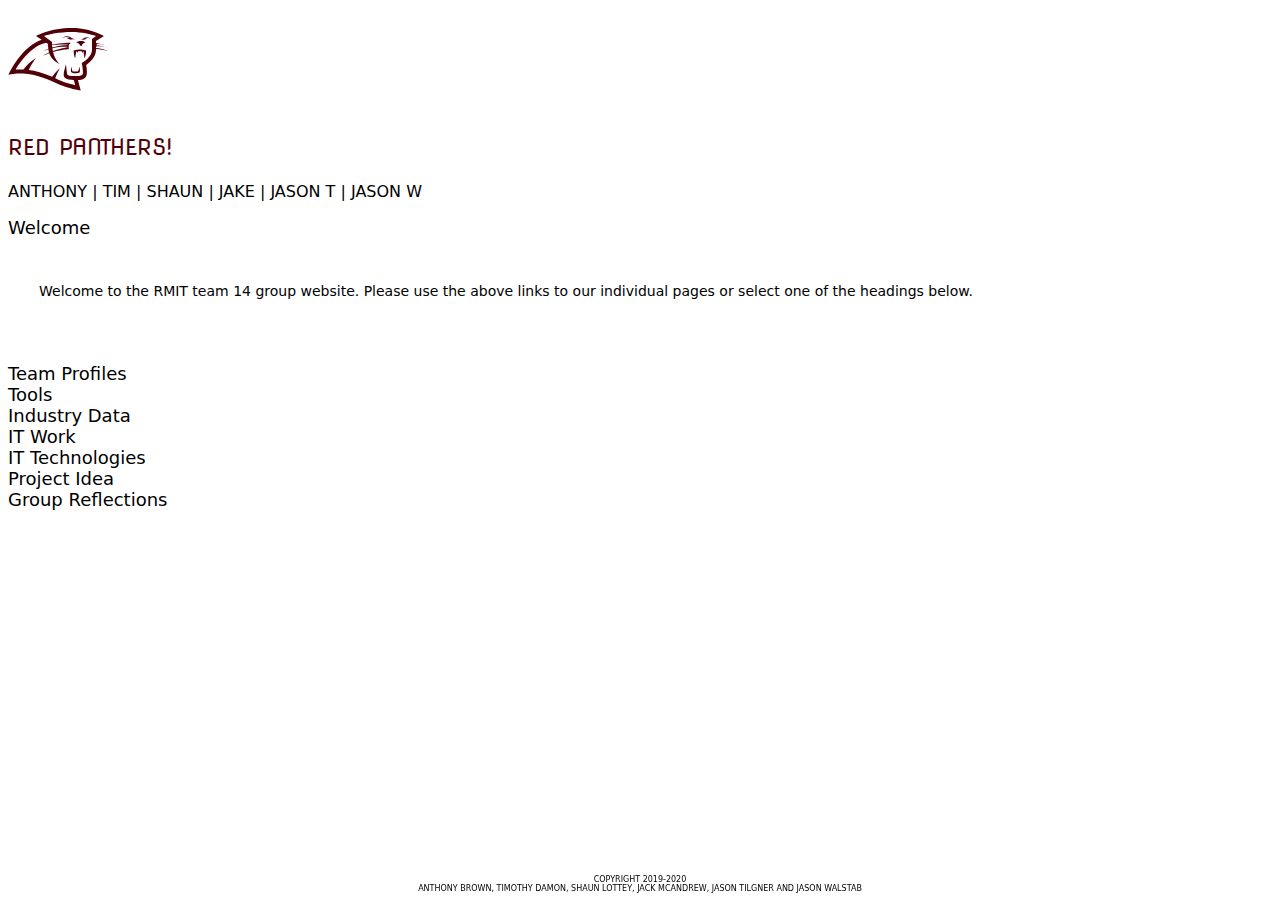
<file: index.html>
<!doctype html>
<html>
<head>
<meta charset="utf-8">
	<title>Group #14 Assignment 2</title>
	<!-- Main Style Sheet -->
<link href="style.css" rel="stylesheet" type="text/css">
	<!-- Google Font for logo -->
<link href="https://fonts.googleapis.com/css?family=Nova Flat" rel="stylesheet">

<script src="jquery-3.4.1.min.js"></script>
</head>
<script> 
$(document).ready(function(){

  $('div.dropdown').each(function() {
    var $dropdown = $(this);

    $("a.dropdown-link", $dropdown).click(function(e) {
      e.preventDefault();
      $div = $("div.dropdown-container", $dropdown);
      $div.toggle(500);
      $("div.dropdown-container").not($div).hide(500);
      return false;
    });

});
    
  $('html').click(function(){
    $("div.dropdown-container").hide();
  });
     
});
</script>



<div id ="header">
	<style>


  .icons8-carolina-panthers { 
          display: inline-block;
          width: 100px;
          height: 100px;
          background: url('[data-uri]') 50% 50% no-repeat;
          background-size: 100%; }

  .PantherPrint {
    color: #520008;
    font-family: 'Nova Flat';
    font-size: 22px;
    
    }
</style>
	    <div class="icons8-carolina-panthers"></div>
    <div class="PantherPrint">
      <p>RED PANTHERS!</p>
    </div>
	<p>
	<a href="https://anthonybro.github.io/COSC2196_Assignment1/">ANTHONY | </a>
	<a href="https://timmados.github.io/curly-octo-journey/">TIM | </a>
	<a href="https://sjslottey.github.io/iit/">SHAUN | </a>
	<a href="https://jakemcandrew221.github.io/">JAKE | </a>
	<a href="https://jasontilgner.github.io/assign1/">JASON T | </a>
	<a href="https://s3291269.github.io/">JASON W</a>
</p>

	</div>
  <div>

<body>

<div id="dropdown-1" class="dropdown dropdown-processed">
  <a class="dropdown-link" href="#">Welcome</a>
  <div class="dropdown-container">
    <p>Welcome to the RMIT team 14 group website. Please use the above links to our individual pages or select one of the headings below.</p>
  </div>
</div>
<br>
	
<div id="dropdown-2" class="dropdown dropdown-processed">
  <a class="dropdown-link" href="#">Team Profiles</a><div class="dropdown-container" style="display: none;">

   <!doctype html>
<html>
<head>
<meta charset="utf-8">
<h3>Anthony Brown</h3>
<p><strong>Name:</strong> Anthony Brown<br>
  <strong>Student Number:</strong> S3460996<br>
  <strong>Hometown:</strong> Caloundra, Australia<br>
  <strong>Education:</strong> University of Queensland, BA applied Science<br>
  <strong>Current Job:</strong> Home dad<br>
  <strong>Quick Bio:</strong><br>
  My name is Anthony. I am one of the Red Panthers.<br>
  My interest in IT started when I was doing data analysis for my work with Parks and Wildlife. I found solutions to both research questions and business administration were best provided by IT knowledge. I have pursued my career and continued to find IT as the solution to the problem my managers asked me to solve. Over time, almost as if by accident, I have collected a gaggle of hardly related IT skills and knowledge.  Study at RMIT is a way for me to bring these together and – hopefully – raise myself up to a better level.</p>
<h3><a name="_Hlk29307190">Timothy Damon</a></h3>
<p><strong>Name:</strong> Timothy Damon<br>
  <strong>Student Number:</strong> S3829497<br>
  <strong>Hometown:</strong> Wonthaggi, Vic<br>
  <strong>Education</strong>: Year 12 (2013), Cert III in Retail and Hospitality (5 units of each), Test and Tag Cert.<br>
  <strong>Quick Bio:</strong><br>
  I Developed an interest in IT at a young age through video games and expanded my interest through using various types of computers and discovering what they can do.<br>
  Recently was able to build my first PC after being interested in doing it for so long, this sparked a further interest in the more "behind-the-scenes" workings of IT.<br>
  My IT experience is limited mostly to fixing minor issues for family and friends, but also includes imaging 1000+ laptops with Windows for a local high school so that they could be used by the students.<br>
  My hobbies mostly include playing (and collecting) Video Games with my friends, browsing the internet (watching videos or reading interesting articles) and watching movies and TV shows.</p>
<h3>Shaun Lottey</h3>
<p><strong>Name:</strong> Shaun Lottey<br>
  <strong>Student Number:</strong> S3829826<br>
  <strong>Hometown:</strong> Sydney, Australia<br>
  <strong>Education: </strong>Trinity Catholic College, Class of 2007<br>
  <strong>Current Job:</strong> Driver/Storeperson<br>
  <strong>Quick Bio:</strong><br>
  My name is Shaun and I am one of the Red Panthers.<br>
  I have had an interest in IT since a very young age. While I hold no formal qualifications nor have, I ever worked in the industry sector I have been tinkering with hardware and software since I was 5, starting with an (ancient by todays comparisons) Commodore 64.<br>
  In primary and high school, my friends and I would enjoy collecting second hand hardware components such as used server racks or PCs that our school had scheduled to be decommissioned and rebuilding them to our purposes.</p>
<p>From the ages of about 10 onwards, I began to experiment with programming using utilities such as RPGMaker or making custom mods for popular FPS titles such as Half-Life. I also learned a lot back then about HTML, PHP &amp; SQL using it to develop and maintain online forums.<br>
  I also play guitar and enjoy playing online games with my friends, who are from all over the world.</p>
<p> </p>
<h3>Jake McAndrew</h3>
<p><strong>Name</strong>: Jake McAndrew<br>
  <strong>Student number:</strong> S3818850<br>
  <strong>Hometown:</strong> Sydney<br>
  <strong>Education:</strong> Year 12<br>
  <strong>Current Job:</strong> Store man at Kmart<br>
  <strong>IT Skills/interest:</strong> Java, Cyber security<br>
  <strong>Quick Bio:</strong><br>
  My name is Jake McAndrew, I&rsquo;m 22 years old and have lived in Sydney all my life, but plan to someday move to Melbourne to explore new opportunities. I currently live at home with my parents and my twin brother who has very different interests to me and is pursuing a career in the military. I also have a sister who lives in Queensland who is a recently graduated medical doctor. I was born in Australia, but my family originally comes from Ireland and Scotland. Currently I can only speak English, but I would love to one day learn a new language, possibly Gaelic. Recently I started coding in java and loved it so much that I decided to make it my career, I now spend most of my free time coding to hone my skills. I have always been very passionate about all aspects of IT/Computer Science, but I&rsquo;ve always had a particular interest in cyber security.</p>
<p>I plan to use this degree as a launching pad into a computer science degree specializing in cyber security in the not too distant future. I like to spend most of my free time playing video games, coding in java, building computers, making music and lifting weights. I am currently a full-time employee at Kmart and have been for a number of years. I hope one day to leave my current job and obtain my dream career working as a cyber security expert.</p>
<h3>Jason Tilgner</h3>
<p><strong>Name:</strong> Jason Tilgner<br>
  <strong>Student Number:</strong> S3830312<br>
  <strong>Hometown: </strong>Yallourn North<br>
  <strong>Education: </strong>TAFE Certificates<br>
  <strong>Quick Bio:</strong><br>
  Hi my name is Jason Tilgner, I am one of the Red Panthers. <br>
  My RMIT student number is S3830312. I live just outside of a country town called Yallourn North with my family and cat called Tyrion. I have been working in a few different IT positions over the last 10 years and have also got a couple of different IT certificates. I am doing this course as I enjoy IT and also wish to progress my current career into software development or project management. My main hobby is I like to gym and also go to cross fit.</p>
<p> </p>
<h3>Jason Walstab</h3>
<p><strong>Name:</strong> Jason Walstab<br>
  <strong>Student Number:</strong> S3291269<br>
  <strong>Hometown: </strong>Central Coast, Australia<br>
  <strong>Education: </strong>TAFE NSW Certificate IV in Networking<br>
  <strong>Current Job:</strong> Small business owner (www.quantumdata.com.au)<br>
  <strong>Quick Bio:</strong><br>
  My name is Jason, but I usually go by Jay, and I am on the Red Panthers team.</p>
<p>I live in the &ldquo;small&rdquo;, quiet city of NanJing (population around 11.5 million) in China, with my wife and son and have done for the last decade or so.<br>
  I have always had a great interest in IT, and I have been working in the industry since I was 18. I started off in helpdesk, moved to sys admin and then on to work on CT machines (Philips Brightview XCT systems) and finally started my own IoT company here in China.</p>
<p>I have made IT my life and will continue to follow that path, hoping this degree will help along the way.<br>
  I have worked with many different IT technologies, but now I mainly focus on NodeJS, ESP-32 micro-controllers and Linux cloud server management. I hope to one day return to Australia and get a full-time job in programming one day so I can spend more time with my family.</p>
<p><br>
  I have many hobbies which are electronics, programming, surfing, motor bikes the gym and recently have been getting into digital art as well as game design. I have spent many years learning language and now speak mandarin Chinese at a fluent (enough) level, maybe at the expense of my English though...! I spend most of my free-time spending time with my son and wife and going out with friends and have a comfortable but busy life here.</p>
<h2>Team Profile</h2>
<h4>Summary</h4>
<p>The Red Panthers team is dominantly analytical types who are endowed with intellectual gifts but lacking the innate skills for keeping a team glued together. However, we have a couple of characters with natural gifts in leadership and communication. These fill the void and present a real opportunity for a group of individuals to come together and achieve goals.<br>
  The functional quirkiness of this group shows through in all the tests the group has undertaken but best illustrated by a comparison of the Myers Briggs results. The discussion below focuses on the Myers Briggs, as any insight from the other tests is hard to articulate (mostly because they are all different tests) and doesn&rsquo;t offer any greater insight than the Myers Briggs alone.<br>
  The table below illustrates the tests undertaken by the Red Panthers</p>
<h6>TABLE: Red Panthers Personality Tests</h6>
	<img src="img/teamprofile.png" width="612" height="431" alt=" align="right"/>
<h4>Myers Briggs Comparison</h4>
<p>The test site 16personalities (link <a href="https://www.16personalities.com/personality-types">https://www.16personalities.com/personality-types</a>) groups Myers Briggs personality types (type) into four groups (role): Analysts, Diplomates, Sentinels and Explorers. Within each role is four types. Each type has an emotive name that illustrates the nature of that type. The diagram below shows the Myers Briggs matrix, and the counts are how the Red Panthers arrange within this sphere.</p>
<h6>TABLE: The distribution of Red Panthers within the Myers Brigg Matrix of Possible results (with roles illustrated)</h6>
<p>ISTJ        ISFJ        INFJ       INTJ<br>
  ISTP       ISFP       INFP      INTP<br>
  ESTP      ESFP      ENFP     ENTP<br>
  ESTJ       ESFJ       ENFJ      ENTJ<br>
  <em>Analysts</em><br>
  1 Logician<br>
  2 Architect<br>
  1 Debater<br>
  <em>Diplomats</em><br>
  1 Mediator<br>
  1 Protagonist<br>
  <em>Sentinels</em><br>
  <em>Explorers</em></p>
<p>First off, what is a Protagonist? And, do we even need one of these? Turns out, yes, Protagonists are natural leaders, which every team needs. They are tormented souls with a natural empathy that others find authentic, even charismatic – the building blocks of a great leader. Like in a novel, one Protagonist is about the right number.</p>
<p>More obviously, we are a group composed of Analysts and Diplomates but no Sentinel&rsquo;s or Explorers. The question is; are we a lesser team for not having Sentinels or Explorers? Explorers are risk-takers that do their work fast and well, though easily distracted. They seem very useful but irritating. Sentinels on-the-other-hand are hard-working administrators. Sentinels are another type any team would benefit from having. In fact, these two roles together could be a power team in their own right – like Matthew McConaughey and Kate Hudson in <em>Fools Gold</em>.</p>
<p>Can we get by without these two amazing personalities contributing to our cause? A closer look at the types we have should answer this.  We are strong in analyst, with three out of four types covered. We also have an additional Diplomat. Alongside our Protagonist (already discussed) we are doubly blessed to have a Mediator. Like unicorns, Mediators are rare – and magical. Mediators come loaded with talents amiable to working in teams: principled, able to genuinely connect with people and understanding of their place as part of the whole. To be at their best, a Mediator need to keep their energy levels high, so leadership and administrative help are vital.</p>
<p>The core of our group is a cohort of Analytic types – not surprising for an IT degree. Analysts are excellent strategic thinkers, but not so good when it comes to social or romantic pursuits. Luckily, we are all dudes. Jokes aside, the Red Panther is confronted with the inescapable truth; we have the intellectual horsepower to deal whatever is before us, but our awkward, prickly selves might be the iceberg to our teamwork titanic.</p>
<p>A balanced team we are not. We have a severe lean towards the Analyst pole, with nothing balancing the team from the spontaneous and neatly arranged Explorer and Sentinel roles. On the bright side, the Red Panther&rsquo;s edges are more than smoothed out with the serendipitous inclusion of two enigmatic representatives from the Diplomatic roles. A Protagonist brings leadership qualities and our Mediator comes with a cornucopia of team-binding instincts.</p>
<p>We must stay vigilant to the near and present dangers of not sticking together as a group. We should let the fundamental skills within take root. Achieve this, and we can be as good as any IT department has ever been. Although, a Kate Hudson type would be an inclusion worth head-hunting.</p>
<h2>Ideal Jobs</h2>
<p>Our group picked ideal jobs across a few different areas of information technology, most of the group wishes to eventually end up in the programming field in different sub areas. Such as gaming programmers or stack developers. Tim is interested / ideal job is being a senior game player designer, Shaun has expressed an interest in being a senior C++ engineer / Game play programmer, Jake&rsquo;s interest is in being a software developer, Jason T has an interest in being a full stack developer, Anthony&rsquo;s expression of interest is also in being a full stack developer, and Jason S is interested in being an IOT (internet of things) solutions team leader</p>
<p>.As most of the group is interested in software development / programming some of the skills needed amongst the group are very similar in the programming job roles. Some of these skills include understanding of programming languages, level of understanding of using text editors to produce code, the ability to work well in a small team, and the ability to adapt to new technology quickly. These skills are the same and needed regardless of the area of programming our group is wishing to enter. As every programmer needs to understand the code for the application they are writing, every programmer needs a tool to produce code, and most programming teams are not overly large. The common element among our team group is that we want to end up in programming - even Jason S who wishes to be an IOT solutions team leader, so members of the group has very similar career pathways. Another common factor among our group is most of us have a requirement to learn C++.</p>
<p>While the common theme amongst our group is a career in programming, we have expressed interests in different areas of programming. Our diverse interests include games programming, web programming, business application development and IOT knowledge. The obvious differences in our chosen jobs is that the platforms you use in one field is not use in another. For example, you could &lsquo;unity&rsquo;, used for game creation, for building business applications.  The members of our group will need to develop skills and knowledge in different platforms, languages and tools. Another difference is, for the two members who have selected stack development as their ideal roles, they will need to gain experience with several tools or languages. This could include Java, C sharp, CSS.</p>
<p>The group does have a lot of key similarities in our main areas of programming and in IOT knowledge. But because we are interested in different fields, there are some differences in the tools and experience required for each chosen job. This will also help process our group along as we are interested in the same / similar things.</p>

	
</div></div>
<div id="dropdown-3" class="dropdown dropdown-processed">
  <a class="dropdown-link" href="#">Tools</a>
  <div class="dropdown-container" style="display: none;">
    <ul>
	<p><a href="https://github.com/ittgroup14/assignment2"><h3>Link to the Red Panthe git hub</h3></p>

    <p><a href="https://trello.com/invite/b/aRNDaLjO/572786522c71743ed9600bc041707a0f/assignment-2"><h3>Link to the Red Panther Trello</h3></a></p>
    <p>We, the Red Panthers made great use of four main  communications tools: GitHub, Trello, Discord and Slack.<br>
      These tools have really been the backbone for this group and  have allowed us to work as a team regardless of distance or time zones. We  believe that, without these tools the work would not have been possible. We all  feel that what went well was the setting up of these tools from the start to  ensure everyone could follow along and contribute as necessary. This allowed us  to establish as clear workflow structure that we could all follow.<br>
      The contributions started with those most familiar with the  technology. As the project progressed, members that had not used them much  before became most relaxed and began contributing in their own name, instead of  having others lodge on their behalf. This evolution is reflected in the commit  history on GitHub.</p>
    </ul>
  </div>
</div>
  <div id="dropdown-4" class="dropdown dropdown-processed">
  <a class="dropdown-link" href="#">Industry Data</a>
  <div class="dropdown-container" style="display: none;">
<h1>Industry Data</h1>
    <h2>Demand for Red Panther&rsquo;s Job Titles</h2>
    <table border="1" cellspacing="0" cellpadding="0">
      <tr>
        <td width="150" valign="top"><p><a name="_Hlk29596635"><strong>Member</strong></a></p></td>
        <td width="445" valign="top"><p><strong>Job title</strong></p></td>
      </tr>
      <tr>
        <td width="150" valign="top"><p>Anthony Brown</p></td>
        <td width="445" valign="top"><p>Full-Stack Developer</p></td>
      </tr>
      <tr>
        <td width="150" valign="top"><p>Tim Damon</p></td>
        <td width="445" valign="top"><p>Senior Gameplay Designer</p></td>
      </tr>
      <tr>
        <td width="150" valign="top"><p>Shaun Lottey</p></td>
        <td width="445" valign="top"><p>Senior C++ Engineer (Gameplay    Programmer)</p></td>
      </tr>
      <tr>
        <td width="150" valign="top"><p>Jake McAndrew</p></td>
        <td width="445" valign="top"><p>ASD Software    Developer/cybersecurity</p></td>
      </tr>
      <tr>
        <td width="150" valign="top"><p>Jason Tilgner</p></td>
        <td width="445" valign="top"><p>developer / full stack    developer.</p></td>
      </tr>
      <tr>
        <td width="150" valign="top"><p>Jason Walstab</p></td>
        <td width="445" valign="top"><p>IoT Solutions Leader</p></td>
      </tr>
    </table>
    <p>&nbsp;</p>
    <h3>Consideration of what the Burning Glass list of job titles is presenting</h3>
    <p>The burning Glass data ranked by count of job descriptions  advertised across a year. We see some problems with this data. Once smoothed  out and accounted for the figures reflect a different outcome. We have  explained this below, then looked at how the Red Panthers dreams are reflected  in the job market.</p>
    <h4>Data adjustments</h4>
    <p>In considering this data and our future career aspirations,  we see three issues that must be address:</p>
    <ul>
      <li>Ranking is misleading</li>
      <li>Job titles have not been compiled into homogeneous  groups</li>
      <li>Salaries are not considered</li>
    </ul>
    <p>We discuss each in turn.</p>
    <h5>Ranking </h5>
    <p>Firstly, the current listing is also overly dramatic. The  difference between counts for some descriptions is inconsequential. Looking at  the graph you might think job A is in more demand than job B because it is one  step higher in the rank, but this isn&rsquo;t so. The difference in counts are  somewhat inconsequential. In other words, a great number of these jobs should  be ranked on the same tier because their counts are more-or-less the same. We  did this by converting the counts to a percentage of the total, then ranking by  base points (first decimal of the percentage).   Ranking cells changed from 200 to 24. See TABLE1.<br>
      Looking at this new arrangement; we see the top 50% of job  counts are within the range of 1%-3%, which is very close to each other. We  wonder, for half the jobs listed, if this ranking is insightful at all. </p>
    <h5>&nbsp;</h5>
    <h5>Join like jobs together </h5>
    <p>The second issue is that job titles have not been well  combined. The job &lsquo;System Architect&rsquo; looks like the most in-demand job, but  below we will disprove this. <br>
      We searched for job titles that contained the word &lsquo;desk&rsquo;  and found a mass of related roles. The different job names reflect more the  changing trends in job titles, less the change in job role.  A count of 16 job titles was returned with a  sum of 2000 ads, making this by far the most prolific job placements at 6% of  the total. The job descriptions also give us hope that there is a considerable  opportunity for career progression within this bracket.  See TABLE 1a.<br>
      Similarly, front-end developer positions look small, but  after accounting for variations in naming the count becomes healthy. Together,  jobs containing the term &lsquo;front&rsquo; sum to 1197 job placements. At 4% of the  total, a substantial lead on &lsquo;Systems Architects&rsquo;. See TABLE 1b.</p>
    <h5>Salary </h5>
    <p>The other thing entirely missing from this approach is  salary. There may have only been 50 IT Security Analyst listed in the last  year, but say their salary is $250K annually, you might well want to have you  sights on this, in the long run. You cannot get to these big paying jobs in  quick steps, you must build a career towards them. But what are they? </p>
    <h3>Looking at Jobs Titles within Red Panther</h3>
    <p>Within our group, there are four types of jobs we are interested  in pursuing.</p>
    <ul>
      <li>Full-stack developer</li>
      <li>C++ Engineer (Gameplay Programmer)</li>
      <li>Cyber-security</li>
      <li>IoT engineer</li>
    </ul>
    <p>Full-stack developers should have developed skills in front  end and back end frameworks. We accumulated a list of front-end, back end,  cloud and database type roles that are encompassed by the term &lsquo;full-stack&rsquo;.  The total is 2750 job adds. At 9% of all listings, this is a healthy line of  business. See Table 2.<br>
      General variants on the developer theme, and outside of  those already counted, totalled 6030 jobs (around 20%) Table 3.<br>
      Gameplay and C+ engineers have few listings. There are no  Game developers and only 90 C language positions.<br>
      Cyber-security. Looking for jobs containing &lsquo;security&rsquo;  returns a list of 900 jobs. At 3% of the total, this too is a big hitter, and  with options for career progression - Table 4.<br>
      The is nothing in the list for IoT engineer, making it a  boutique line of work.</p>
    <br clear="all">
    <p>&nbsp;</p>
    <h3>Jobs Titles graphs</h3>
    <p>TABLE1: a less dramatic way to rank Job title advertisements</p>
    <table border="0" cellspacing="0" cellpadding="0" width="364">
      <tr>
        <td width="64" valign="top"><br>
          <strong>Rank</strong></td>
        <td width="115" valign="top"><p><strong>percentage of total jobs listed</strong></p></td>
        <td width="85" valign="top"><p><strong>Count of Job titles </strong></p></td>
        <td width="100" valign="top"><p><strong>Sum of Job Postings</strong></p></td>
      </tr>
      <tr>
        <td width="64" nowrap valign="bottom"><p align="right">1</p></td>
        <td width="115" nowrap valign="bottom"><p align="right">0.033</p></td>
        <td width="85" nowrap valign="bottom"><p align="right">1</p></td>
        <td width="100" nowrap valign="bottom"><p align="right">987</p></td>
      </tr>
      <tr>
        <td width="64" nowrap valign="bottom"><p align="right">2</p></td>
        <td width="115" nowrap valign="bottom"><p align="right">0.03</p></td>
        <td width="85" nowrap valign="bottom"><p align="right">1</p></td>
        <td width="100" nowrap valign="bottom"><p align="right">887</p></td>
      </tr>
      <tr>
        <td width="64" nowrap valign="bottom"><p align="right">3</p></td>
        <td width="115" nowrap valign="bottom"><p align="right">0.027</p></td>
        <td width="85" nowrap valign="bottom"><p align="right">1</p></td>
        <td width="100" nowrap valign="bottom"><p align="right">808</p></td>
      </tr>
      <tr>
        <td width="64" nowrap valign="bottom"><p align="right">4</p></td>
        <td width="115" nowrap valign="bottom"><p align="right">0.026</p></td>
        <td width="85" nowrap valign="bottom"><p align="right">2</p></td>
        <td width="100" nowrap valign="bottom"><p align="right">1565</p></td>
      </tr>
      <tr>
        <td width="64" nowrap valign="bottom"><p align="right">5</p></td>
        <td width="115" nowrap valign="bottom"><p align="right">0.025</p></td>
        <td width="85" nowrap valign="bottom"><p align="right">1</p></td>
        <td width="100" nowrap valign="bottom"><p align="right">738</p></td>
      </tr>
      <tr>
        <td width="64" nowrap valign="bottom"><p align="right">6</p></td>
        <td width="115" nowrap valign="bottom"><p align="right">0.024</p></td>
        <td width="85" nowrap valign="bottom"><p align="right">1</p></td>
        <td width="100" nowrap valign="bottom"><p align="right">713</p></td>
      </tr>
      <tr>
        <td width="64" nowrap valign="bottom"><p align="right">7</p></td>
        <td width="115" nowrap valign="bottom"><p align="right">0.023</p></td>
        <td width="85" nowrap valign="bottom"><p align="right">1</p></td>
        <td width="100" nowrap valign="bottom"><p align="right">681</p></td>
      </tr>
      <tr>
        <td width="64" nowrap valign="bottom"><p align="right">8</p></td>
        <td width="115" nowrap valign="bottom"><p align="right">0.022</p></td>
        <td width="85" nowrap valign="bottom"><p align="right">1</p></td>
        <td width="100" nowrap valign="bottom"><p align="right">666</p></td>
      </tr>
      <tr>
        <td width="64" nowrap valign="bottom"><p align="right">9</p></td>
        <td width="115" nowrap valign="bottom"><p align="right">0.019</p></td>
        <td width="85" nowrap valign="bottom"><p align="right">1</p></td>
        <td width="100" nowrap valign="bottom"><p align="right">555</p></td>
      </tr>
      <tr>
        <td width="64" nowrap valign="bottom"><p align="right">10</p></td>
        <td width="115" nowrap valign="bottom"><p align="right">0.018</p></td>
        <td width="85" nowrap valign="bottom"><p align="right">1</p></td>
        <td width="100" nowrap valign="bottom"><p align="right">539</p></td>
      </tr>
      <tr>
        <td width="64" nowrap valign="bottom"><p align="right">11</p></td>
        <td width="115" nowrap valign="bottom"><p align="right">0.016</p></td>
        <td width="85" nowrap valign="bottom"><p align="right">3</p></td>
        <td width="100" nowrap valign="bottom"><p align="right">1423</p></td>
      </tr>
      <tr>
        <td width="64" nowrap valign="bottom"><p align="right">12</p></td>
        <td width="115" nowrap valign="bottom"><p align="right">0.013</p></td>
        <td width="85" nowrap valign="bottom"><p align="right">2</p></td>
        <td width="100" nowrap valign="bottom"><p align="right">752</p></td>
      </tr>
      <tr>
        <td width="64" nowrap valign="bottom"><p align="right">13</p></td>
        <td width="115" nowrap valign="bottom"><p align="right">0.012</p></td>
        <td width="85" nowrap valign="bottom"><p align="right">1</p></td>
        <td width="100" nowrap valign="bottom"><p align="right">344</p></td>
      </tr>
      <tr>
        <td width="64" nowrap valign="bottom"><p align="right">14</p></td>
        <td width="115" nowrap valign="bottom"><p align="right">0.011</p></td>
        <td width="85" nowrap valign="bottom"><p align="right">4</p></td>
        <td width="100" nowrap valign="bottom"><p align="right">1327</p></td>
      </tr>
      <tr>
        <td width="64" nowrap valign="bottom"><p align="right">15</p></td>
        <td width="115" nowrap valign="bottom"><p align="right">0.01</p></td>
        <td width="85" nowrap valign="bottom"><p align="right">1</p></td>
        <td width="100" nowrap valign="bottom"><p align="right">303</p></td>
      </tr>
      <tr>
        <td width="64" nowrap valign="bottom"><p align="right">16</p></td>
        <td width="115" nowrap valign="bottom"><p align="right">0.009</p></td>
        <td width="85" nowrap valign="bottom"><p align="right">4</p></td>
        <td width="100" nowrap valign="bottom"><p align="right">1101</p></td>
      </tr>
      <tr>
        <td width="64" nowrap valign="bottom"><p align="right">17</p></td>
        <td width="115" nowrap valign="bottom"><p align="right">0.008</p></td>
        <td width="85" nowrap valign="bottom"><p align="right">6</p></td>
        <td width="100" nowrap valign="bottom"><p align="right">1401</p></td>
      </tr>
      <tr>
        <td width="64" nowrap valign="bottom"><p align="right">18</p></td>
        <td width="115" nowrap valign="bottom"><p align="right">0.007</p></td>
        <td width="85" nowrap valign="bottom"><p align="right">3</p></td>
        <td width="100" nowrap valign="bottom"><p align="right">649</p></td>
      </tr>
      <tr>
        <td width="64" nowrap valign="bottom"><p align="right">19</p></td>
        <td width="115" nowrap valign="bottom"><p align="right">0.006</p></td>
        <td width="85" nowrap valign="bottom"><p align="right">10</p></td>
        <td width="100" nowrap valign="bottom"><p align="right">1775</p></td>
      </tr>
      <tr>
        <td width="64" nowrap valign="bottom"><p align="right">20</p></td>
        <td width="115" nowrap valign="bottom"><p align="right">0.005</p></td>
        <td width="85" nowrap valign="bottom"><p align="right">13</p></td>
        <td width="100" nowrap valign="bottom"><p align="right">1926</p></td>
      </tr>
      <tr>
        <td width="64" nowrap valign="bottom"><p align="right">21</p></td>
        <td width="115" nowrap valign="bottom"><p align="right">0.004</p></td>
        <td width="85" nowrap valign="bottom"><p align="right">25</p></td>
        <td width="100" nowrap valign="bottom"><p align="right">2885</p></td>
      </tr>
      <tr>
        <td width="64" nowrap valign="bottom"><p align="right">22</p></td>
        <td width="115" nowrap valign="bottom"><p align="right">0.003</p></td>
        <td width="85" nowrap valign="bottom"><p align="right">34</p></td>
        <td width="100" nowrap valign="bottom"><p align="right">3017</p></td>
      </tr>
      <tr>
        <td width="64" nowrap valign="bottom"><p align="right">23</p></td>
        <td width="115" nowrap valign="bottom"><p align="right">0.002</p></td>
        <td width="85" nowrap valign="bottom"><p align="right">70</p></td>
        <td width="100" nowrap valign="bottom"><p align="right">4065</p></td>
      </tr>
      <tr>
        <td width="64" nowrap valign="bottom"><p align="right">24</p></td>
        <td width="115" nowrap valign="bottom"><p align="right">0.001</p></td>
        <td width="85" nowrap valign="bottom"><p align="right">13</p></td>
        <td width="100" nowrap valign="bottom"><p align="right">562</p></td>
      </tr>
      <tr>
        <td width="179" nowrap colspan="2" valign="bottom"><p><strong>Grand Total</strong></p></td>
        <td width="85" nowrap valign="bottom"><p align="right"><strong>200</strong></p></td>
        <td width="100" nowrap valign="bottom"><p align="right"><strong>29669</strong></p></td>
      </tr>
    </table>
    <p>TABLE 1a: Work in the Help service sphere</p>
    <table border="0" cellspacing="0" cellpadding="0" width="253">
      <tr>
        <td width="171" nowrap valign="bottom"><br>
          <strong>Title</strong></td>
        <td width="83" nowrap valign="bottom"><p><strong>Job Postings</strong></p></td>
      </tr>
      <tr>
        <td width="171" nowrap valign="bottom"><p>Service Desk Analyst</p></td>
        <td width="83" nowrap valign="bottom"><p align="right">779</p></td>
      </tr>
      <tr>
        <td width="171" nowrap valign="bottom"><p>Desktop Support Analyst</p></td>
        <td width="83" nowrap valign="bottom"><p align="right">164</p></td>
      </tr>
      <tr>
        <td width="171" nowrap valign="bottom"><p>Desktop Support Engineer</p></td>
        <td width="83" nowrap valign="bottom"><p align="right">162</p></td>
      </tr>
      <tr>
        <td width="171" nowrap valign="bottom"><p>Desktop Support</p></td>
        <td width="83" nowrap valign="bottom"><p align="right">127</p></td>
      </tr>
      <tr>
        <td width="171" nowrap valign="bottom"><p>Service Desk Officer</p></td>
        <td width="83" nowrap valign="bottom"><p align="right">112</p></td>
      </tr>
      <tr>
        <td width="171" nowrap valign="bottom"><p>It Service Desk Analyst</p></td>
        <td width="83" nowrap valign="bottom"><p align="right">108</p></td>
      </tr>
      <tr>
        <td width="171" nowrap valign="bottom"><p>Help Desk Analyst</p></td>
        <td width="83" nowrap valign="bottom"><p align="right">95</p></td>
      </tr>
      <tr>
        <td width="171" nowrap valign="bottom"><p>Desktop Support Officer</p></td>
        <td width="83" nowrap valign="bottom"><p align="right">92</p></td>
      </tr>
      <tr>
        <td width="171" nowrap valign="bottom"><p>Help Desk Officer</p></td>
        <td width="83" nowrap valign="bottom"><p align="right">58</p></td>
      </tr>
      <tr>
        <td width="171" nowrap valign="bottom"><p>Service Desk Consultant</p></td>
        <td width="83" nowrap valign="bottom"><p align="right">57</p></td>
      </tr>
      <tr>
        <td width="171" nowrap valign="bottom"><p>Desktop Engineer</p></td>
        <td width="83" nowrap valign="bottom"><p align="right">56</p></td>
      </tr>
      <tr>
        <td width="171" nowrap valign="bottom"><p>Help Desk Support</p></td>
        <td width="83" nowrap valign="bottom"><p align="right">52</p></td>
      </tr>
      <tr>
        <td width="171" nowrap valign="bottom"><p>Service Desk Technician</p></td>
        <td width="83" nowrap valign="bottom"><p align="right">51</p></td>
      </tr>
      <tr>
        <td width="171" nowrap valign="bottom"><p>It Help Desk Support</p></td>
        <td width="83" nowrap valign="bottom"><p align="right">47</p></td>
      </tr>
      <tr>
        <td width="171" nowrap valign="bottom"><p>Service Desk</p></td>
        <td width="83" nowrap valign="bottom"><p align="right">46</p></td>
      </tr>
      <tr>
        <td width="171" nowrap valign="bottom"><p>It Help Desk</p></td>
        <td width="83" nowrap valign="bottom"><p align="right">42</p></td>
      </tr>
      <tr>
        <td width="171" nowrap valign="bottom"><p><strong>TOTAL</strong></p></td>
        <td width="83" nowrap valign="bottom"><p align="right"><strong>2048</strong></p></td>
      </tr>
      <tr>
        <td width="171" nowrap valign="bottom"><p><strong>Pct</strong></p></td>
        <td width="83" nowrap valign="bottom"><p align="right"><strong>7%</strong></p></td>
      </tr>
    </table>
    <p><strong>TABLE 1b: positions including the name &lsquo;full&rsquo;</strong></p>
    <table border="0" cellspacing="0" cellpadding="0" width="293">
      <tr>
        <td width="198" nowrap valign="bottom"><br>
          <strong>Title</strong></td>
        <td width="95" nowrap valign="bottom"><p><strong>Job Postings</strong></p></td>
      </tr>
      <tr>
        <td width="198" nowrap valign="bottom"><p>Full Stack Developer</p></td>
        <td width="95" nowrap valign="bottom"><p align="right">344</p></td>
      </tr>
      <tr>
        <td width="198" nowrap valign="bottom"><p>Full Stack Java Developer</p></td>
        <td width="95" nowrap valign="bottom"><p align="right">115</p></td>
      </tr>
      <tr>
        <td width="198" nowrap valign="bottom"><p>Full Stack .Net Developer</p></td>
        <td width="95" nowrap valign="bottom"><p align="right">113</p></td>
      </tr>
      <tr>
        <td width="198" nowrap valign="bottom"><p>Senior Full Stack Developer</p></td>
        <td width="95" nowrap valign="bottom"><p align="right">98</p></td>
      </tr>
      <tr>
        <td width="198" nowrap valign="bottom"><p>Full Stack Web Developer</p></td>
        <td width="95" nowrap valign="bottom"><p align="right">49</p></td>
      </tr>
      <tr>
        <td width="198" nowrap valign="bottom"><p><strong>TOTAL</strong></p></td>
        <td width="95" nowrap valign="bottom"><p align="right"><strong>719</strong></p></td>
      </tr>
      <tr>
        <td width="198" nowrap valign="bottom"><p><strong>Pct</strong></p></td>
        <td width="95" nowrap valign="bottom"><p align="right"><strong>2%</strong></p></td>
      </tr>
    </table>
    <p>TABLE2: Roles available for full stack developers</p>
    <table border="0" cellspacing="0" cellpadding="0" width="248">
      <tr>
        <td width="184" nowrap valign="bottom"><br>
          <strong>Job title</strong></td>
        <td width="64" nowrap valign="bottom"><p><strong>ad counts</strong></p></td>
      </tr>
      <tr>
        <td width="184" nowrap valign="bottom"><p>Full-Stack Developer</p></td>
        <td width="64" nowrap valign="bottom"><p align="right">344</p></td>
      </tr>
      <tr>
        <td width="184" nowrap valign="bottom"><p>Full Stack Java Developer</p></td>
        <td width="64" nowrap valign="bottom"><p align="right">115</p></td>
      </tr>
      <tr>
        <td width="184" nowrap valign="bottom"><p>Full Stack .Net Developer</p></td>
        <td width="64" nowrap valign="bottom"><p align="right">113</p></td>
      </tr>
      <tr>
        <td width="184" nowrap valign="bottom"><p>Senior Full Stack Developer</p></td>
        <td width="64" nowrap valign="bottom"><p align="right">98</p></td>
      </tr>
      <tr>
        <td width="184" nowrap valign="bottom"><p>Full Stack Web Developer</p></td>
        <td width="64" nowrap valign="bottom"><p align="right">49</p></td>
      </tr>
      <tr>
        <td width="184" nowrap valign="bottom"><p>Front End Developer 1 </p></td>
        <td width="64" nowrap valign="bottom"><p align="right">738</p></td>
      </tr>
      <tr>
        <td width="184" nowrap valign="bottom"><p>Senior Front End Developer</p></td>
        <td width="64" nowrap valign="bottom"><p align="right">303</p></td>
      </tr>
      <tr>
        <td width="184" nowrap valign="bottom"><p>Front End Web Developer</p></td>
        <td width="64" nowrap valign="bottom"><p align="right">85</p></td>
      </tr>
      <tr>
        <td width="184" nowrap valign="bottom"><p>Frontend Developer 2</p></td>
        <td width="64" nowrap valign="bottom"><p align="right">71</p></td>
      </tr>
      <tr>
        <td width="184" nowrap valign="bottom"><p>Cloud Engineer</p></td>
        <td width="64" nowrap valign="bottom"><p align="right">65</p></td>
      </tr>
      <tr>
        <td width="184" nowrap valign="bottom"><p>Cloud Architect</p></td>
        <td width="64" nowrap valign="bottom"><p align="right">58</p></td>
      </tr>
      <tr>
        <td width="184" nowrap valign="bottom"><p>Database Administrator</p></td>
        <td width="64" nowrap valign="bottom"><p align="right">238</p></td>
      </tr>
      <tr>
        <td width="184" nowrap valign="bottom"><p>Data Engineer</p></td>
        <td width="64" nowrap valign="bottom"><p align="right">182</p></td>
      </tr>
      <tr>
        <td width="184" nowrap valign="bottom"><p>Data Architect</p></td>
        <td width="64" nowrap valign="bottom"><p align="right">162</p></td>
      </tr>
      <tr>
        <td width="184" nowrap valign="bottom"><p>Data Administrator</p></td>
        <td width="64" nowrap valign="bottom"><p align="right">82</p></td>
      </tr>
      <tr>
        <td width="184" nowrap valign="bottom"><p>Data Warehouse Developer</p></td>
        <td width="64" nowrap valign="bottom"><p align="right">44</p></td>
      </tr>
      <tr>
        <td width="184" nowrap valign="bottom"><p><strong>TOTAL</strong></p></td>
        <td width="64" nowrap valign="bottom"><p align="right"><strong>2747</strong></p></td>
      </tr>
      <tr>
        <td width="184" nowrap valign="bottom"><p><strong>Pct</strong></p></td>
        <td width="64" nowrap valign="bottom"><p align="right"><strong>9%</strong></p></td>
      </tr>
    </table>
    <p>TABLE 3: roles for developers</p>
    <table border="0" cellspacing="0" cellpadding="0" width="267">
      <tr>
        <td width="203" nowrap valign="bottom"><br>
          <strong>Title</strong></td>
        <td width="64" nowrap valign="bottom"><p><strong>Job Postings</strong></p></td>
      </tr>
      <tr>
        <td width="203" nowrap valign="bottom"><p>.Net Developer</p></td>
        <td width="64" nowrap valign="bottom"><p align="right">808</p></td>
      </tr>
      <tr>
        <td width="203" nowrap valign="bottom"><p>Java Developer</p></td>
        <td width="64" nowrap valign="bottom"><p align="right">713</p></td>
      </tr>
      <tr>
        <td width="203" nowrap valign="bottom"><p>Senior Net Developer</p></td>
        <td width="64" nowrap valign="bottom"><p align="right">481</p></td>
      </tr>
      <tr>
        <td width="203" nowrap valign="bottom"><p>Senior Java Developer</p></td>
        <td width="64" nowrap valign="bottom"><p align="right">478</p></td>
      </tr>
      <tr>
        <td width="203" nowrap valign="bottom"><p>Software Developer</p></td>
        <td width="64" nowrap valign="bottom"><p align="right">337</p></td>
      </tr>
      <tr>
        <td width="203" nowrap valign="bottom"><p>Developer</p></td>
        <td width="64" nowrap valign="bottom"><p align="right">278</p></td>
      </tr>
      <tr>
        <td width="203" nowrap valign="bottom"><p>Php Developer</p></td>
        <td width="64" nowrap valign="bottom"><p align="right">277</p></td>
      </tr>
      <tr>
        <td width="203" nowrap valign="bottom"><p>Senior Developer</p></td>
        <td width="64" nowrap valign="bottom"><p align="right">243</p></td>
      </tr>
      <tr>
        <td width="203" nowrap valign="bottom"><p>Ios Developer</p></td>
        <td width="64" nowrap valign="bottom"><p align="right">227</p></td>
      </tr>
      <tr>
        <td width="203" nowrap valign="bottom"><p>Senior Software Developer</p></td>
        <td width="64" nowrap valign="bottom"><p align="right">178</p></td>
      </tr>
      <tr>
        <td width="203" nowrap valign="bottom"><p>Android Developer</p></td>
        <td width="64" nowrap valign="bottom"><p align="right">171</p></td>
      </tr>
      <tr>
        <td width="203" nowrap valign="bottom"><p>Senior Php Developer</p></td>
        <td width="64" nowrap valign="bottom"><p align="right">143</p></td>
      </tr>
      <tr>
        <td width="203" nowrap valign="bottom"><p>Senior Ios Developer</p></td>
        <td width="64" nowrap valign="bottom"><p align="right">119</p></td>
      </tr>
      <tr>
        <td width="203" nowrap valign="bottom"><p>Javascript Developer</p></td>
        <td width="64" nowrap valign="bottom"><p align="right">113</p></td>
      </tr>
      <tr>
        <td width="203" nowrap valign="bottom"><p>Python Developer</p></td>
        <td width="64" nowrap valign="bottom"><p align="right">106</p></td>
      </tr>
      <tr>
        <td width="203" nowrap valign="bottom"><p>Integration Developer</p></td>
        <td width="64" nowrap valign="bottom"><p align="right">101</p></td>
      </tr>
      <tr>
        <td width="203" nowrap valign="bottom"><p>Ruby On Rails Developer</p></td>
        <td width="64" nowrap valign="bottom"><p align="right">99</p></td>
      </tr>
      <tr>
        <td width="203" nowrap valign="bottom"><p>Etl Developer</p></td>
        <td width="64" nowrap valign="bottom"><p align="right">94</p></td>
      </tr>
      <tr>
        <td width="203" nowrap valign="bottom"><p>Application Developer</p></td>
        <td width="64" nowrap valign="bottom"><p align="right">92</p></td>
      </tr>
      <tr>
        <td width="203" nowrap valign="bottom"><p>Drupal Developer</p></td>
        <td width="64" nowrap valign="bottom"><p align="right">89</p></td>
      </tr>
      <tr>
        <td width="203" nowrap valign="bottom"><p>Mobile Developer</p></td>
        <td width="64" nowrap valign="bottom"><p align="right">82</p></td>
      </tr>
      <tr>
        <td width="203" nowrap valign="bottom"><p>Mobile Applications Developer</p></td>
        <td width="64" nowrap valign="bottom"><p align="right">76</p></td>
      </tr>
      <tr>
        <td width="203" nowrap valign="bottom"><p>Senior Android Developer</p></td>
        <td width="64" nowrap valign="bottom"><p align="right">72</p></td>
      </tr>
      <tr>
        <td width="203" nowrap valign="bottom"><p>Sap Abap Developer</p></td>
        <td width="64" nowrap valign="bottom"><p align="right">69</p></td>
      </tr>
      <tr>
        <td width="203" nowrap valign="bottom"><p>Hadoop Developer</p></td>
        <td width="64" nowrap valign="bottom"><p align="right">66</p></td>
      </tr>
      <tr>
        <td width="203" nowrap valign="bottom"><p>Junior Developer</p></td>
        <td width="64" nowrap valign="bottom"><p align="right">66</p></td>
      </tr>
      <tr>
        <td width="203" nowrap valign="bottom"><p>Lead Developer</p></td>
        <td width="64" nowrap valign="bottom"><p align="right">61</p></td>
      </tr>
      <tr>
        <td width="203" nowrap valign="bottom"><p>Junior Net Developer</p></td>
        <td width="64" nowrap valign="bottom"><p align="right">58</p></td>
      </tr>
      <tr>
        <td width="203" nowrap valign="bottom"><p>Mid-Level .Net Developer</p></td>
        <td width="64" nowrap valign="bottom"><p align="right">54</p></td>
      </tr>
      <tr>
        <td width="203" nowrap valign="bottom"><p>Salesforce Developer</p></td>
        <td width="64" nowrap valign="bottom"><p align="right">50</p></td>
      </tr>
      <tr>
        <td width="203" nowrap valign="bottom"><p>Graduate Software Developer</p></td>
        <td width="64" nowrap valign="bottom"><p align="right">48</p></td>
      </tr>
      <tr>
        <td width="203" nowrap valign="bottom"><p>Senior Drupal Developer</p></td>
        <td width="64" nowrap valign="bottom"><p align="right">48</p></td>
      </tr>
      <tr>
        <td width="203" nowrap valign="bottom"><p>Oracle Developer</p></td>
        <td width="64" nowrap valign="bottom"><p align="right">47</p></td>
      </tr>
      <tr>
        <td width="203" nowrap valign="bottom"><p>Aem Developer</p></td>
        <td width="64" nowrap valign="bottom"><p align="right">44</p></td>
      </tr>
      <tr>
        <td width="203" nowrap valign="bottom"><p>.Net Web Developer</p></td>
        <td width="64" nowrap valign="bottom"><p align="right">42</p></td>
      </tr>
      <tr>
        <td width="203" nowrap valign="bottom"><p><strong>TOTAL</strong></p></td>
        <td width="64" nowrap valign="bottom"><p align="right"><strong>6030</strong></p></td>
      </tr>
      <tr>
        <td width="203" nowrap valign="bottom"><p><strong>Pct</strong></p></td>
        <td width="64" nowrap valign="bottom"><p align="right"><strong>20%</strong></p></td>
      </tr>
    </table>
    <p>&nbsp;</p>
    <p>TABLE4: Roles available in the security field</p>
    <table border="0" cellspacing="0" cellpadding="0" width="273">
      <tr>
        <td width="209" nowrap valign="bottom"><br>
          <strong>Title</strong></td>
        <td width="64" nowrap valign="bottom"><p><strong>Job Postings</strong></p></td>
      </tr>
      <tr>
        <td width="209" nowrap valign="bottom"><p>Security Analyst</p></td>
        <td width="64" nowrap valign="bottom"><p align="right">173</p></td>
      </tr>
      <tr>
        <td width="209" nowrap valign="bottom"><p>Security Architect</p></td>
        <td width="64" nowrap valign="bottom"><p align="right">142</p></td>
      </tr>
      <tr>
        <td width="209" nowrap valign="bottom"><p>Security Consultant</p></td>
        <td width="64" nowrap valign="bottom"><p align="right">107</p></td>
      </tr>
      <tr>
        <td width="209" nowrap valign="bottom"><p>Information Security Manager</p></td>
        <td width="64" nowrap valign="bottom"><p align="right">91</p></td>
      </tr>
      <tr>
        <td width="209" nowrap valign="bottom"><p>Senior Security Consultant</p></td>
        <td width="64" nowrap valign="bottom"><p align="right">73</p></td>
      </tr>
      <tr>
        <td width="209" nowrap valign="bottom"><p>Network Security Engineer</p></td>
        <td width="64" nowrap valign="bottom"><p align="right">72</p></td>
      </tr>
      <tr>
        <td width="209" nowrap valign="bottom"><p>Security Engineer</p></td>
        <td width="64" nowrap valign="bottom"><p align="right">70</p></td>
      </tr>
      <tr>
        <td width="209" nowrap valign="bottom"><p>Information Security Consultant</p></td>
        <td width="64" nowrap valign="bottom"><p align="right">59</p></td>
      </tr>
      <tr>
        <td width="209" nowrap valign="bottom"><p>Information Security Analyst</p></td>
        <td width="64" nowrap valign="bottom"><p align="right">58</p></td>
      </tr>
      <tr>
        <td width="209" nowrap valign="bottom"><p>It Security Analyst</p></td>
        <td width="64" nowrap valign="bottom"><p align="right">51</p></td>
      </tr>
      <tr>
        <td width="209" nowrap valign="bottom"><p>Security Manager</p></td>
        <td width="64" nowrap valign="bottom"><p align="right">50</p></td>
      </tr>
      <tr>
        <td width="209" nowrap valign="bottom"><p><strong>TOTAL</strong></p></td>
        <td width="64" nowrap valign="bottom"><p align="right"><strong>946</strong></p></td>
      </tr>
      <tr>
        <td width="209" nowrap valign="bottom"><p><strong>Pct</strong></p></td>
        <td width="64" nowrap valign="bottom"><p align="right"><strong>3%</strong></p></td>
      </tr>
    </table>
    <p>&nbsp;</p>
    <p>&nbsp;</p>
    <h2>Demand for Red Panther&rsquo;s Skill Sets</h2>
    <p><strong>Anthony Brown:</strong> <br>
      <strong>Ideal Job: </strong>Full Stack Developer <br>
      <strong>General Skills Required:</strong> Communication skills, problem Solving, organisational skills,  creativity, planning, detail orientated, time Management, troubleshooting,  meeting deadlines, multi-tasking, English, self-starter and decision Making. <br>
      <strong>IT Skills required</strong>: Experience with .net/.net core, C#, Javascript, HTML, CSS React and  Angular. </p>
    <p><strong>Tim Damon:</strong> <br>
      <strong>Ideal Job: </strong>Senior Gameplay Designer <br>
      <strong>General Skills Required</strong>: Communication Skills, problem solving, writing,  teamwork/collaboration, planning, leadership, meeting deadlines, mentoring, English,  decision making. <br>
      <strong>IT Skills required:</strong> Knowledge of scripting and basic programming. </p>
    <p><strong>Shaun Lottey:</strong> <br>
      <strong>Ideal Job:</strong> Senior C++ Engineer (Gameplay Programmer) <br>
      <strong>General Skills Required:</strong> Problem solving, detail-orientated, analytical skills,  teamwork/collaboration, planning, leadership, meeting deadlines, mentoring,  troubleshooting. <br>
      <strong>IT Skills required:</strong> Strong C++ skills, experience using game development engine &ldquo;Unreal  Engine 4&rdquo;. </p>
    <p><strong>Jake McAndrew:</strong> <br>
      <strong>Ideal Job:</strong> Australian Signals Directorate (ASD) Software Developer <br>
      <strong>General Skills Required: </strong>Problem solving, troubleshooting, teamwork/collaboration,  troubleshooting, detail-orientated, analytical skills. <br>
      <strong>IT Skills Required: </strong>C/C++/C#, Assembly languages, Python, Linux, mobile device debugging and  software security analysis. </p>
    <p><strong>Jason Tilgner:</strong> <br>
      <strong>Ideal Job:</strong> Full Stack Developer <br>
      <strong>General Skills Required:</strong> Communication skills, problem Solving, troubleshooting, organisational  skills, creativity, planning, detail orientated, time Management, meeting  deadlines, multi-tasking, English, self-starter and decision Making. <br>
      <strong>IT Skills Required: </strong>HTML, CSS, JavaScript, React, Python and Agile. </p>
    <p><strong>Jason Walstab</strong> <br>
      <strong>Ideal Job:</strong> IoT Solutions Leader <br>
      <strong>General Skills Required:</strong> Communication skills, analytical skills, problem solving, management,  leadership, organisational skills, creativity, planning, detail orientated,  time management, meeting deadlines, multi-tasking, English and decision Making. <br>
      <strong>IT Skills Required: </strong>Experience with micro-computers/electronics, API&rsquo;s and cloud platforms  (Amazon Web Services and Azure). <br>
      <strong>Group IT Skills:</strong> Net/.net core, C#, C++, C, JavaScript, HTML, CSS, React, Angular,  knowledge of scripting and basic programming, experience using game development  engine &ldquo;Unreal Engine 4&rdquo;, Assembly languages, Python, Linux, mobile device  debugging and software security analysis, JavaScript, Python and Agile, Experience  with micro-computers/electronics, API&rsquo;s and cloud platforms (Amazon Web  Services and Azure). <br>
      <strong>How do the IT-specific skills in your required  skill set rank in terms of demand from employers?</strong> <br>
      The top IT skills in demand for 2020 are  currently SQL, Java, Python, Linux, JavaScript, Amazon Web Services (AWS), C,  C++, C# and .NET (Florentine,  2020). From our group's ideal jobs skills breakdown, we can see that most of us  fall into the in-demand skills. <br>
      Anthony Brown&rsquo;s skills contain two of the most  in demand skills, .NET, C# and JavaScript skills. Unfortunately, Tim Damon does  not fall into any of the top demanded skills from employers. Shaun Lottey has  currently one IT skill in demand, C++ skills. Jake McAndrew has four of the  most in demand skills, C++, C, Python and Linux. Jason Tilgner also does not  fall into any of the top demanded skills by employers. Jason Walstab has only  one of the most in demand skills, AWS (Amazon Web Services) <br>
      As a Group we cover eight out of ten (%80) of  the most in demand skills by employers. </p>
    <p><br>
      <strong>What are the three highest ranked IT-specific  skills which are not in your required skill set?</strong> <br>
      The three highest ranked IT specific skills  that are not in our skill set are: SQL, Java with our C skills and Amazon web  services being tied for third place  as  our skills in these areas are rather weak with only one member respectively  having one of these skills each. </p>
    <p><br>
      <strong>Group General Skills:</strong> <br>
      Communication Skills: 4/6 members in our group  have communication skills as an important skill for their ideal job. <br>
      Problem Solving: 6/6 members in our group have  problem solving as an important skill for their ideal job. <br>
      Organisational Skills: 3/6 members in our  group have organisational skills as an important skill for their ideal job. <br>
      Writing: 1/6 members in our group have writing  as an important skill for their ideal job. <br>
      Teamwork/Collaboration: 3/6 members in our  group have teamwork/collaboration as an important skill for their ideal job. <br>
      Troubleshooting: 5/6 members in our group have  troubleshooting as an important skill for their ideal job. <br>
      Planning: 5/6 members in our group have  planning as an important skill for their ideal job. <br>
      Detail-Orientated: 5/6 members in our group  have being detail-orientated as an important skill for their ideal job. <br>
      Creativity: 3/6 members in our group have  creativity as an important skill for their ideal job. <br>
      Research: No members of our group have  research as an important skill for their ideal job. <br>
      Leadership: 2/6 members in our group have  leadership as an important skill for their ideal job. <br>
      Time Management: 3/6 members in our group have  leadership as an important skill for their ideal job. <br>
      Quality Assurance and Control: No members of  our group have quality assurance as an important skill for their ideal job. <br>
      Presentation Skills: No members of our group  have presentation as an important skill for their ideal job. <br>
      Meeting Deadlines: 5/6 members in our group  have meeting deadlines as an important skill for their ideal job. <br>
      Analytical skills: 3/6 members in our group  have analytical skills as an important skill for their ideal job. <br>
      Team Building: No members of our group have  team building as an important skill for their ideal job. <br>
      Multi-Tasking: 3/6 members in our group have  multi-tasking skills as an important skill for their ideal job. <br>
      English: 4/6 members in our group have English  skills as an important skill for their ideal job. <br>
      Building Effective Relationships: No members  of our group have building effective relationships as an important skill for  their ideal job. <br>
      Articulate: No members of our group have  articulation skills as an important skill for their ideal job. <br>
      Self-Starter: 2/6 members in our group have  being a self-starter as an important skill for their ideal job. <br>
      Decision-Making: 4/6 members in our group have  being a decision making as an important skill for their ideal job. </p>
    <p><br>
      <strong>What are the three highest ranked general  skills which are not in your required skill set?</strong> <br>
      The three highest ranked general skills that  are in our skill set are: Research skills, quality assurance and control skills  and presentation skills. </p>
    <p>Florentine, S.  (2020). <em>Top 10 technical skills that will get you hired in 2020</em>.  [online] CIO. Available at: <a href="https://www.cio.com/article/3487724/top-10-technical-skills-that-will-get-you-hired-in-2020.html">https://www.cio.com/article/3487724/top-10-technical-skills-that-will-get-you-hired-in-2020.html</a> [Accessed 10 Jan. 2020]. </p>
    <h2>Reconsidered Job Interests</h2>
    <p>&nbsp;</p>
    <h3>Anthony Brown           Full-Stack  Developer</h3>
    <p>I think a full-stack developer covers a broad range of  skills that can generate a lot of opportunities in an IT career. I am happy to  continue in this direction, as opportunities arise.</p>
    <h3>Tim Damon     Senior Gameplay Designer</h3>
    <p>As someone starting this course without a specific job goal  post, more using the course to see which aspects of IT interest me, my ideal  job was less of a goal and more of an interesting point that one of several  paths could lead me too. As such my ideal job is not set in stone and is  subject to constant change depending on which aspects I am finding most  interesting. But an ideal job to me would be one that fits my interests, not  one that appears to be most available; though it could happen that both end up  true.</p>
    <h3>Shaun Lottey   Senior C++ Engineer  (Gameplay Programmer)</h3>
    <p>Looking at the data, my ideal job is a saturated market with  few job opportunities available. As I was aware of this beforehand, it has not  much changed my opinion nor my desire to pursue this type of career. Few people  in IT choose the game development route, and even fewer succeed. As this a long  time dream of mine I will still continue to pursue a general programming route,  as it is what I excel at but with the hope it may lead to game-specific work.<br>
    </p>
    <h3>Jake McAndrew           ASD Software  Developer/cybersecurity</h3>
    <p>After looking at the data for jobs in the cyber security  field, I feel a little underwhelmed with amount of jobs available. As of now, I  am still very determined to work for the ASD as a Software developer because  cyber security is my main passion when it comes to IT and I feel it would be a  very rewarding career, but it may be harder to achieve then I initially  thought. Looking at the data has also made me consider a fall back career as a  java developer.</p>
    <h3>Jason Tilgner   developer / full stack  developer.</h3>
    <p>After researching further into the field of full stack  developer based on the information stats and skills needed, I would still be  very interested in getting into this field. As I am massively keen to enter  this part of the industry, I am not put off but any additional skills needed  and the below graphics show that there is good job opportunity. Also even sub  stacker rolls. The only thing I would need to consider and become better at is  the nontechnical skills such as communication, learning to work in teams etc.</p>
    <h3>Jason Walstab  IoT Solutions Leader</h3>
    <p>After looking at the data for jobs in the industry, the lack  of specialized IoT jobs is not surprising. It is a relatively new field,  although it is beginning to grow.<br>
      Another factor is that generally IoT jobs are also split  into separate job titles. A network engineer is hired for the network side of  things, a programmer for the programming, hardware engineer for hardware design  etc.<br>
      This field is still a growing field and although the job  market now doesn't reflect it, I still believe IoT specialist jobs will only  continue to rise as the industry matures and I would continue to look at this  career path for the future.</p>
    <p>
	</div>
  </div>
	<div id="dropdown-5" class="dropdown dropdown-processed">
  <a class="dropdown-link" href="#">IT Work</a>
  <div class="dropdown-container" style="display: none;">
<ul>
    <h2>Interview an IT professional</h2>
    <h3>Introduction</h3>
    <p>For our teams interview an IT professional, we  conducted a live chat using the Discord platform with Mr Benjamin White, a  senior network engineer who currently works as a MSP or Managed Service  Provider for Transport NSW. Mr White was given a set of questions beforehand  for the main interview and was also nice enough to give some of us Q &amp; A  time prior to finishing up regarding any questions the members of group 14 had  regarding his job, career progression and the IT field in general.<br>
    </p>
    <h3>The type of work done</h3>
    <p>As a senior network engineer, Ben is part of a  team responsible for the design, implementation and management of his clients&rsquo;  networks &amp; infrastructure&rsquo;s hardware and software. He has six people  working directly underneath him while also being on call to major fault events  that may happen from time to time.<br>
      Being response-based and heavily within the  confines of tender based contractual obligations , it is his role to step in  when lower tiers engineers (known as L1 and L2) can&rsquo;t find solutions to their  ticketed problems or when the issue of time and money is of paramount  importance.  <br>
      On the software side, using technologies such  as bash and python, he works hand in hand with both these lower levels but also  simultaneously his own management teams to ensure problems are fixed on time  and on budget. Ben stressed the importance of this when he explained some  contracts can be as much as $100,000 per month in penalties if issues aren&rsquo;t  corrected as soon as possible. <br>
      Ben began as a L1 MSP just five years ago working  on a host of different problem solving issues – things like broken equipment,  bad cabling or routing, user errors, power outages and other general tech  support items for a multitude of clients. After two years he found himself  wanting to concentrate on a single client and so he so he moved up to L2 and  then L3 for Transport NSW in his MSP. <br>
    </p>
    <h3>Interactions of the IT  professional</h3>
    <p>Ben works with six direct reports under him  and a plethora of other clients, architects and service living managers. He  also has interactions with his own manager and several account managers whose  role it is to make sure Ben and his teams aren&rsquo;t bleeding money on fixing  things.<br>
      As Transport NSW is a public entity with a  very large public userbase, occasionally he may even have to interact with the  Minister for Transport and their team to prevent or correct issues which have a  real-time real world effect on people using their services such as the buses  and trains – not only to adhere to his obligations but also to prevent any political  backlash on failures to the services his team renders.</p>
    <h3>Where does this IT  professional spend most of their time? </h3>
    <p>He spends most of his time between multiple  locations, the office, client sites as well as a data centre. Work is generally  split between a schedule of two days remote work and three days working  on-site, although can vary with over-time and in emergency situations such as  large network outages.<br>
    </p>
    <h3>What aspect of their position  is most challenging? </h3>
    <p>Most challenging part of the position was  dealing with clients and working under pressure. He told of us a time when the  train systems scheduling computers on the platforms were down and having issues  and even the NSW transport minister was involved due to the possible political  ramifications of this. Another challenging situation was when there was large  network outages affecting a data centre, and he had to solve the problem under  the watchful eyes of clients and outside contractors.
	</div>
	</div>
  </div>
	<div id="dropdown-6" class="dropdown dropdown-processed">
  <a class="dropdown-link" href="#">IT Technologies</a>
  <div class="dropdown-container" style="display: none;">
	   <h2>Topic 1: small computing devices</h2>
    <h3>What do small computing devices do:</h3>
    <p>Small single-board devices like a Raspberry Pi,  an Arduino or an ESP-32 are generally used in many applications. You will find  them in appliances, factories, home-automation, network security, healthcare,  robotics, education, hardware/invention prototyping and IoT applications. They  can be used as regular computers but more often as controllers for electrical  devices (everything from light bulbs, factory robotics, fridges to large  commercial hot water systems). Generally, the use of one of these pieces of  hardware would be to run a small script or program on the micro-computer, with  its GPIO pins connected to whatever device and/or devices you would wish to  control. <br>
      What these computing devices do is allow someone  to use them as a computer to control the electrical signals sent to the GPIO  pins. They have inputs/outputs to connect to sensors and information  receive/send functions. The driving technological force behind these  single-board computers has been the constant technological advancements in  manufacture of smaller, more efficient, less costly computer parts.  Specifically, smaller storage, CPU and ram.<br>
      An example of what a micro- computer would do in  a home automation setup would be having a Raspberry Pi with a movement  detector. The detector (or an ultrasonic distance detector) could see if  someone or something is moving in view of the sensor. If movement is detected,  a camera installed on the Pi can automatically begin recording. The video can  be stored locally or remotely on a cloud server. A setup like this would not be  expensive compared to the previous generation of commercial security camera  setups. They required expensive DVR equipment and a central server to store  video data.<br>
      Another example is to use micro-computer to  report productivity in a factory. the ESP-32 micro-computer could be connected  to a PLC control-board operating a conveyer belt. The ESP-32 could be  programmed to send instructions to the PLC board using the &lsquo;Modbus&rsquo; computer  language through an open source software such as Node-Red. This ESP-32 could  then be setup to create and send weekly reports of conveyor belt speeds to a  server. The reports would give a rough assessment of productivity during the  week.<br>
      An appliance example is use with a hot water  system. An Arduino could be attached to a temperature sensor within the tank.  The Arduino sends the sensor&rsquo;s internal tank temperature records to a cloud  server. The head company then accumulates statistics on how well their hot  water systems are performing in the field. Using this kind of technology, a  company would be able to detect trends over time and to a degree of accuracy  that has not previously be achievable. Previously they would have sent an  electrician/plumber to check numbers every time a tank is serviced, which is an  additional labour cost avoided.<br>
      A final example is to improve network security by  using a raspberry Pi as a remote VPN. Maybe you are a journalist/government  employee/high corporate going to a foreign country where internet access is  heavily restricted, and you need to send or view sensitive information over the  internet. Before you leave, you could setup a Raspberry Pi at a secure location  in your own country with an Open-VPN server, which you could then connect to  remotely with an Open-VPN client when you have landed at your new location.  This would allow you to have cheap access to a secure stable line that could  not be viewed by a third party, such as a commercial VPN provider.<br>
      What these devices do is up to the person who is  using it, as there are so many different uses and applications and the list is  only growing as the technology matures.</p>
    <h3>What is the likely impact of small computing devices:<a name="_Hlk29326702"></a></h3>
    <p>I believe the likely impact of small single-board computers  will be the computerization of many products that were previously not  computerised or networked. The price point for single-board computers has been  dropping considerably, especially over the last decade. This makes it more  accessible for people to use single-board computers in their product  designs/tech solutions.  <br>
      The impact will especially be felt in the IoT sector, which  is growing at incredible rates. The IoT market is fuelled by the rise of  single-board computers such as the Raspberry Pi and Arduino and is expected to  reach $1,102.6 billion US dollars by the end of 2026  (Fortunebusinessinsights.com, 2020). Due to the huge growth in this sector, we  can expect to see this whole new industry around small single-board computers  become a much bigger deal in the future as well as providing many new jobs,  challenges, solutions and problems. The single-board computer market itself is  expected to reach $1 billion US dollars by the end of 2025 (Global Market  Insights, 2020).<br>
      Another impact will be especially felt in developing  countries where small single-board computers have been at the heart of robotics  development in Kenya, Africa. This has spurred a huge education drive towards  programming, robotics and computers and will be one of the big driving factors  of helping to develop these countries by providing jobs, industry and education  to areas that were previously not able to access and work with high  cutting-edge technology (The Star, 2020), (Fast Company, 2020).<br>
      With these developments in small single-board computing  technology, even the future of national security may be impacted. In April  2018, America&rsquo;s space agency NASA was attacked and comprised via the use of a  $35 Raspberry Pi. As people's homes, workplaces and governments are  increasingly connected and equipped with small single-board computers the risk  of hacking and cyber-attacks may increase and cause many potential problems in  the future (Forbes.com, 2020) , (CYBERSECURITY MANAGEMENT AND OVERSIGHT AT THE  JET PROPULSION LABORATORY, 2019).</p>
    <h3>How will small computing devices will affect people:</h3>
    <p>In daily life, I believe the affect it will have  on me and others will be substantial. The idea of a computer being a large,  bulky and expensive device is no longer a reality for the home consumer. If you  want to watch movies, browse the internet or listen to music you can simply  purchase a cheap single-board computer and plug it into any TV to do the trick.  The rise of this cheap computing revolution will no doubt bring people who were  previously not interested in tech into the fold as it becomes a part of daily  life.<br>
      Privacy concerns will also arise. Small computer  devices are all being networked and presumably connected to the cloud.  People's homes will be more susceptible to  attack through this gateway (WashingtonPost.com, 2020). This could affect  myself directly, or indirectly (via my breach) my friends or family.  With small computer devices, the need to stay  diligent regarding cyber-security will be a necessity of everyday life. The  need for everyday people to understand the basics of network security increases  as these new technologies get implemented.<br>
      For us here studying IT at RMIT, the field of  micro-computers is going to have a great effect on our careers. As people who  are studying IT, or strive to work in an IT field, we should take an interest  in the growing industry of IoT and single-board computers. <br>
      Electronics has been left on the wayside of IT  skills for a long time now. But with the rise of single-board computers, there  will also rise the IT specialists with the electronics skills to build and  service them. A new specialty (or the re-emergence of an old one). Since the  use of single-board computers generally requires a broad knowledge of IT,  combing all aspects of previously separated fields such as hardware/networking/programming  and electronics, this will be especially demanding of a broad knowledge base.</p>
    <h3>References for small  computing devices </h3>
    <p>Fortunebusinessinsights.com. (2020). Internet of Things  Market Size, Growth | IoT Industry Report 2026. [online] Available at:  https://www.fortunebusinessinsights.com/industry-reports/internet-of-things-iot-market-100307  [Accessed 10 Jan. 2020].<br>
      Global Market Insights, I. (2020). Single Board Computer  Market to surpass $1bn by 2025: Global Market Insights, Inc.. [online]  GlobeNewswire News Room. Available at:  https://www.globenewswire.com/news-release/2019/02/13/1724445/0/en/Single-Board-Computer-Market-to-surpass-1bn-by-2025-Global-Market-Insights-Inc.html  [Accessed 10 Jan. 2020].<br>
      The Star. (2020). Engineering students create wall climbing  robot prototype. [online] Available at:  https://www.the-star.co.ke/sasa/2019-07-26-engineering-students-create-wall-climbing-robot-prototype/  [Accessed 10 Jan. 2020].<br>
      Fast Company. (2020). Bringing The Maker Revolution To  Africa, One Raspberry Pi At A Time. [online] Available at:  https://www.fastcompany.com/3023170/bringing-the-maker-revolution-to-africa-one-rasperry-pi-at-a-time  [Accessed 10 Jan. 2020].<br>
      Forbes.com. (2020). ExtraHop BrandVoice: What We Can Learn  From NASA&rsquo;s Raspberry Pi Attack. [online] Available at:  https://www.forbes.com/sites/extrahop/2019/07/31/what-we-can-learn-from-nasas-raspberry-pi-attack/#13dcab7e304c  [Accessed 10 Jan. 2020].<br>
      CYBERSECURITY MANAGEMENT AND OVERSIGHT AT THE JET PROPULSION  LABORATORY. (2019). [ebook] NASA. Available at:  https://oig.nasa.gov/docs/IG-19-022.pdf [Accessed 10 Jan. 2020].<br>
      WashingtonPost.com. (2020). Nest cam monitor hacked and  kidnap threat came from device parents say. [online] Available at:  https://www.washingtonpost.com/technology/2018/12/20/nest-cam-baby-monitor-hacked-kidnap-threat-came-device-parents-say  [Accessed 10 Jan. 2020].</p>
    <h2>Topic 2: Cybersecurity</h2>
    <h3>What does it do:</h3>
    <p>Recently, my Mum&rsquo;s bank account was hacked. The company she  shopped with did not have the right cybersecurity measures to keep her  information safe and secure. My mum&rsquo;s example illustrates how cybersecurity in  a business – or more poignantly the lack of – can have a profound effect on the  average person. <br>
      As our society becomes more and more dependent on computers and  technology, the importance and need for cybersecurity has grown exponentially.  Cybersecurity is such an essential piece of technology as a range of  organisations including government, banks, medical facilities and companies  (small and large) store an incredible amount of information. A significant  portion of that information is extremely sensitive. Our society also has lots  of specialty software and hardware that may not be available anywhere else in  the world. Our dependent on computers and our advanced technology makes us a  target for hackers and cybercriminals.<br>
      The absolute goal of cybersecurity is to prevent or limit  the risk of a possible cyberattack. Cybersecurity must protect sensitive  information from being accessed by unauthorised people, as well as protect  other related vital pieces of IT. Without any form of cybersecurity,  organisations and businesses will be left wide open for potential cyber-threats  and cybercrime. In many countries, it is illegal for a large company to have no  cybersecurity measures due to the large amounts of sensitive information they  hold.<br>
      One of the major new technologies developed for  cybersecurity is the use of Artificial Intelligence (AI). Cognitive computing,  an advanced type of AI, is already being implemented worldwide by many  cybersecurity firms. Cognitive computing uses many different types of AI  technologies, such as machine-learning algorithms and deep learning networks,  to analyse and learn from each threat it detects. This type of AI is an  essential part of modern-day cybersecurity because it allows a better  understanding of advanced threats and also enables a quicker and more decisive  response to them.<br>
      The use of AI in cybersecurity allows IT professionals in  the field to be more efficient. For example,   experts may use AI to detect and gain information about each threat. The  expert can then use the information to respond quickly and more appropriately to  the threat. The AI acts like an advisor, of sorts, to the expert, effectively  making the whole process quicker.<br>
      Technology grows at an extraordinary rate. Likewise, AI in  cybersecurity is only going to become more prominent. In a survey conducted by  the Capgemini Research Institute, 69% of organisations think AI is necessary to  respond to cyber-attacks. And, three out of five firms said that using AI  improves the accuracy and efficiency of cyber-analysts. This research supports  the proposition that over the next few years, cybersecurity firms will continue  implementing new forms of AI.</p>
    <h3>What can be done now:</h3>
    <p>Right now, there are many ways to implement cybersecurity  measures inside an organisation. These include; installing firewalls and  implementation more encryption within the network. Businesses may hire  cybersecurity experts and security analyst to help protect their assets against  threats. Experts may seek and eliminate variabilities through such things as  ethical hacking, or installing tools to monitor for intrusions, or indeed  respond to security incidents. Cybersecurity experts are a vital part of the  industry and any organisations, big or small, who are looking to protect  themselves from cybercrime, should consider enlisting their aid.</p>
    <h3>What is the likely impact:</h3>
    <p>Cybersecurity allows organisations to protect their most  valuable assets. Cyber-crime has a major impact on the world today, and the  cybersecurity industry has created numerous employment opportunities in  response. It is a multibillion-dollar industry with a market value of more than  $120 billion. As we develop more technologies, such as cognitive computing,  hardware authentication and user-behaviour analytics, the market value will  increase. The industry predicts the value of the sector will to grow to $300  billion by 2024. </p>
    <p>Experts have conflicting views on the impacts of AI  technologies on employment in the field. AI technologies have already started  to replace workers in many industries such as healthcare, pharmaceutical  research, retail and marketing. Many experts fear that this could also happen  in the field of cybersecurity. Some disagree. Aaron Levie, chief executive of  cloud storage service &lsquo;Vendor Box&rsquo; once said &ldquo;If you want a job for the next  few years, work in technology. If you want a job for life, work in  cybersecurity&rdquo;. </p>
    <p>Tech enthusiasts and some cybersecurity specialists believe  that advancements in AI for cybersecurity will not remove cybersecurity jobs,  but it will drastically change them. In the not so distant future, we could see  humans and AI working together to complement each other. An example of this  would be AI responding to a malware attack, quickly researching characteristics  of the malware and recommended a course of action. AI relieves the analysts  from any time-consuming manual research. In theory, this will speed the process  of responding to a threat dramatically, then making the analyst&rsquo;s job more  enjoyable.  Experts already working will  have to upgrade their skills to keep pace with these new technologies.</p>
    <h3>How will this affect you</h3>
    <p>A common misconception is that cybersecurity is something  that only big organisations have to worry about. But in reality, cybersecurity  has a profound effect on everyone who connected to the internet. As someone who  likes to be protected when browsing online, these advancements in cybersecurity  bring me peace of mind. We all must trust organisations with our private and  sensitive data. It&rsquo;s of utmost importance that they stay up to date with the  current technologies to keep our information safe</p>
    <p>Even though my family and friends do not know all that much  about cybersecurity, the recent advancements are going to benefit them greatly.  Now, and from here forth, anything is online. What happened to my Mum could  happen to yours, or a small business, or a large corporation. Organisations  need to invest in proper cybersecurity measures to protect themselves, their  clients and our society.</p>
    <h3>Cybersecurity References</h3>
    <p>Hashed Out by The SSL Store™. (2020). Artificial  intelligence in cyber security: The savior or enemy of your business? - Hashed  Out by The SSL Store™. [online] Available at:  https://www.thesslstore.com/blog/artificial-intelligence-in-cyber-security-the-savior-or-enemy-of-your-business/  [Accessed 8 Jan. 2020].</p>
    <p>SEEK. (2020). [online] Available at:  https://www.seek.com.au/job/40673900?type=promoted#searchRequestToken=555cdc83-a9c5-495f-9ca4-a4c114bddefc  [Accessed 8 Jan. 2020].</p>
    <p>TechBeacon. (2020). Top 5 emerging information security  technologies. [online] Available at: https://techbeacon.com/security/5-emerging-security-technologies-set-level-battlefield  [Accessed 8 Jan. 2020].</p>
    <p>Ecpi.edu. (2020). How Cyber Attacks Affect Individuals and  How You can Help Keep them Safe. [online] Available at:  https://www.ecpi.edu/blog/how-cyber-attacks-affect-individuals-and-how-you-can-help-keep-them-safe  [Accessed 8 Jan. 2020].</p>
    <p> Ibm.com. (2020).  Artificial Intelligence for Smarter Cybersecurity. [online] Available at:  https://www.ibm.com/au-en/security/artificial-intelligence [Accessed 8 Jan.  2020].</p>
    <p>Laurence, A. (2020). The Impact of Artificial Intelligence  on Cyber Security. [online] CPO Magazine. Available at:  https://www.cpomagazine.com/cyber-security/the-impact-of-artificial-intelligence-on-cyber-security/  [Accessed 8 Jan. 2020].</p>
    <h2>Topic 3: Machine Learning</h2>
    <h3>What does it do</h3>
    <p>Machine Learning is the use of algorithms and statistical  models to enable a computer to complete tasks without explicit instructions. Instead,  computers often rely on the use of patterns and inference. </p>
    <p>Machine Learning is a subset of Artificial Intelligence used  to &ldquo;teach&rdquo; a computer to learn based on &ldquo;previous experiences&rdquo;. It is an  iterative approach to learning, adapting its algorithm with each iteration.  When initially learning a task, a machine learning program will likely attempt  random approaches to the task. From this basis, the following iterations will  take the most successful of the previous attempts and build upon it. Each repetition  should be more successful than the previous one, eventually being successful at  the task. </p>
    <p>Machine Learning has become very successful. When  implemented well, the machine will completing the task most of the time, though  very rarely 100% of the time. There is almost always a random variable that can  affect the outcome, especially when dealing with external inputs such as audio  or image inputs. Enabling the machine learning program to be connected to the  internet allows it to have an incredibly large amount of input data. More input  data greatly increasing the ability to &ldquo;learn&rdquo; and adapt.</p>
    <p>Machine Learning has many current applications in a variety  of fields including retail, financial services, entertainment and transport. In  retail, Machine Learning detects customer buying patterns. Then, sends the  buyer personalised advertisements. The customer is shown items that they find more  interesting than conventional advertisements, increasing the likelihood of them  purchasing. In Social Media, sites such as Facebook, Instagram and Twitter use  a similar method to link users together. They offer up similar users/accounts  to follow by comparing the users you follow, and posts you like with what other  people are doing, following and liking. Entertainment services, such as  YouTube, Netflix and Spotify, have their algorithms which learn the type of  content you are more likely to consume. Machine Learning tracks watch/listen  time, attentiveness rate (what percentage of the content you get through before  clicking something else) and likes/dislikes, to display things that it believes  you will also enjoy. </p>
    <p>Near future applications of machine learning include things  such as a network of self-driving vehicles, allowing for things like autonomous  delivery and taxi services. Machine learning is also progressing in voice and  video synthesis, creating convincing fake audio and video of real people known  as &ldquo;deep fakes&rdquo;. This has many applications some good, others questionable.</p>
    <h3>What is the likely impact</h3>
    <p>&nbsp;</p>
    <p>Machine Learning will change industries. Adding machine  learning to a process will allow some industries to run more autonomously.  Other industries will be able to run more efficiently by being able to analyse  data and predict future outcomes at a much more consistent rate. <br>
      One sector likely to change in a big way is transport. Transport  is a big industry. The introduction of self-driving vehicles may soon make truck  driving mostly redundant, as autonomous trucks will be able to travel long-distance  journeys without stopping, giving them a big lead over human drivers. They will  also be more consistent, and predictable and therefore safer and less likely to  be involved in trip delaying incidents. While many drivers may be out a job,  this will also likely create positions for maintaining the autonomous vehicles  as without a human driver there is no one to correct any errors made during the  journey, so maintaining the cars will be critical in ensuring they are  functioning correctly. Driverless taxi and delivery services will also be much  more consistent, able to give customers much more accurate time estimates for  arrival and trip time, while also reducing the labour costs. Obviously, this  will greatly reduce transport jobs, but it will also create additional jobs in  the maintaining of these vehicles.</p>
    <h3>How will this affect you</h3>
    <p>As someone who does not drive and relies a large amount on  public transport, I see a lot of upsides. The increase in availability and  affordability of the driverless transport services would mean that I could rely  on a more consistent transport industry. This would also create safer roads. Autonomous  vehicles would behave in a much more consistent and predictable manner.  The changed conditions may condition people  who continue to drive to drive better. A critical mass of autonomous vehicles  would also allow for road speeds to increase as a network of vehicles would be  unlikely to cause an accident with another vehicle within the network. Other  applications of machine learning such as fraud detection will help increase  personal financial security.</p>
    <h2>Topic 4: Clouds, services, servers</h2>
    <h3>What does the Cloud do</h3>
    <p>Cloud computing is the act of accessing another computer  system over the internet and using this remote computers resources for you own  purpose. This a simple thing, but the scale it which it is now do allows the  cloud to do so much.  <br>
      For a home user, a common cloud service would be a simple  file storage repository. This appeals for the everyday user because it can be  accessed from anywhere, for example Microsoft OneDrive or Dropbox. By uploading  files to the OneDrive or Dropbox &lsquo;cloud&rsquo;, you can access these files from any  other computer (so long as you logged onto your cloud service account). The  cloud is acting as an extra hard drive in this case.</p>
    <p>For a small business, a common cloud service could be an  email/file server. Instead of having a local server that stores email and  files, these services are provided by the cloud. One advantage of this is cost  reduction, especially for a small business. A small business server running in  an office requires equipment, maintenance, a cold server room, backup management  and procedures for physical tapes. On top of this, a staff member to maintain  all this bulky IT infrastructure. The cloud in this circumstance act as a  sub-contract for traditional small business IT work.</p>
    <p>For small business, in addition to the reduced operational  costs, there is scaling and responsiveness advantages to cloud technology. Say  for instance, a small company has 350 staff members but suddenly merges with  another company that has 200 staff members, in which they will all move into  the same building. What the cloud service will do is allow the available  computer capacity to expand also instantaneously to the sudden higher demand.  If handled inhouse, expensive IT infrastructure changes may possibly be  required to accommodate the larger company.</p>
    <p>A full-stack developer may have other uses for cloud  computing services. A developer can make use of virtual online servers. Instead  of requiring a server at home to run a web application the developer can rent  servers from online. This can be incredibly useful to the lone full-stack  developer, and, as for small business, especially scaling. Cloud services scale  to the demand. Cloud based websites don&rsquo;t crash because of sudden traffic  increases like they did in the past. The cost of providing the service reflects  the usage of the service. A developer can scale their web application platform  back down to a reasonable cost if the user count suddenly drops off again.</p>
    <p>Systems administrators also use the cloud. They might use it  to clone Linux servers to quickly mass produce new web applications with minor  changes, alongside easy backup and built in security. Yet another use cloud  services have for the full-stack developer is cloud services providing public  IP&rsquo;s to use, so straight away they can have their web applications ready and  available on the internet without having to register expensive public IP  services from their local internet service provider.<br>
      Cloud computing is often broken down into three categories,  those being: </p>
    <ul>
      <li>Infrastructure as a Service (IaaS), </li>
      <li>Platform as a Service (PaaS) and </li>
      <li>Software as a Service (SaaS). </li>
    </ul>
    <p>Infrastructure as a Service (IaaS) is the cloud service  company providing basic servers as the product. Platform as a Service (PaaS)  gives a more basic sever setup where patching, networking and other basic  server tasks are managed by the cloud company itself. Software as a Service  (SaaS) is where the cloud company provides a front facing software package  where all behind the scenes maintenance is managed by the cloud service  company.</p>
    <h3>What is the impact of Cloud</h3>
Six billion people are  predicted to be living in cities by the year 2045 (un.org. 2020). Cloud will be  to a vital utility within the future cities, as important as roads, water,  power and sewage. The smart cities will have embedded technology supporting  this mega urbanization (Forbes.com. 2020).     Cloud technology will have a  great impact on healthcare. Many hospitals relying on cloud services to process  larger amounts of patients. Cloud supported machine learning AI will help  diagnose patients and larger data storage capacities to keep up with the  ever-growing data needs of hospitals and clinics (Cloud Standards Customer  Council 2017).     Computers themselves with  change. It has been predicted that at the end of 2020, work will generally no  longer be done on standalone workstations or personal computers. Instead all  work will be done using web cloud apps such as Microsoft Office Online and  google docs. The idea of installing software on a local machine is also going  to be a thing of the past, as most major software suites move onto the cloud as  their preferred method of distribution (The Future of Cloud Computing 2010).    Another impact of cloud  computing will be the increased use and acceptance of open source software.  Most of the cloud now is fuelled with open source software, and it looks like  the current trend of cloud technology is that it will continue to drive open  source software into the mainstream as cloud technology grows (TechRepublic.com  2020).
    <h3>How will Cloud affect you</h3>
    <p>The effect is already being felt. Most of us now no longer  purchase software and install it on our local machines, but rather use software  that is hosted on the cloud. Alongside this is the day to day use of the cloud  for file sharing, photo sharing, music sharing and the use of social media  which relies heavily on cloud technology. <br>
      We are all aware of the privacy concerns and ownership  rights. It is common for people to store their entire personal lives on the  cloud, from important documents to baby photos. How companies will use our  personal cloud data will have a huge impact and effect on our lives.<br>
      As developers, cloud technology gives us incredibly easy,  cheap and flexible options. We can start creating and hosting web apps, which  previously would not have been possible to start without huge personal  investment. As cloud technology matures, more and more easily accessible server  configurations are available to the everyday user. These include the ability to  quickly start web applications with pre-built &lsquo;snapshots&rsquo; of common Linux  configurations, considerably cutting down work time.<br>
      Microsoft and Amazon both offer an incredible amount of easy  to use libraries, modules and prebuilt servers to build any kind of application  you would want and be able to scale it to your needs for very low start-up  costs. Some advanced modules such as artificial intelligence will allow the  everyday website entrepreneur to create world class web applications without  the need for huge budgets and dedicated research. As these advanced cloud  artificial intelligence modules grow in both size and complexity, complicated  projects will be much easier for myself and other developers to use.</p>
    <h3>References for Cloud</h3>
    <p>Un.org. (2020). World&rsquo;s population increasingly urban with  more than half living in urban areas | UN DESA | United Nations Department of  Economic and Social Affairs. [online] Available at:  https://www.un.org/en/development/desa/news/population/world-urbanization-prospects-2014.html  [Accessed 6 Jan. 2020].<br>
      Forbes.com. (2020). Cloud Computing Is Crucial To The Future  Of Our Societies -- Here's Why. [online] Available at:  https://www.forbes.com/sites/joytan/2018/02/25/cloud-computing-is-the-foundation-of-tomorrows-intelligent-world/#2ffab2a54073  [Accessed 6 Jan. 2020].<br>
      Cloud Standards Customer Council. (2017). [ebook] Available  at:  https://www.omg.org/cloud/deliverables/CSCC-Impact-of-Cloud-Computing-on-Healthcare.pdf  [Accessed 10 Jan. 2020].<br>
      The Future of Cloud Computing. (2010). [ebook] Pew Research  Center. Available at:  http://www.elon.edu/docs/e-web/predictions/expertsurveys/2010survey/PIP_Future_of_internet_2010_cloud.pdf  [Accessed 6 Jan. 2020].<br>
      TechRepublic. (2020). Cloud computing in 2020: Predictions  about security, AI, Kubernetes, more. [online] Available at:  https://www.techrepublic.com/article/cloud-computing-in-2020-predictions-about-security-ai-kubernetes-more/  [Accessed 6 Jan. 2020].</p>
    <p>
		</div>
  </div>
	<div id="dropdown-7" class="dropdown dropdown-processed">
  <a class="dropdown-link" href="#">Project Idea</a>
  <div class="dropdown-container" style="display: none;">
Project Idea English as a Second Language Flashcard system.</h1>
    <h2>Overview </h2>
    <p>The Red Panthers project idea is to create an English as a  Second Language (ESL) flashcard system for teaching basic English nouns to  children learning English. The application will be created using Unity3D  alongside Microsoft Visual Studio and written in C#. This software will teach  basic English to children using a flashcard system with mini-games to keep the  children interested and engaged through the process.</p>
    <h2>Motivation</h2>
    <p>People worldwide consider English to be the most valuable  language to learn as a second language (Taylor, 2020). Research has predicted  that the market for learning English as a second language will grow 7.1% and is  expecting to hit the $54.8 billion mark by 2025 (Research, 2020). Our  motivation is to tap into this growing market and help children learn some  English in areas of the world that do not have access to native English  speakers to teach them, such as Vietnam where there is currently a lack of  English teachers available (News 2020 ). </p>
    <h2>Description </h2>
    <h3>Features </h3>
    <p>The ESL flashcard system will start with these features,  with the possibility to expand and add more features later as needed:</p>
    <ul>
      <li>main menu</li>
      <li>collection of stock flashcards (showing a  picture and the English noun below it)</li>
      <li>flashcard selection screen to choose the  appropriate flashcards</li>
      <li>a system which allows users to add their own  flashcards and associated voice recording</li>
      <li>&lsquo;Click the correct card&rsquo; mini-game</li>
      <li>&lsquo;Memory&rsquo; mini-game</li>
    </ul>
    <p>Program Flow  Overview (small heading):<br>
    </p>
    <h3>Main Menu </h3>
    <p>The main menu will consist of three buttons: </p>
    <ul>
      <li>&lsquo;Correct Card Game&rsquo; </li>
      <li>&lsquo;Memory Game&rsquo; </li>
      <li>&lsquo;Exit Application&rsquo; </li>
    </ul>
    <p>Clicking either of the game buttons will proceed to load up  the selected mini-game, whereas the exit button will simply exit the  application. The application will have an appropriate background image and a  simple music loop.</p>
    <h3>Flashcard Selection </h3>
    <p> The flashcard selection will have a large pane that will consist of  all flashcards currently in the flashcard data folder. Each flashcard will have  an audio file (.mp3) to show how the word is pronounced.<br>
      The user will have to select six flashcards. As the user  clicks flashcards, they will turn green. Once the user has chosen six  flashcards, they will continue to the game they previously selected.<br>
    </p>
    <h3>Correct Card Game </h3>
    <p>A row of six flashcards will be displayed face up. The  application pronounces one of the cards and the user then has 10 seconds to  click on the matching flashcard. The user gets one point for a correct answer,  or one point deducted for a wrong answer. The round will end when the  application has finished reading all the flashcards. The game will not repeat  the same flashcard twice.<br>
    </p>
    <h3>Memory Game</h3>
    <p>A grid of flashcards is displayed, which is each of the six  flashcards loaded twice, then distributed randomly on the screen. The  flashcards are face down. The user will then click flashcards in pairs, looking  for matches. As the card turns over, the audio plays.  The user gets a point every time they fail to  reveal a matching pair. The round ends when the user has matched all the pairs.  The aim is to do it in the least number of moves, i.e. the lowest score.<br>
    </p>
    <h2>Tools And technology:</h2>
    <p>The software required for this project will be Unity3d,  Microsoft Visual Studio, Gimp photo manipulation suite. All this software is  license-free for non-commercial use and so is acceptable to use for this  project.<br>
      The hardware required for our group is a computer capable of  running Unity3d and Microsoft Visual Studio, a microphone for recording audio  and an internet connection so that we can collaborate online.</p>
    <h2>Skills Required:</h2>
    <p>Our team will need to develop many skills to complete this  project. </p>
    <ul>
      <li>programming skills to create the software in  Unity3D </li>
      <li>graphic design skills to create the flashcards  and backgrounds in Gimp or another suitable image manipulation software. </li>
      <li>Technical writing skills to create build  documentation </li>
      <li>Creative writing skills to make clear, engaging  instructions for users</li>
      <li>Liaison skills to engage consultants to work on  making the game multi-lingual</li>
      <li>Video editing skills for presentation purposes, </li>
      <li>basic audio editing skills to create sounds for  the flashcards and repeating background music </li>
      <li>project management skills to plan and manage the  build </li>
      <li>leadership skills to help us stay focused and on  task</li>
    </ul>
    <h2>Outcome:</h2>
    <p>The outcome of this project will be the creation of a  flashcard system to help children learn basic English words. The application  will be a small but workable product that our team would be able to market on a  standalone website or put on app stores. <br>
      Users will be able to add their own flashcards.  This will empower the end-user to customise  the app for use in ways that fit their particular ESL curriculum.<br>
      We hope that the software will be available for remote  communities who don&rsquo;t have high-end technology or qualified teachers to teach  English.</p>
    <h2>References Project idea</h2>
    <p>News 2020, &quot;Vietnam lacks teachers to achieve language  targets&quot;, <em>Thepienews.com</em>, 2020. [Online]. Available:  https://thepienews.com/news/vietnam-teachers-language-targets/. [Accessed: 08-  Jan- 2020].<br>
      Research, 2020, &quot;English  Language Learning Market to grow at 7.1% to hit $54.8 billion by 2025 –  Insights on Recent Trends, Size, Share, Growth Opportunities, Key Developments  and Future Outlook: Adroit Market Research&quot;, <em>GlobeNewswire News Room</em>,  2020. [Online]. Available: https://www.globenewswire.com/news-release/2019/07/26/1892347/0/en/English-Language-Learning-Market-to-grow-at-7-1-to-hit-54-8-billion-by-2025-Insights-on-Recent-Trends-Size-Share-Growth-Opportunities-Key-Developments-and-Future-Outlook-Adroit-Mar.html.  [Accessed: 08- Jan- 2020].<br>
      Taylor, 2020, &quot;People around the world still think  English is the most valuable language to learn, study shows&quot;, <em>CNBC</em>,  2020. [Online]. Available:  https://www.cnbc.com/2019/06/28/people-still-think-english-is-the-most-valuable-language-to-learn.html.  [Accessed: 08- Jan- 2020].
</div>
  </div>
		<div id="dropdown-8" class="dropdown dropdown-processed">
  <a class="dropdown-link" href="#">Group Reflections</a>
  <div class="dropdown-container" style="display: none;">
Group Reflections</h1>
    <h2>Anthony Brown</h2>
    <h3>What went well?</h3>
    <p>I believe  we had a group of people that wanted to make the group work and were prepared  to work to that end. This was reflected in our ability to be decisive by  sharing our opinions and then respecting the group consensus.  Once a decision was made everyone  effortlessly moved to the next work item.</p>
    <h3>What could be improved? </h3>
    <p>I found our communication channels a bit stinted.  We took a while to find the communication  methods that suited the group. We could have been more productive in the middle  part of the project. If we had got our communication working better earlier  then we may have avoided this.</p>
    <h3>At least one thing that was  surprising?</h3>
    <p>We all occupy different time zones and have different work  requirements. This didn&rsquo;t cause nearly as much problems as I initially thought  it might. Remote communication helped us deal with it. Each member could pick  up where the last had left off.</p>
    <h3>At least one thing that you  have learned about groups?</h3>
    <p>Groups work  best when everyone one is contributing.</p>
    <h2>Tim Damon</h2>
    <h3>What went well?</h3>
    <p>The group was very well organised, using several different outlets for  the organisation such as Trello, Slack, Discord and GitHub. Everyone picked up  several parts of the project to complete themselves, agreeing to collaborate it  all through GitHub. We had a clear list of tasks and who was assigned to what  through the Trello board setup by Anthony.</p>
    <h3>What could be improved?</h3>
    <p>Tasks assigned could be completed more quickly (myself included). More  consistent group chats (through Discord) as we only got together a few times  and it was never able to be all of us at once.</p>
    <h3>At least one thing that was surprising?</h3>
    <p>How easy it was to organise everything with each person in the group  without ever getting to meet face to face. Trello made creating a list of tasks  and assigning them incredibly easy and that list was always there so you knew  what needed doing and who was doing what.</p>
    <h3>At least one thing that you have learned about groups?</h3>
    <p>That each individual putting in effort helps everyone else work load  and that organisation is key, effective organisation can turn a large task into  something much more manageable.</p>
    <p>&nbsp;</p>
    <h2>Shaun Lottey </h2>
    <h3>What went well?</h3>
    <p>I feel that all members of group were well organised and great  communicators. Thanks to tools provided by different members such as Trello, we  were able to quickly and effectively organise what seemed a colossal task into  a much more manageable agenda. Group cohesion was almost effortless when  assigning tasks or implementing ideas.</p>
    <h3>What could be improved?</h3>
    <p>Due to the timing of the year with Christmas, it was difficult for us  all to remain in constant contact throughout. A more regimented communication  schedule, like a set few times each week to catch up would be beneficial to us,  although this is difficult with conflicting work schedules.</p>
    <h3>At least one thing that was surprising?</h3>
    <p>Honestly, how easily the group worked together. Each task  was put before us, assigned and completed with people asking for help if they  needed it, and help being given in kind. For the limited times we were all able  to speak live it was an outright pleasant experience.</p>
    <h3>At least one thing that you have learned about groups? </h3>
    <p>Team work  makes the dream work. Knowing you have the support of your peers makes daunting  challenges a lot more manageable.</p>
    <h2>Jake McAndrew </h2>
    <h3>What went well?</h3>
    <p>I feel our group was very well organised, I&rsquo;ve never used  trello before, but it was a very useful tool to keep up to date on what needed  to be done. Even though I found it very difficult to be online at the same time  as the other group members due to my work schedule, I still feel like I always  had clear direction on what needed to be done thanks to other team members.</p>
    <h3>What could be improved?</h3>
    <p>I feel like the team worked pretty well together, the only  major improvement I can see has to do with my personal time management and  being more involved in group calls and discussions. </p>
    <h3>At least one thing that was surprising?</h3>
    <p>One thing that was surprising was how organised and friendly  everyone was. I have never done group work over the internet before and I was  very surprised how smoothly everything went even with my limited time. </p>
    <h3>At least one thing that you have learned about groups?</h3>
    <p>Group work is so much easier when everyone communicates and  is organised </p>
    <p>&nbsp;</p>
    <h2>Jason Tilgner </h2>
    <h3>What went well?</h3>
    <p>The team had some good organisation every was keen to get  into the assignment, we probably didn&rsquo;t have much of a structure at the start  but Anthony was able to organise us and sort of become our team adviser. We  used some different industry tools to be able to organise and set up a clear  schedule, on who had to do what and when. Everyone was able to complete their  part and make proper updates into GitHub. Some of the tools we used where  trello, slack, and discord. It was also interesting to see everyone&rsquo;s different  industry views.</p>
    <h3>What could be improved?</h3>
    <p>Just a bit of hesitation at the start to get tasks started  and probably not spreading them out as late as we have. At some points it felt  like it was taking a bit long on certain tasks.</p>
    <h3>At least one thing that was surprising?</h3>
    <p>How easy and quick it was to organise everyone to get in  communication to work out tasks and who was doing what. That everyone went off  and did the task required, and generally above what was required. That members  asking for each other opinions or asking for help if unsure, instead of just  doing their own thing.<br>
      At least  one thing that you have learned about groups?<br>
      That being organised at the start helps and that having  helpful + willing team mates makes everything a lot smoother.</p>
    <h2>Jason Walstab </h2>
    <h3>What went well?</h3>
    <p>What went well was the good organisation via Trello, an organisational  online application, thanks to Anthony Brown. This allowed us to really focus on  what we had to do as well as well have a clear list and direction on what we  should be working on, who should be working on what and when things are done.  Another highlight was the IT interview organised by Shaun Lottey which was very  insightful as the IT professional we interviewed had great insights into the IT  industry. </p>
    <h3>What could be improved?</h3>
    <p>Meeting deadlines and getting work done faster, sometimes we seem to  have been trailing at a slower pace than I would have liked, and the group work  ended up being dragged out over a longer period than I thought we would get it  done in. </p>
    <h3>At least one thing that was surprising?</h3>
    <p>I was surprised at how effective it was to communicate and work online  without the need for face to face interaction. In some ways it was more  effective than working onsite in a team as we could easily post and share our  documents in a central location. </p>
    <h3>At least one thing that you have learned about groups? </h3>
    <p>I have learned that organisation is key and that the better organised  we are as a team the faster work gets done, which in a way is more important  than peoples individual skill level. </p>
    <h2>Main Group Reflection: </h2>
    <p>Holding the  group together has been out tools: GitHub, which we have used to combine all  our resources, Trello, where we have meticulously planned our journey, Slack,  which has been where we have done our chat groups, and our frequent meetings  over discord when we were sick of typing. <br>
      These tools  have really been the backbone for this group and have allowed us to work as a  team regardless of distance or time zones. We believe that, without these tools  the work would not have been possible. We all feel that what went well was the  setting up of these tools from the start to ensure everyone could follow along  and contribute as necessary. This allowed us to establish as clear workflow  structure that we could all follow.<br>
      Coming from  all different backgrounds, places, jobs, educational and technical levels we have  managed to work well as a team mainly thanks to good organisational structure  and a fair level of contribution among all our team members.<br>
      One area we  feel we could have improved on is a more standard format for file contributions  and uploads, as filenames and commit comments got a bit crazy towards the end  with different versions of files in the GitHub repository and no common  standard for commit comments or version numbers on documents. Towards the end  it did get better as we organised the GitHub repository to better handle our  documents and commits.<br>
      Something  that was surprising was the spread of everyone's different skills and areas of  expertise that helped us to gain insights from perspectives that we do not see  for ourselves. This mix of different skills and experience did not result in  conflicts among members, but instead really helped use work together.<br>
      The thing  we have all learned is that communication is key in doing group projects, and  the more communication we had the quicker we were able to finish off sections  of the assignment. This was especially critical towards the end of the  assignment, when we needed to start putting everything together into a single,  workable project page.<br>
      We started  off to a slow and rocky start but in the end have pulled through and hopefully  have done an excellent job. All of us feel that together we have been able to  manage this workload better than expected and are excited to move onto the main  IT project side of things.</p>
<p>
	</div>
  </div>
	

					
</header>

	
	
</body>
	
	


<!-- Footer -->
<footer>
COPYRIGHT 2019-2020<br>
ANTHONY BROWN, TIMOTHY DAMON, SHAUN LOTTEY, JACK MCANDREW, JASON TILGNER AND JASON WALSTAB
</footer>
</html>
</file>
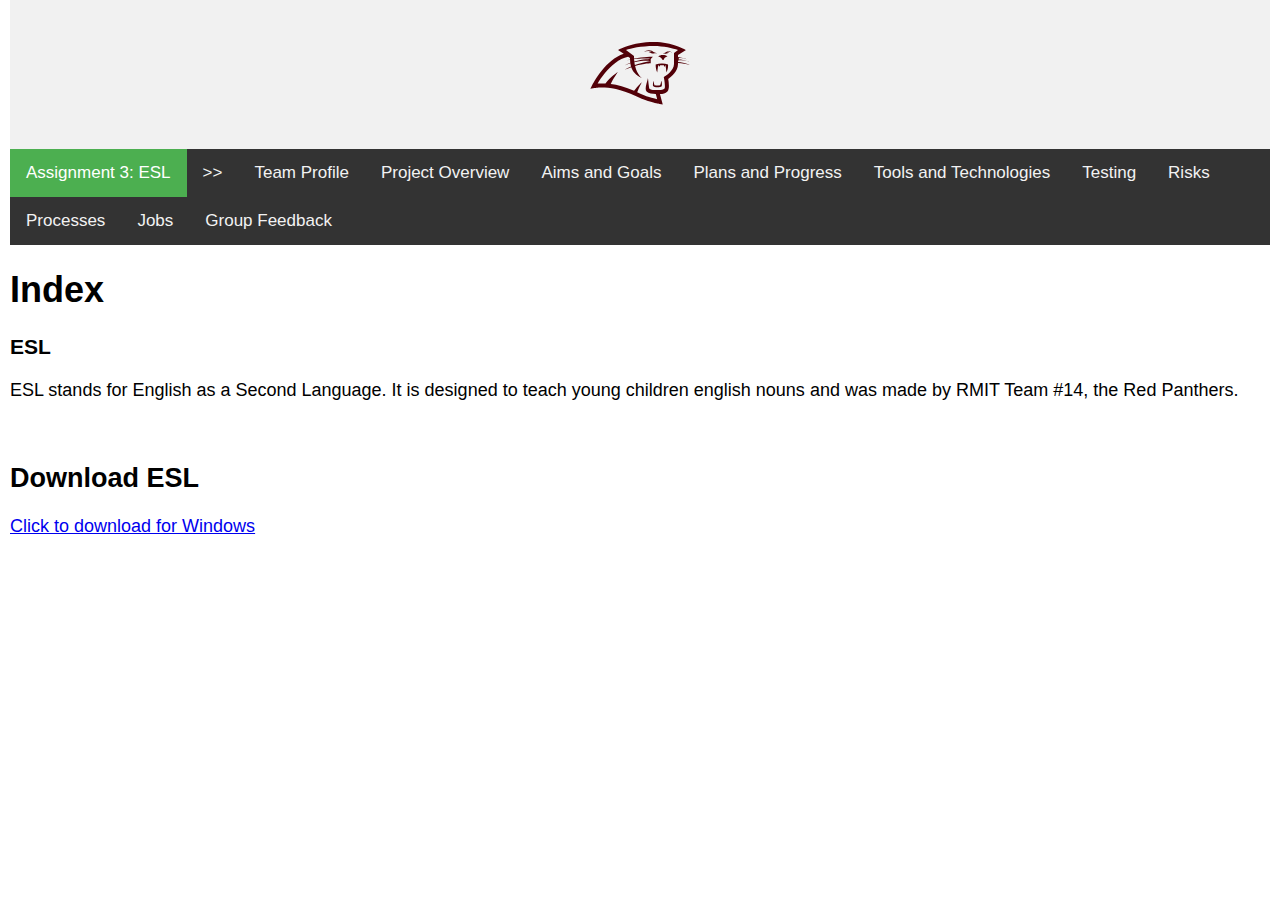
<file: assignment3/index.html>
<!DOCTYPE html>
<html>
<head>
<link href="style.css" rel="stylesheet" type="text/css">
</head>
<body>

<div class="header">
	<div class="team14">
	</div>
</div>

<div id="navbar">
	<a class="active" href="index.html">Assignment 3: ESL</a>
	  
  <a href="javascript:void(0)">>></a>
  <a href="teamprofile.html">Team Profile</a>
	<a href="overview.html">Project Overview</a>
	  <a href="aimsgoals.html">Aims and Goals</a>
	  <a href="plansprogress.html">Plans and Progress</a>
	  <a href="toolstech.html">Tools and Technologies</a>
			  <a href="testing.html">Testing</a>
  <a href="risks.html">Risks</a>
  <a href="processes.html">Processes</a>
	  <a href="jobs.html">Jobs</a>
	  <a href="feedback.html">Group Feedback</a>
</div>
<h1>Index</h1>
<h3>ESL</h3>
<p>ESL stands for English as a Second Language. It is designed to teach young children english nouns and was made by RMIT Team #14, the Red Panthers.<br clear="all">
</p>
<p>&nbsp;</p>
<h2>Download ESL</h2>
<p><a href="https://github.com/ittgroup14/assignment2/blob/master/assignment3/FlashcardSystemv0.03.zip">Click to download for Windows</a></p>
<p>&nbsp;</p>
<br clear="all">
<h2>&nbsp; </h2>
<script>
window.onscroll = function() {myFunction()};

var navbar = document.getElementById("navbar");
var sticky = navbar.offsetTop;

function myFunction() {
  if (window.pageYOffset >= sticky) {
    navbar.classList.add("sticky")
  } else {
    navbar.classList.remove("sticky");
  }
}
  </script>
</body>
</html>
</file>
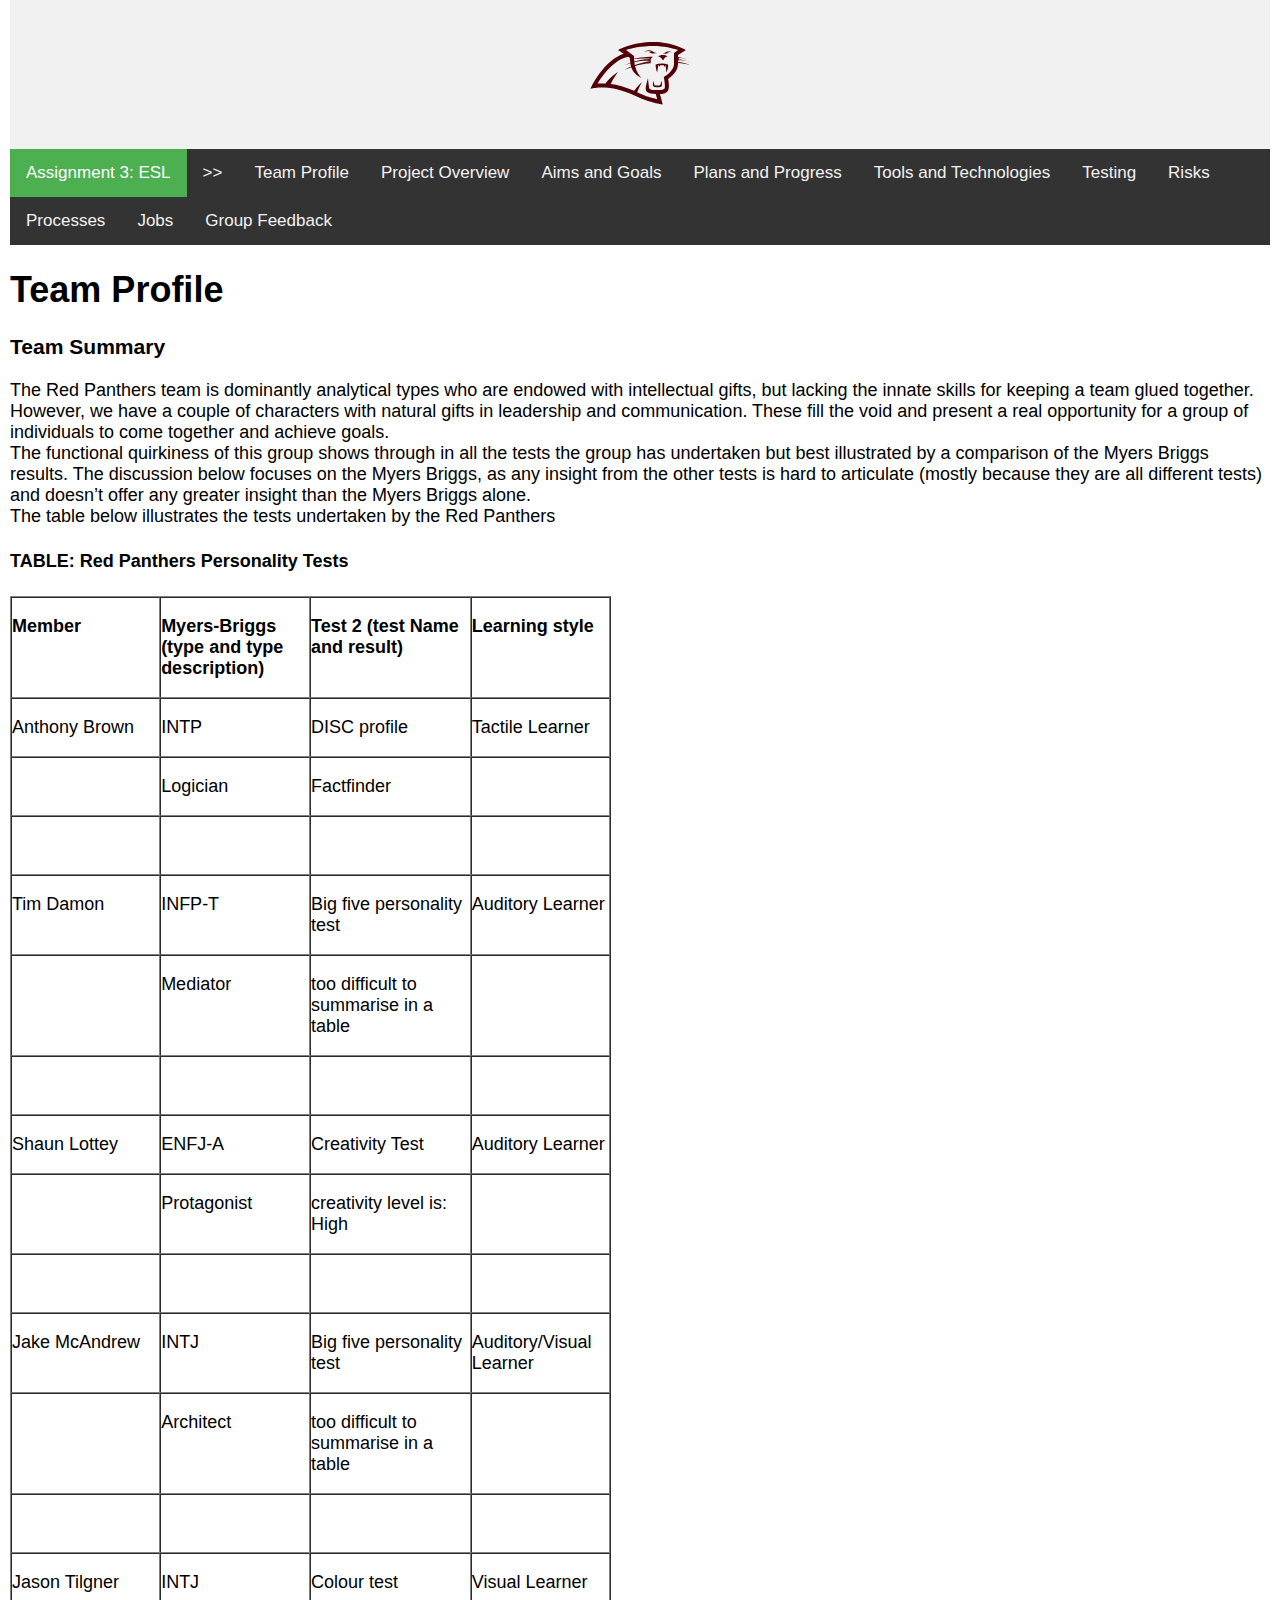
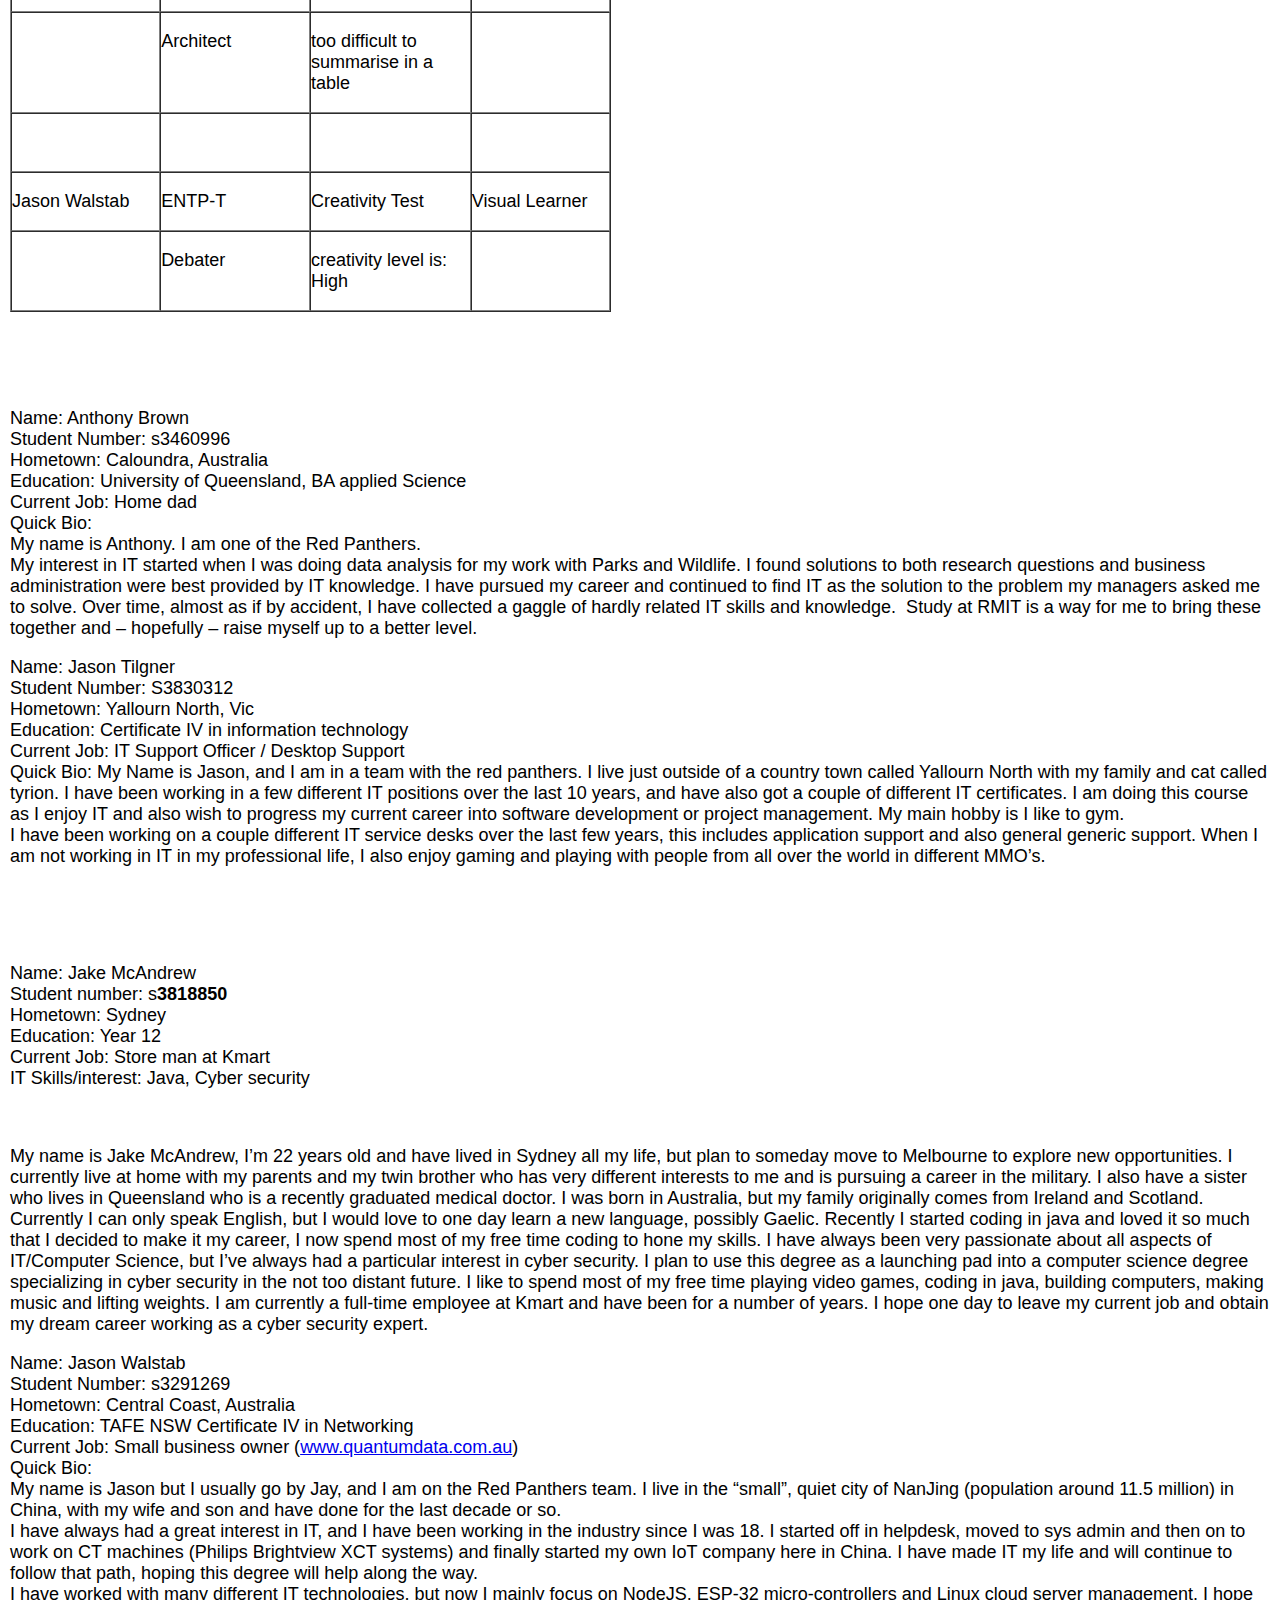
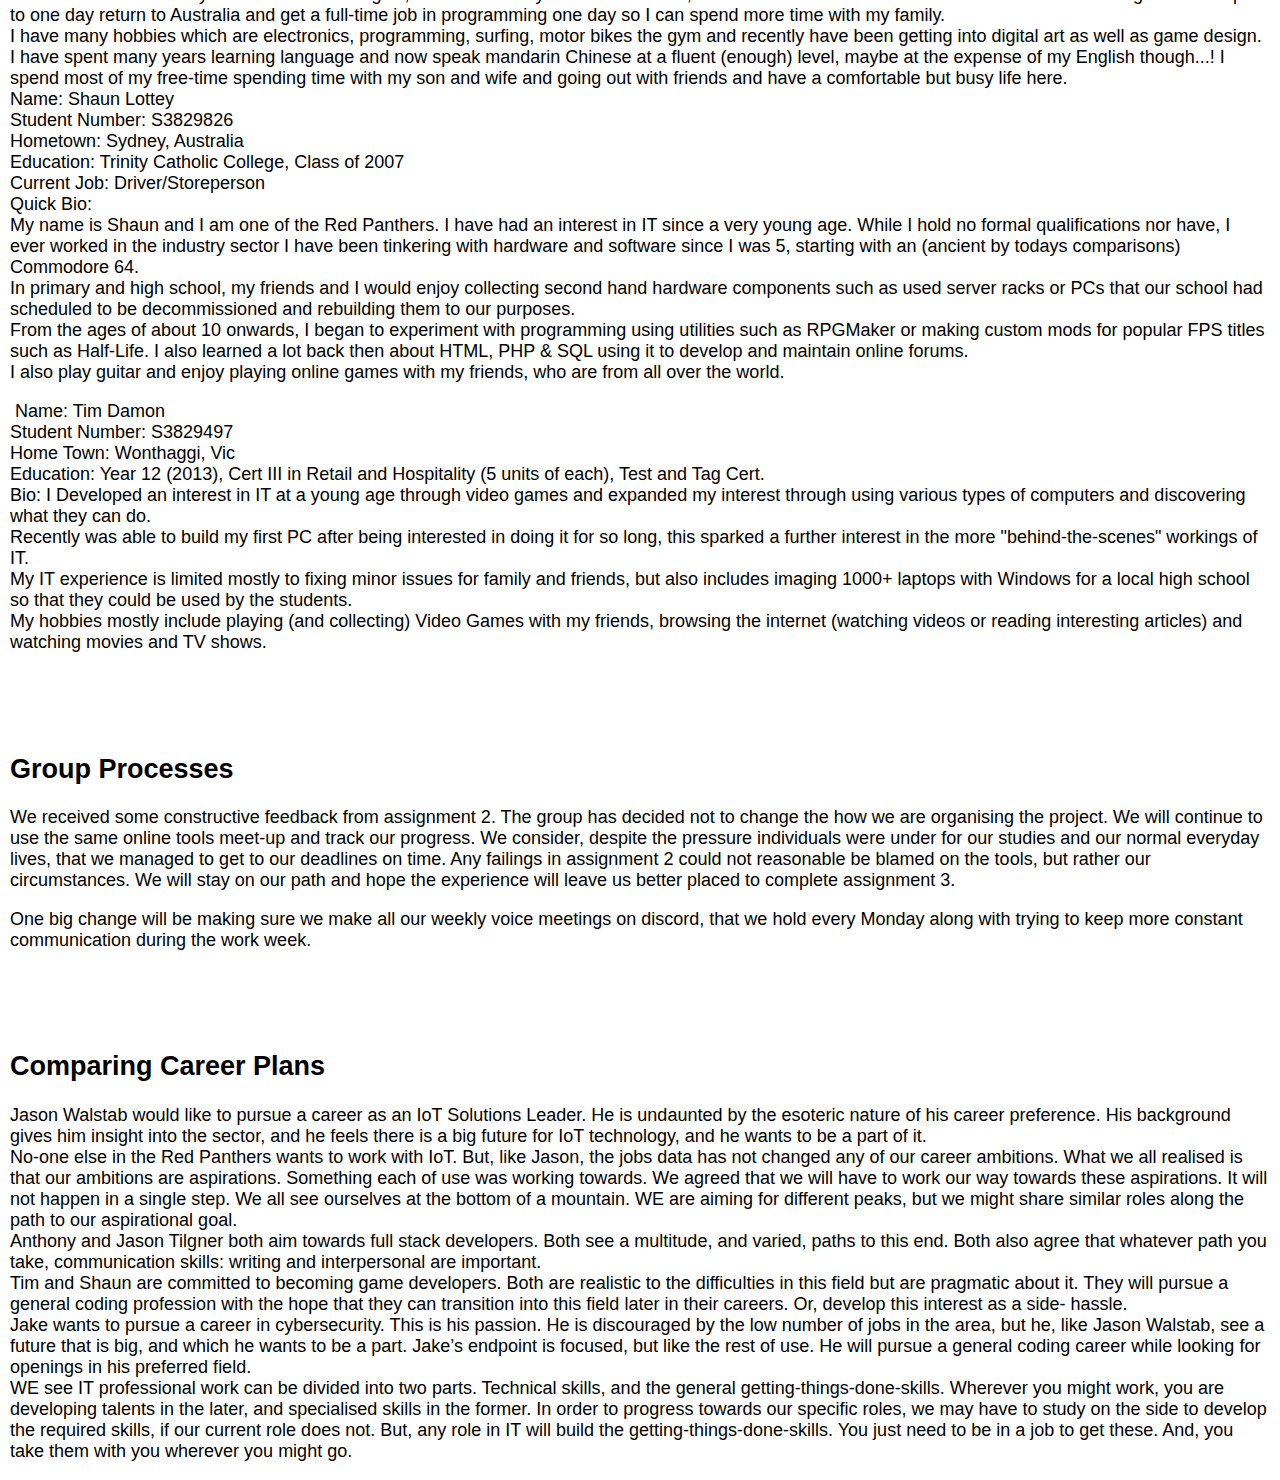
<file: assignment3/aimsgoals.html>
<!DOCTYPE html>
<html>
<head>
<link href="style.css" rel="stylesheet" type="text/css">
</head>
<body>

<div class="header">
	<div class="team14">
	</div>
</div>

<div id="navbar">
	<a class="active" href="index.html">Assignment 3: ESL</a>
	  
  <a href="javascript:void(0)">>></a>
  <a href="teamprofile.html">Team Profile</a>
	<a href="overview.html">Project Overview</a>
	  <a href="aimsgoals.html">Aims and Goals</a>
	  <a href="plansprogress.html">Plans and Progress</a>
	  <a href="toolstech.html">Tools and Technologies</a>
			  <a href="testing.html">Testing</a>
		  <a href="risks.html">Risks</a>
		  <a href="processes.html">Processes</a>
	  <a href="jobs.html">Jobs</a>
	  <a href="feedback.html">Group Feedback</a>
</div>
<h1>Team Profile</h1>
<h3>Team Summary</h3>
<p>The Red Panthers team is dominantly  analytical types who are endowed with intellectual gifts, but lacking the  innate skills for keeping a team glued together. However, we have a couple of  characters with natural gifts in leadership and communication. These fill the  void and present a real opportunity for a group of individuals to come together  and achieve goals. <br>
  The functional quirkiness of this group  shows through in all the tests the group has undertaken but best illustrated by  a comparison of the Myers Briggs results. The discussion below focuses on the  Myers Briggs, as any insight from the other tests is hard to articulate (mostly  because they are all different tests) and doesn&rsquo;t offer any greater insight  than the Myers Briggs alone.<br>
  The table below illustrates the tests  undertaken by the Red Panthers </p>
<h4>TABLE: Red Panthers Personality Tests</h4>
<table border="1" cellspacing="0" cellpadding="0" width="601">
  <tr>
    <td width="150" valign="top"><p><strong>Member</strong></p></td>
    <td width="150" valign="top"><p><strong>Myers-Briggs (type and type description)</strong></p></td>
    <td width="162" valign="top"><p><strong>Test 2 (test Name and result)</strong></p></td>
    <td width="138" valign="top"><p><strong>Learning style</strong></p></td>
  </tr>
  <tr>
    <td width="150" valign="top"><p>Anthony Brown</p></td>
    <td width="150" valign="top"><p>INTP </p></td>
    <td width="162" valign="top"><p>DISC profile</p></td>
    <td width="138" valign="top"><p>Tactile Learner</p></td>
  </tr>
  <tr>
    <td width="150" valign="top"><p>&nbsp;</p></td>
    <td width="150" valign="top"><p>Logician</p></td>
    <td width="162" valign="top"><p>Factfinder</p></td>
    <td width="138" valign="top"><p>&nbsp;</p></td>
  </tr>
  <tr>
    <td width="150" valign="top"><p>&nbsp;</p></td>
    <td width="150" valign="top"><p>&nbsp;</p></td>
    <td width="162" valign="top"><p>&nbsp;</p></td>
    <td width="138" valign="top"><p>&nbsp;</p></td>
  </tr>
  <tr>
    <td width="150" valign="top"><p>Tim Damon</p></td>
    <td width="150" valign="top"><p>INFP-T</p></td>
    <td width="162" valign="top"><p>Big five personality test</p></td>
    <td width="138" valign="top"><p>Auditory Learner</p></td>
  </tr>
  <tr>
    <td width="150" valign="top"><p>&nbsp;</p></td>
    <td width="150" valign="top"><p>Mediator</p></td>
    <td width="162" valign="top"><p>too difficult to summarise in a table</p></td>
    <td width="138" valign="top"><p>&nbsp;</p></td>
  </tr>
  <tr>
    <td width="150" valign="top"><p>&nbsp;</p></td>
    <td width="150" valign="top"><p>&nbsp;</p></td>
    <td width="162" valign="top"><p>&nbsp;</p></td>
    <td width="138" valign="top"><p>&nbsp;</p></td>
  </tr>
  <tr>
    <td width="150" valign="top"><p>Shaun Lottey</p></td>
    <td width="150" valign="top"><p>ENFJ-A</p></td>
    <td width="162" valign="top"><p>Creativity Test</p></td>
    <td width="138" valign="top"><p>Auditory Learner</p></td>
  </tr>
  <tr>
    <td width="150" valign="top"><p>&nbsp;</p></td>
    <td width="150" valign="top"><p>Protagonist</p></td>
    <td width="162" valign="top"><p>creativity level is: High </p></td>
    <td width="138" valign="top"><p>&nbsp;</p></td>
  </tr>
  <tr>
    <td width="150" valign="top"><p>&nbsp;</p></td>
    <td width="150" valign="top"><p>&nbsp;</p></td>
    <td width="162" valign="top"><p>&nbsp;</p></td>
    <td width="138" valign="top"><p>&nbsp;</p></td>
  </tr>
  <tr>
    <td width="150" valign="top"><p>Jake McAndrew</p></td>
    <td width="150" valign="top"><p>INTJ</p></td>
    <td width="162" valign="top"><p>Big five personality test</p></td>
    <td width="138" valign="top"><p>Auditory/Visual Learner</p></td>
  </tr>
  <tr>
    <td width="150" valign="top"><p>&nbsp;</p></td>
    <td width="150" valign="top"><p>Architect</p></td>
    <td width="162" valign="top"><p>too difficult to summarise in a table</p></td>
    <td width="138" valign="top"><p>&nbsp;</p></td>
  </tr>
  <tr>
    <td width="150" valign="top"><p>&nbsp;</p></td>
    <td width="150" valign="top"><p>&nbsp;</p></td>
    <td width="162" valign="top"><p>&nbsp;</p></td>
    <td width="138" valign="top"><p>&nbsp;</p></td>
  </tr>
  <tr>
    <td width="150" valign="top"><p>Jason Tilgner</p></td>
    <td width="150" valign="top"><p>INTJ</p></td>
    <td width="162" valign="top"><p>Colour test</p></td>
    <td width="138" valign="top"><p>Visual Learner</p></td>
  </tr>
  <tr>
    <td width="150" valign="top"><p>&nbsp;</p></td>
    <td width="150" valign="top"><p>Architect</p></td>
    <td width="162" valign="top"><p>too difficult to summarise in a table</p></td>
    <td width="138" valign="top"><p>&nbsp;</p></td>
  </tr>
  <tr>
    <td width="150" valign="top"><p>&nbsp;</p></td>
    <td width="150" valign="top"><p>&nbsp;</p></td>
    <td width="162" valign="top"><p>&nbsp;</p></td>
    <td width="138" valign="top"><p>&nbsp;</p></td>
  </tr>
  <tr>
    <td width="150" valign="top"><p>Jason Walstab</p></td>
    <td width="150" valign="top"><p>ENTP-T</p></td>
    <td width="162" valign="top"><p>Creativity Test</p></td>
    <td width="138" valign="top"><p>Visual Learner</p></td>
  </tr>
  <tr>
    <td width="150" valign="top"><p>&nbsp;</p></td>
    <td width="150" valign="top"><p>Debater</p></td>
    <td width="162" valign="top"><p>creativity level is: High</p></td>
    <td width="138" valign="top"><p>&nbsp;</p></td>
  </tr>
</table>
<p>&nbsp;</p>
<br clear="all">
<p>Name: Anthony Brown<br>
  Student Number: s3460996<br>
  Hometown: Caloundra, Australia<br>
  Education: University of Queensland, BA  applied Science<br>
  Current Job: Home dad<br>
  Quick Bio: <br>
  My name is Anthony. I am one of the Red  Panthers. <br>
  My interest in IT started when I was doing  data analysis for my work with Parks and Wildlife. I found solutions to both  research questions and business administration were best provided by IT  knowledge. I have pursued my career and continued to find IT as the solution to  the problem my managers asked me to solve. Over time, almost as if by accident,  I have collected a gaggle of hardly related IT skills and knowledge.  Study at RMIT is a way for me to bring these  together and – hopefully – raise myself up to a better level.</p>
<p>Name: Jason Tilgner<br>
  Student Number: S3830312<br>
  Hometown: Yallourn North, Vic<br>
  Education: Certificate IV in information  technology<br>
  Current Job: IT Support Officer / Desktop  Support<br>
  Quick Bio: My Name is Jason, and I am in a  team with the red panthers. I live just outside of a country town called  Yallourn North with my family and cat called tyrion. I have been working in a  few different IT positions over the last 10 years, and have also got a couple  of different IT certificates. I am doing this course as I enjoy IT and also  wish to progress my current career into software development or project  management. My main hobby is I like to gym. <br>
  I have been working on a couple different  IT service desks over the last few years, this includes application support and  also general generic support. When I am not working in IT in my professional  life, I also enjoy gaming and playing with people from all over the world in  different MMO&rsquo;s.</p>
<p>&nbsp;</p>
<br clear="all">
<p>Name:  Jake McAndrew<br>
  Student  number: s<strong>3818850</strong> <br>
  Hometown:  Sydney<br>
  Education:  Year 12<br>
  Current  Job: Store man at Kmart<br>
  IT  Skills/interest: Java, Cyber security</p>
<p>&nbsp;</p>
<p>My name is Jake McAndrew, I&rsquo;m 22 years old and  have lived in Sydney all my life, but plan to someday move to Melbourne to  explore new opportunities. I currently live at home with my parents and my twin  brother who has very different interests to me and is pursuing a career in the  military. I also have a sister who lives in Queensland who is a recently  graduated medical doctor. I was born in Australia, but my family originally  comes from Ireland and Scotland. Currently I can only speak English, but I  would love to one day learn a new language, possibly Gaelic. Recently I started  coding in java and loved it so much that I decided to make it my career, I now  spend most of my free time coding to hone my skills. I have always been very  passionate about all aspects of IT/Computer Science, but I&rsquo;ve always had a  particular interest in cyber security. I plan to use this degree as a launching  pad into a computer science degree specializing in cyber security in the not  too distant future. I like to spend most of my free time playing video games,  coding in java, building computers, making music and lifting weights. I am  currently a full-time employee at Kmart and have been for a number of years. I  hope one day to leave my current job and obtain my dream career working as a  cyber security expert.</p>
<p>Name: Jason Walstab <br>
  Student Number: s3291269 <br>
  Hometown: Central Coast, Australia <br>
  Education: TAFE NSW Certificate IV in Networking <br>
  Current Job: Small business owner (<a href="http://www.quantumdata.com.au/">www.quantumdata.com.au</a>) <br>
  Quick Bio: <br>
  My name is Jason but I usually go by Jay, and I  am on the Red Panthers team. I live in the &ldquo;small&rdquo;, quiet city of NanJing  (population around 11.5 million) in China, with my wife and son and have done  for the last decade or so. <br>
  I have always had a great interest in IT, and I  have been working in the industry since I was 18. I started off in helpdesk,  moved to sys admin and then on to work on CT machines (Philips Brightview XCT  systems) and finally started my own IoT company here in China. I have made IT  my life and will continue to follow that path, hoping this degree will help  along the way. <br>
  I have worked with many different IT  technologies, but now I mainly focus on NodeJS, ESP-32 micro-controllers and  Linux cloud server management. I hope to one day return to Australia and get a  full-time job in programming one day so I can spend more time with my family. <br>
  I have many hobbies which are electronics,  programming, surfing, motor bikes the gym and recently have been getting into  digital art as well as game design. I have spent many years learning language  and now speak mandarin Chinese at a fluent (enough) level, maybe at the expense  of my English though...! I spend most of my free-time spending time with my son  and wife and going out with friends and have a comfortable but busy life here. <br>
  Name: Shaun Lottey<br>
  Student Number: S3829826<br>
  Hometown: Sydney, Australia<br>
  Education: Trinity Catholic College, Class  of 2007<br>
  Current Job: Driver/Storeperson<br>
  Quick Bio: <br>
  My name is Shaun and I am one of the Red  Panthers. I have had an interest in IT since a very young age. While I hold no  formal qualifications nor have, I ever worked in the industry sector I have  been tinkering with hardware and software since I was 5, starting with an  (ancient by todays comparisons) Commodore 64. <br>
  In primary and high school, my friends and  I would enjoy collecting second hand hardware components such as used server  racks or PCs that our school had scheduled to be decommissioned and rebuilding  them to our purposes. <br>
  From the ages of about 10 onwards, I began  to experiment with programming using utilities such as RPGMaker or making  custom mods for popular FPS titles such as Half-Life. I also learned a lot back  then about HTML, PHP &amp; SQL using it to develop and maintain online forums. <br>
  I also play guitar and enjoy playing online  games with my friends, who are from all over the world.</p>
<p> Name:  Tim Damon<br>
  Student Number:  S3829497<br>
  Home Town:  Wonthaggi, Vic<br>
  Education: Year 12  (2013), Cert III in Retail and Hospitality (5 units of each), Test and Tag  Cert.<br>
  Bio: I Developed  an interest in IT at a young age through video games and expanded my interest  through using various types of computers and discovering what they can do.<br>
  Recently was able  to build my first PC after being interested in doing it for so long, this  sparked a further interest in the more &quot;behind-the-scenes&quot; workings  of IT.<br>
  My IT experience  is limited mostly to fixing minor issues for family and friends, but also includes  imaging 1000+ laptops with Windows for a local high school so that they could  be used by the students.<br>
  My hobbies mostly  include playing (and collecting) Video Games with my friends, browsing the  internet (watching videos or reading interesting articles) and watching movies  and TV shows.</p>
<br clear="all">
<p>&nbsp;</p>
<h2>Group Processes</h2>
<p>We received some constructive feedback from  assignment 2. The group has decided not to change the how we are organising the  project. We will continue to use the same online tools meet-up and track our  progress. We consider, despite the pressure individuals were under for our  studies and our normal everyday lives, that we managed to get to our deadlines  on time. Any failings in assignment 2 could not reasonable be blamed on the  tools, but rather our circumstances. We will stay on our path and hope the experience  will leave us better placed to complete assignment 3.</p>
<p>One big change will be making sure we make  all our weekly voice meetings on discord, that we hold every Monday along with  trying to keep more constant communication during the work week.</p>
<p>&nbsp;</p>
<br clear="all">
<h2>Comparing Career Plans</h2>
<p>Jason Walstab would like to pursue a career  as an IoT Solutions Leader. He is undaunted by the esoteric nature of his  career preference. His background gives him insight into the sector, and he  feels there is a big future for IoT technology, and he wants to be a part of  it. <br>
  No-one else in the Red Panthers wants to  work with IoT. But, like Jason, the jobs data has not changed any of our career  ambitions. What we all realised is that our ambitions are aspirations.  Something each of use was working towards. We agreed that we will have to work  our way towards these aspirations. It will not happen in a single step. We all  see ourselves at the bottom of a mountain. WE are aiming for different peaks,  but we might share similar roles along the path to our aspirational goal.<br>
  Anthony and Jason Tilgner both aim towards  full stack developers. Both see a multitude, and varied, paths to this end.  Both also agree that whatever path you take, communication skills: writing and  interpersonal are important. <br>
  Tim and Shaun are committed to becoming  game developers. Both are realistic to the difficulties in this field but are  pragmatic about it. They will pursue a general coding profession with the hope  that they can transition into this field later in their careers. Or, develop  this interest as a side- hassle. <br>
  Jake wants to pursue a career in  cybersecurity. This is his passion. He is discouraged by the low number of jobs  in the area, but he, like Jason Walstab, see a future that is big, and which he  wants to be a part. Jake&rsquo;s endpoint is focused, but like the rest of use. He  will pursue a general coding career while looking for openings in his preferred  field.<br>
WE see IT professional work can be divided  into two parts. Technical skills, and the general getting-things-done-skills.  Wherever you might work, you are developing talents in the later, and  specialised skills in the former. In order to progress towards our specific  roles, we may have to study on the side to develop the required skills, if our  current role does not. But, any role in IT will build the  getting-things-done-skills. You just need to be in a job to get these. And, you  take them with you wherever you might go.</p>
<script>
window.onscroll = function() {myFunction()};

var navbar = document.getElementById("navbar");
var sticky = navbar.offsetTop;

function myFunction() {
  if (window.pageYOffset >= sticky) {
    navbar.classList.add("sticky")
  } else {
    navbar.classList.remove("sticky");
  }
}
  </script>
</body>
</html>
</file>
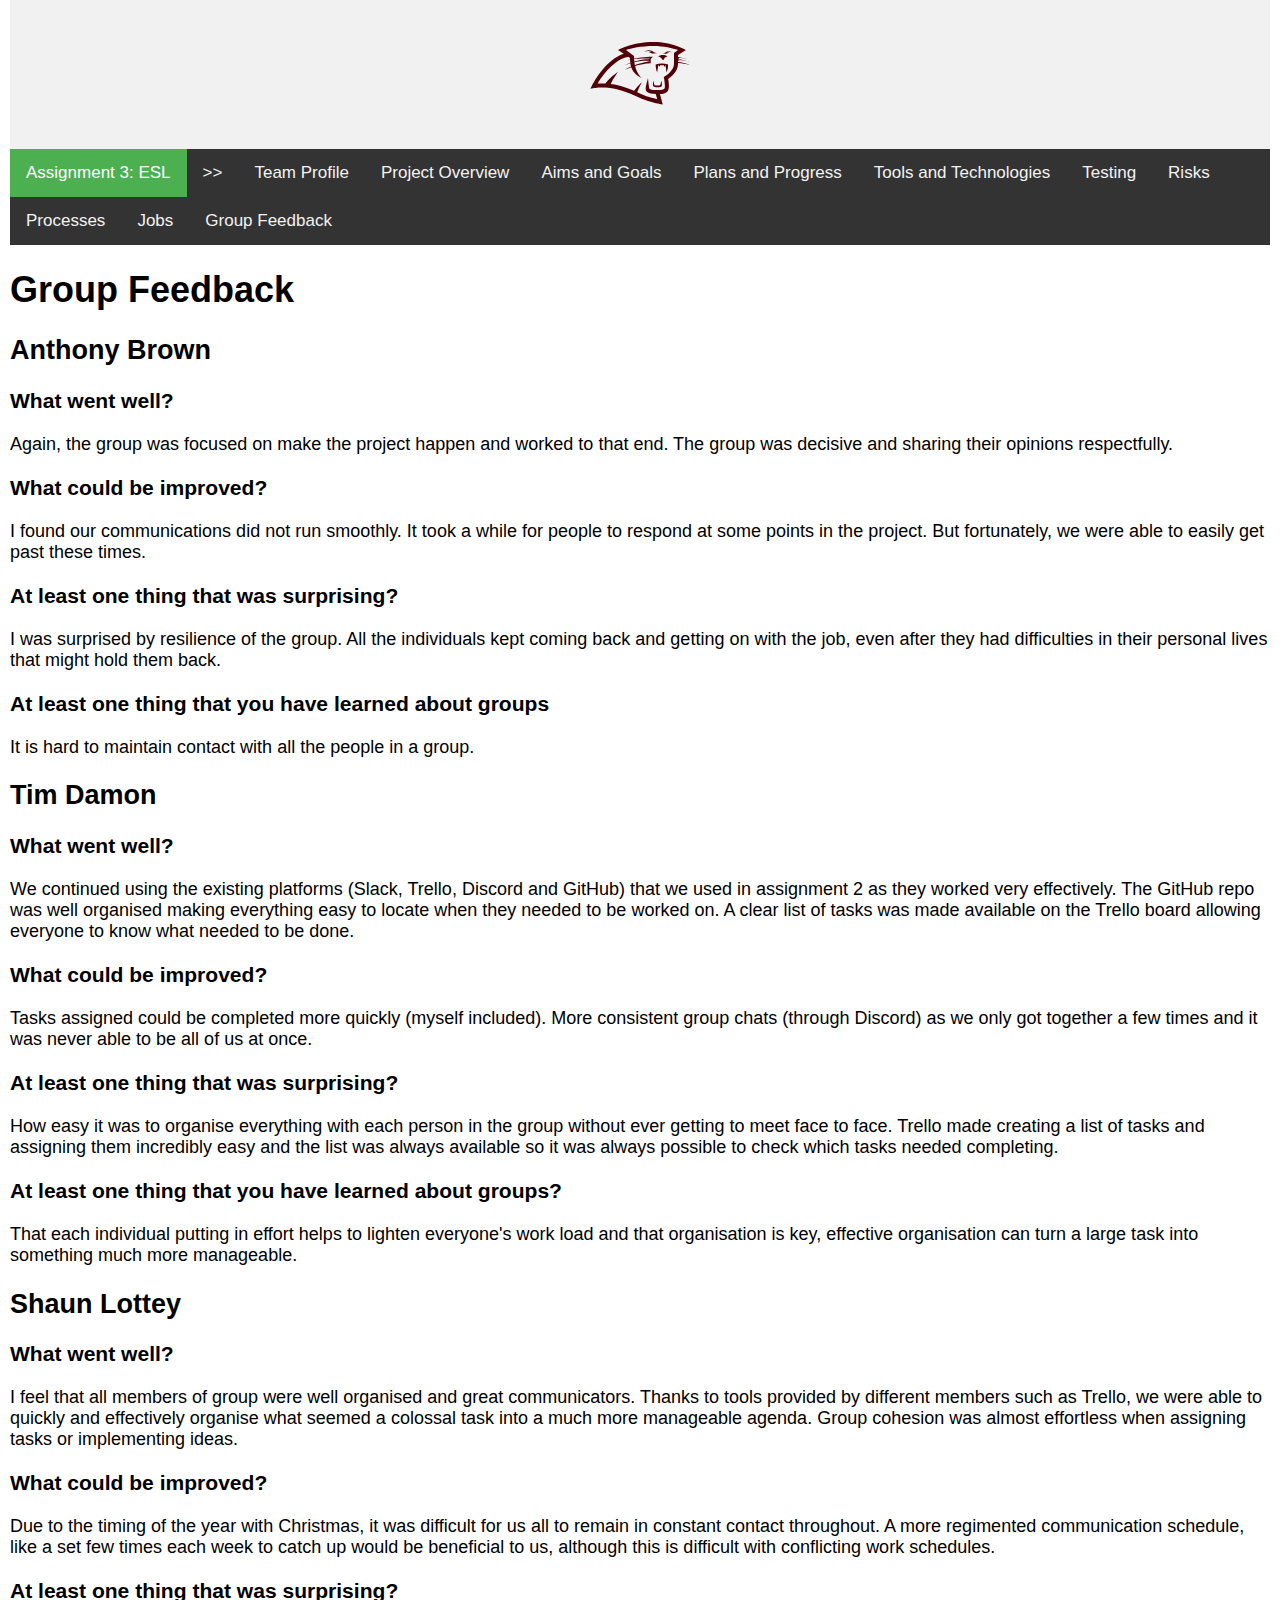
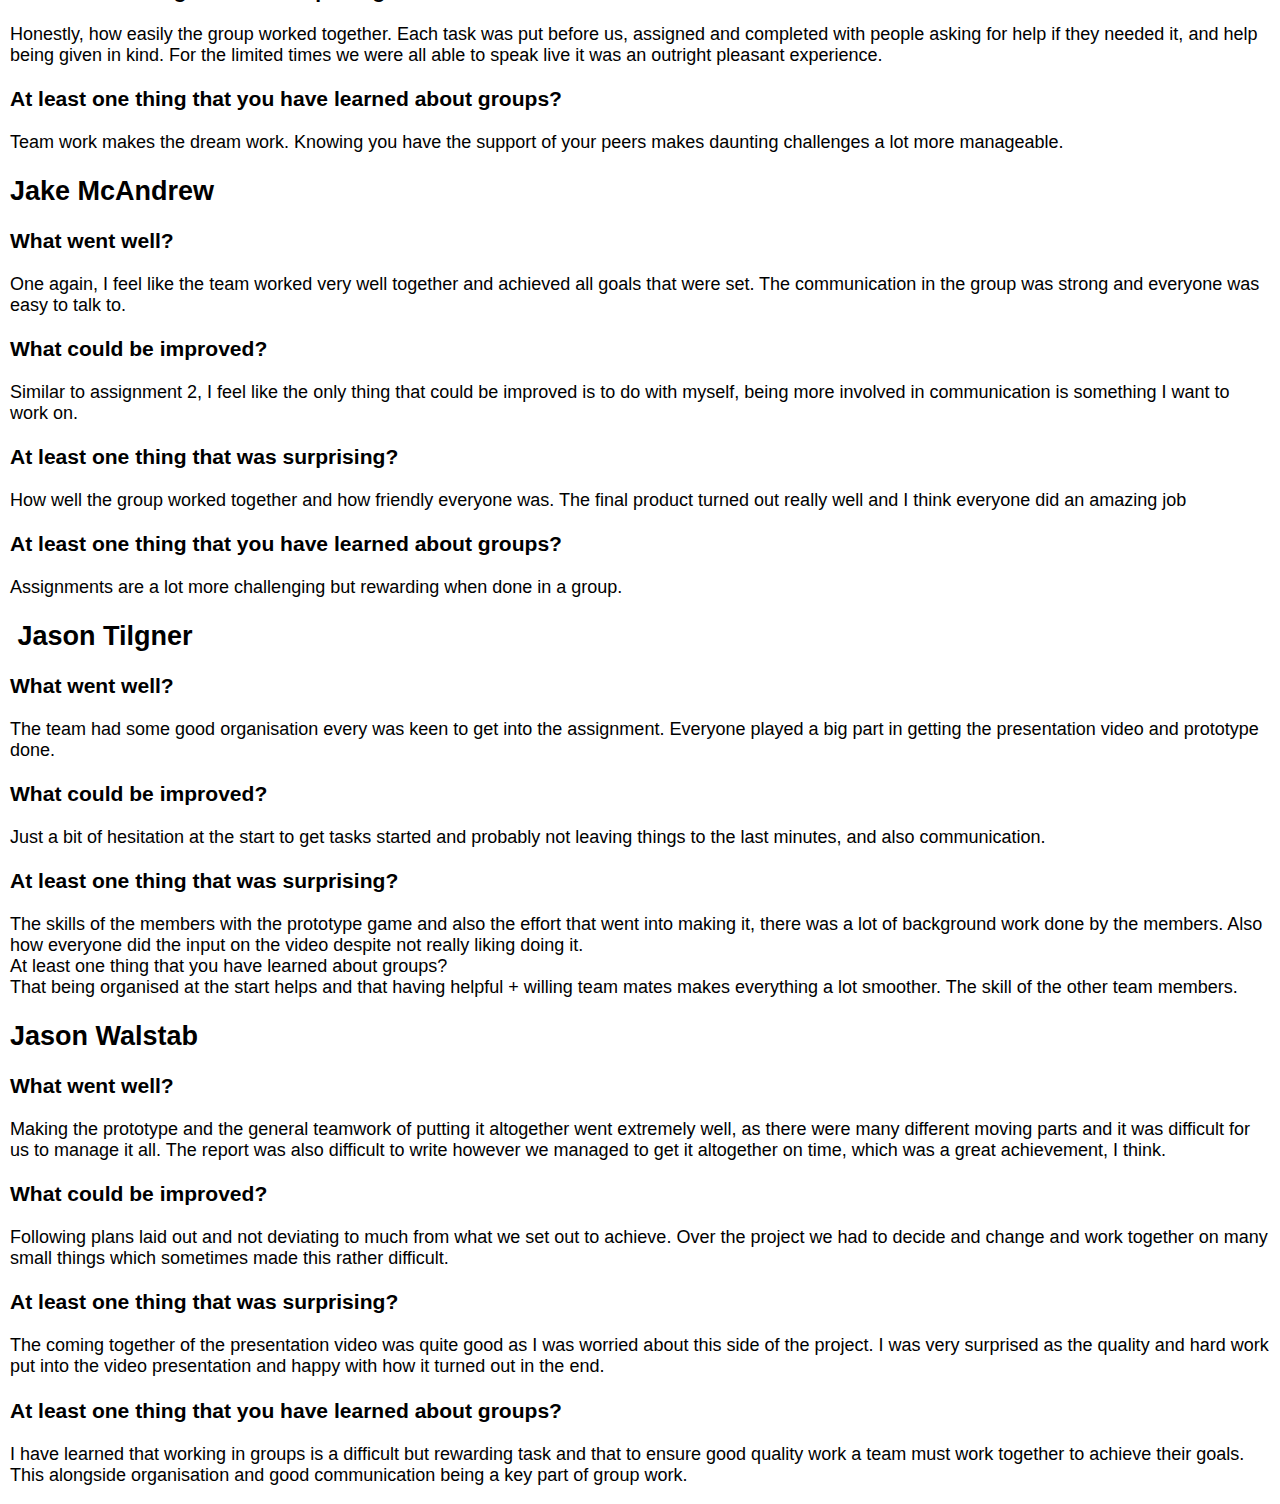
<file: assignment3/feedback.html>
<!DOCTYPE html>
<html>
<head>
<link href="style.css" rel="stylesheet" type="text/css">
</head>
<body>

<div class="header">
	<div class="team14">
	</div>
</div>

<div id="navbar">
	<a class="active" href="index.html">Assignment 3: ESL</a>
	  
  <a href="javascript:void(0)">>></a>
  <a href="teamprofile.html">Team Profile</a>
	<a href="overview.html">Project Overview</a>
	  <a href="aimsgoals.html">Aims and Goals</a>
	  <a href="plansprogress.html">Plans and Progress</a>
	  <a href="toolstech.html">Tools and Technologies</a>
			  <a href="testing.html">Testing</a>
		  <a href="risks.html">Risks</a>
		  <a href="processes.html">Processes</a>
	  <a href="jobs.html">Jobs</a>
	  <a href="feedback.html">Group Feedback</a>
</div>
<h1>Group Feedback</h1>
<h2>Anthony Brown</h2>
<h3>What went well?</h3>
<p>Again, the group was focused on make the project happen and worked to that  end. The group was decisive and sharing their opinions respectfully. </p>
<h3>What could be improved? </h3>
<p>I found our communications did not run smoothly. It took a while for people  to respond at some points in the project. But fortunately, we were able to  easily get past these times.</p>
<h3>At least one thing that was surprising?</h3>
<p>I was surprised by resilience of the group. All the individuals kept coming  back and getting on with the job, even after they had difficulties in their  personal lives that might hold them back.</p>
<h3>At least one thing that you have learned about groups</h3>
<p>It is hard to maintain contact with all the people in a group. </p>
<h2>Tim Damon</h2>
<h3>What went well?</h3>
<p>We continued using the existing platforms  (Slack, Trello, Discord and GitHub) that we used in assignment 2 as they worked  very effectively. The GitHub repo was well organised making everything easy to  locate when they needed to be worked on. A clear list of tasks was made  available on the Trello board allowing everyone to know what needed to be done.</p>
<h3>What could be improved?</h3>
<p>Tasks assigned could be completed more quickly (myself included). More  consistent group chats (through Discord) as we only got together a few times  and it was never able to be all of us at once.</p>
<h3>At least one thing that was surprising?</h3>
<p>How easy it was to organise everything with each person in the group without  ever getting to meet face to face. Trello made creating a list of tasks and  assigning them incredibly easy and the list was always available so it was  always possible to check which tasks needed completing.</p>
<h3>At least one thing that you have learned about groups?</h3>
<p>That each individual putting in effort helps to lighten everyone's work load  and that organisation is key, effective organisation can turn a large task into  something much more manageable.</p>
<h2>Shaun Lottey </h2>
<h3>What went well?</h3>
<p>I feel that all members of group were well organised and great  communicators. Thanks to tools provided by different members such as Trello, we  were able to quickly and effectively organise what seemed a colossal task into  a much more manageable agenda. Group cohesion was almost effortless when  assigning tasks or implementing ideas.</p>
<h3>What could be improved?</h3>
<p>Due to the timing of the year with Christmas, it was difficult for us all to  remain in constant contact throughout. A more regimented communication  schedule, like a set few times each week to catch up would be beneficial to us,  although this is difficult with conflicting work schedules.</p>
<h3>At least one thing that was surprising?</h3>
<p>Honestly, how easily the group worked together. Each task was put before us,  assigned and completed with people asking for help if they needed it, and help  being given in kind. For the limited times we were all able to speak live it  was an outright pleasant experience.</p>
<h3>At least one thing that you have learned about groups? </h3>
<p>Team work makes the dream work. Knowing you have the support of your peers  makes daunting challenges a lot more manageable.</p>
<h2>Jake McAndrew </h2>
<h3>What went well?</h3>
<p>One again, I feel like the team worked  very well together and achieved all goals that were set. The communication in  the group was strong and everyone was easy to talk to.</p>
<h3>What could be improved?</h3>
<p>Similar to assignment 2, I feel like the  only thing that could be improved is to do with myself, being more involved in  communication is something I want to work on. </p>
<h3>At least one thing that was surprising?</h3>
<p>How well the group worked together and how  friendly everyone was. The final product turned out really well and I think  everyone did an amazing job</p>
<h3>At least one thing that you have learned about groups?</h3>
<p>Assignments are a lot more challenging but  rewarding when done in a group.</p>
<h2>&nbsp;Jason Tilgner </h2>
<h3>What went well?</h3>
<p>The team had some good organisation every was keen to get into the  assignment. Everyone played a big part in getting the presentation video and  prototype done.</p>
<h3>What could be improved?</h3>
<p>Just a bit of hesitation at the start to get tasks started and probably not  leaving things to the last minutes, and also communication.</p>
<h3>At least one thing that was surprising?</h3>
<p>The skills of the members with the  prototype game and also the effort that went into making it, there was a lot of  background work done by the members. Also how everyone did the input on the  video despite not really liking doing it.<br>
  At least one thing that you have  learned about groups?<br>
  That being organised at the start helps and that having helpful + willing team  mates makes everything a lot smoother. The skill of the other team members. </p>
<h2>Jason Walstab </h2>
<h3>What went well?</h3>
<p>Making the prototype and the general teamwork of putting it altogether went  extremely well, as there were many different moving parts and it was difficult  for us to manage it all. The report was also difficult to write however we  managed to get it altogether on time, which was a great achievement, I think.</p>
<h3>What could be improved?</h3>
<p>Following plans laid out and not deviating to much from what we set out to  achieve. Over the project we had to decide and change and work together on many  small things which sometimes made this rather difficult.</p>
<h3>At least one thing that was surprising?</h3>
<p>The coming together of the presentation video was quite good as I was  worried about this side of the project. I was very surprised as the quality and  hard work put into the video presentation and happy with how it turned out in  the end.</p>
<h3>At least one thing that you have learned about groups? </h3>
<p>I have learned that working in groups is a difficult but rewarding task and  that to ensure good quality work a team must work together to achieve their  goals. This alongside organisation and good communication being a key part of  group work.</p>
<script>
window.onscroll = function() {myFunction()};

var navbar = document.getElementById("navbar");
var sticky = navbar.offsetTop;

function myFunction() {
  if (window.pageYOffset >= sticky) {
    navbar.classList.add("sticky")
  } else {
    navbar.classList.remove("sticky");
  }
}
  </script>
</body>
</html>
</file>
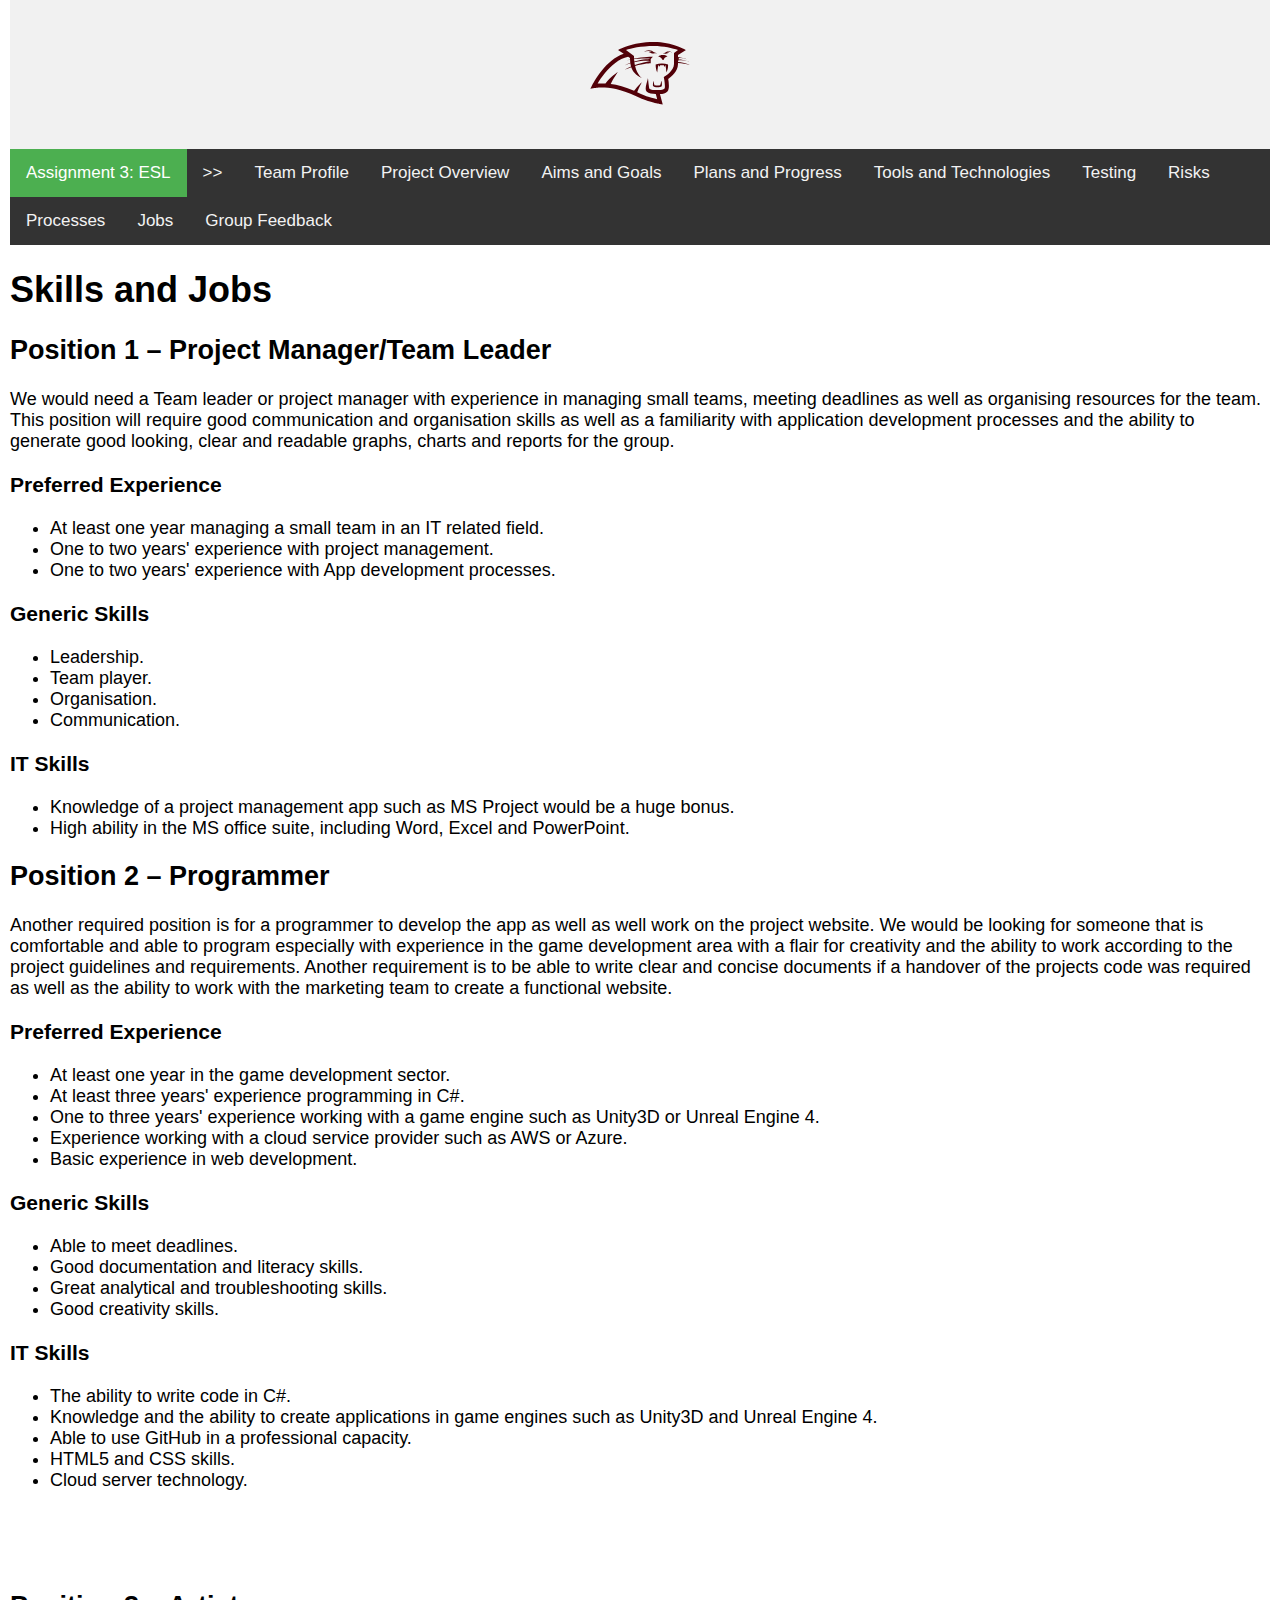
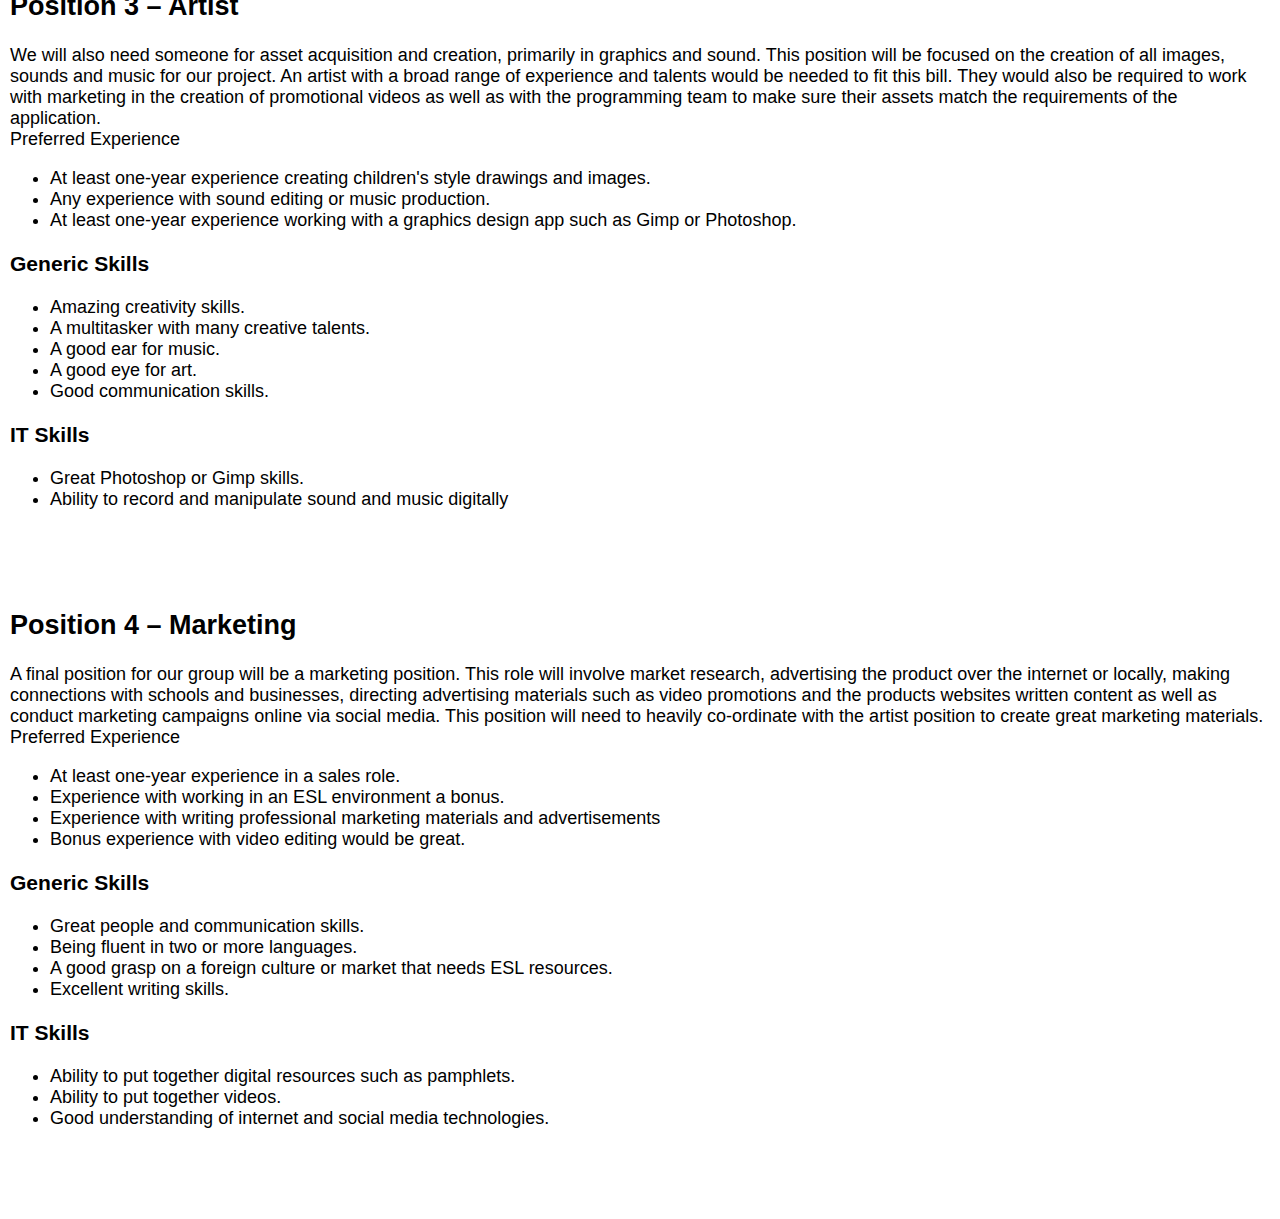
<file: assignment3/jobs.html>
<!DOCTYPE html>
<html>
<head>
<link href="style.css" rel="stylesheet" type="text/css">
</head>
<body>

<div class="header">
	<div class="team14">
	</div>
</div>

<div id="navbar">
	<a class="active" href="index.html">Assignment 3: ESL</a>
	  
  <a href="javascript:void(0)">>></a>
  <a href="teamprofile.html">Team Profile</a>
	<a href="overview.html">Project Overview</a>
	  <a href="aimsgoals.html">Aims and Goals</a>
	  <a href="plansprogress.html">Plans and Progress</a>
	  <a href="toolstech.html">Tools and Technologies</a>
			  <a href="testing.html">Testing</a>
		  <a href="risks.html">Risks</a>
		  <a href="processes.html">Processes</a>
	  <a href="jobs.html">Jobs</a>
	  <a href="feedback.html">Group Feedback</a>
</div>
<h1>Skills and Jobs</h1>
<h2>Position 1 – Project Manager/Team Leader</h2>
<p>We would need a Team leader or project  manager with experience in managing small teams, meeting deadlines as well as  organising resources for the team. This position will require good  communication and organisation skills as well as a familiarity with application  development processes and the ability to generate good looking, clear and  readable graphs, charts and reports for the group.</p>
<h3>Preferred Experience<strong></strong></h3>
<ul>
  <li>At least one year managing a  small team in an IT related field.<strong></strong></li>
  <li>One to two years' experience  with project management.</li>
  <li>One to two years' experience  with App development processes.</li>
</ul>
<h3>Generic Skills</h3>
<ul>
  <li>Leadership.<strong></strong></li>
  <li>Team player.<strong></strong></li>
  <li>Organisation.<strong></strong></li>
  <li>Communication.<strong></strong></li>
</ul>
<h3>IT Skills</h3>
<ul>
  <li>Knowledge of a project  management app such as MS Project would be a huge bonus.<strong></strong></li>
  <li>High ability in the MS office  suite, including Word, Excel and PowerPoint.<strong></strong></li>
</ul>
<h2>Position 2 – Programmer</h2>
<p>Another required position is for a  programmer to develop the app as well as well work on the project website. We  would be looking for someone that is comfortable and able to program especially  with experience in the game development area with a flair for creativity and  the ability to work according to the project guidelines and requirements.  Another requirement is to be able to write clear and concise documents if a  handover of the projects code was required as well as the ability to work with  the marketing team to create a functional website.</p>
<h3>Preferred Experience</h3>
<ul>
  <li>At least one year in the game  development sector.</li>
  <li>At least three years'  experience programming in C#.</li>
  <li>One to three years' experience  working with a game engine such as Unity3D or Unreal Engine 4. </li>
  <li>Experience working with a cloud  service provider such as AWS or Azure.</li>
  <li>Basic experience in web  development.</li>
</ul>
<h3>Generic Skills</h3>
<ul>
  <li>Able to meet deadlines.<strong></strong></li>
  <li>Good documentation and literacy  skills.<strong></strong></li>
  <li>Great analytical and  troubleshooting skills.<strong></strong></li>
  <li>Good creativity skills.<strong></strong></li>
</ul>
<h3>IT Skills</h3>
<ul>
  <li>The ability to write code in  C#.</li>
  <li>Knowledge and the ability to  create applications in game engines such as Unity3D and Unreal Engine 4.</li>
  <li>Able to use GitHub in a  professional capacity.</li>
  <li>HTML5 and CSS skills.</li>
  <li>Cloud server technology.</li>
</ul>
<br clear="all">
<p>&nbsp;</p>
<h2>Position 3 – Artist</h2>
<p>We will also need someone for asset  acquisition and creation, primarily in graphics and sound. This position will  be focused on the creation of all images, sounds and music for our project. An  artist with a broad range of experience and talents would be needed to fit this  bill. They would also be required to work with marketing in the creation of  promotional videos as well as with the programming team to make sure their  assets match the requirements of the application.<br>
  Preferred  Experience<strong> </strong></p>
<ul>
  <li>At least one-year experience  creating children's style drawings and images.</li>
  <li>Any experience with sound  editing or music production.</li>
  <li>At least one-year experience  working with a graphics design app such as Gimp or Photoshop.</li>
</ul>
<h3>Generic Skills</h3>
<ul>
  <li>Amazing creativity skills.<strong></strong></li>
  <li>A multitasker with many  creative talents.<strong></strong></li>
  <li>A good ear for music.<strong></strong></li>
  <li>A good eye for art.</li>
  <li>Good communication skills.</li>
</ul>
<h3>IT Skills<strong></strong></h3>
<ul>
  <li>Great Photoshop or Gimp skills.</li>
  <li>Ability to record and  manipulate sound and music digitally</li>
</ul>
<br clear="all">
<p>&nbsp;</p>
<h2>Position 4 – Marketing</h2>
<p>A final position for our group will be a  marketing position. This role will involve market research, advertising the  product over the internet or locally, making connections with schools and  businesses, directing advertising materials such as video promotions and the  products websites written content as well as conduct marketing campaigns online  via social media. This position will need to heavily co-ordinate with the  artist position to create great marketing materials.<br>
  Preferred  Experience<strong> </strong></p>
<ul>
  <li>At least one-year experience in  a sales role.</li>
  <li>Experience with working in an  ESL environment a bonus.</li>
  <li>Experience with writing  professional marketing materials and advertisements</li>
  <li>Bonus experience with video  editing would be great.</li>
</ul>
<h3>Generic Skills</h3>
<ul>
  <li>Great people and communication  skills.</li>
  <li>Being fluent in two or more  languages.</li>
  <li>A good grasp on a foreign culture  or market that needs ESL resources.</li>
  <li>Excellent writing skills.</li>
</ul>
<h3>IT Skills<strong></strong></h3>
<ul>
  <li>Ability to put together digital  resources such as pamphlets.</li>
  <li>Ability to put together videos.</li>
  <li>Good understanding of internet  and social media technologies.</li>
</ul>
<h1>&nbsp; </h1>
<script>
window.onscroll = function() {myFunction()};

var navbar = document.getElementById("navbar");
var sticky = navbar.offsetTop;

function myFunction() {
  if (window.pageYOffset >= sticky) {
    navbar.classList.add("sticky")
  } else {
    navbar.classList.remove("sticky");
  }
}
  </script>
</body>
</html>
</file>
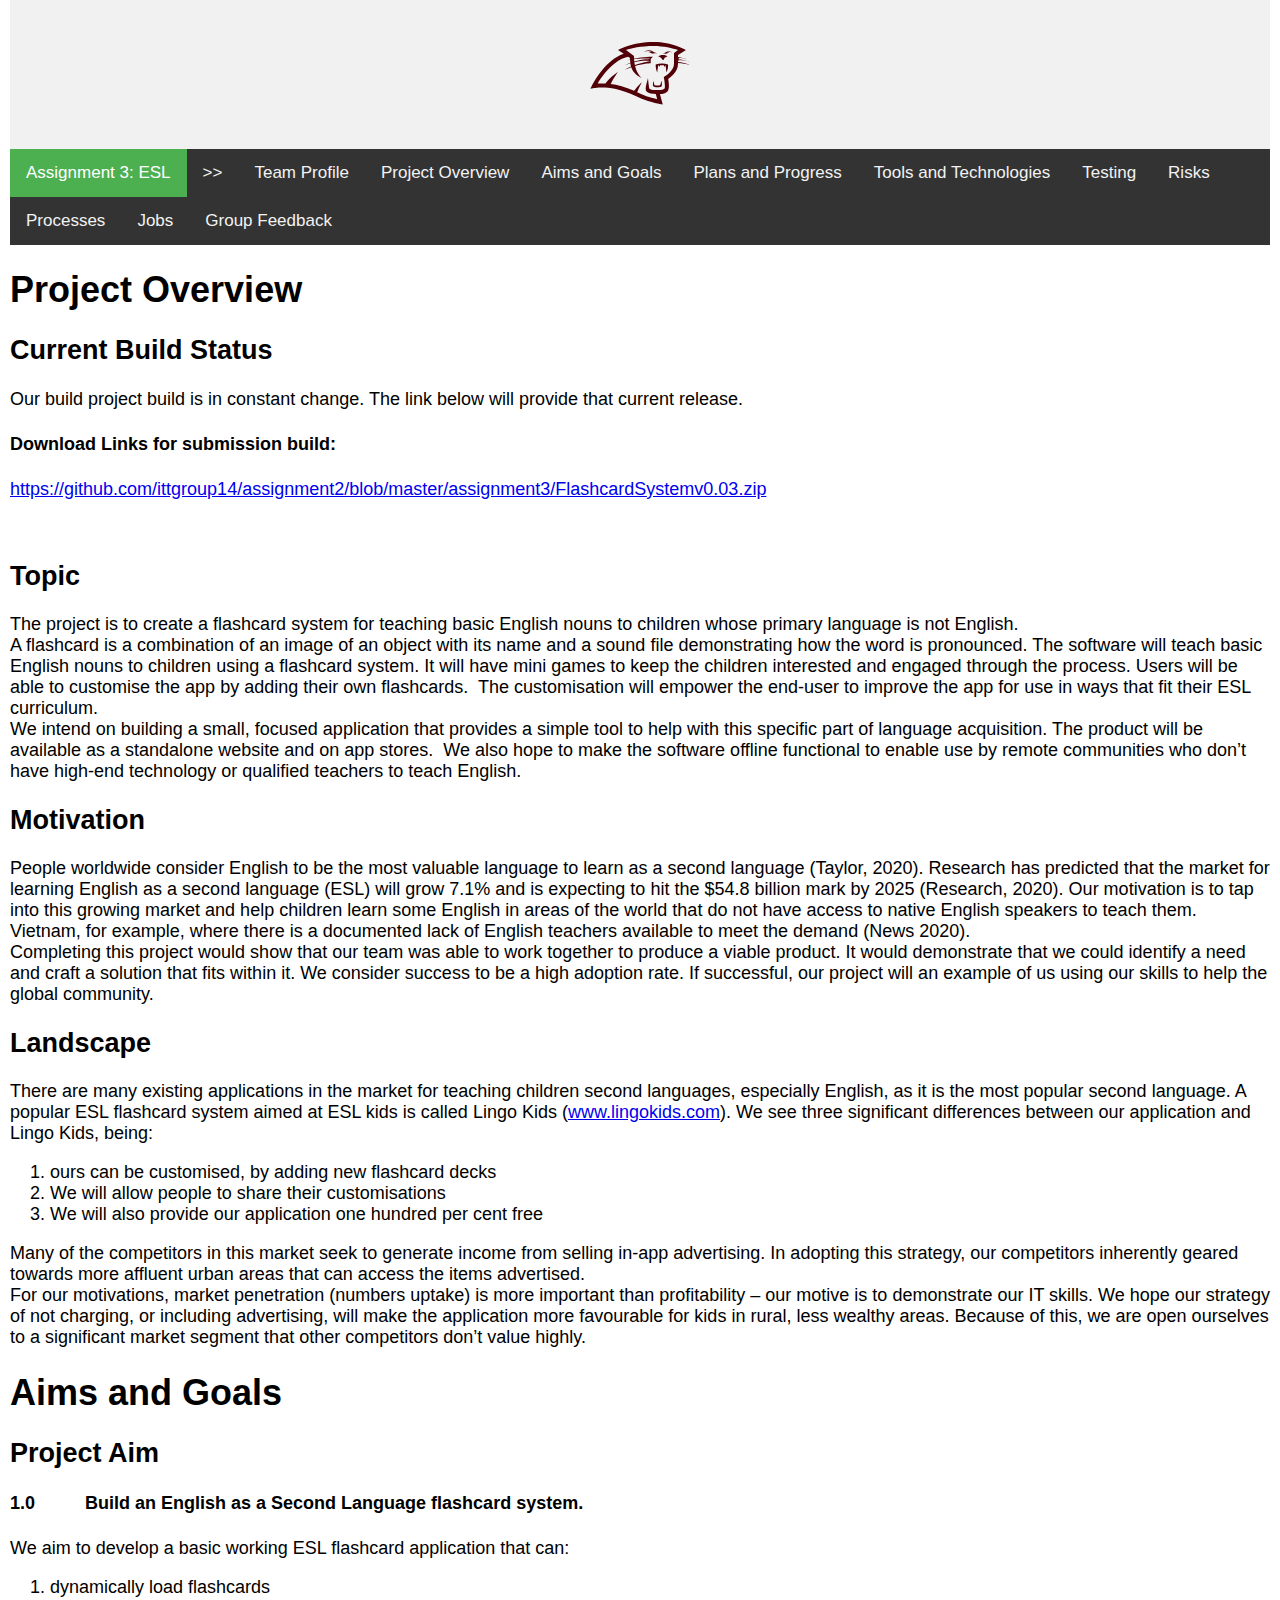
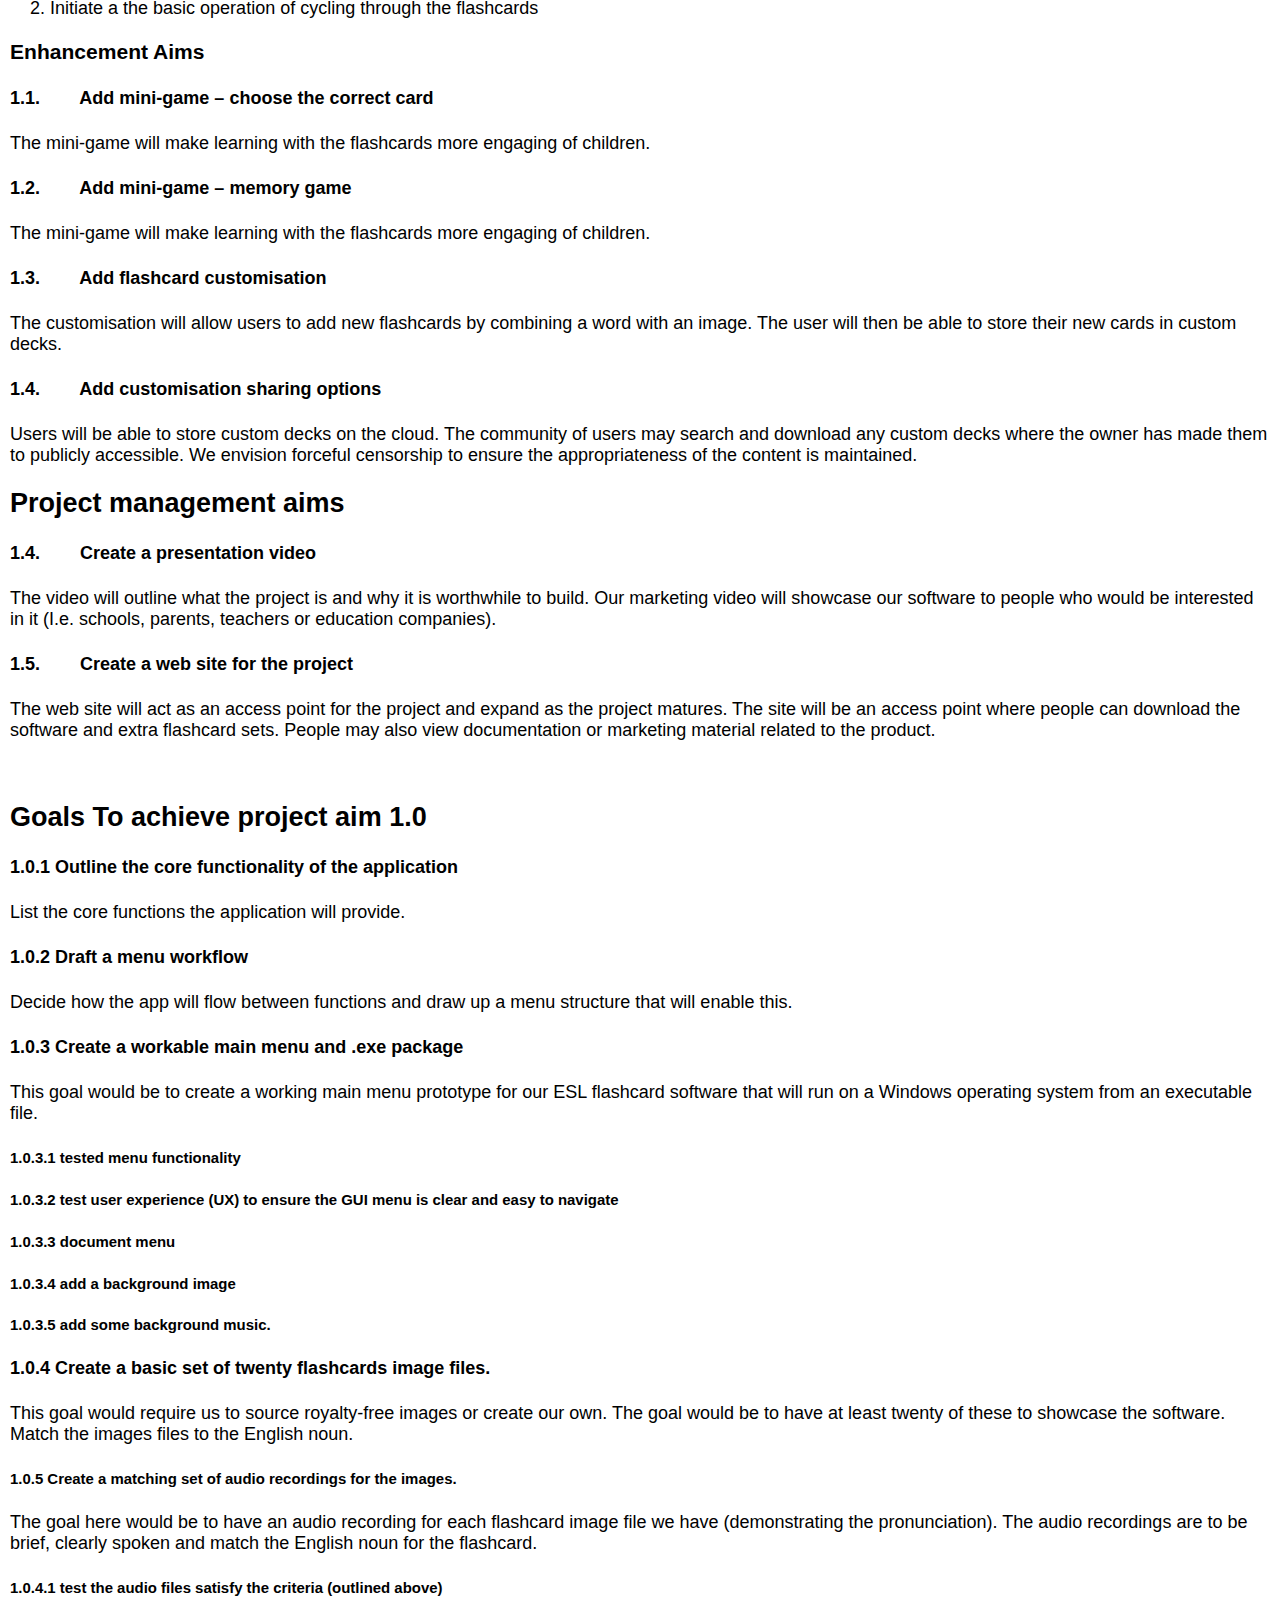
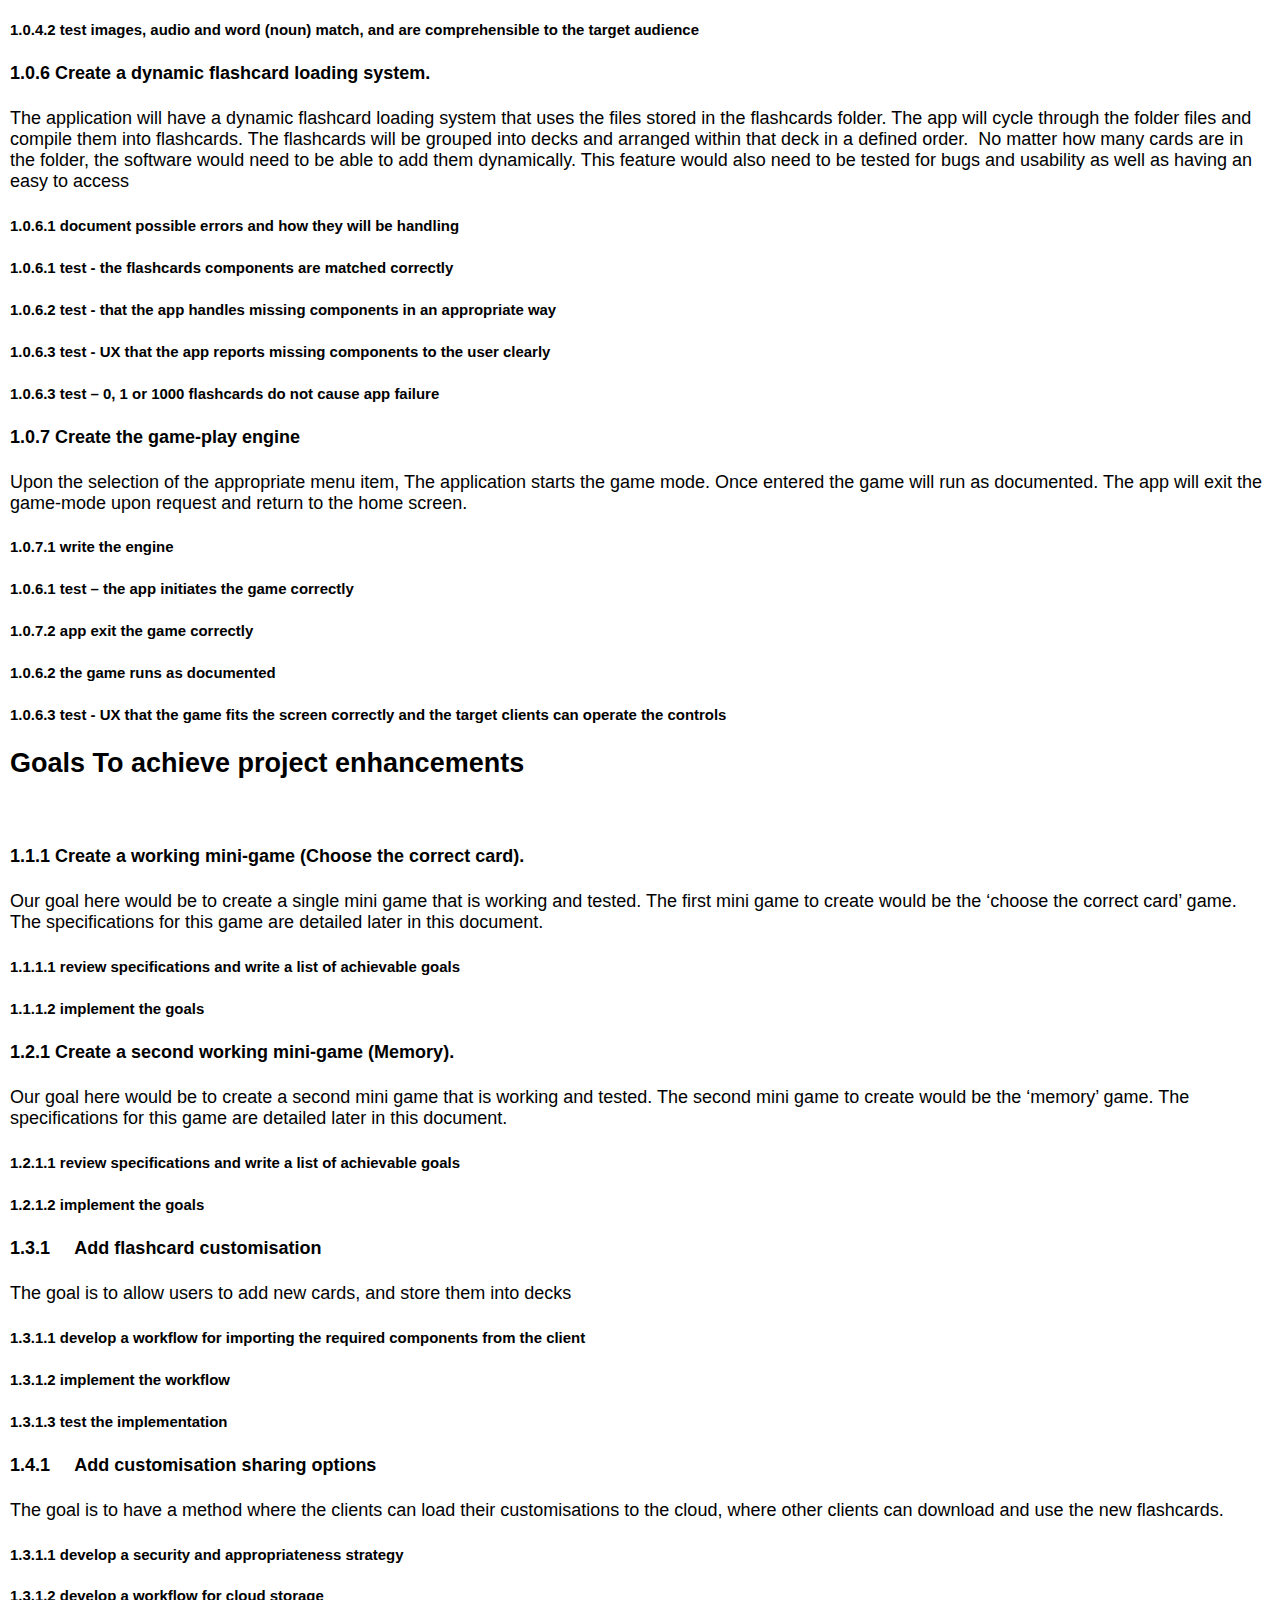
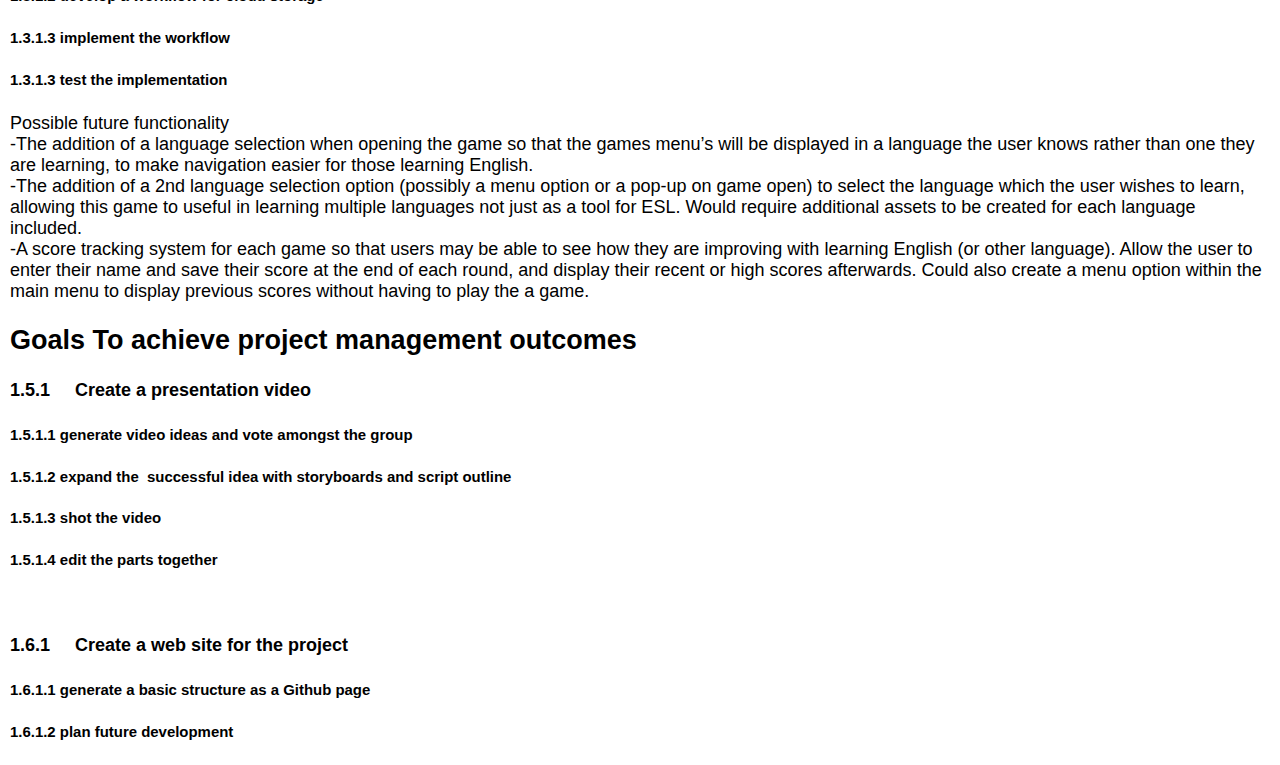
<file: assignment3/overview.html>
<!DOCTYPE html>
<html>
<head>
<link href="style.css" rel="stylesheet" type="text/css">
</head>
<body>

<div class="header">
	<div class="team14">
	</div>
</div>

<div id="navbar">
	<a class="active" href="index.html">Assignment 3: ESL</a>
	  
  <a href="javascript:void(0)">>></a>
  <a href="teamprofile.html">Team Profile</a>
	<a href="overview.html">Project Overview</a>
	  <a href="aimsgoals.html">Aims and Goals</a>
	  <a href="plansprogress.html">Plans and Progress</a>
	  <a href="toolstech.html">Tools and Technologies</a>
			  <a href="testing.html">Testing</a>
		  <a href="risks.html">Risks</a>
		  <a href="processes.html">Processes</a>
	  <a href="jobs.html">Jobs</a>
	  <a href="feedback.html">Group Feedback</a>
</div>
<h1>Project Overview</h1>
<h2>Current Build  Status</h2>
<p>Our build project build is in constant  change. The link below will provide that current release.</p>
<h4>Download Links for  submission build:</h4>
<p><a href="https://github.com/ittgroup14/assignment2/blob/master/assignment3/FlashcardSystemv0.03.zip">https://github.com/ittgroup14/assignment2/blob/master/assignment3/FlashcardSystemv0.03.zip</a></p>
<p>&nbsp;</p>
<h2>Topic</h2>
<p>The project is to create a flashcard system for  teaching basic English nouns to children whose primary language is not English. <br>
  A flashcard is a combination of an image of an  object with its name and a sound file demonstrating how the word is pronounced.  The software will teach basic English nouns to children using a flashcard  system. It will have mini games to keep the children interested and engaged  through the process. Users will be able to customise the app by adding their  own flashcards.  The customisation will  empower the end-user to improve the app for use in ways that fit their ESL  curriculum. <br>
  We intend on building a small, focused  application that provides a simple tool to help with this specific part of  language acquisition. The product will be available as a standalone website and  on app stores.  We also hope to make the  software offline functional to enable use by remote communities who don&rsquo;t have  high-end technology or qualified teachers to teach English. </p>
<h2>Motivation </h2>
<p>People worldwide consider English to be the most  valuable language to learn as a second language (Taylor, 2020). Research has  predicted that the market for learning English as a second language (ESL) will grow 7.1% and is expecting to hit the $54.8  billion mark by 2025 (Research, 2020). Our motivation is to tap into this  growing market and help children learn some English in areas of the world that  do not have access to native English speakers to teach them. Vietnam, for  example, where there is a documented lack of English teachers available to meet  the demand (News 2020). <br>
  Completing this project would show that our team  was able to work together to produce a viable product. It would demonstrate  that we could identify a need and craft a solution that fits within it. We  consider success to be a high adoption rate. If successful, our project will an  example of us using our skills to help the global community.  </p>
<h2>Landscape<strong></strong></h2>
<p>There are many existing applications in the  market for teaching children second languages, especially English, as it is the  most popular second language. A popular ESL flashcard system aimed at ESL kids  is called Lingo Kids (<a href="http://www.lingokids.com/">www.lingokids.com</a>). We see three significant  differences between our application and Lingo Kids, being:</p>
<ol>
  <li>ours can be customised, by  adding new flashcard decks<strong> </strong></li>
  <li>We will allow people to  share their customisations <strong> </strong></li>
  <li>We will also provide our  application one hundred per cent free <strong> </strong></li>
</ol>
<p>Many of the competitors in this market seek  to generate income from selling in-app advertising. In adopting this strategy,  our competitors inherently geared towards more affluent urban areas that can  access the items advertised. <br>
  For our motivations, market penetration  (numbers uptake) is more important than profitability – our motive is to  demonstrate our IT skills. We hope our strategy of not charging, or including  advertising, will make the application more favourable for kids in rural, less  wealthy areas. Because of this, we are open ourselves to a significant market  segment that other competitors don&rsquo;t value highly.</p>
<h1>Aims and Goals</h1>
<h2>Project Aim </h2>
<h4>1.0          Build  an English as a Second Language flashcard system.</h4>
<p>We aim to develop a basic working ESL flashcard  application that can:</p>
<ol>
  <li>dynamically load flashcards</li>
  <li>Initiate a the basic operation  of cycling through the flashcards </li>
</ol>
<h3>Enhancement Aims</h3>
<h4>1.1.        Add  mini-game – choose the correct card</h4>
<p>The mini-game will make learning with the  flashcards more engaging of children. </p>
<h4>1.2.        Add  mini-game – memory game</h4>
<p>The mini-game will make learning with the  flashcards more engaging of children. </p>
<h4>1.3.        Add  flashcard customisation</h4>
<p>The customisation will allow users to add  new flashcards by combining a word with an image. The user will then be able to  store their new cards in custom decks. </p>
<h4>1.4.        Add  customisation sharing options</h4>
<p>Users will be able to store custom decks on  the cloud. The community of users may search and download any custom decks  where the owner has made them to publicly accessible. We envision forceful  censorship to ensure the appropriateness of the content is maintained.</p>
<h2>Project management aims</h2>
<h4>1.4.        Create  a presentation video</h4>
<p>The video will outline what the project is  and why it is worthwhile to build. Our marketing video will showcase our  software to people who would be interested in it (I.e. schools, parents,  teachers or education companies).</p>
<h4>1.5.        Create  a web site for the project</h4>
<p>The web site will act as an access point  for the project and expand as the project matures. The site will be an access  point where people can download the software and extra flashcard sets. People  may also view documentation or marketing material related to the product.</p>
<p>&nbsp;</p>
<h2>Goals To achieve project aim 1.0</h2>
<h4>1.0.1 Outline the core functionality of the application </h4>
<p>List the core functions the application  will provide.</p>
<h4>1.0.2 Draft a menu workflow </h4>
<p>Decide how the app will flow between  functions and draw up a menu structure that will enable this.</p>
<h4>1.0.3 Create a workable main menu and .exe package</h4>
<p>This goal would be to create a working main  menu prototype for our ESL flashcard software that will run on a Windows  operating system from an executable file. </p>
<h5>1.0.3.1 tested menu  functionality</h5>
<h5>1.0.3.2 test user experience  (UX) to ensure the GUI menu is clear and easy to navigate </h5>
<h5>1.0.3.3 document menu </h5>
<h5>1.0.3.4 add a background image </h5>
<h5>1.0.3.5 add some background  music.</h5>
<h4>1.0.4 Create a basic set of twenty flashcards image files.</h4>
<p>This goal would require us to source  royalty-free images or create our own. The goal would be to have at least  twenty of these to showcase the software. Match the images files to the English  noun.</p>
<h5>1.0.5 Create a matching set of audio recordings for the  images.</h5>
<p>The goal here would be to have an audio  recording for each flashcard image file we have (demonstrating the  pronunciation). The audio recordings are to be brief, clearly spoken and match  the English noun for the flashcard.</p>
<h5>1.0.4.1 test the audio files  satisfy the criteria (outlined above)</h5>
<h5>1.0.4.2 test images, audio and  word (noun) match, and are comprehensible to the target audience</h5>
<h4>1.0.6 Create a dynamic flashcard loading system.</h4>
<p>The application will have a dynamic  flashcard loading system that uses the files stored in the flashcards folder.  The app will cycle through the folder files and compile them into flashcards.  The flashcards will be grouped into decks and arranged within that deck in a  defined order.  No matter how many cards  are in the folder, the software would need to be able to add them dynamically.  This feature would also need to be tested for bugs and usability as well as  having an easy to access </p>
<h5>1.0.6.1 document possible  errors and how they will be handling </h5>
<h5>1.0.6.1 test - the flashcards  components are matched correctly </h5>
<h5>1.0.6.2 test - that the app  handles missing components in an appropriate way </h5>
<h5>1.0.6.3 test - UX that the app  reports missing components to the user clearly </h5>
<h5>1.0.6.3 test – 0, 1 or 1000  flashcards do not cause app failure </h5>
<h4>1.0.7 Create the game-play engine</h4>
<p>Upon the selection of the appropriate menu item,  The application starts the game mode. Once entered the game will run as  documented. The app will exit the game-mode upon request and return to the home  screen. </p>
<h5>1.0.7.1 write the engine </h5>
<h5>1.0.6.1 test – the app  initiates the game correctly</h5>
<h5>1.0.7.2 app exit the game  correctly </h5>
<h5>1.0.6.2 the game runs as  documented </h5>
<h5>1.0.6.3 test - UX that the game  fits the screen correctly and the target clients can operate the controls </h5>
<h2>Goals To achieve project enhancements</h2>
<p>&nbsp;</p>
<h4>1.1.1 Create a working mini-game (Choose the correct  card).</h4>
<p>Our goal here would be to create a single  mini game that is working and tested. The first mini game to create would be  the &lsquo;choose the correct card&rsquo; game. The specifications for this game are  detailed later in this document.</p>
<h5>1.1.1.1 review specifications  and write a list of achievable goals</h5>
<h5>1.1.1.2 implement the goals</h5>
<h4>1.2.1 Create a second working mini-game (Memory).</h4>
<p>Our goal here would be to create a second  mini game that is working and tested. The second mini game to create would be  the &lsquo;memory&rsquo; game. The specifications for this game are detailed later in this  document.</p>
<h5>1.2.1.1 review specifications  and write a list of achievable goals</h5>
<h5>1.2.1.2 implement the goals</h5>
<h4>1.3.1     Add  flashcard customisation</h4>
<p>The goal is to allow users to add new  cards, and store them into decks</p>
<h5>1.3.1.1 develop a workflow for  importing the required components from the client</h5>
<h5>1.3.1.2 implement the workflow</h5>
<h5>1.3.1.3 test the implementation</h5>
<h4>1.4.1     Add  customisation sharing options</h4>
<p>The goal is to have a method where the  clients can load their customisations to the cloud, where other clients can  download and use the new flashcards.</p>
<h5>1.3.1.1 develop a security and  appropriateness strategy </h5>
<h5>1.3.1.2 develop a workflow for  cloud storage </h5>
<h5>1.3.1.3 implement the workflow</h5>
<h5>1.3.1.3 test the implementation</h5>
<p>Possible future functionality <br>
  -The addition of a  language selection when opening the game so that the games menu&rsquo;s will be  displayed in a language the user knows rather than one they are learning, to  make navigation easier for those learning English.<br>
  -The addition of a  2nd language selection option (possibly a menu option or a pop-up on  game open) to select the language which the user wishes to learn, allowing this  game to useful in learning multiple languages not just as a tool for ESL. Would  require additional assets to be created for each language included.<br>
  -A score tracking  system for each game so that users may be able to see how they are improving  with learning English (or other language). Allow the user to enter their name  and save their score at the end of each round, and display their recent or high  scores afterwards. Could also create a menu option within the main menu to  display previous scores without having to play the a game. </p>
<h2>Goals To achieve project management outcomes</h2>
<h4>1.5.1     Create  a presentation video</h4>
<h5>1.5.1.1 generate video ideas  and vote amongst the group</h5>
<h5>1.5.1.2 expand the  successful idea with storyboards and script  outline</h5>
<h5>1.5.1.3 shot the video</h5>
<h5>1.5.1.4 edit the parts together </h5>
<h5> </h5>
<h4>1.6.1     Create  a web site for the project</h4>
<h5>1.6.1.1 generate a basic  structure as a Github page</h5>
<h5>1.6.1.2 plan future development </h5>
<script>
window.onscroll = function() {myFunction()};

var navbar = document.getElementById("navbar");
var sticky = navbar.offsetTop;

function myFunction() {
  if (window.pageYOffset >= sticky) {
    navbar.classList.add("sticky")
  } else {
    navbar.classList.remove("sticky");
  }
}
  </script>
</body>
</html>
</file>
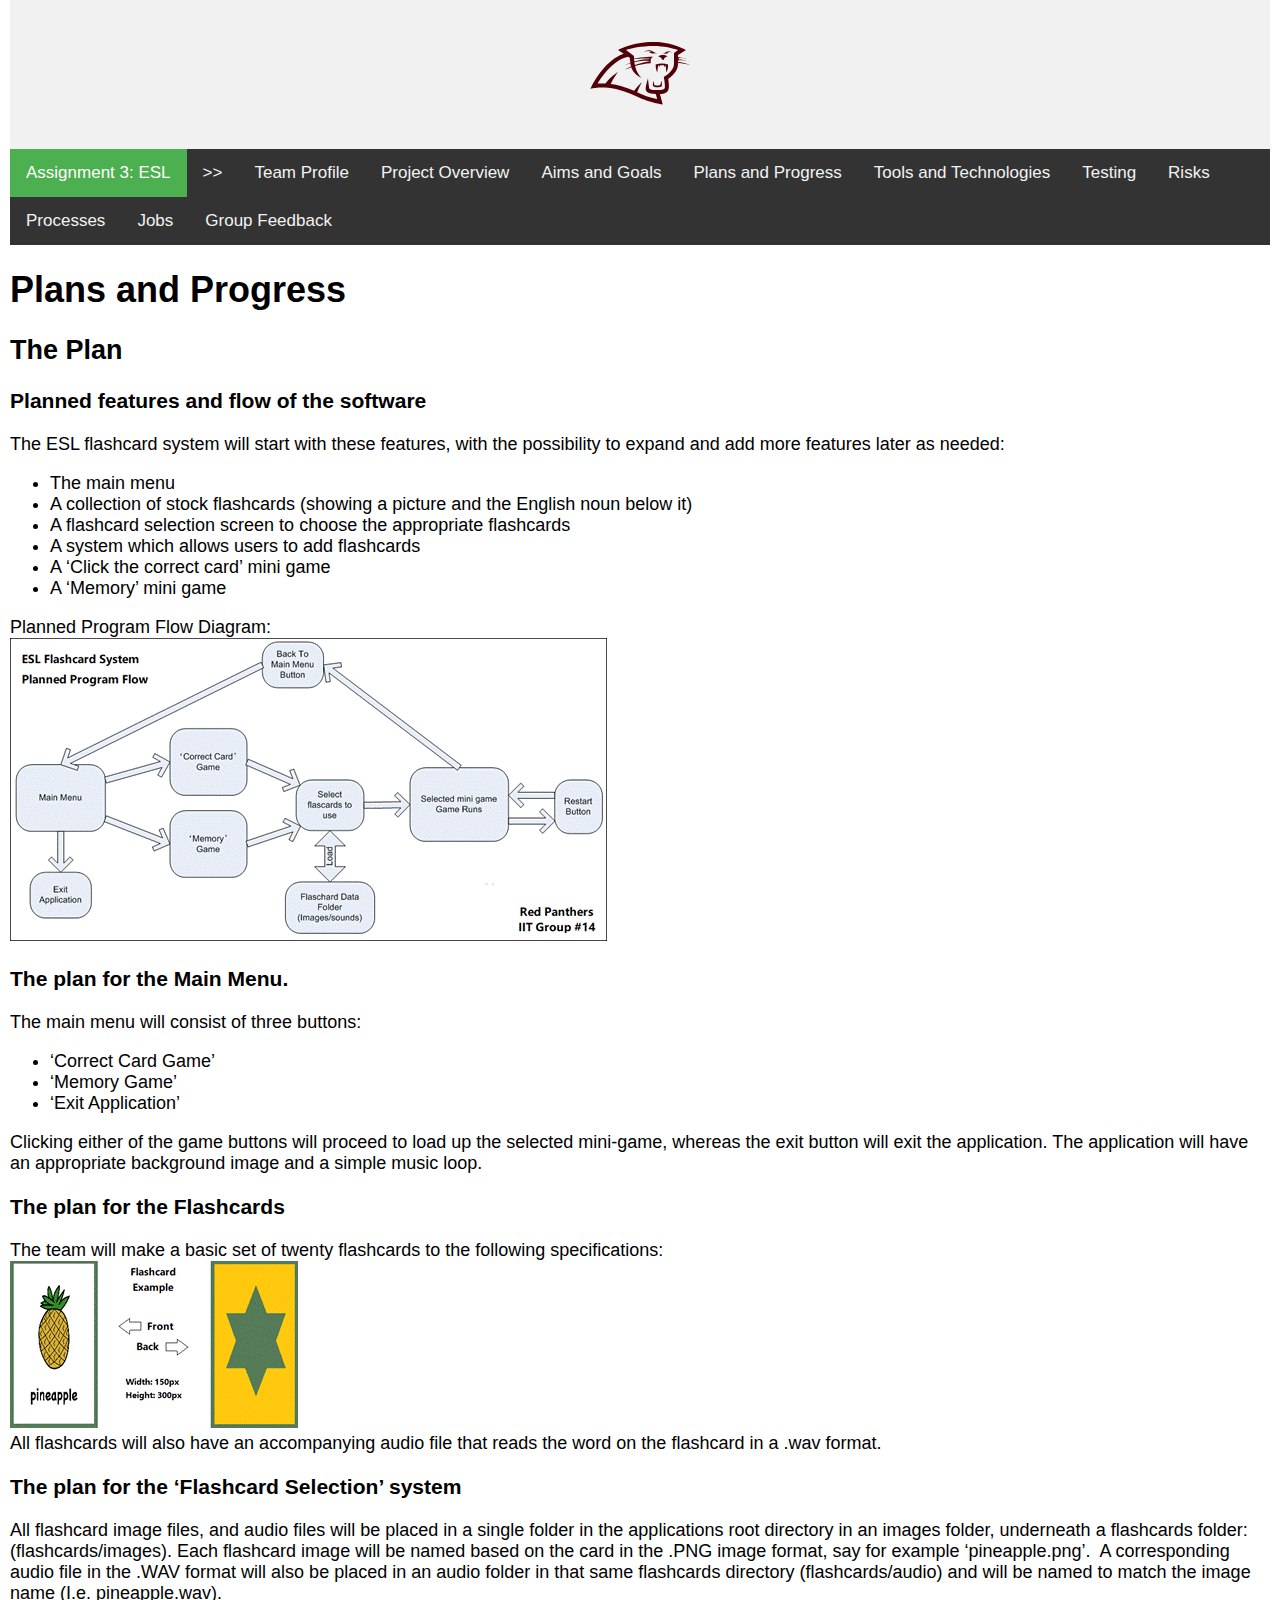
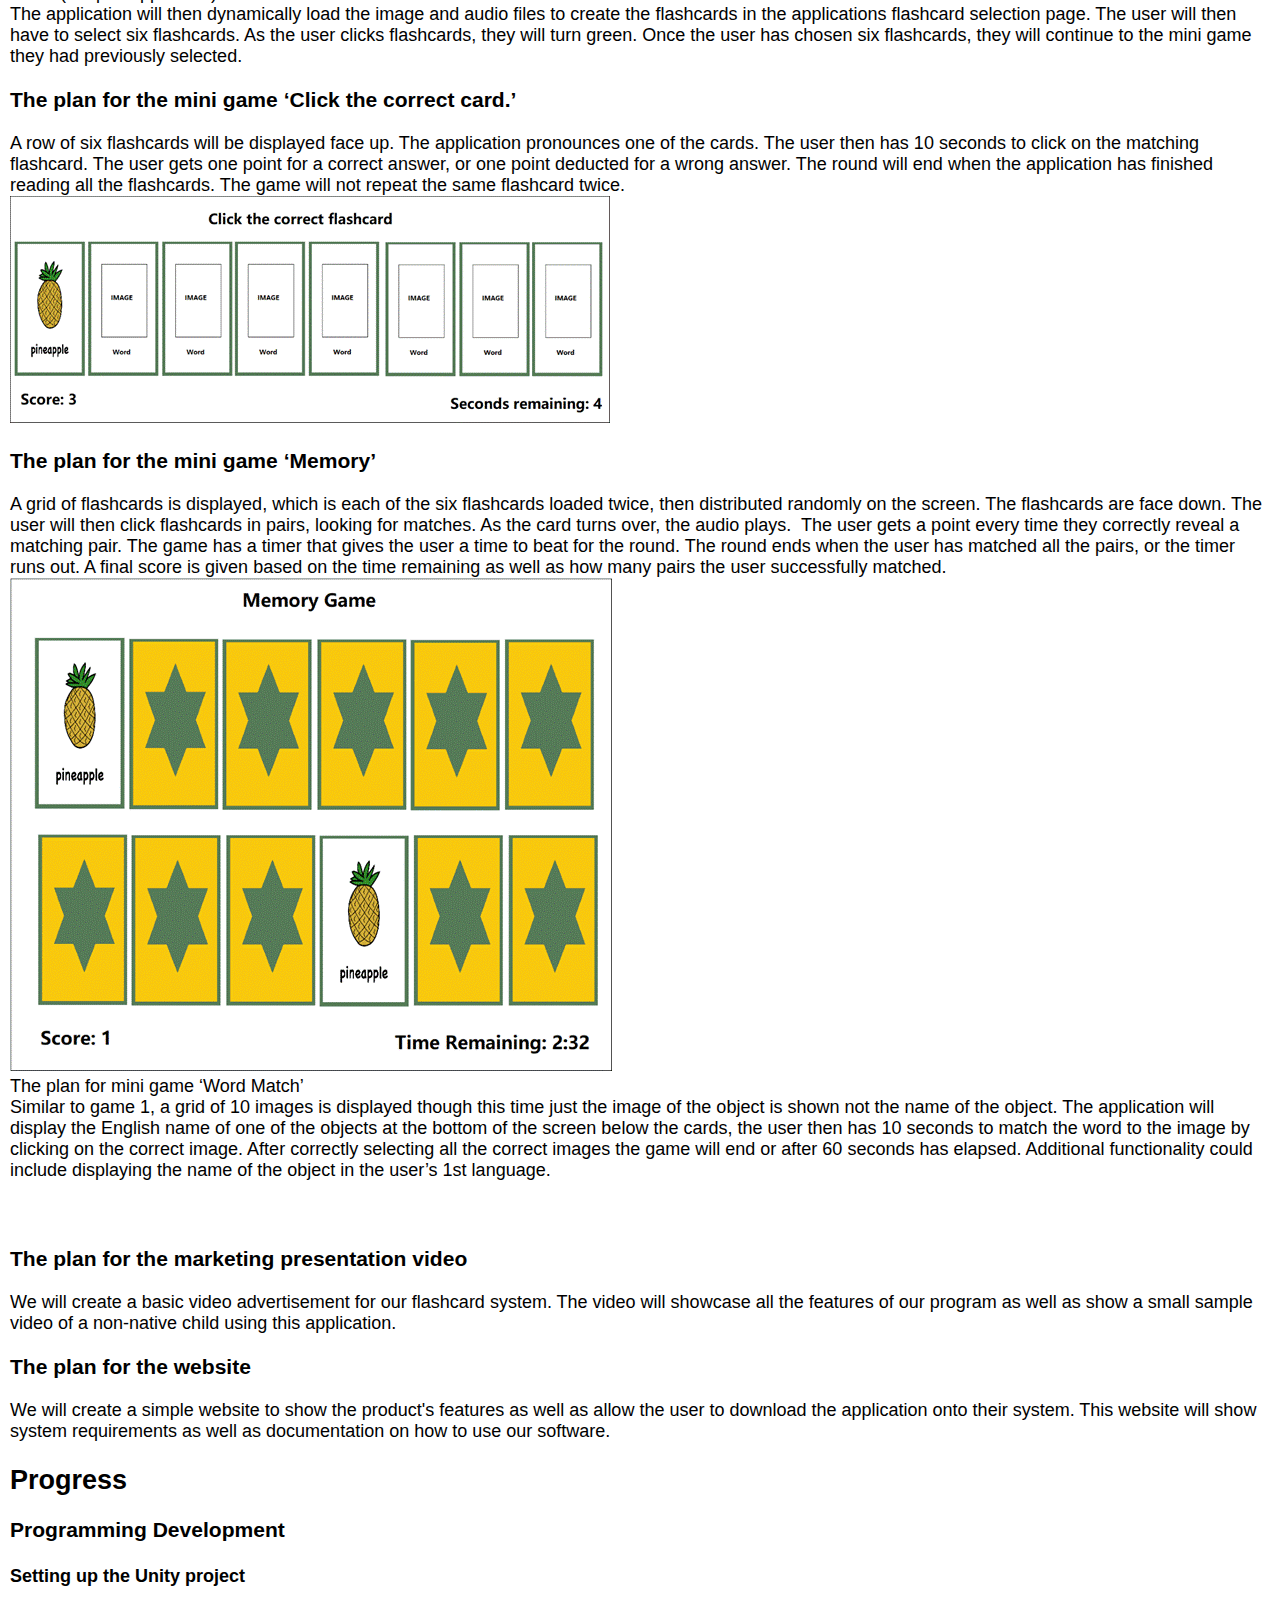
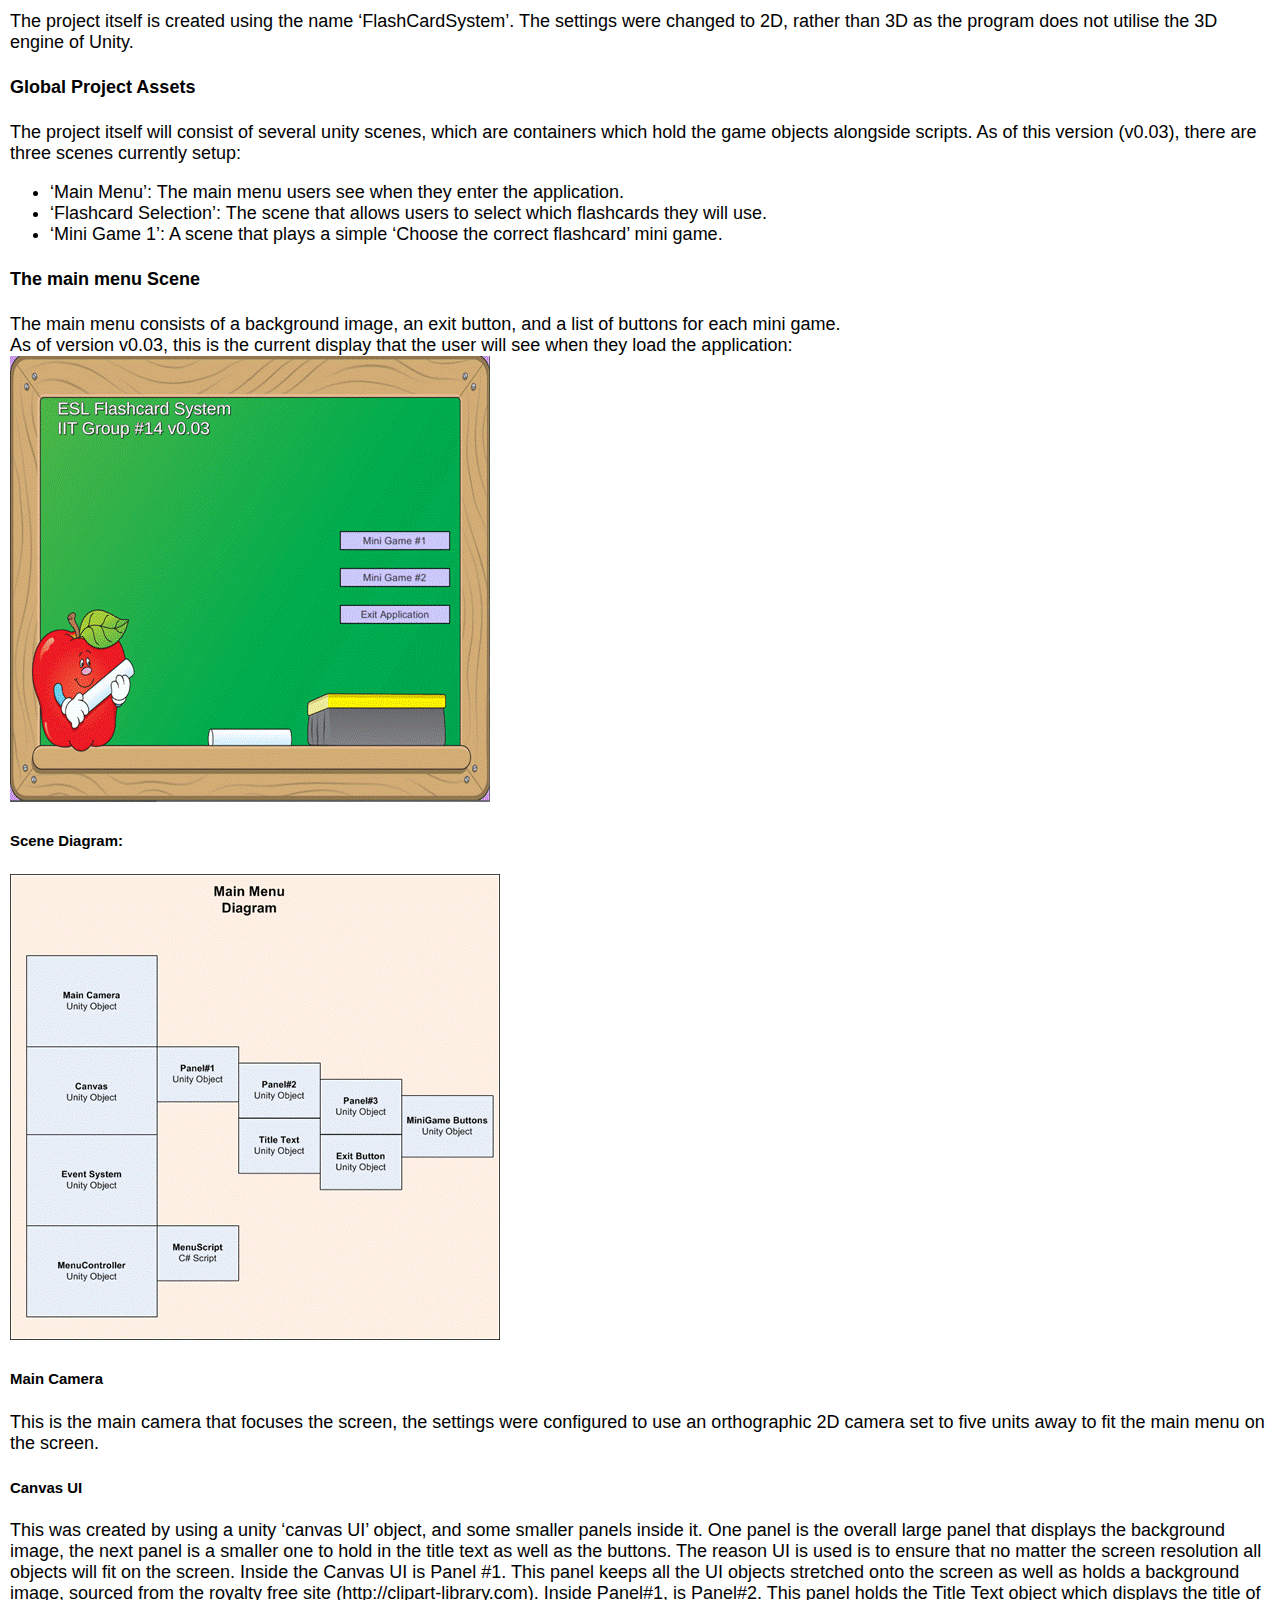
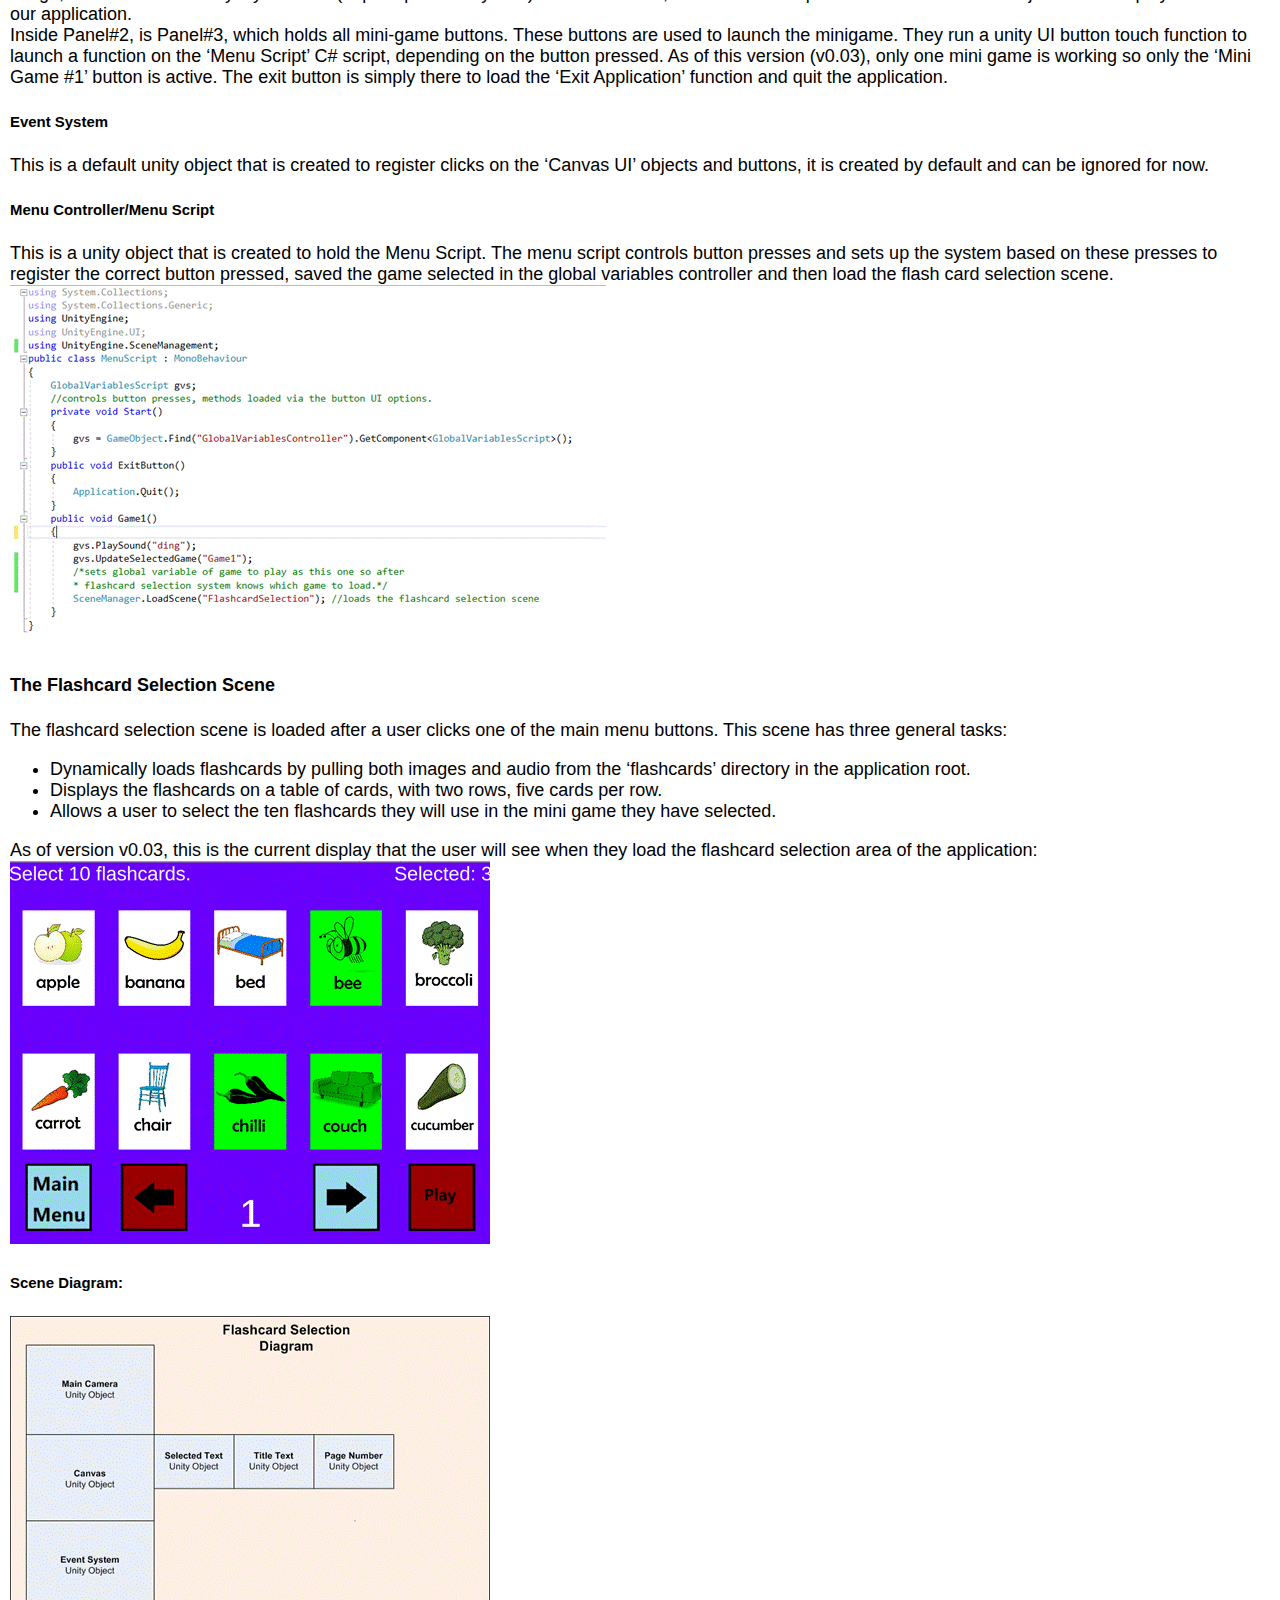
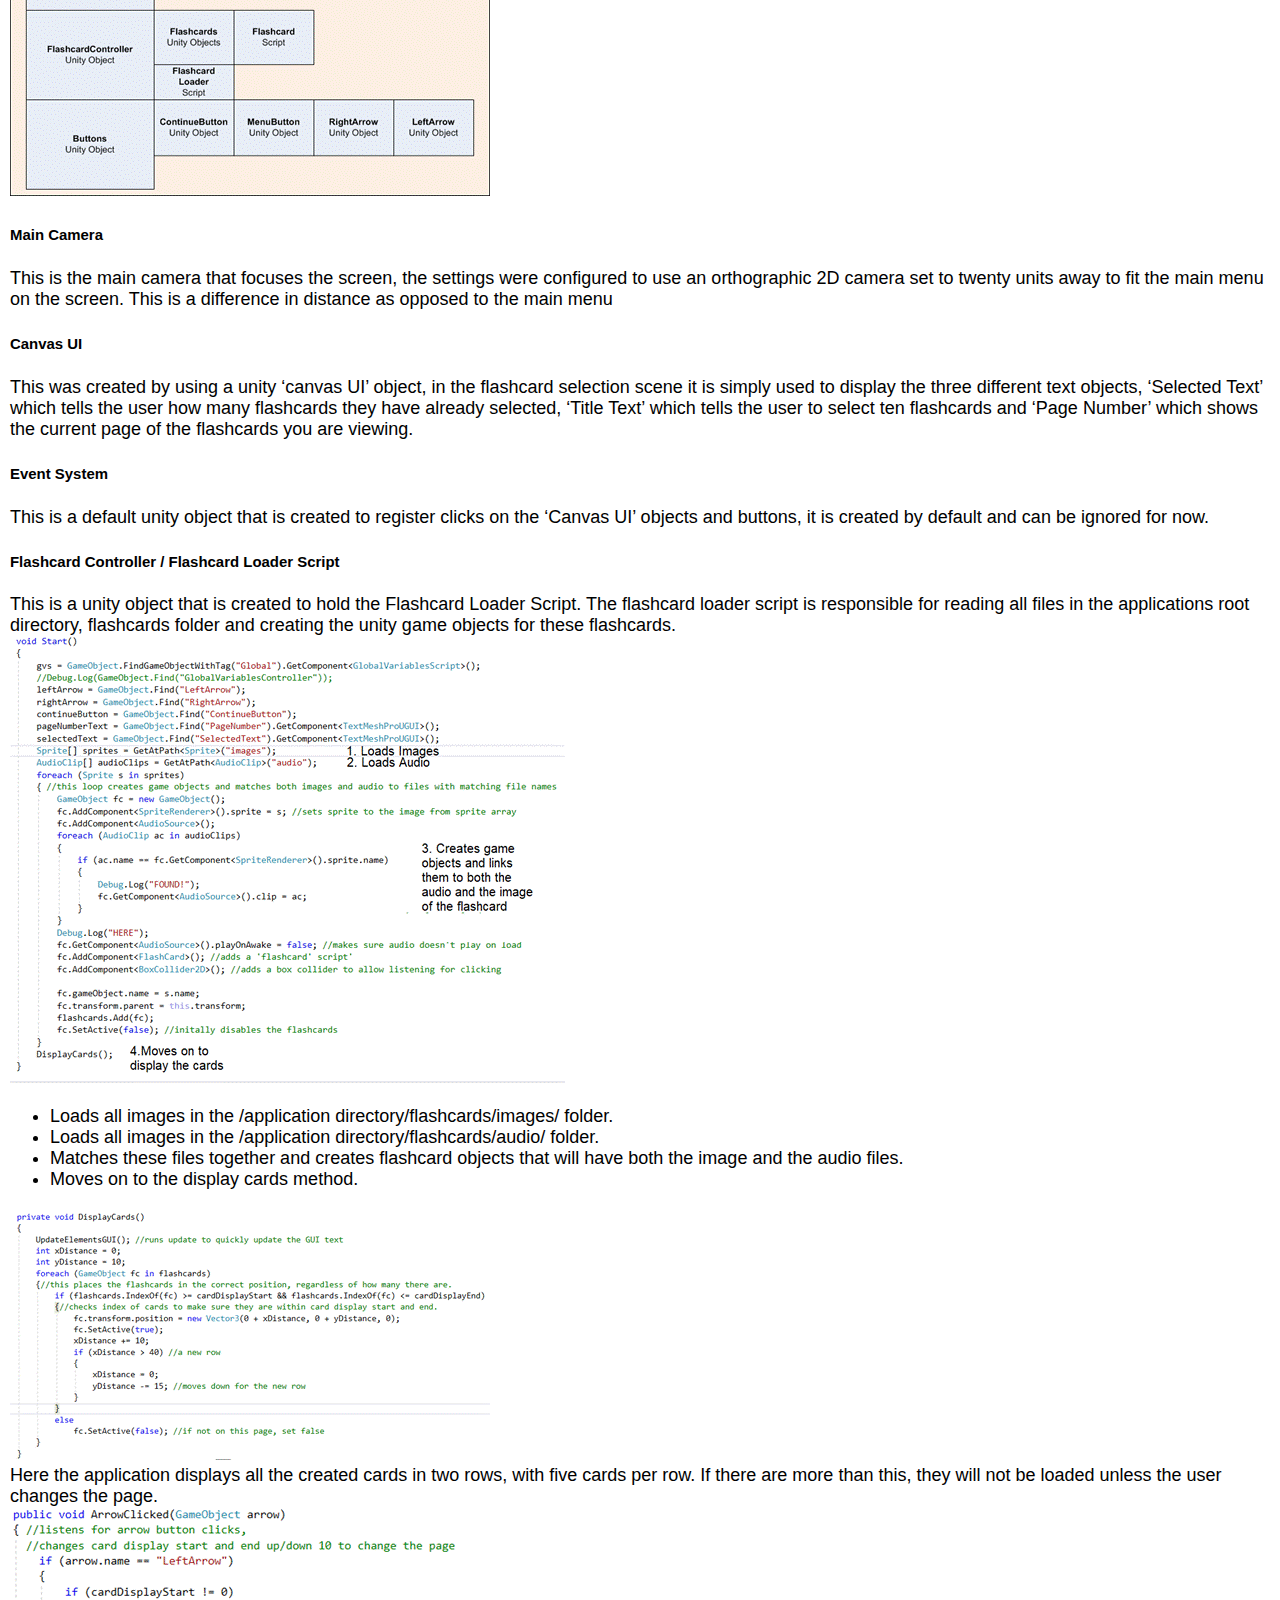
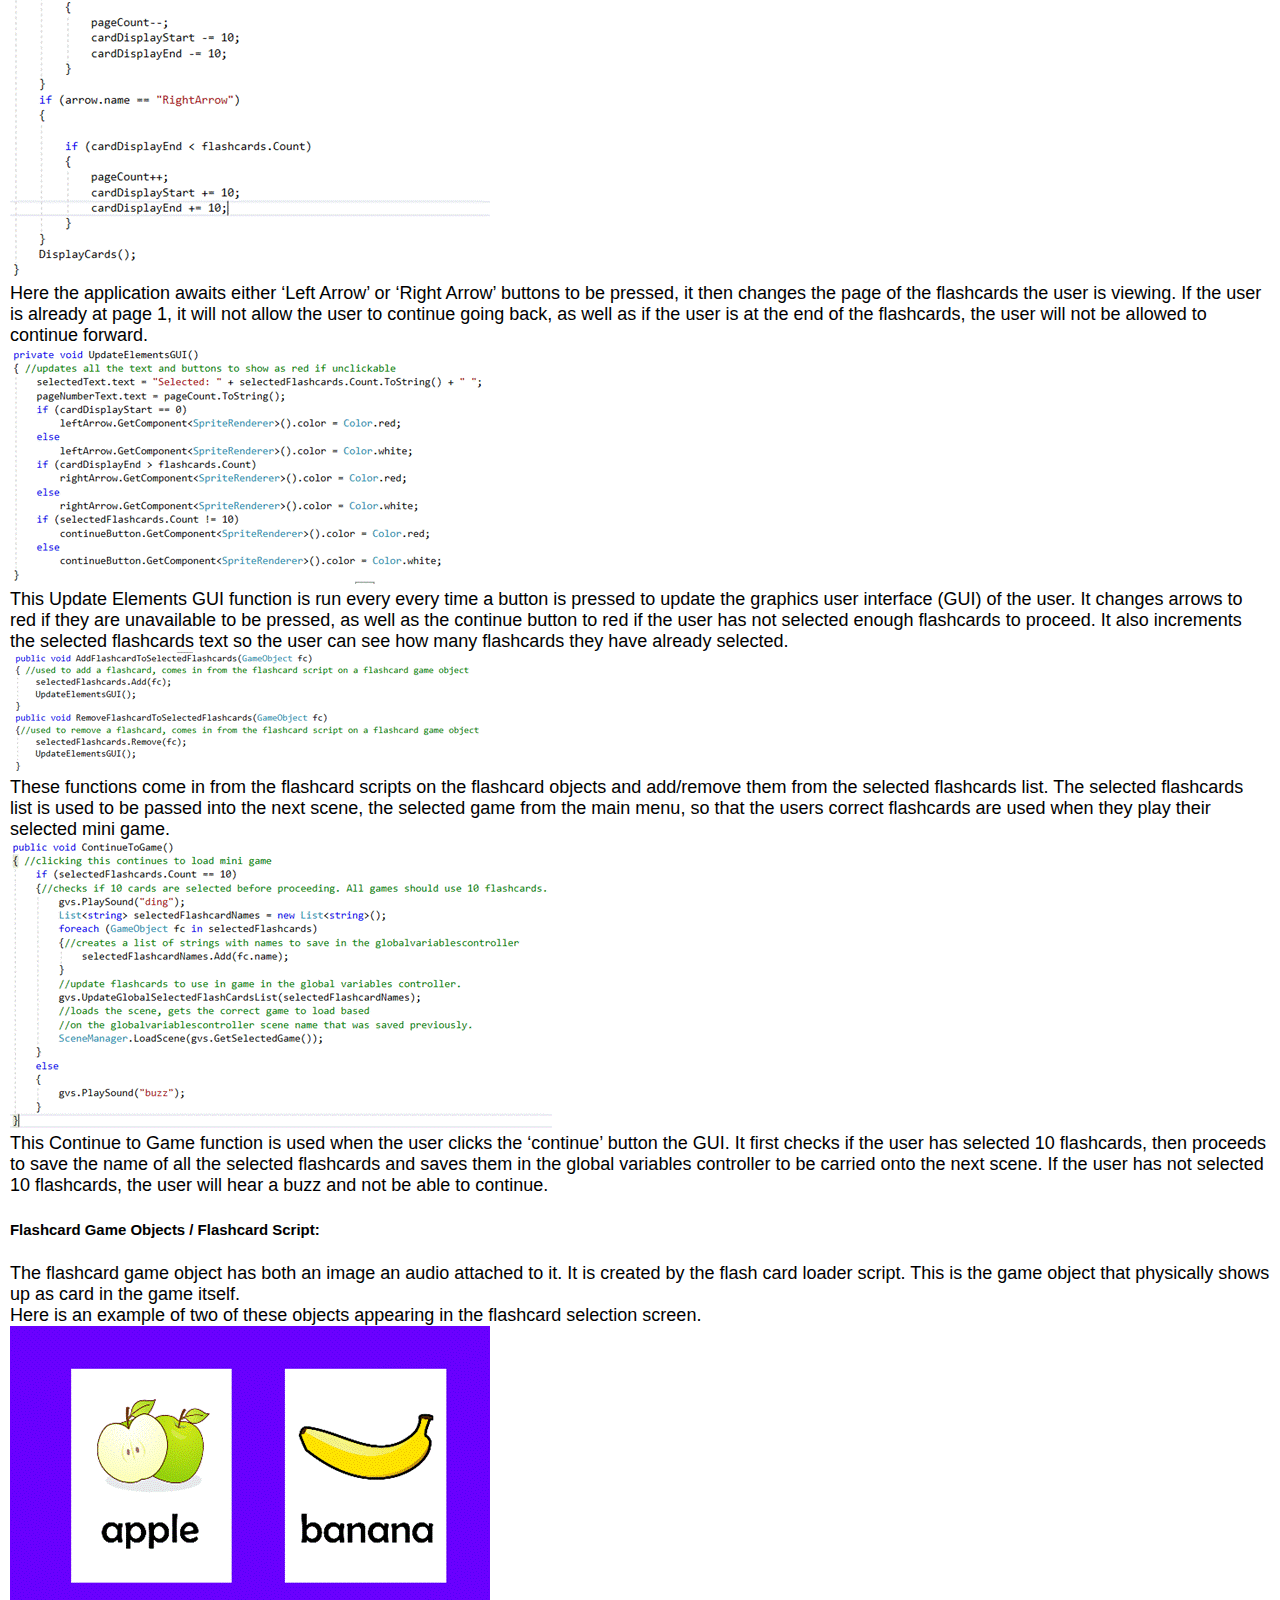
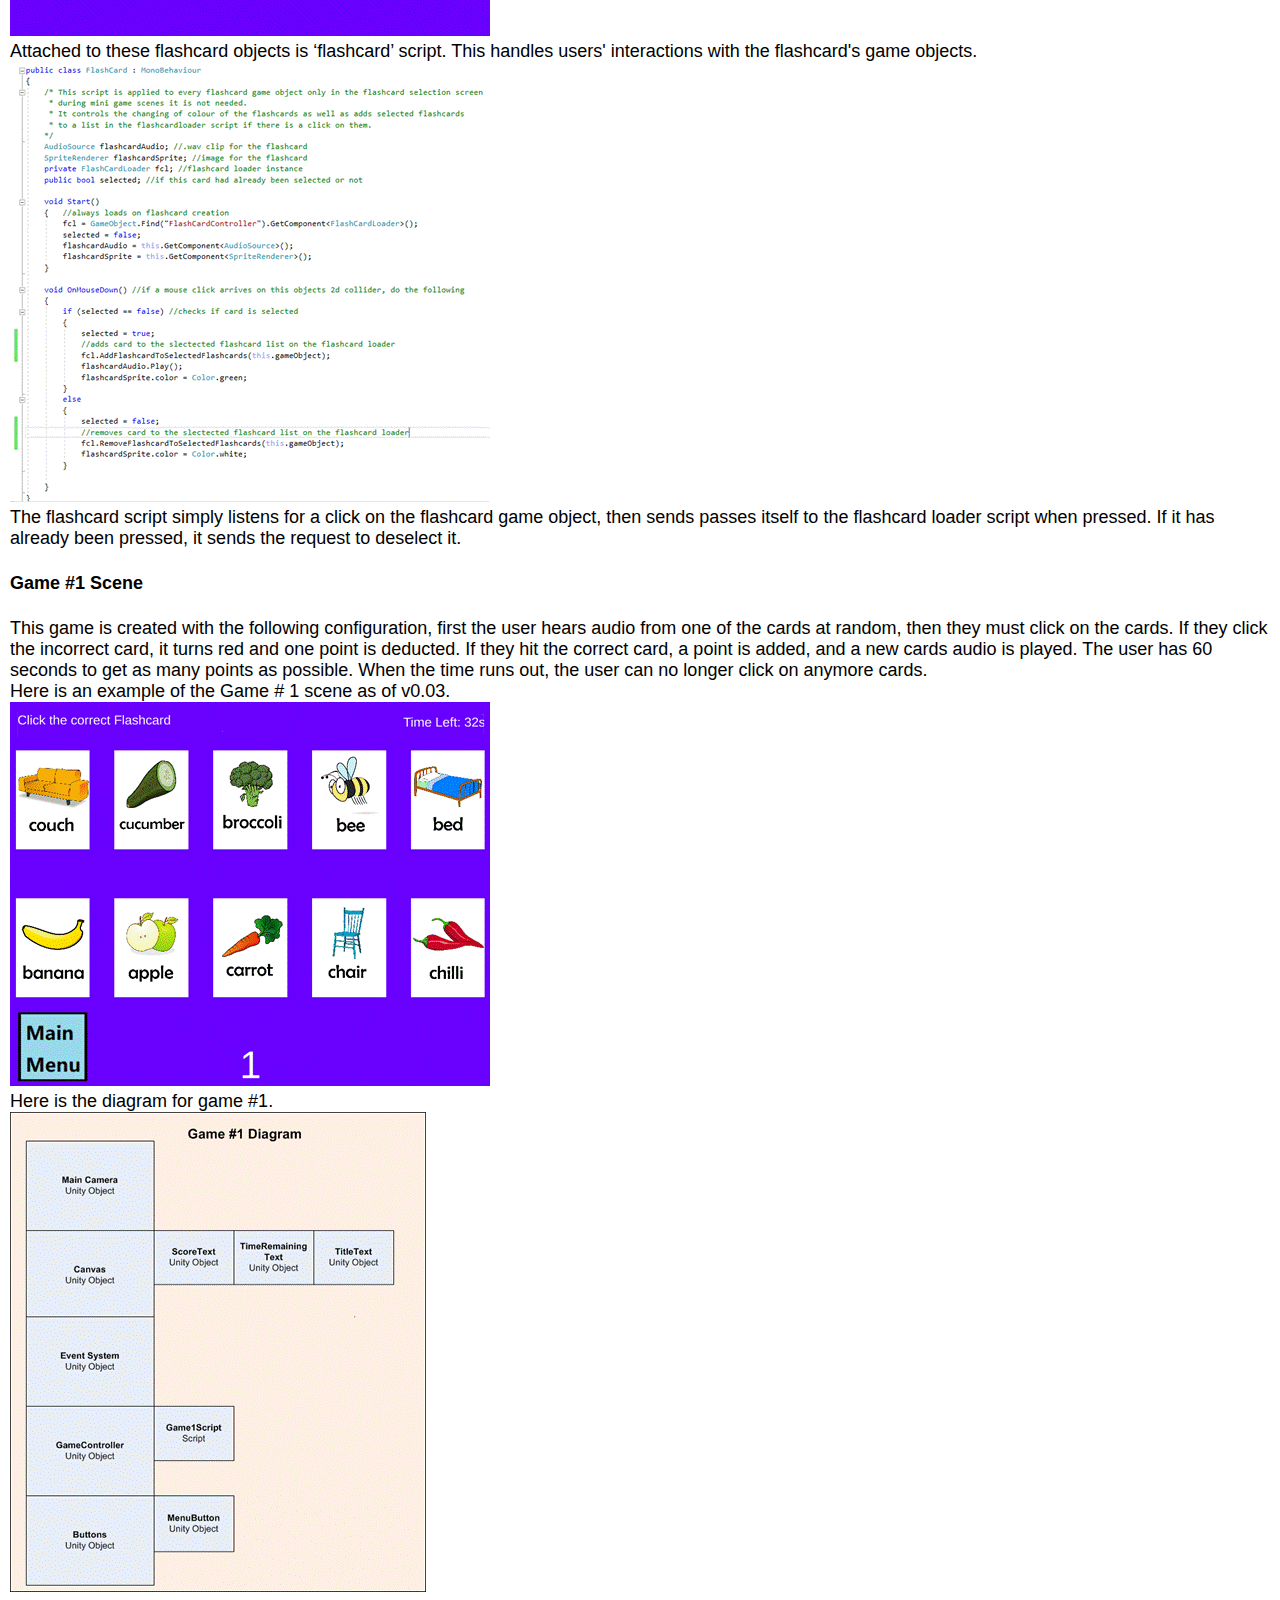
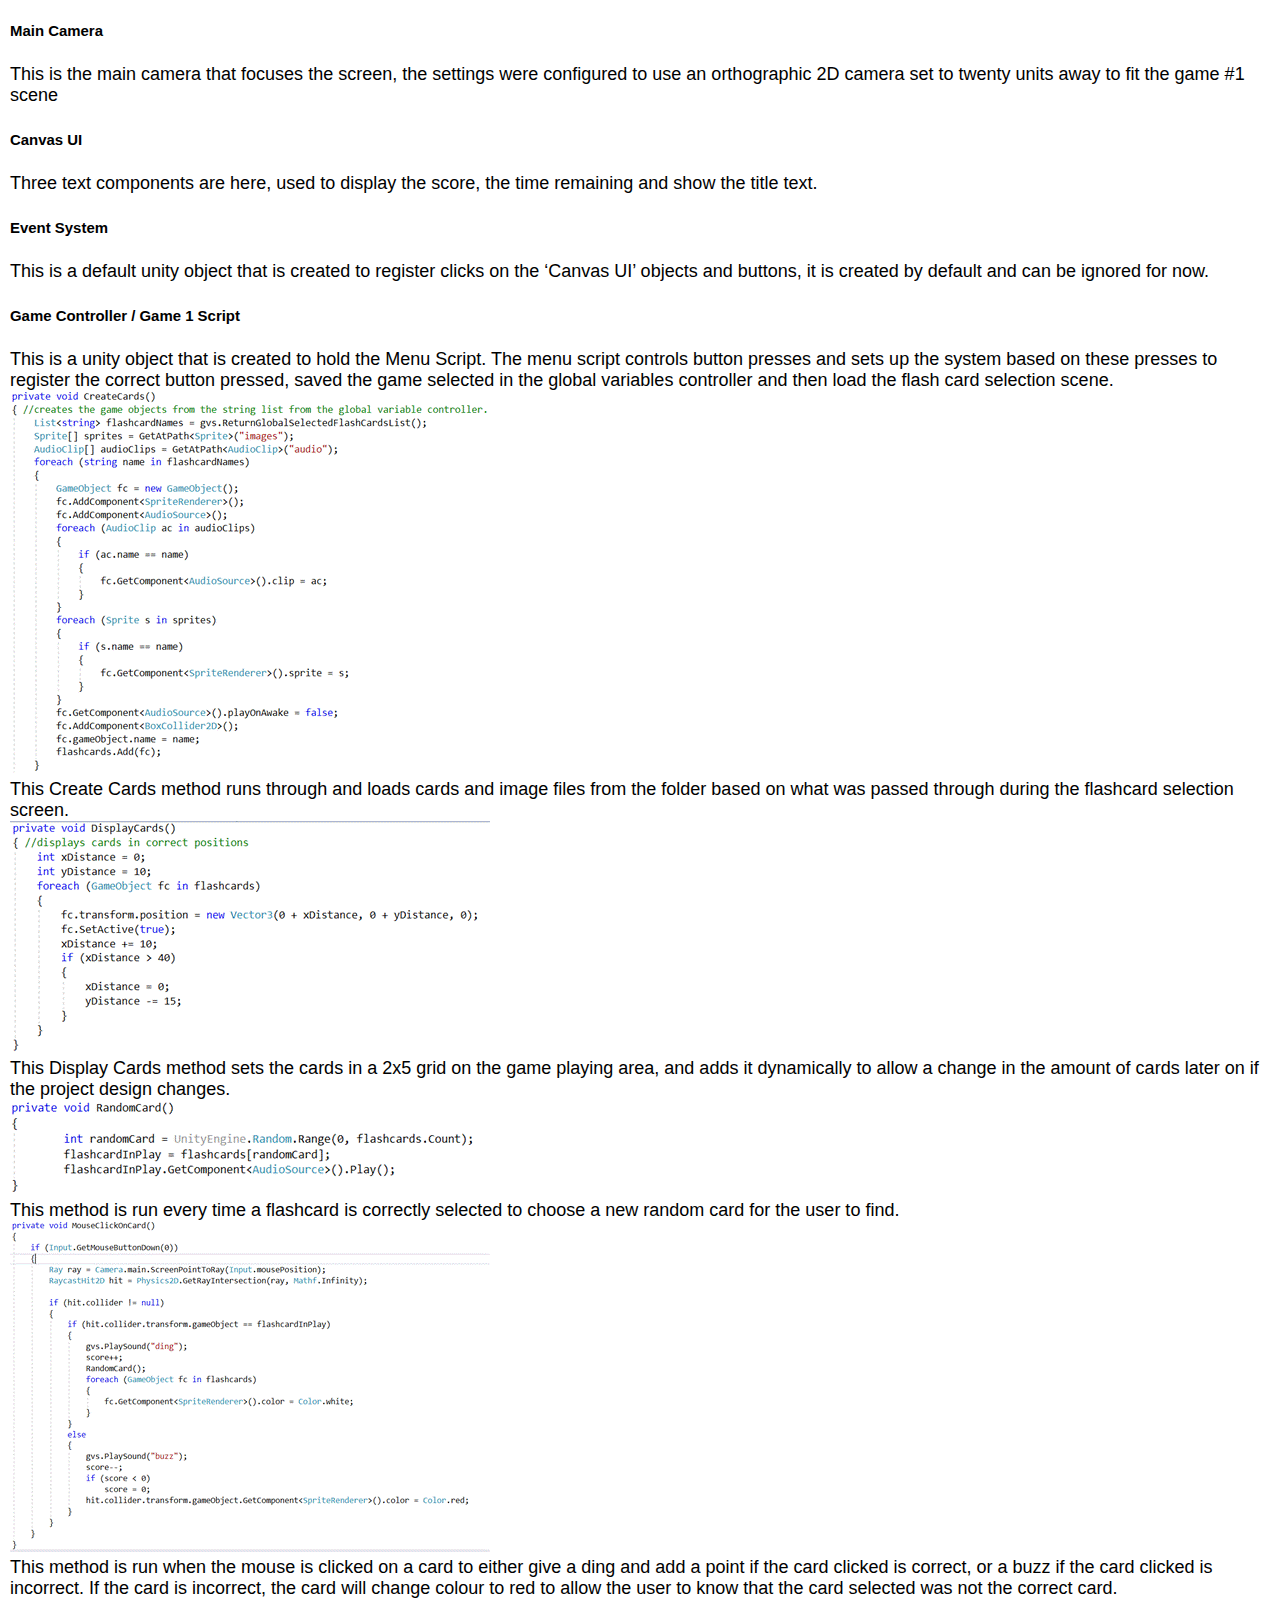
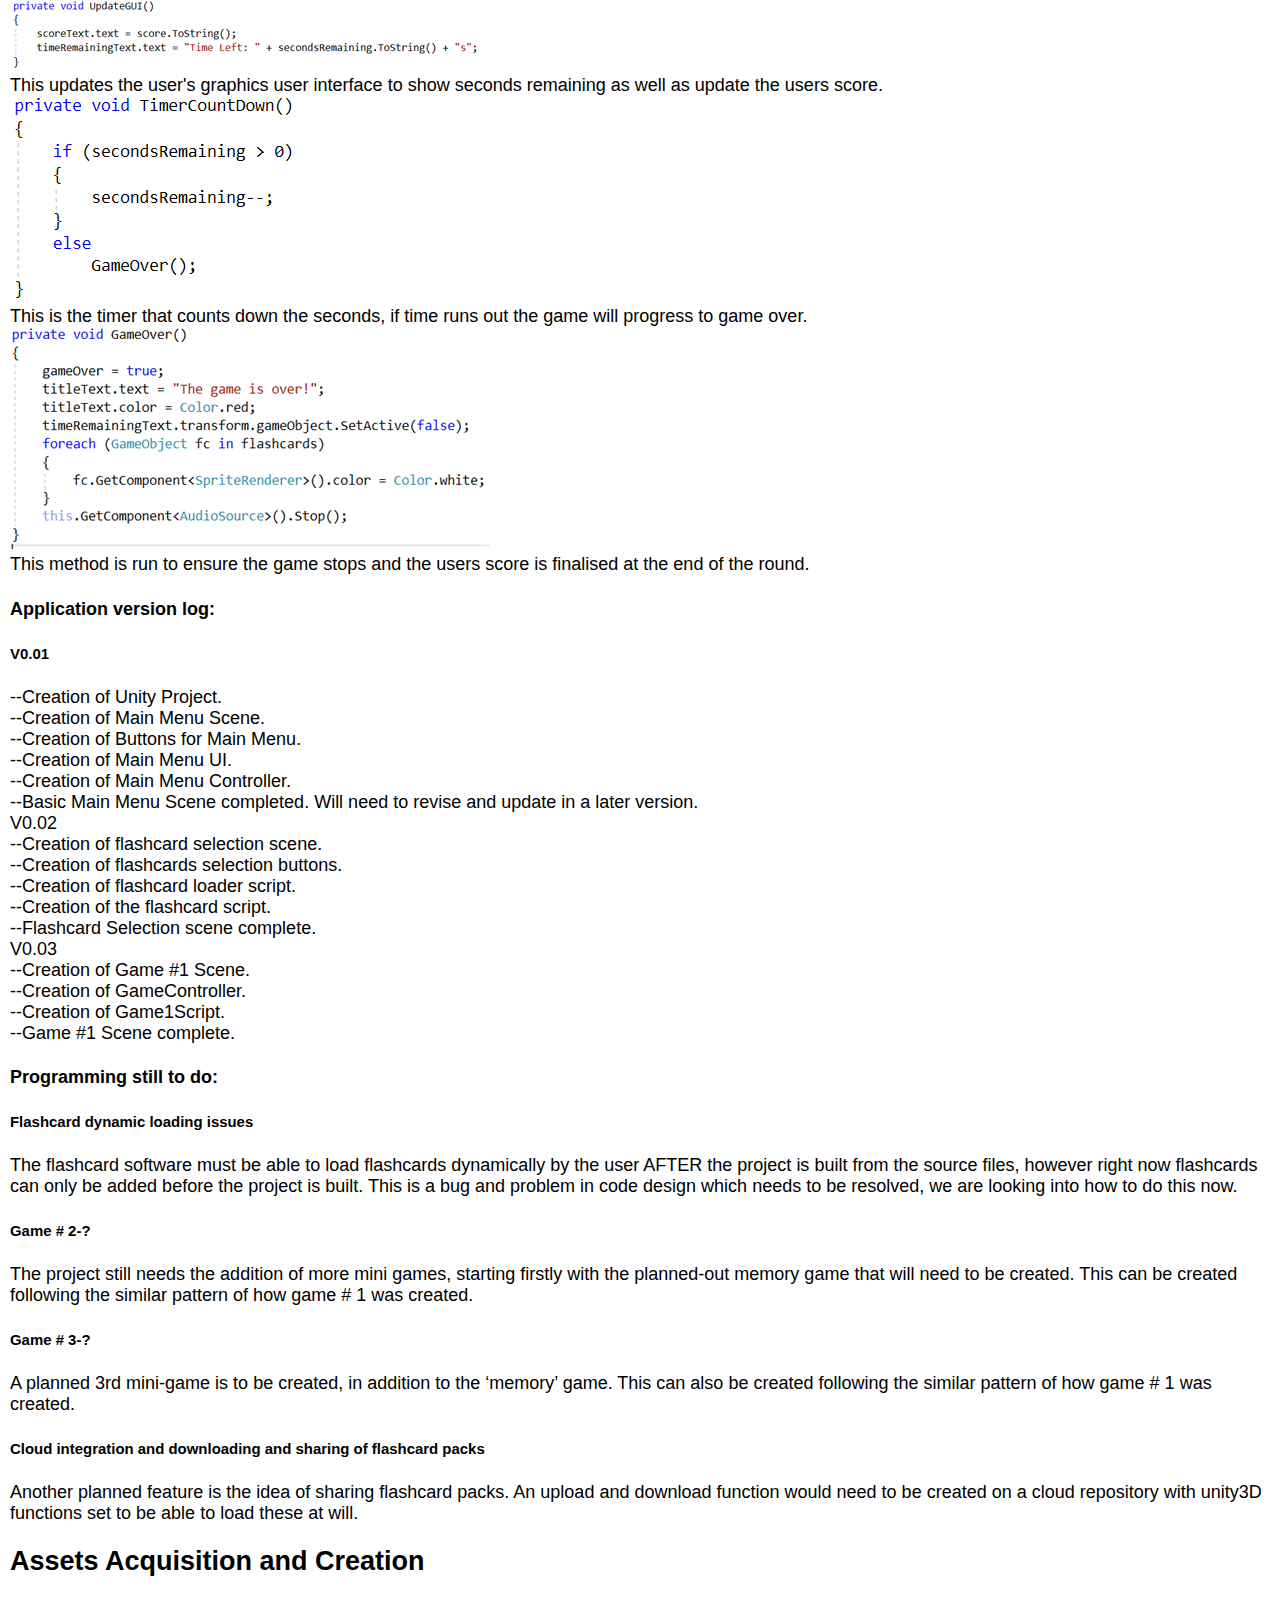
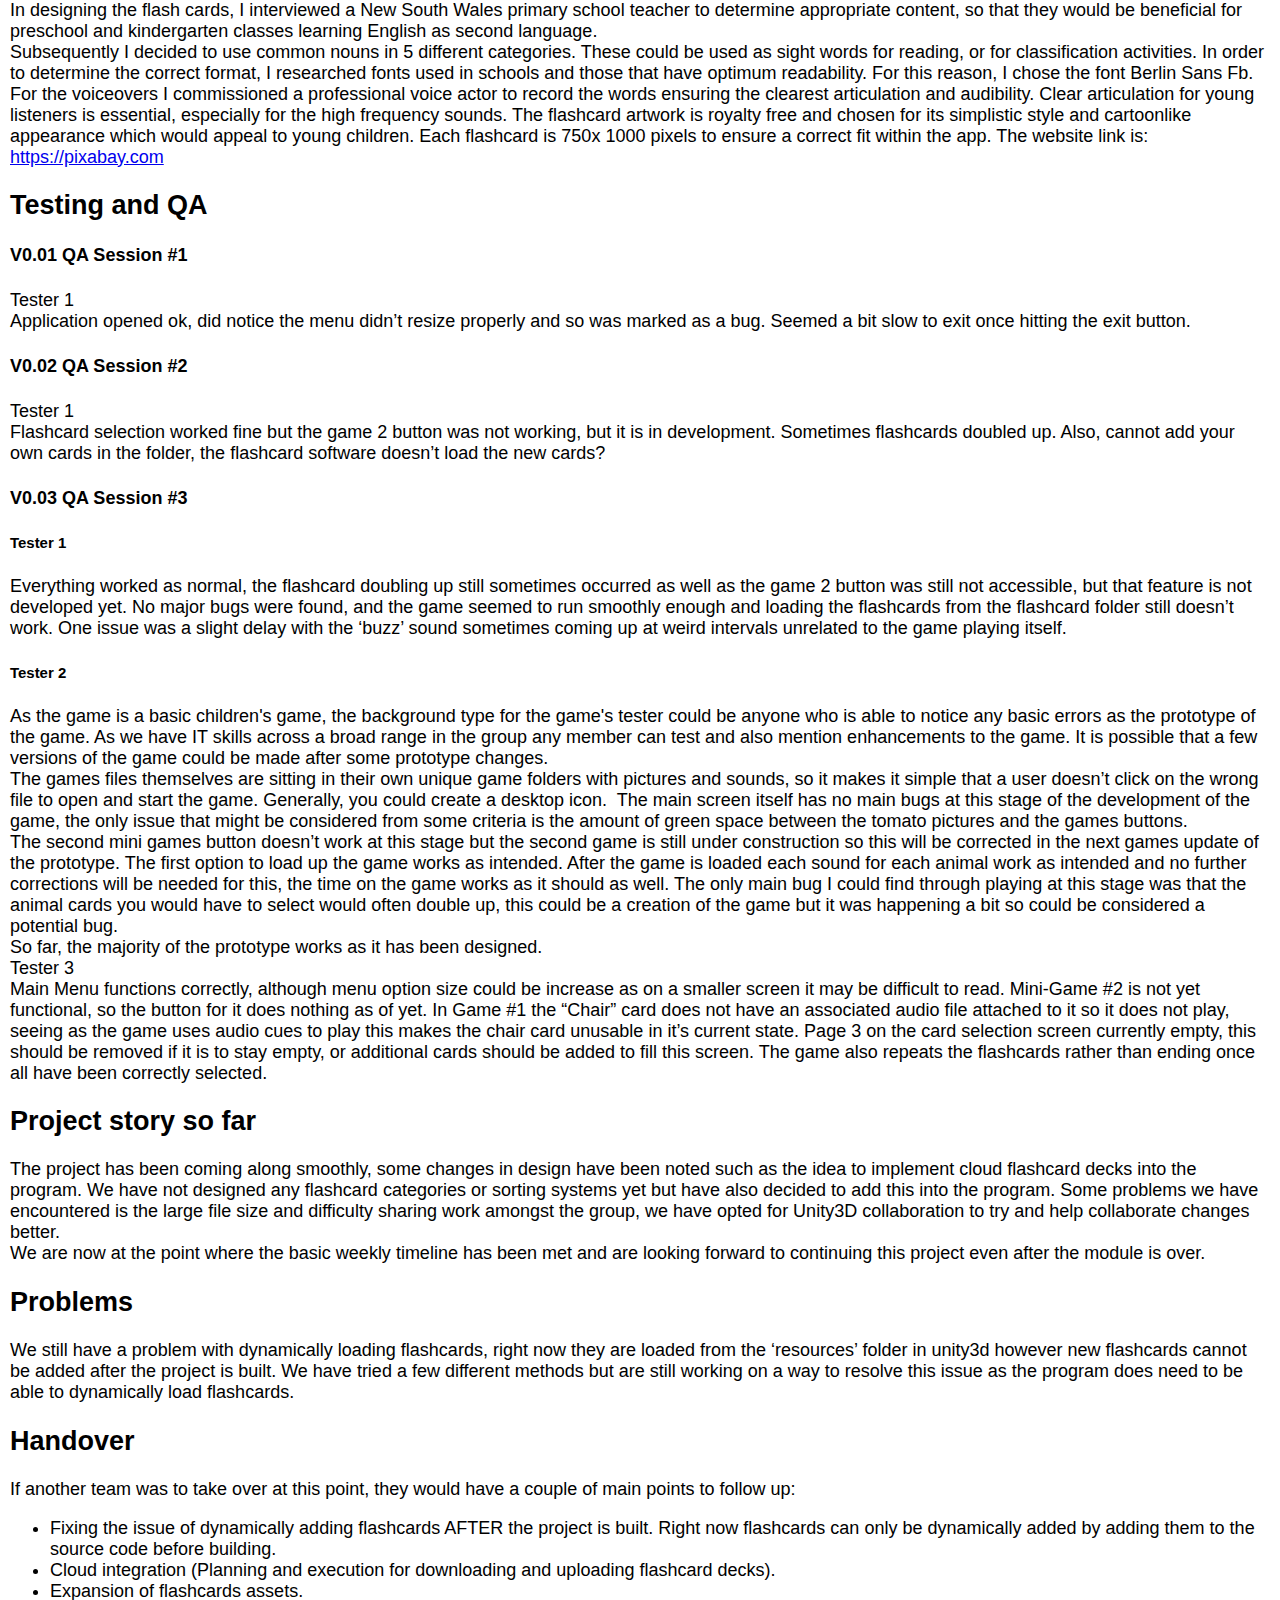
<file: assignment3/plansprogress.html>
<!DOCTYPE html>
<html>
<head>
<link href="style.css" rel="stylesheet" type="text/css">
</head>
<body>

<div class="header">
	<div class="team14">
	</div>
</div>

<div id="navbar">
	<a class="active" href="index.html">Assignment 3: ESL</a>
	  
  <a href="javascript:void(0)">>></a>
  <a href="teamprofile.html">Team Profile</a>
	<a href="overview.html">Project Overview</a>
	  <a href="aimsgoals.html">Aims and Goals</a>
	  <a href="plansprogress.html">Plans and Progress</a>
	  <a href="toolstech.html">Tools and Technologies</a>
			  <a href="testing.html">Testing</a>
		  <a href="risks.html">Risks</a>
		  <a href="processes.html">Processes</a>
	  <a href="jobs.html">Jobs</a>
	  <a href="feedback.html">Group Feedback</a>
</div>
<h1>Plans and Progress </h1>
<h2>The Plan</h2>
<h3>Planned features and flow of the software</h3>
<p>The ESL flashcard system will start with these  features, with the possibility to expand and add more features later as needed: </p>
<ul>
  <li>The main menu </li>
  <li>A collection of stock flashcards (showing  a picture and the English noun below it) </li>
  <li>A flashcard selection screen to choose  the appropriate flashcards </li>
  <li>A system which allows users to add  flashcards </li>
  <li>A &lsquo;Click the correct card&rsquo; mini game </li>
  <li>A &lsquo;Memory&rsquo; mini game </li>
</ul>
<p>Planned  Program Flow Diagram: <br>
  <img width="597" height="303" src="plansprogress_clip_image002.gif"></p>
<h3>The plan for the Main Menu.</h3>
<p>The main menu will consist of three buttons: </p>
<ul>
  <li>&lsquo;Correct Card Game&rsquo; </li>
  <li>&lsquo;Memory Game&rsquo; </li>
  <li>&lsquo;Exit Application&rsquo; </li>
</ul>
<p>Clicking either of the game buttons will proceed  to load up the selected mini-game, whereas the exit button will exit the  application. The application will have an appropriate background image and a  simple music loop. </p>
<h3>The plan for the Flashcards</h3>
<p>The team will make a basic set of twenty  flashcards to the following specifications:<br>
  <img width="288" height="167" src="plansprogress_clip_image004.gif"> <br>
  All flashcards will also have an  accompanying audio file that reads the word on the flashcard in a .wav format.</p>
<h3>The plan for the &lsquo;Flashcard Selection&rsquo; system</h3>
<p>All flashcard image files, and audio files  will be placed in a single folder in the applications root directory in an  images folder, underneath a flashcards folder: (flashcards/images). Each  flashcard image will be named based on the card in the .PNG image format, say  for example &lsquo;pineapple.png&rsquo;.  A  corresponding audio file in the .WAV format will also be placed in an audio  folder in that same flashcards directory (flashcards/audio) and will be named  to match the image name (I.e. pineapple.wav).<br>
  The application will then dynamically load the  image and audio files to create the flashcards in the applications flashcard  selection page. The user will then have to select six flashcards. As the user  clicks flashcards, they will turn green. Once the user has chosen six  flashcards, they will continue to the mini game they had previously selected. </p>
<h3>The plan for the mini game &lsquo;Click the correct card.&rsquo;</h3>
<p>A row of six flashcards will be displayed face  up. The application pronounces one of the cards. The user then has 10 seconds  to click on the matching flashcard. The user gets one point for a correct  answer, or one point deducted for a wrong answer. The round will end when the  application has finished reading all the flashcards. The game will not repeat  the same flashcard twice. <br>
  <img width="600" height="227" src="plansprogress_clip_image006.gif"></p>
<h3>The plan for the mini game &lsquo;Memory&rsquo;</h3>
<p>A grid of flashcards is displayed, which is each  of the six flashcards loaded twice, then distributed randomly on the screen.  The flashcards are face down. The user will then click flashcards in pairs,  looking for matches. As the card turns over, the audio plays.  The user gets a point every time they correctly  reveal a matching pair. The game has a timer that gives the user a time to beat  for the round. The round ends when the user has matched all the pairs, or the  timer runs out. A final score is given based on the time remaining as well as  how many pairs the user successfully matched.<img width="602" height="493" src="plansprogress_clip_image008.gif"> <br>
  The plan for mini game &lsquo;Word Match&rsquo; <br>
  Similar to game 1,  a grid of 10 images is displayed though this time just the image of the object  is shown not the name of the object. The application will display the English  name of one of the objects at the bottom of the screen below the cards, the  user then has 10 seconds to match the word to the image by clicking on the  correct image. After correctly selecting all the correct images the game will  end or after 60 seconds has elapsed. Additional functionality could include  displaying the name of the object in the user&rsquo;s 1st language.</p>
<h3>&nbsp;</h3>
<h3>The plan for the marketing presentation video</h3>
<p>We will create a basic video advertisement  for our flashcard system. The video will showcase all the features of our  program as well as show a small sample video of a non-native child using this  application.</p>
<h3>The plan for the website</h3>
<p>We will create a simple website to show the  product's features as well as allow the user to download the application onto  their system. This website will show system requirements as well as  documentation on how to use our software.</p>
<h2>Progress</h2>
<h3>Programming Development</h3>
<h4>Setting up the Unity project</h4>
<p>The project itself is created using the  name &lsquo;FlashCardSystem&rsquo;. The settings were changed to 2D, rather than 3D as the  program does not utilise the 3D engine of Unity.</p>
<h4>Global Project Assets<strong></strong></h4>
<p>The project itself will consist of several  unity scenes, which are containers which hold the game objects alongside  scripts. As of this version (v0.03), there are three scenes currently setup:</p>
<ul>
  <li>&lsquo;Main Menu&rsquo;: The main menu  users see when they enter the application.</li>
  <li>&lsquo;Flashcard Selection&rsquo;: The  scene that allows users to select which flashcards they will use.</li>
  <li>&lsquo;Mini Game 1&rsquo;: A scene that  plays a simple &lsquo;Choose the correct flashcard&rsquo; mini game.</li>
</ul>
<h4>The main menu Scene</h4>
<p>The main menu consists of a background  image, an exit button, and a list of buttons for each mini game.<br>
  As of version v0.03, this is the current  display that the user will see when they load the application:<br>
  <img width="480" height="446" src="plansprogress_clip_image010.gif"></p>
<h5>Scene Diagram:</h5>
<p><img width="490" height="466" src="plansprogress_clip_image012.gif"></p>
<h5>Main Camera</h5>
<p>This is the main camera that focuses the  screen, the settings were configured to use an orthographic 2D camera set to  five units away to fit the main menu on the screen.</p>
<h5>Canvas UI</h5>
<p>This was created by using a unity &lsquo;canvas  UI&rsquo; object, and some smaller panels inside it. One panel is the overall large  panel that displays the background image, the next panel is a smaller one to  hold in the title text as well as the buttons. The reason UI is used is to  ensure that no matter the screen resolution all objects will fit on the screen.  Inside the Canvas UI is Panel #1. This panel keeps all the UI objects stretched  onto the screen as well as holds a background image, sourced from the royalty  free site (http://clipart-library.com). Inside Panel#1, is Panel#2. This panel  holds the Title Text object which displays the title of our application. <br>
  Inside Panel#2, is Panel#3, which holds all  mini-game buttons. These buttons are used to launch the minigame. They run a  unity UI button touch function to launch a function on the &lsquo;Menu Script&rsquo; C#  script, depending on the button pressed. As of this version (v0.03), only one  mini game is working so only the &lsquo;Mini Game #1&rsquo; button is active. The exit  button is simply there to load the &lsquo;Exit Application&rsquo; function and quit the  application.</p>
<h5>Event System</h5>
<p>This is a default unity object that is  created to register clicks on the &lsquo;Canvas UI&rsquo; objects and buttons, it is  created by default and can be ignored for now.</p>
<h5>Menu Controller/Menu Script</h5>
<p>This is a unity object that is created to  hold the Menu Script. The menu script controls button presses and sets up the  system based on these presses to register the correct button pressed, saved the  game selected in the global variables controller and then load the flash card  selection scene.<br>
  <img width="596" height="361" src="plansprogress_clip_image014.gif"></p>
<h4>The Flashcard Selection Scene</h4>
<p>The flashcard selection scene is loaded  after a user clicks one of the main menu buttons. This scene has three general  tasks:</p>
<ul>
  <li>Dynamically loads flashcards by  pulling both images and audio from the &lsquo;flashcards&rsquo; directory in the  application root.</li>
  <li>Displays the flashcards on a  table of cards, with two rows, five cards per row.</li>
  <li>Allows a user to select the ten  flashcards they will use in the mini game they have selected.</li>
</ul>
<p>As of version v0.03, this is the current  display that the user will see when they load the flashcard selection area of  the application:<br>
  <img width="480" height="383" src="plansprogress_clip_image016.gif"></p>
<h5>Scene Diagram:</h5>
<p><img width="480" height="480" src="plansprogress_clip_image018.gif"></p>
<h5>Main Camera</h5>
<p>This is the main camera that focuses the  screen, the settings were configured to use an orthographic 2D camera set to twenty  units away to fit the main menu on the screen. This is a difference in distance  as opposed to the main menu</p>
<h5>Canvas UI</h5>
<p>This was created by using a unity &lsquo;canvas  UI&rsquo; object, in the flashcard selection scene it is simply used to display the  three different text objects, &lsquo;Selected Text&rsquo; which tells the user how many  flashcards they have already selected, &lsquo;Title Text&rsquo; which tells the user to  select ten flashcards and &lsquo;Page Number&rsquo; which shows the current page of the  flashcards you are viewing.</p>
<h5>Event System</h5>
<p>This is a default unity object that is  created to register clicks on the &lsquo;Canvas UI&rsquo; objects and buttons, it is  created by default and can be ignored for now.</p>
<h5>Flashcard Controller / Flashcard Loader Script</h5>
<p>This is a unity object that is created to hold  the Flashcard Loader Script. The flashcard loader script is responsible for  reading all files in the applications root directory, flashcards folder and  creating the unity game objects for these flashcards.<br>
  <img width="555" height="447" src="plansprogress_clip_image020.gif"></p>
<ul>
  <li>Loads all images in the  /application directory/flashcards/images/ folder.</li>
  <li>Loads all images in the  /application directory/flashcards/audio/ folder.</li>
  <li>Matches these files together  and creates flashcard objects that will have both the image and the audio  files.</li>
  <li>Moves on to the display cards method.</li>
</ul>
<p><img width="480" height="252" src="plansprogress_clip_image022.gif"> <br>
  Here the application displays all the  created cards in two rows, with five cards per row. If there are more than  this, they will not be loaded unless the user changes the page.<br>
  <img width="480" height="371" src="plansprogress_clip_image024.gif"> <br>
  Here the application awaits either &lsquo;Left  Arrow&rsquo; or &lsquo;Right Arrow&rsquo; buttons to be pressed, it then changes the page of the  flashcards the user is viewing. If the user is already at page 1, it will not  allow the user to continue going back, as well as if the user is at the end of  the flashcards, the user will not be allowed to continue forward.<br>
  <img width="480" height="238" src="plansprogress_clip_image026.gif"> <br>
  This Update Elements GUI function is run  every every time a button is pressed to update the graphics user interface  (GUI) of the user. It changes arrows to red if they are unavailable to be  pressed, as well as the continue button to red if the user has not selected  enough flashcards to proceed. It also increments the selected flashcards text  so the user can see how many flashcards they have already selected.<br>
  <img width="480" height="120" src="plansprogress_clip_image028.gif"> <br>
  These functions come in from the flashcard  scripts on the flashcard objects and add/remove them from the selected  flashcards list. The selected flashcards list is used to be passed into the  next scene, the selected game from the main menu, so that the users correct  flashcards are used when they play their selected mini game.<br>
  <img width="542" height="288" src="plansprogress_clip_image030.gif"> <br>
  This Continue to Game function is used when  the user clicks the &lsquo;continue&rsquo; button the GUI. It first checks if the user has  selected 10 flashcards, then proceeds to save the name of all the selected  flashcards and saves them in the global variables controller to be carried onto  the next scene. If the user has not selected 10 flashcards, the user will hear  a buzz and not be able to continue.</p>
<h5>Flashcard Game Objects / Flashcard Script:</h5>
<p>The flashcard game object has both an image  an audio attached to it. It is created by the flash card loader script. This is  the game object that physically shows up as card in the game itself.<br>
  Here is an example of two of these objects  appearing in the flashcard selection screen.<br>
  <img width="480" height="310" src="plansprogress_clip_image032.gif"> <br>
  Attached to these flashcard objects is  &lsquo;flashcard&rsquo; script. This handles users' interactions with the flashcard's game  objects.<br>
  <img width="480" height="440" src="plansprogress_clip_image034.gif"> <br>
  The flashcard script simply listens for a  click on the flashcard game object, then sends passes itself to the flashcard  loader script when pressed. If it has already been pressed, it sends the  request to deselect it.</p>
<h4>Game #1 Scene</h4>
<p>This game is created with the following  configuration, first the user hears audio from one of the cards at random, then  they must click on the cards. If they click the incorrect card, it turns red  and one point is deducted. If they hit the correct card, a point is added, and  a new cards audio is played. The user has 60 seconds to get as many points as  possible. When the time runs out, the user can no longer click on anymore  cards.<br>
  Here is an example of the Game # 1 scene as  of v0.03.<br>
  <img width="480" height="384" src="plansprogress_clip_image036.gif"> <br>
  Here is the diagram for game #1.<br>
  <img width="416" height="480" src="plansprogress_clip_image038.gif"></p>
<h5>Main Camera</h5>
<p>This is the main camera that focuses the  screen, the settings were configured to use an orthographic 2D camera set to  twenty units away to fit the game #1 scene</p>
<h5>Canvas UI</h5>
<p>Three text components are here, used to  display the score, the time remaining and show the title text.</p>
<h5>Event System</h5>
<p>This is a default unity object that is  created to register clicks on the &lsquo;Canvas UI&rsquo; objects and buttons, it is  created by default and can be ignored for now.</p>
<h5>Game Controller / Game 1 Script</h5>
<p>This is a unity object that is created to  hold the Menu Script. The menu script controls button presses and sets up the  system based on these presses to register the correct button pressed, saved the  game selected in the global variables controller and then load the flash card  selection scene.<br>
  <img width="480" height="383" src="plansprogress_clip_image040.gif"> <br>
  This Create Cards method runs through and  loads cards and image files from the folder based on what was passed through  during the flashcard selection screen.<br>
  <img width="480" height="232" src="plansprogress_clip_image042.gif"> <br>
  This Display Cards method sets the cards in  a 2x5 grid on the game playing area, and adds it dynamically to allow a change  in the amount of cards later on if the project design changes.<br>
  <img width="480" height="95" src="plansprogress_clip_image044.gif"> <br>
  This method is run every time a flashcard  is correctly selected to choose a new random card for the user to find.<br>
  <img width="480" height="331" src="plansprogress_clip_image046.gif"> <br>
  This method is run when the mouse is  clicked on a card to either give a ding and add a point if the card clicked is  correct, or a buzz if the card clicked is incorrect. If the card is incorrect,  the card will change colour to red to allow the user to know that the card  selected was not the correct card.<br>
  <img width="480" height="71" src="plansprogress_clip_image048.gif"> <br>
  This updates the user's graphics user  interface to show seconds remaining as well as update the users score.<br>
  <img width="323" height="205" src="plansprogress_clip_image050.gif"> <br>
  This is the timer that counts down the  seconds, if time runs out the game will progress to game over.<br>
  <img width="480" height="222" src="plansprogress_clip_image052.gif"> <br>
  This method is run to ensure the game stops  and the users score is finalised at the end of the round.</p>
<h4>Application version log:</h4>
<h5>V0.01</h5>
<p>--Creation of Unity Project.<br>
  --Creation of Main Menu Scene.<br>
  --Creation of Buttons for Main Menu.<br>
  --Creation of Main Menu UI.<br>
  --Creation of Main Menu Controller.<br>
  --Basic Main Menu Scene completed. Will  need to revise and update in a later version.<br>
  V0.02 <br>
  --Creation of flashcard selection scene.<br>
  --Creation of flashcards selection buttons.<br>
  --Creation of flashcard loader script.<br>
  --Creation of the flashcard script.<br>
  --Flashcard Selection scene complete.<br>
  V0.03 <br>
  --Creation of Game #1 Scene.<br>
  --Creation of GameController.<br>
  --Creation of Game1Script.<br>
  --Game #1 Scene complete.</p>
<h4>Programming still to do:</h4>
<h5>Flashcard dynamic loading issues</h5>
<p>The flashcard software must be able to load  flashcards dynamically by the user AFTER the project is built from the source  files, however right now flashcards can only be added before the project is  built. This is a bug and problem in code design which needs to be resolved, we  are looking into how to do this now.</p>
<h5>Game # 2-?</h5>
<p>The project still needs the addition of  more mini games, starting firstly with the planned-out memory game that will  need to be created. This can be created following the similar pattern of how  game # 1 was created.</p>
<h5>Game # 3-?</h5>
<p>A planned 3rd  mini-game is to be created, in addition to the &lsquo;memory&rsquo; game. This can also be  created following the similar pattern of how game # 1 was created.</p>
<h5>Cloud integration and downloading and sharing of flashcard  packs</h5>
<p>Another planned feature is the idea of  sharing flashcard packs. An upload and download function would need to be  created on a cloud repository with unity3D functions set to be able to load  these at will.</p>
<h2>Assets Acquisition and Creation</h2>
<p>In designing the flash cards, I interviewed  a New South Wales primary school teacher to determine appropriate content, so  that they would be beneficial for preschool and kindergarten classes learning  English as second language. <br>
  Subsequently I decided to use common nouns  in 5 different categories. These could be used as sight words for reading, or  for classification activities. In order to determine the correct format, I  researched fonts used in schools and those that have optimum readability. For  this reason, I chose the font Berlin Sans Fb. <br>
  For the voiceovers I commissioned a  professional voice actor to record the words ensuring the clearest articulation  and audibility. Clear articulation for young listeners is essential, especially  for the high frequency sounds. The flashcard artwork is royalty free and chosen  for its simplistic style and cartoonlike appearance which would appeal to young  children. Each flashcard is 750x 1000 pixels to ensure a correct fit within the  app. The website link is: <a href="https://pixabay.com/">https://pixabay.com</a></p>
<h2>Testing and QA</h2>
<h4>V0.01 QA Session #1</h4>
<p>Tester 1<br>
  Application opened ok, did notice the menu  didn&rsquo;t resize properly and so was marked as a bug. Seemed a bit slow to exit  once hitting the exit button.</p>
<h4>V0.02 QA Session #2 </h4>
<p>Tester 1<br>
  Flashcard selection worked fine but the  game 2 button was not working, but it is in development. Sometimes flashcards  doubled up. Also, cannot add your own cards in the folder, the flashcard  software doesn&rsquo;t load the new cards?</p>
<h4>V0.03 QA Session #3 </h4>
<h5>Tester 1 </h5>
<p>Everything worked as normal, the flashcard  doubling up still sometimes occurred as well as the game 2 button was still not  accessible, but that feature is not developed yet. No major bugs were found,  and the game seemed to run smoothly enough and loading the flashcards from the  flashcard folder still doesn&rsquo;t work. One issue was a slight delay with the  &lsquo;buzz&rsquo; sound sometimes coming up at weird intervals unrelated to the game  playing itself.</p>
<h5>Tester 2 </h5>
<p>As the game  is a basic children's game, the background type for the game's tester could be  anyone who is able to notice any basic errors as the prototype of the game. As  we have IT skills across a broad range in the group any member can test and  also mention enhancements to the game. It is possible that a few versions of  the game could be made after some prototype changes.<br>
  The games  files themselves are sitting in their own unique game folders with pictures and  sounds, so it makes it simple that a user doesn&rsquo;t click on the wrong file to  open and start the game. Generally, you could create a desktop icon.  The main screen itself has no main bugs at  this stage of the development of the game, the only issue that might be  considered from some criteria is the amount of green space between the tomato pictures  and the games buttons.<br>
  The second  mini games button doesn&rsquo;t work at this stage but the second game is still under  construction so this will be corrected in the next games update of the  prototype. The first option to load up the game works as intended. After the  game is loaded each sound for each animal work as intended and no further  corrections will be needed for this, the time on the game works as it should as  well. The only main bug I could find through playing at this stage was that the  animal cards you would have to select would often double up, this could be a  creation of the game but it was happening a bit so could be considered a  potential bug.<br>
  So far, the  majority of the prototype works as it has been designed. <br>
  Tester 3<br>
  Main Menu functions correctly, although menu option size could be  increase as on a smaller screen it may be difficult to read. Mini-Game #2 is  not yet functional, so the button for it does nothing as of yet. In Game #1 the  &ldquo;Chair&rdquo; card does not have an associated audio file attached to it so it does  not play, seeing as the game uses audio cues to play this makes the chair card  unusable in it&rsquo;s current state. Page 3 on the card selection screen currently  empty, this should be removed if it is to stay empty, or additional cards should  be added to fill this screen. The game also repeats the flashcards rather than  ending once all have been correctly selected. </p>
<h2>Project story so far</h2>
<p>The project has been coming along smoothly,  some changes in design have been noted such as the idea to implement cloud  flashcard decks into the program. We have not designed any flashcard categories  or sorting systems yet but have also decided to add this into the program. Some  problems we have encountered is the large file size and difficulty sharing work  amongst the group, we have opted for Unity3D collaboration to try and help  collaborate changes better.<br>
  We are now at the point where the basic  weekly timeline has been met and are looking forward to continuing this project  even after the module is over.</p>
<h2>Problems</h2>
<p>We still have a problem with dynamically  loading flashcards, right now they are loaded from the &lsquo;resources&rsquo; folder in  unity3d however new flashcards cannot be added after the project is built. We  have tried a few different methods but are still working on a way to resolve  this issue as the program does need to be able to dynamically load flashcards.</p>
<h2>Handover</h2>
<p>If another team was to take over at this  point, they would have a couple of main points to follow up:</p>
<ul>
  <li>Fixing the issue of dynamically  adding flashcards AFTER the project is built. Right now flashcards can only be  dynamically added by adding them to the source code before building.</li>
  <li>Cloud integration (Planning and  execution for downloading and uploading flashcard decks).</li>
  <li>Expansion of flashcards assets.</li>
  <li>Adding background music and  images.</li>
  <li>Creation of a second or more  mini games.</li>
</ul>
<h1>Roles</h1>
<p>For our group we have decided not to go  with individual roles, but with section the work into categories of work that  need to be done. We have identified six categories that will need to be  completed. The reason we have chosen this approach as opposed to singular roles  is so that people may take up multiple tasks and roles if they wish to do so.  Here are the categories we have chosen to go with, all work in our timeframe as  well as project progress will also be separated into these roles if they are  applicable.</p>
<h2>Admin</h2>
<p>This will consist of all organisation on  our platforms, including Trello/slack/discord/GitHub, meetings, the document  report as well as all other admin related tasks. Another task falling under  this category is the compiling and quality control of our reports and  documents. This will also include the work on the rest of the document less  related to our project, for example the team profile section on our main  document.</p>
<h2>Programming</h2>
<p>This will consist of all work related to  programming and development and will mainly focus on the use of Unity3D to  create the actual application as well as creating logs. Programming will also  be responsible for documenting, screenshotting and explaining our development  process so it is easy for another team to pick up our project.</p>
<h2>Assets acquisition/creation</h2>
<p>This will be all asset acquisition and  creation. This involves creating the flashcards, recording audio, finding  background images and any other graphics/audio we might need for our project.  This will also encompass the creating of a progress report for this process and  have we have managed so far.</p>
<h2>Testing/QA</h2>
<p>Testing will be all testing and QA on our  application project, as well as the creation of reports showing testing and QA  information.</p>
<h2>Website Creation/Updating</h2>
<p>This will be work related to the updating  of our GitHub page to reflect all the new content generated by Assignment 3.</p>
<h2>Presentation Video</h2>
<p>All work related to the creation and  storyboarding of our presentation video for our application.</p>
<h1>Scope and Limits</h1>
<p>The general scope of this project does seem  to be possible to do in the allotted time, as the project itself is reasonable  for six people to create. We have, however, placed some limits on creating this  application to deal with scope creep and help us meet and manage our time and  work commitments on this project.<br>
  One of these limits has been the number of  mini games we will produce, as it stands now, we only plan to add two. Ideally,  if time and scope constraints weren&rsquo;t an issue, we would want to add many more  mini games to the application.<br>
  Another limit on our project is the number  of flashcards we will create and supply with the application. A set of twenty  is a rather modest number. Ideally, we would have many more. An ESL flashcard  application such as this should have at least 200 or so cards in a stock  version. We plan an enhancement where the users may create their own  flashcards, but we would prefer more flashcards bundled with the stock application.</p>
<br clear="all">
<script>
window.onscroll = function() {myFunction()};

var navbar = document.getElementById("navbar");
var sticky = navbar.offsetTop;

function myFunction() {
  if (window.pageYOffset >= sticky) {
    navbar.classList.add("sticky")
  } else {
    navbar.classList.remove("sticky");
  }
}
  </script>
</body>
</html>
</file>
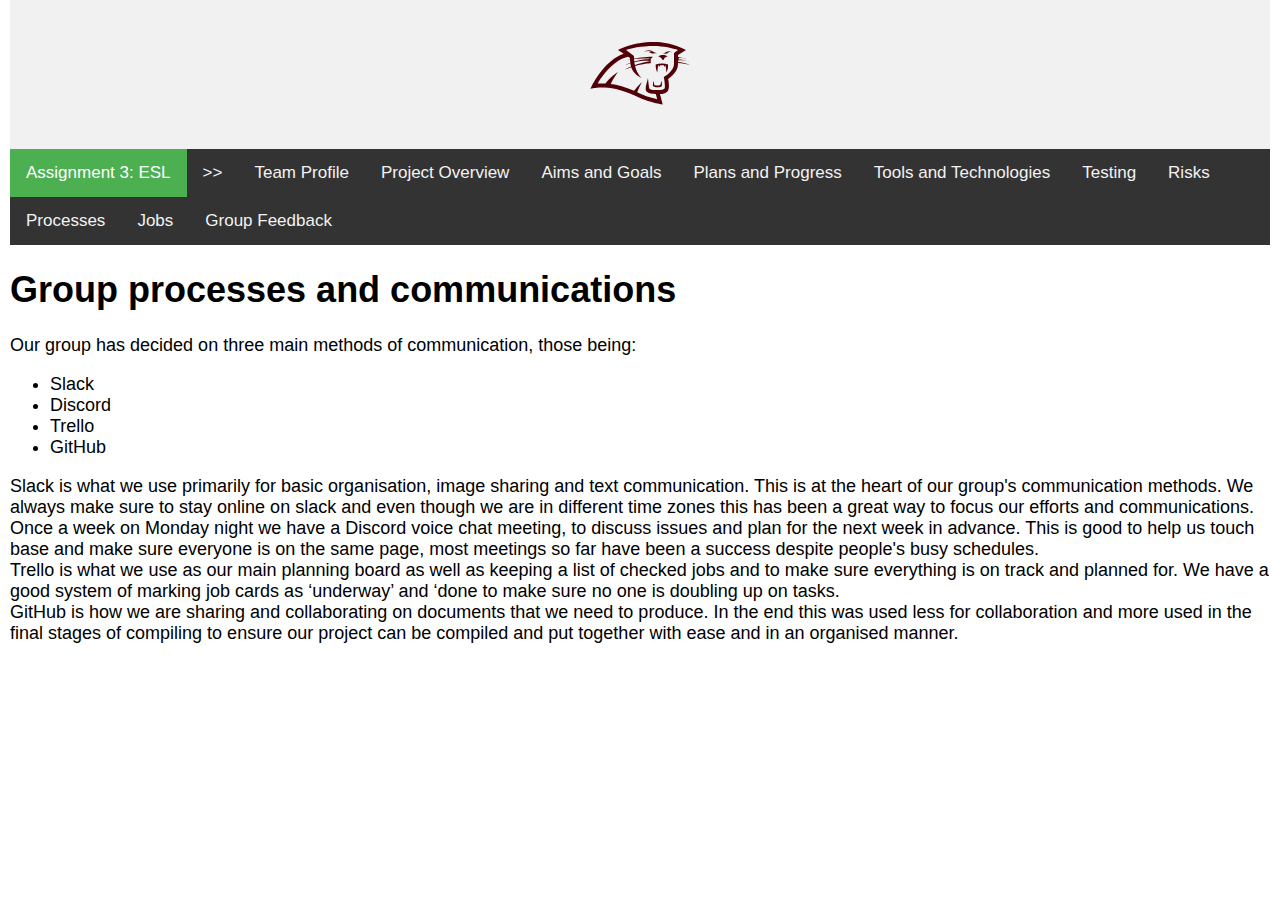
<file: assignment3/processes.html>
<!DOCTYPE html>
<html>
<head>
<link href="style.css" rel="stylesheet" type="text/css">
</head>
<body>

<div class="header">
	<div class="team14">
	</div>
</div>

<div id="navbar">
	<a class="active" href="index.html">Assignment 3: ESL</a>
	  
  <a href="javascript:void(0)">>></a>
  <a href="teamprofile.html">Team Profile</a>
	<a href="overview.html">Project Overview</a>
	  <a href="aimsgoals.html">Aims and Goals</a>
	  <a href="plansprogress.html">Plans and Progress</a>
	  <a href="toolstech.html">Tools and Technologies</a>
			  <a href="testing.html">Testing</a>
		  <a href="risks.html">Risks</a>
		  <a href="processes.html">Processes</a>
	  <a href="jobs.html">Jobs</a>
	  <a href="feedback.html">Group Feedback</a>
</div>
<h1>Group processes and communications</h1>
<p>Our group has decided on three main methods  of communication, those being:</p>
<ul>
  <li>Slack</li>
  <li>Discord</li>
  <li>Trello</li>
  <li>GitHub</li>
</ul>
<p>Slack is what we use primarily for basic  organisation, image sharing and text communication. This is at the heart of our  group's communication methods. We always make sure to stay online on slack and  even though we are in different time zones this has been a great way to focus  our efforts and communications.<br>
  Once  a week on Monday night we have a Discord voice chat meeting, to discuss issues  and plan for the next week in advance. This is good to help us touch base and  make sure everyone is on the same page, most meetings so far have been a  success despite people's busy schedules.<br>
  Trello is what we use as our main planning  board as well as keeping a list of checked jobs and to make sure everything is  on track and planned for. We have a good system of marking job cards as  &lsquo;underway&rsquo; and &lsquo;done to make sure no one is doubling up on tasks.<br>
  GitHub is how we are sharing and collaborating  on documents that we need to produce. In the end this was used less for  collaboration and more used in the final stages of compiling to ensure our  project can be compiled and put together with ease and in an organised manner.</p>
<script>
window.onscroll = function() {myFunction()};

var navbar = document.getElementById("navbar");
var sticky = navbar.offsetTop;

function myFunction() {
  if (window.pageYOffset >= sticky) {
    navbar.classList.add("sticky")
  } else {
    navbar.classList.remove("sticky");
  }
}
  </script>
</body>
</html>
</file>
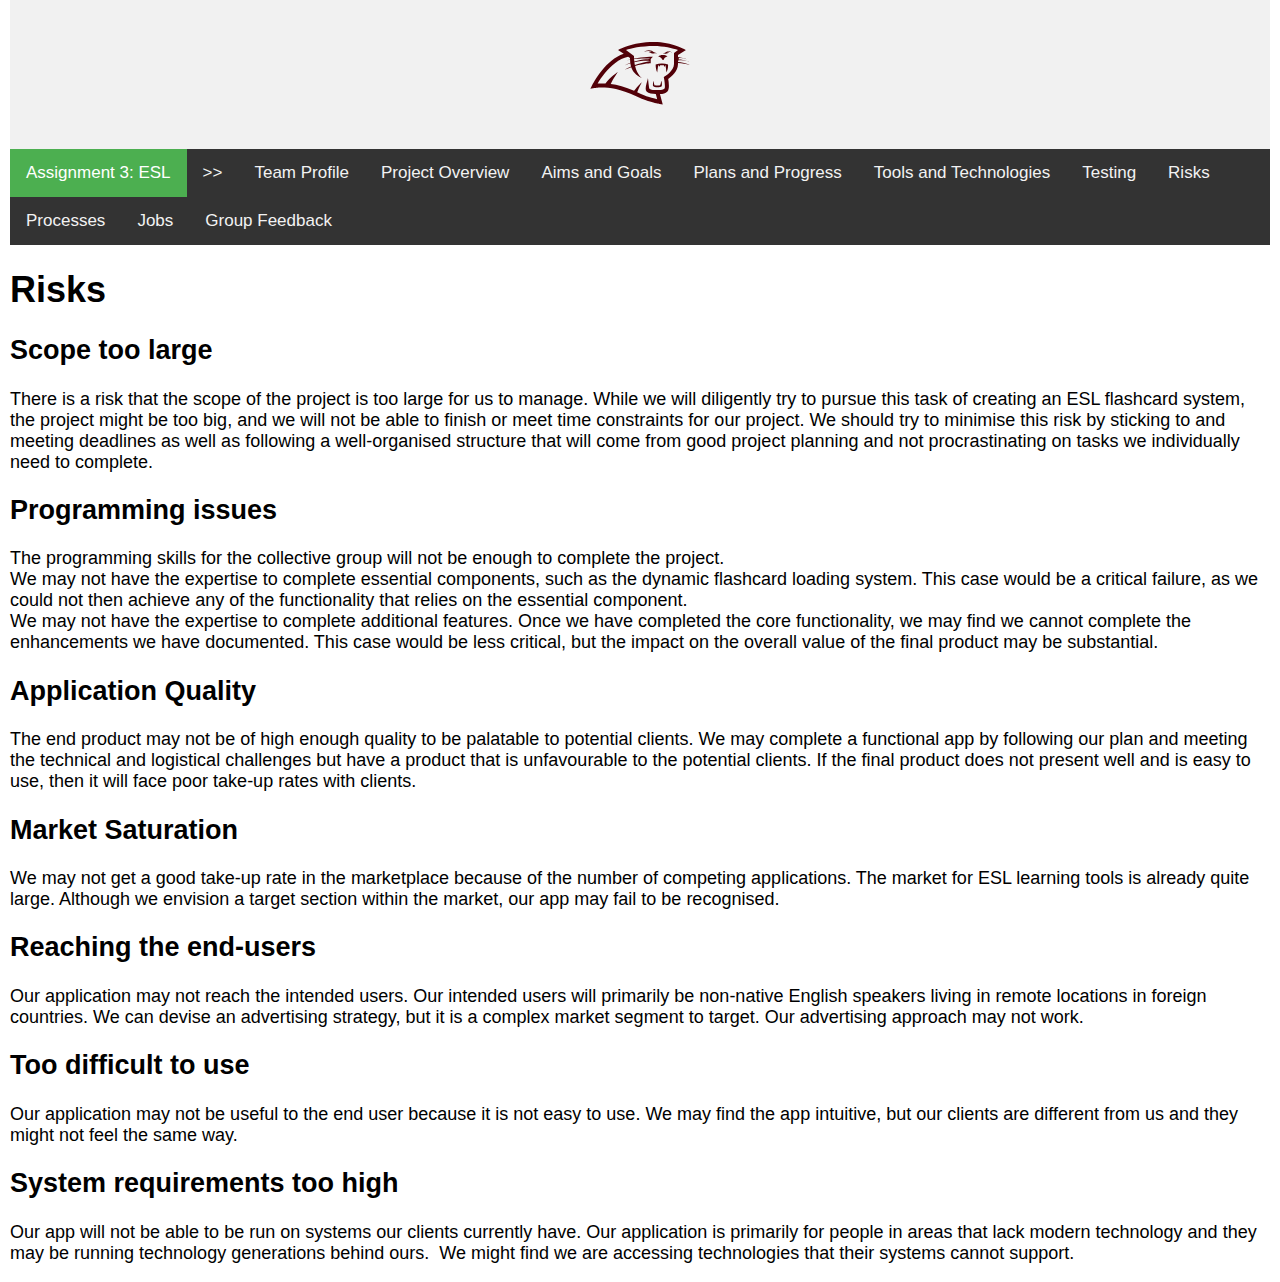
<file: assignment3/risks.html>
<!DOCTYPE html>
<html>
<head>
<link href="style.css" rel="stylesheet" type="text/css">
</head>
<body>

<div class="header">
	<div class="team14">
	</div>
</div>

<div id="navbar">
	<a class="active" href="index.html">Assignment 3: ESL</a>
	  
  <a href="javascript:void(0)">>></a>
  <a href="teamprofile.html">Team Profile</a>
	<a href="overview.html">Project Overview</a>
	  <a href="aimsgoals.html">Aims and Goals</a>
	  <a href="plansprogress.html">Plans and Progress</a>
	  <a href="toolstech.html">Tools and Technologies</a>
			  <a href="testing.html">Testing</a>
		  <a href="risks.html">Risks</a>
		  <a href="processes.html">Processes</a>
	  <a href="jobs.html">Jobs</a>
	  <a href="feedback.html">Group Feedback</a>
</div>
<h1>Risks</h1>
<h2>Scope too large</h2>
<p>There is a risk that the scope of the project  is too large for us to manage. While we will diligently try to pursue this task  of creating an ESL flashcard system, the project might be too big, and we will  not be able to finish or meet time constraints for our project. We should try  to minimise this risk by sticking to and meeting deadlines as well as following  a well-organised structure that will come from good project planning and not  procrastinating on tasks we individually need to complete.</p>
<h2>Programming issues</h2>
<p>The programming skills for the collective  group will not be enough to complete the project. <br>
  We may not have the expertise to complete  essential components, such as the dynamic flashcard loading system. This case  would be a critical failure, as we could not then achieve any of the functionality  that relies on the essential component. <br>
  We may not have the expertise to complete  additional features. Once we have completed the core functionality, we may find  we cannot complete the enhancements we have documented. This case would be less  critical, but the impact on the overall value of the final product may be  substantial.</p>
<h2>Application Quality</h2>
<p>The end product may not be of high enough  quality to be palatable to potential clients. We may complete a functional app  by following our plan and meeting the technical and logistical challenges but  have a product that is unfavourable to the potential clients. If the final  product does not present well and is easy to use, then it will face poor  take-up rates with clients.</p>
<h2>Market Saturation</h2>
<p>We may not get a good take-up rate in the  marketplace because of the number of competing applications. The market for ESL  learning tools is already quite large. Although we envision a target section  within the market, our app may fail to be recognised. </p>
<h2>Reaching the end-users</h2>
<p>Our application may not reach the intended  users. Our intended users will primarily be non-native English speakers living  in remote locations in foreign countries. We can devise an advertising  strategy, but it is a complex market segment to target. Our advertising  approach may not work.</p>
<h2>Too difficult to use</h2>
<p>Our application may not be useful to the  end user because it is not easy to use. We may find the app intuitive, but our  clients are different from us and they might not feel the same way.</p>
<h2>System requirements too high</h2>
<p>Our app will not be able to be run on  systems our clients currently have. Our application is primarily for people in  areas that lack modern technology and they may be running technology  generations behind ours.  We might find  we are accessing technologies that their systems cannot support.</p>
<script>
window.onscroll = function() {myFunction()};

var navbar = document.getElementById("navbar");
var sticky = navbar.offsetTop;

function myFunction() {
  if (window.pageYOffset >= sticky) {
    navbar.classList.add("sticky")
  } else {
    navbar.classList.remove("sticky");
  }
}
  </script>
</body>
</html>
</file>
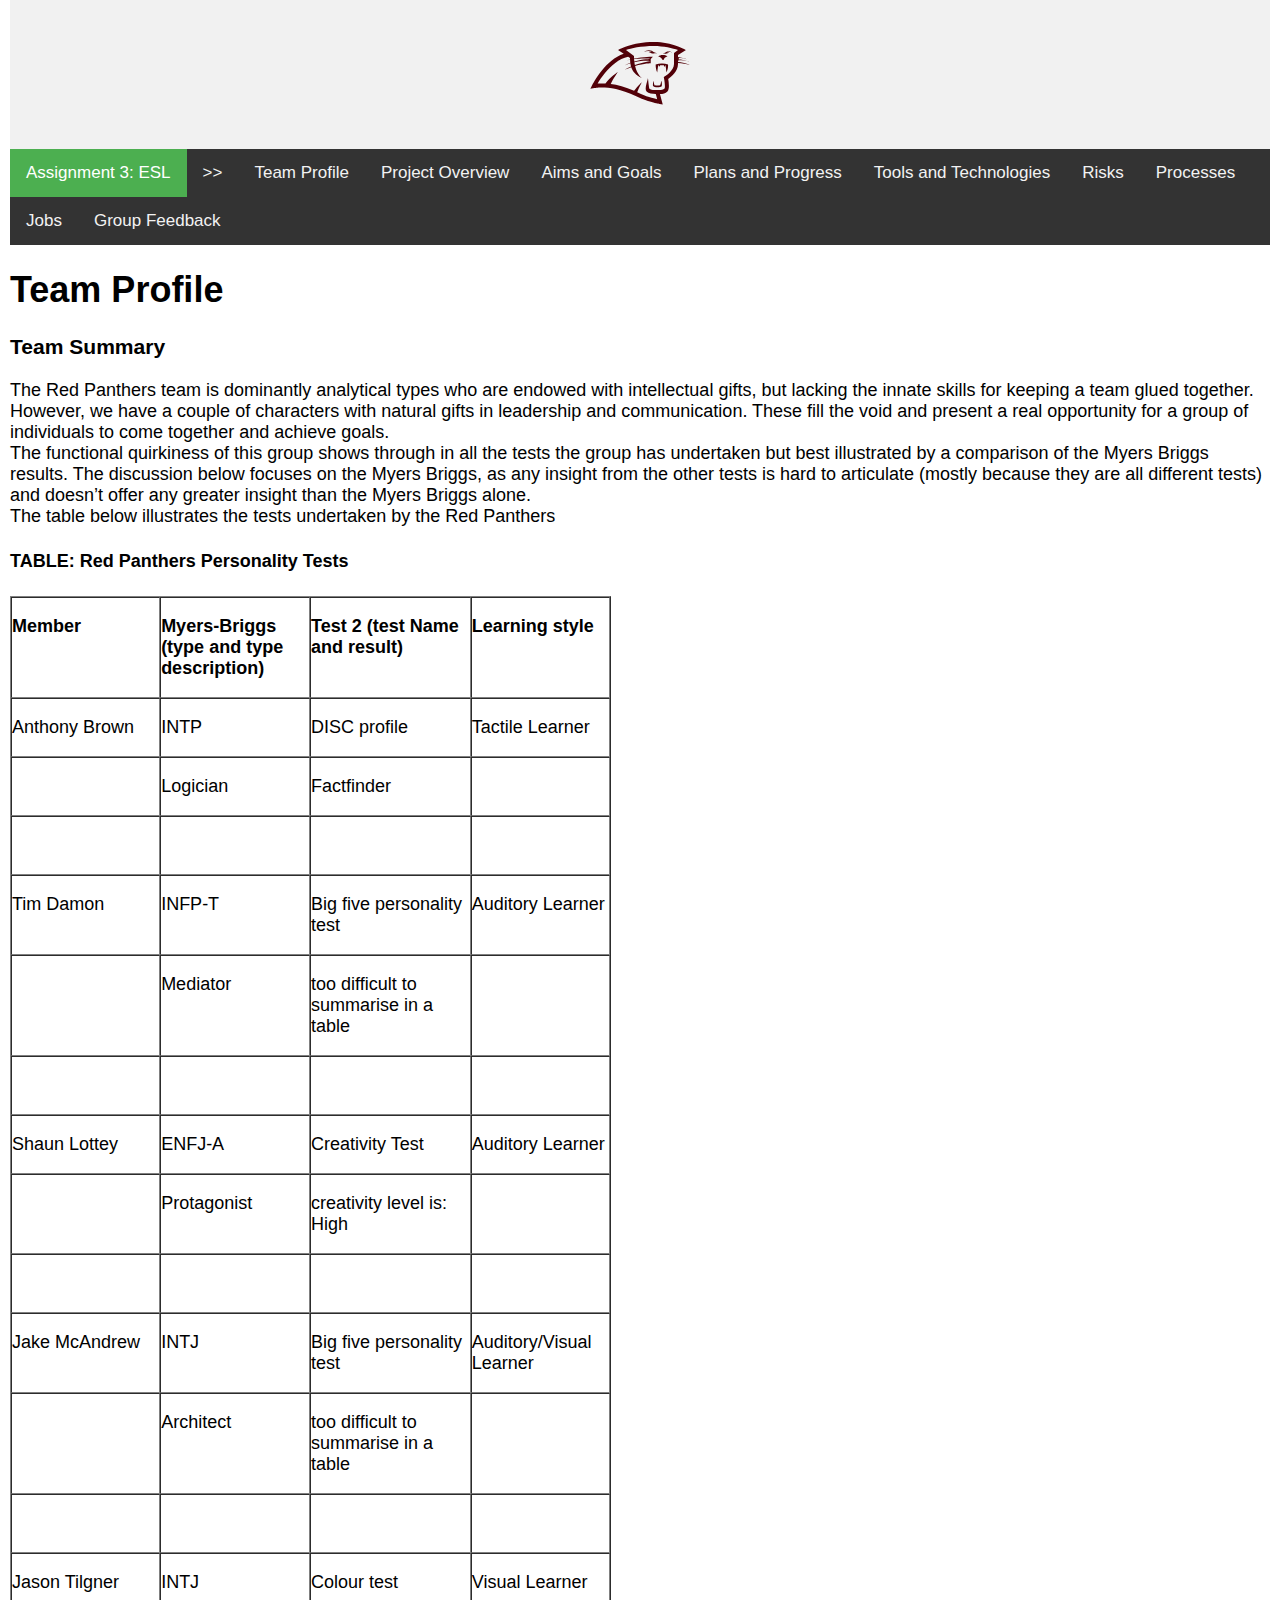
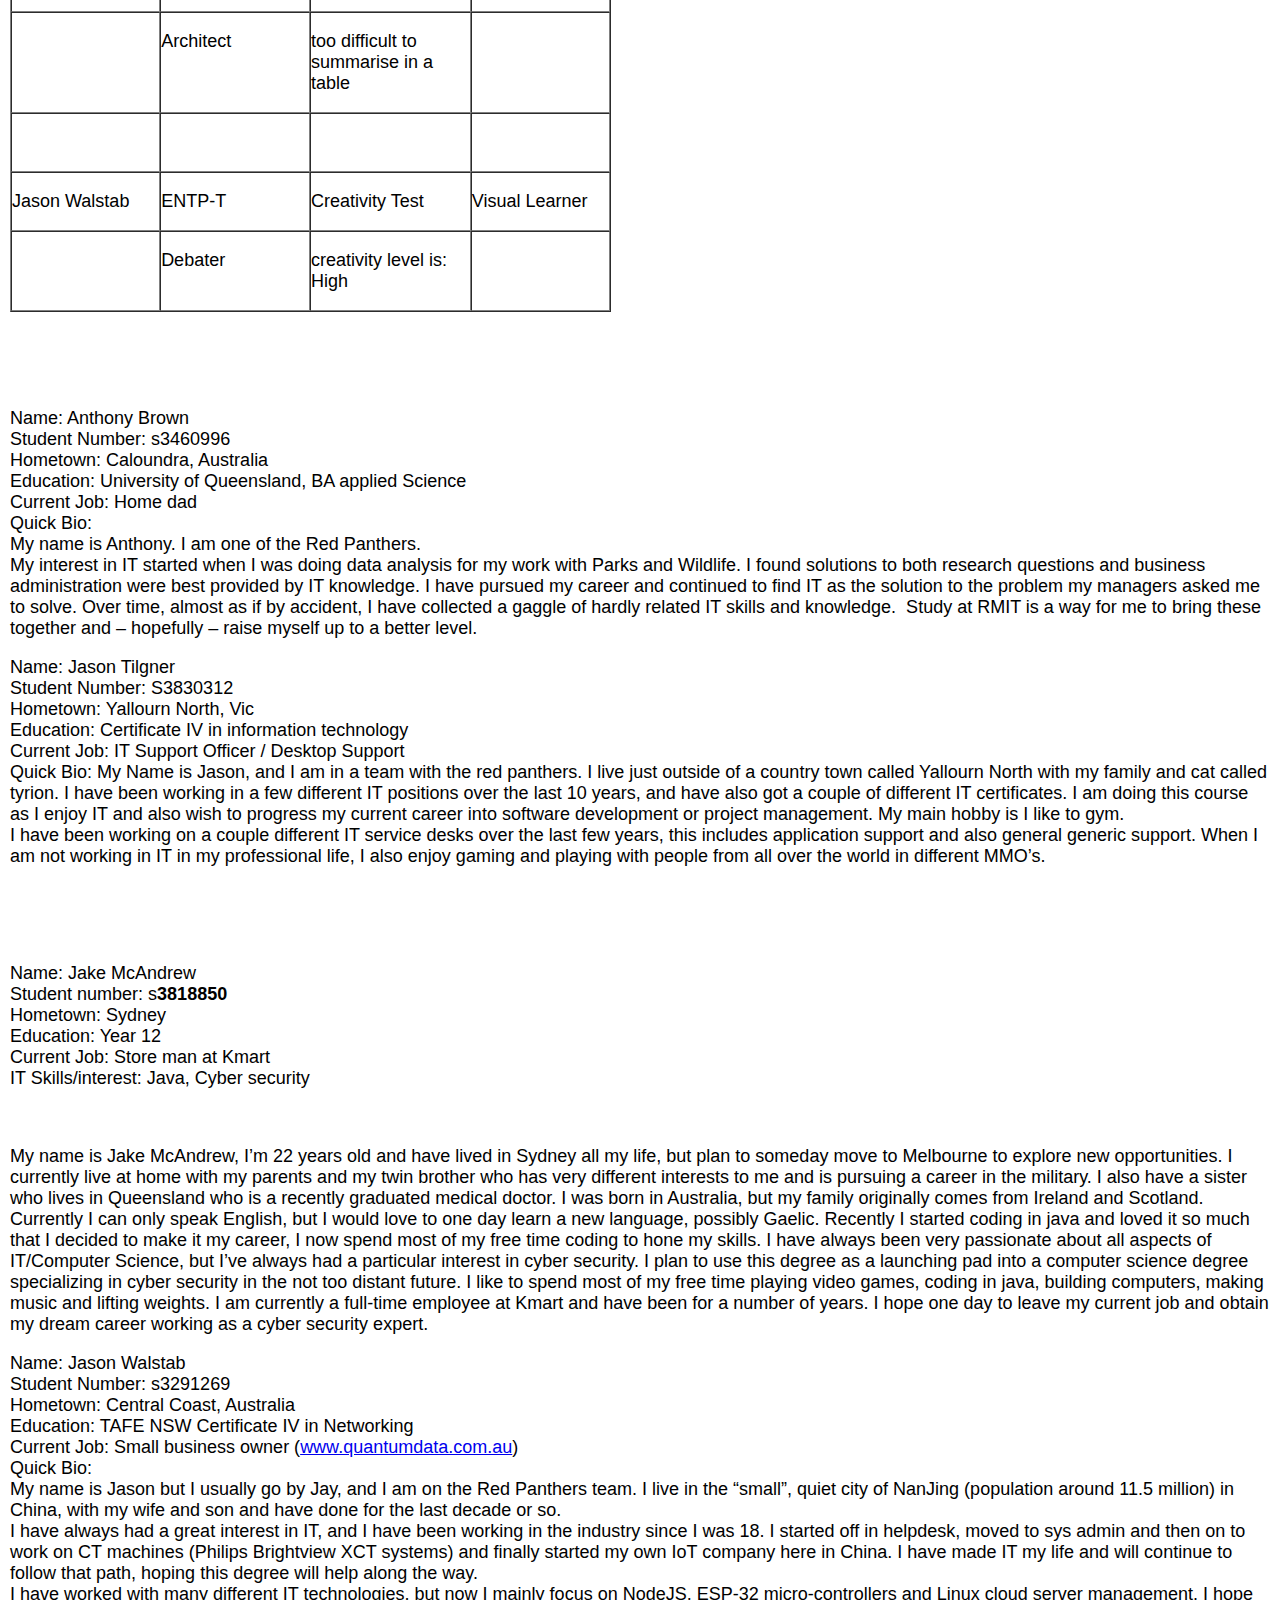
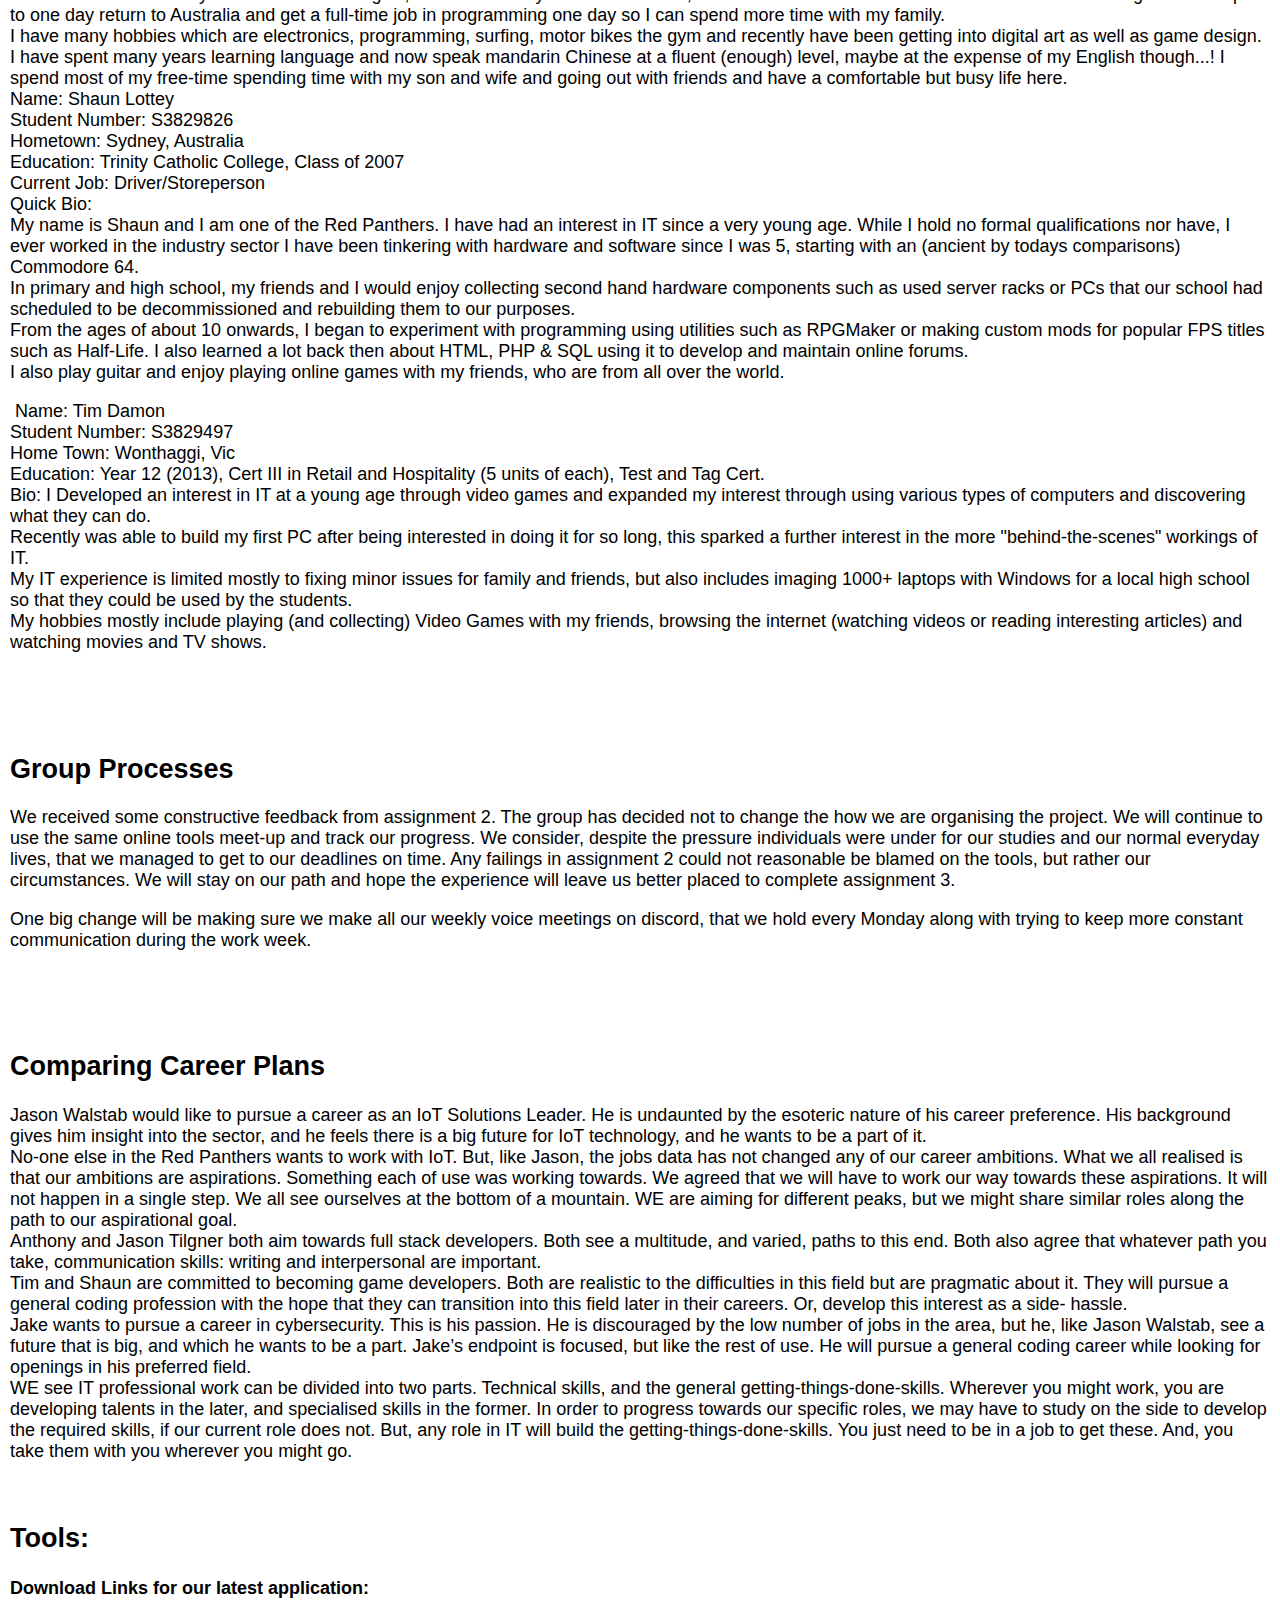
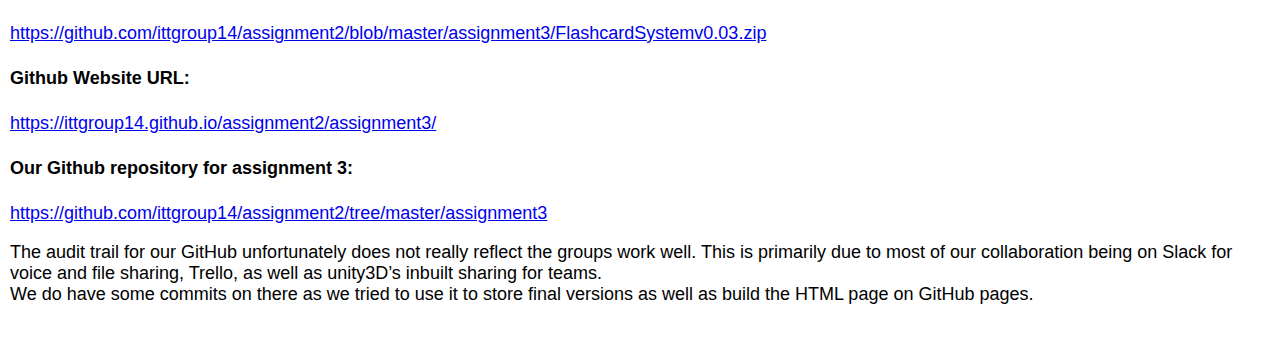
<file: assignment3/teamprofile.html>
<!DOCTYPE html>
<html>
<head>
<link href="style.css" rel="stylesheet" type="text/css">
</head>
<body>

<div class="header">
	<div class="team14">
	</div>
</div>

<div id="navbar">
	<a class="active" href="index.html">Assignment 3: ESL</a>
	  
  <a href="javascript:void(0)">>></a>
  <a href="teamprofile.html">Team Profile</a>
	<a href="overview.html">Project Overview</a>
	  <a href="aimsgoals.html">Aims and Goals</a>
	  <a href="plansprogress.html">Plans and Progress</a>
	  <a href="toolstech.html">Tools and Technologies</a>
		  <a href="risks.html">Risks</a>
		  <a href="processes.html">Processes</a>
	  <a href="jobs.html">Jobs</a>
	  <a href="feedback.html">Group Feedback</a>
</div>
<h1>Team Profile</h1>
<h3>Team Summary</h3>
<p>The Red Panthers team is dominantly  analytical types who are endowed with intellectual gifts, but lacking the  innate skills for keeping a team glued together. However, we have a couple of  characters with natural gifts in leadership and communication. These fill the  void and present a real opportunity for a group of individuals to come together  and achieve goals. <br>
  The functional quirkiness of this group  shows through in all the tests the group has undertaken but best illustrated by  a comparison of the Myers Briggs results. The discussion below focuses on the  Myers Briggs, as any insight from the other tests is hard to articulate (mostly  because they are all different tests) and doesn&rsquo;t offer any greater insight  than the Myers Briggs alone.<br>
  The table below illustrates the tests  undertaken by the Red Panthers </p>
<h4>TABLE: Red Panthers Personality Tests</h4>
<table border="1" cellspacing="0" cellpadding="0" width="601">
  <tr>
    <td width="150" valign="top"><p><strong>Member</strong></p></td>
    <td width="150" valign="top"><p><strong>Myers-Briggs (type and type description)</strong></p></td>
    <td width="162" valign="top"><p><strong>Test 2 (test Name and result)</strong></p></td>
    <td width="138" valign="top"><p><strong>Learning style</strong></p></td>
  </tr>
  <tr>
    <td width="150" valign="top"><p>Anthony Brown</p></td>
    <td width="150" valign="top"><p>INTP </p></td>
    <td width="162" valign="top"><p>DISC profile</p></td>
    <td width="138" valign="top"><p>Tactile Learner</p></td>
  </tr>
  <tr>
    <td width="150" valign="top"><p>&nbsp;</p></td>
    <td width="150" valign="top"><p>Logician</p></td>
    <td width="162" valign="top"><p>Factfinder</p></td>
    <td width="138" valign="top"><p>&nbsp;</p></td>
  </tr>
  <tr>
    <td width="150" valign="top"><p>&nbsp;</p></td>
    <td width="150" valign="top"><p>&nbsp;</p></td>
    <td width="162" valign="top"><p>&nbsp;</p></td>
    <td width="138" valign="top"><p>&nbsp;</p></td>
  </tr>
  <tr>
    <td width="150" valign="top"><p>Tim Damon</p></td>
    <td width="150" valign="top"><p>INFP-T</p></td>
    <td width="162" valign="top"><p>Big five personality test</p></td>
    <td width="138" valign="top"><p>Auditory Learner</p></td>
  </tr>
  <tr>
    <td width="150" valign="top"><p>&nbsp;</p></td>
    <td width="150" valign="top"><p>Mediator</p></td>
    <td width="162" valign="top"><p>too difficult to summarise in a table</p></td>
    <td width="138" valign="top"><p>&nbsp;</p></td>
  </tr>
  <tr>
    <td width="150" valign="top"><p>&nbsp;</p></td>
    <td width="150" valign="top"><p>&nbsp;</p></td>
    <td width="162" valign="top"><p>&nbsp;</p></td>
    <td width="138" valign="top"><p>&nbsp;</p></td>
  </tr>
  <tr>
    <td width="150" valign="top"><p>Shaun Lottey</p></td>
    <td width="150" valign="top"><p>ENFJ-A</p></td>
    <td width="162" valign="top"><p>Creativity Test</p></td>
    <td width="138" valign="top"><p>Auditory Learner</p></td>
  </tr>
  <tr>
    <td width="150" valign="top"><p>&nbsp;</p></td>
    <td width="150" valign="top"><p>Protagonist</p></td>
    <td width="162" valign="top"><p>creativity level is: High </p></td>
    <td width="138" valign="top"><p>&nbsp;</p></td>
  </tr>
  <tr>
    <td width="150" valign="top"><p>&nbsp;</p></td>
    <td width="150" valign="top"><p>&nbsp;</p></td>
    <td width="162" valign="top"><p>&nbsp;</p></td>
    <td width="138" valign="top"><p>&nbsp;</p></td>
  </tr>
  <tr>
    <td width="150" valign="top"><p>Jake McAndrew</p></td>
    <td width="150" valign="top"><p>INTJ</p></td>
    <td width="162" valign="top"><p>Big five personality test</p></td>
    <td width="138" valign="top"><p>Auditory/Visual Learner</p></td>
  </tr>
  <tr>
    <td width="150" valign="top"><p>&nbsp;</p></td>
    <td width="150" valign="top"><p>Architect</p></td>
    <td width="162" valign="top"><p>too difficult to summarise in a table</p></td>
    <td width="138" valign="top"><p>&nbsp;</p></td>
  </tr>
  <tr>
    <td width="150" valign="top"><p>&nbsp;</p></td>
    <td width="150" valign="top"><p>&nbsp;</p></td>
    <td width="162" valign="top"><p>&nbsp;</p></td>
    <td width="138" valign="top"><p>&nbsp;</p></td>
  </tr>
  <tr>
    <td width="150" valign="top"><p>Jason Tilgner</p></td>
    <td width="150" valign="top"><p>INTJ</p></td>
    <td width="162" valign="top"><p>Colour test</p></td>
    <td width="138" valign="top"><p>Visual Learner</p></td>
  </tr>
  <tr>
    <td width="150" valign="top"><p>&nbsp;</p></td>
    <td width="150" valign="top"><p>Architect</p></td>
    <td width="162" valign="top"><p>too difficult to summarise in a table</p></td>
    <td width="138" valign="top"><p>&nbsp;</p></td>
  </tr>
  <tr>
    <td width="150" valign="top"><p>&nbsp;</p></td>
    <td width="150" valign="top"><p>&nbsp;</p></td>
    <td width="162" valign="top"><p>&nbsp;</p></td>
    <td width="138" valign="top"><p>&nbsp;</p></td>
  </tr>
  <tr>
    <td width="150" valign="top"><p>Jason Walstab</p></td>
    <td width="150" valign="top"><p>ENTP-T</p></td>
    <td width="162" valign="top"><p>Creativity Test</p></td>
    <td width="138" valign="top"><p>Visual Learner</p></td>
  </tr>
  <tr>
    <td width="150" valign="top"><p>&nbsp;</p></td>
    <td width="150" valign="top"><p>Debater</p></td>
    <td width="162" valign="top"><p>creativity level is: High</p></td>
    <td width="138" valign="top"><p>&nbsp;</p></td>
  </tr>
</table>
<p>&nbsp;</p>
<br clear="all">
<p>Name: Anthony Brown<br>
  Student Number: s3460996<br>
  Hometown: Caloundra, Australia<br>
  Education: University of Queensland, BA  applied Science<br>
  Current Job: Home dad<br>
  Quick Bio: <br>
  My name is Anthony. I am one of the Red  Panthers. <br>
  My interest in IT started when I was doing  data analysis for my work with Parks and Wildlife. I found solutions to both  research questions and business administration were best provided by IT  knowledge. I have pursued my career and continued to find IT as the solution to  the problem my managers asked me to solve. Over time, almost as if by accident,  I have collected a gaggle of hardly related IT skills and knowledge.  Study at RMIT is a way for me to bring these  together and – hopefully – raise myself up to a better level.</p>
<p>Name: Jason Tilgner<br>
  Student Number: S3830312<br>
  Hometown: Yallourn North, Vic<br>
  Education: Certificate IV in information  technology<br>
  Current Job: IT Support Officer / Desktop  Support<br>
  Quick Bio: My Name is Jason, and I am in a  team with the red panthers. I live just outside of a country town called  Yallourn North with my family and cat called tyrion. I have been working in a  few different IT positions over the last 10 years, and have also got a couple  of different IT certificates. I am doing this course as I enjoy IT and also  wish to progress my current career into software development or project  management. My main hobby is I like to gym. <br>
  I have been working on a couple different  IT service desks over the last few years, this includes application support and  also general generic support. When I am not working in IT in my professional  life, I also enjoy gaming and playing with people from all over the world in  different MMO&rsquo;s.</p>
<p>&nbsp;</p>
<br clear="all">
<p>Name:  Jake McAndrew<br>
  Student  number: s<strong>3818850</strong> <br>
  Hometown:  Sydney<br>
  Education:  Year 12<br>
  Current  Job: Store man at Kmart<br>
  IT  Skills/interest: Java, Cyber security</p>
<p>&nbsp;</p>
<p>My name is Jake McAndrew, I&rsquo;m 22 years old and  have lived in Sydney all my life, but plan to someday move to Melbourne to  explore new opportunities. I currently live at home with my parents and my twin  brother who has very different interests to me and is pursuing a career in the  military. I also have a sister who lives in Queensland who is a recently  graduated medical doctor. I was born in Australia, but my family originally  comes from Ireland and Scotland. Currently I can only speak English, but I  would love to one day learn a new language, possibly Gaelic. Recently I started  coding in java and loved it so much that I decided to make it my career, I now  spend most of my free time coding to hone my skills. I have always been very  passionate about all aspects of IT/Computer Science, but I&rsquo;ve always had a  particular interest in cyber security. I plan to use this degree as a launching  pad into a computer science degree specializing in cyber security in the not  too distant future. I like to spend most of my free time playing video games,  coding in java, building computers, making music and lifting weights. I am  currently a full-time employee at Kmart and have been for a number of years. I  hope one day to leave my current job and obtain my dream career working as a  cyber security expert.</p>
<p>Name: Jason Walstab <br>
  Student Number: s3291269 <br>
  Hometown: Central Coast, Australia <br>
  Education: TAFE NSW Certificate IV in Networking <br>
  Current Job: Small business owner (<a href="http://www.quantumdata.com.au/">www.quantumdata.com.au</a>) <br>
  Quick Bio: <br>
  My name is Jason but I usually go by Jay, and I  am on the Red Panthers team. I live in the &ldquo;small&rdquo;, quiet city of NanJing  (population around 11.5 million) in China, with my wife and son and have done  for the last decade or so. <br>
  I have always had a great interest in IT, and I  have been working in the industry since I was 18. I started off in helpdesk,  moved to sys admin and then on to work on CT machines (Philips Brightview XCT  systems) and finally started my own IoT company here in China. I have made IT  my life and will continue to follow that path, hoping this degree will help  along the way. <br>
  I have worked with many different IT  technologies, but now I mainly focus on NodeJS, ESP-32 micro-controllers and  Linux cloud server management. I hope to one day return to Australia and get a  full-time job in programming one day so I can spend more time with my family. <br>
  I have many hobbies which are electronics,  programming, surfing, motor bikes the gym and recently have been getting into  digital art as well as game design. I have spent many years learning language  and now speak mandarin Chinese at a fluent (enough) level, maybe at the expense  of my English though...! I spend most of my free-time spending time with my son  and wife and going out with friends and have a comfortable but busy life here. <br>
  Name: Shaun Lottey<br>
  Student Number: S3829826<br>
  Hometown: Sydney, Australia<br>
  Education: Trinity Catholic College, Class  of 2007<br>
  Current Job: Driver/Storeperson<br>
  Quick Bio: <br>
  My name is Shaun and I am one of the Red  Panthers. I have had an interest in IT since a very young age. While I hold no  formal qualifications nor have, I ever worked in the industry sector I have  been tinkering with hardware and software since I was 5, starting with an  (ancient by todays comparisons) Commodore 64. <br>
  In primary and high school, my friends and  I would enjoy collecting second hand hardware components such as used server  racks or PCs that our school had scheduled to be decommissioned and rebuilding  them to our purposes. <br>
  From the ages of about 10 onwards, I began  to experiment with programming using utilities such as RPGMaker or making  custom mods for popular FPS titles such as Half-Life. I also learned a lot back  then about HTML, PHP &amp; SQL using it to develop and maintain online forums. <br>
  I also play guitar and enjoy playing online  games with my friends, who are from all over the world.</p>
<p> Name:  Tim Damon<br>
  Student Number:  S3829497<br>
  Home Town:  Wonthaggi, Vic<br>
  Education: Year 12  (2013), Cert III in Retail and Hospitality (5 units of each), Test and Tag  Cert.<br>
  Bio: I Developed  an interest in IT at a young age through video games and expanded my interest  through using various types of computers and discovering what they can do.<br>
  Recently was able  to build my first PC after being interested in doing it for so long, this  sparked a further interest in the more &quot;behind-the-scenes&quot; workings  of IT.<br>
  My IT experience  is limited mostly to fixing minor issues for family and friends, but also includes  imaging 1000+ laptops with Windows for a local high school so that they could  be used by the students.<br>
  My hobbies mostly  include playing (and collecting) Video Games with my friends, browsing the  internet (watching videos or reading interesting articles) and watching movies  and TV shows.</p>
<br clear="all">
<p>&nbsp;</p>
<h2>Group Processes</h2>
<p>We received some constructive feedback from  assignment 2. The group has decided not to change the how we are organising the  project. We will continue to use the same online tools meet-up and track our  progress. We consider, despite the pressure individuals were under for our  studies and our normal everyday lives, that we managed to get to our deadlines  on time. Any failings in assignment 2 could not reasonable be blamed on the  tools, but rather our circumstances. We will stay on our path and hope the experience  will leave us better placed to complete assignment 3.</p>
<p>One big change will be making sure we make  all our weekly voice meetings on discord, that we hold every Monday along with  trying to keep more constant communication during the work week.</p>
<p>&nbsp;</p>
<br clear="all">
<h2>Comparing Career Plans</h2>
<p>Jason Walstab would like to pursue a career  as an IoT Solutions Leader. He is undaunted by the esoteric nature of his  career preference. His background gives him insight into the sector, and he  feels there is a big future for IoT technology, and he wants to be a part of  it. <br>
  No-one else in the Red Panthers wants to  work with IoT. But, like Jason, the jobs data has not changed any of our career  ambitions. What we all realised is that our ambitions are aspirations.  Something each of use was working towards. We agreed that we will have to work  our way towards these aspirations. It will not happen in a single step. We all  see ourselves at the bottom of a mountain. WE are aiming for different peaks,  but we might share similar roles along the path to our aspirational goal.<br>
  Anthony and Jason Tilgner both aim towards  full stack developers. Both see a multitude, and varied, paths to this end.  Both also agree that whatever path you take, communication skills: writing and  interpersonal are important. <br>
  Tim and Shaun are committed to becoming  game developers. Both are realistic to the difficulties in this field but are  pragmatic about it. They will pursue a general coding profession with the hope  that they can transition into this field later in their careers. Or, develop  this interest as a side- hassle. <br>
  Jake wants to pursue a career in  cybersecurity. This is his passion. He is discouraged by the low number of jobs  in the area, but he, like Jason Walstab, see a future that is big, and which he  wants to be a part. Jake&rsquo;s endpoint is focused, but like the rest of use. He  will pursue a general coding career while looking for openings in his preferred  field.<br>
WE see IT professional work can be divided  into two parts. Technical skills, and the general getting-things-done-skills.  Wherever you might work, you are developing talents in the later, and  specialised skills in the former. In order to progress towards our specific  roles, we may have to study on the side to develop the required skills, if our  current role does not. But, any role in IT will build the  getting-things-done-skills. You just need to be in a job to get these. And, you  take them with you wherever you might go.</p>
<p>&nbsp;</p>
<h2>Tools:</h2>
<h4>Download Links for  our latest application:</h4>
<p><a href="https://github.com/ittgroup14/assignment2/blob/master/assignment3/FlashcardSystemv0.03.zip">https://github.com/ittgroup14/assignment2/blob/master/assignment3/FlashcardSystemv0.03.zip</a></p>
<h4>Github Website  URL: </h4>
<p><a href="https://ittgroup14.github.io/assignment2/assignment3/">https://ittgroup14.github.io/assignment2/assignment3/</a></p>
<h4>Our Github  repository for assignment 3: </h4>
<p><a href="https://github.com/ittgroup14/assignment2/tree/master/assignment3">https://github.com/ittgroup14/assignment2/tree/master/assignment3</a></p>
<p>The audit trail for our GitHub unfortunately does not really reflect  the groups work well. This is primarily due to most of our collaboration being  on Slack for voice and file sharing, Trello, as well as unity3D&rsquo;s inbuilt  sharing for teams.<br>
  We do have some commits on there as we tried to use it to store final  versions as well as build the HTML page on GitHub pages.</p>
<p>&nbsp;</p>
<script>
window.onscroll = function() {myFunction()};

var navbar = document.getElementById("navbar");
var sticky = navbar.offsetTop;

function myFunction() {
  if (window.pageYOffset >= sticky) {
    navbar.classList.add("sticky")
  } else {
    navbar.classList.remove("sticky");
  }
}
  </script>
</body>
</html>
</file>
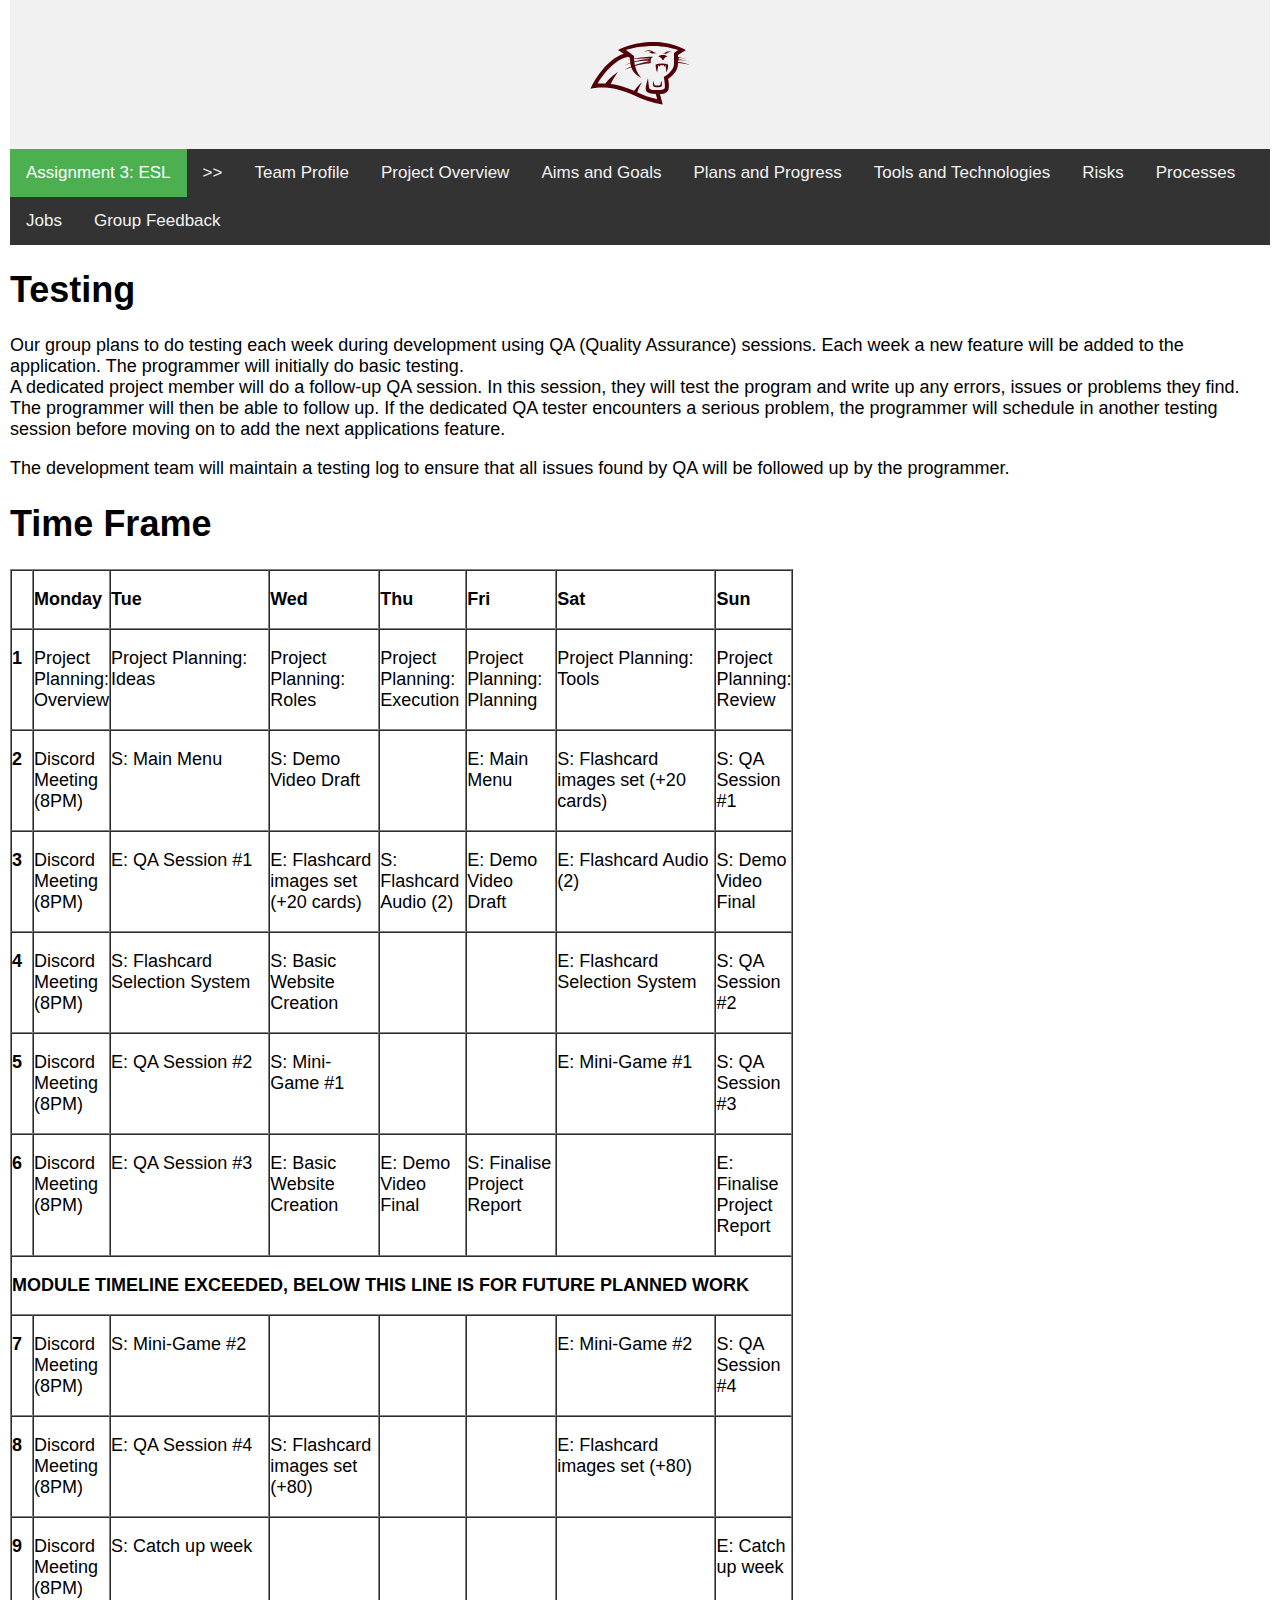
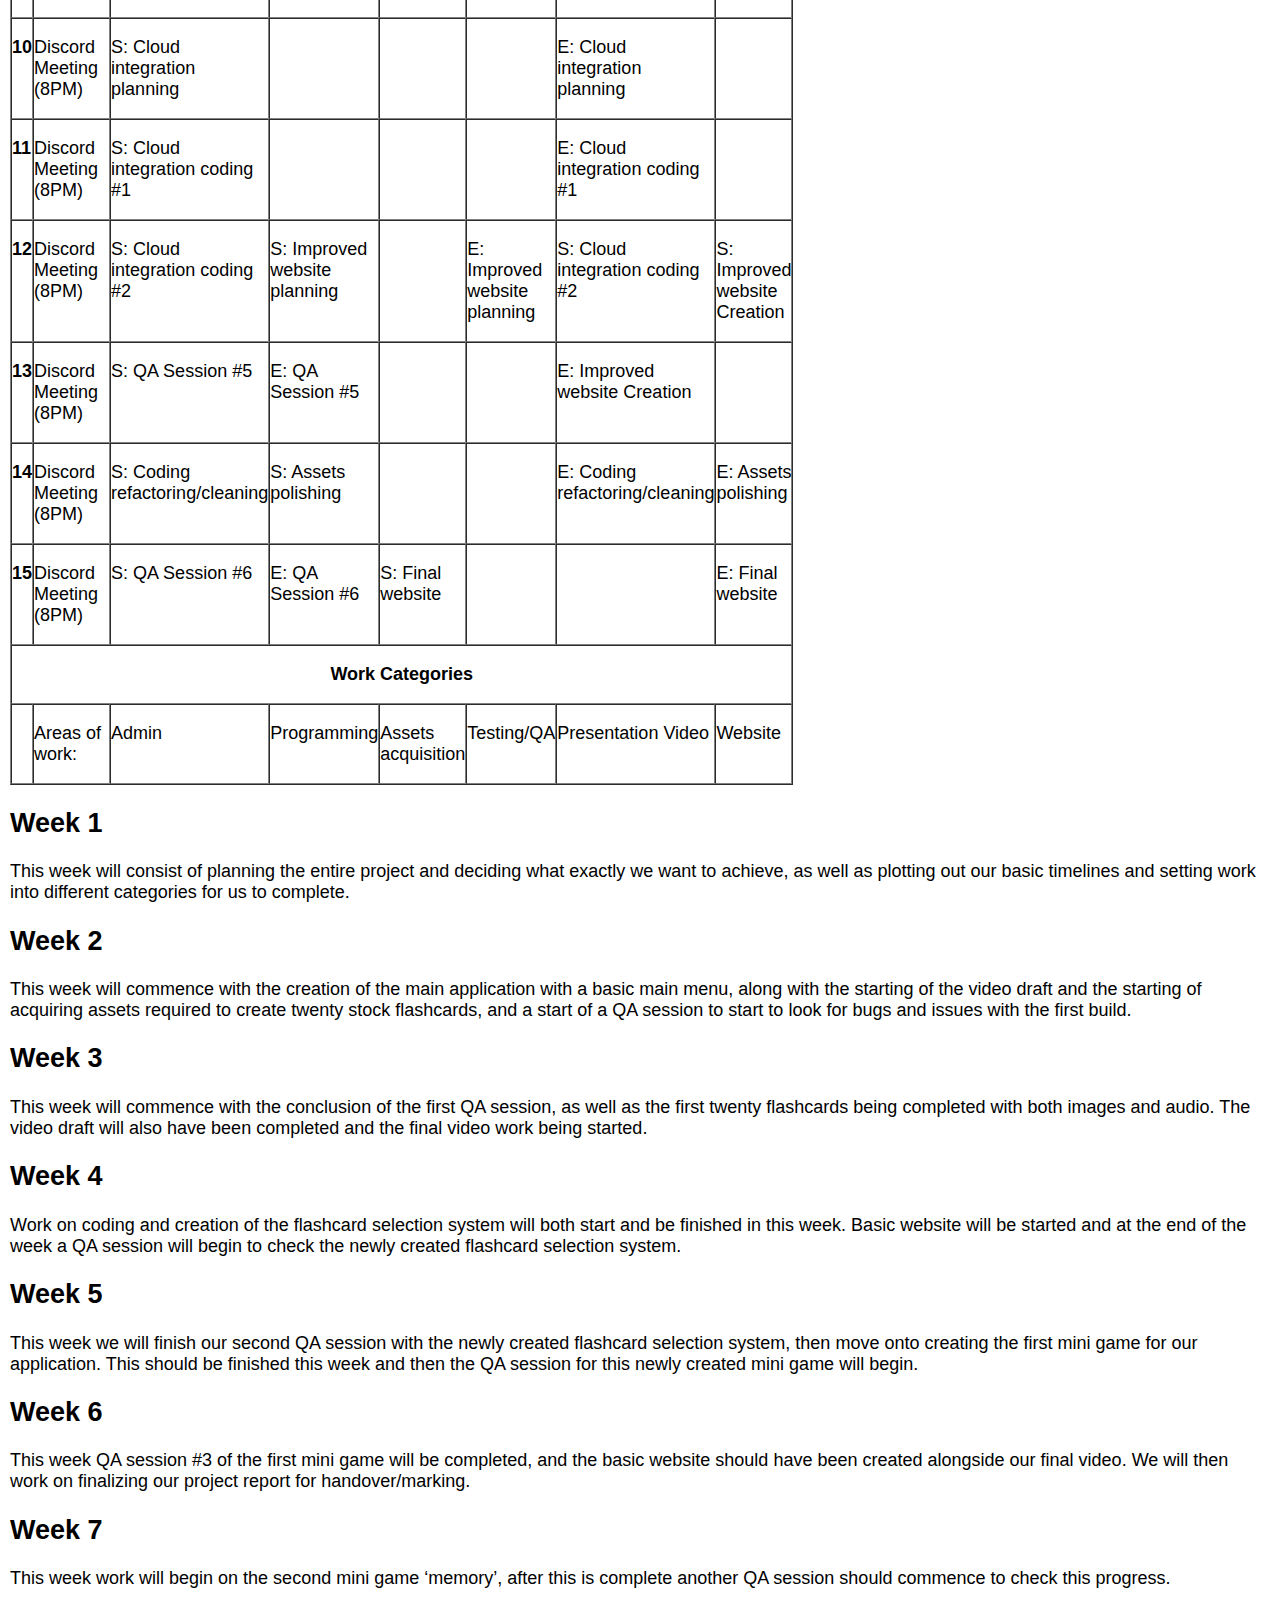
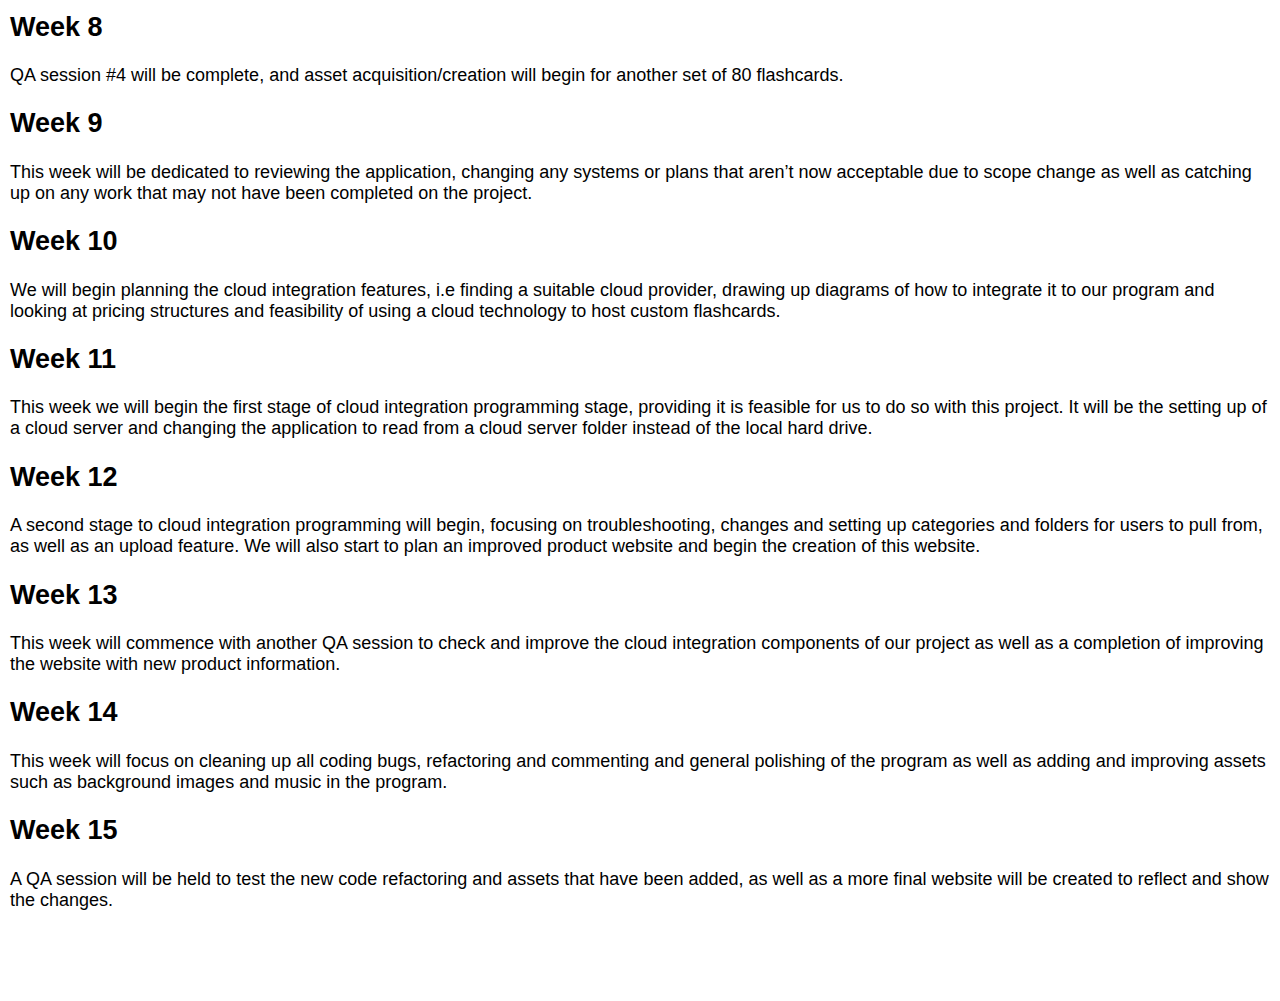
<file: assignment3/testing.html>
<!DOCTYPE html>
<html>
<head>
<link href="style.css" rel="stylesheet" type="text/css">
</head>
<body>

<div class="header">
	<div class="team14">
	</div>
</div>

<div id="navbar">
	<a class="active" href="index.html">Assignment 3: ESL</a>
	  
  <a href="javascript:void(0)">>></a>
  <a href="teamprofile.html">Team Profile</a>
	<a href="overview.html">Project Overview</a>
	  <a href="aimsgoals.html">Aims and Goals</a>
	  <a href="plansprogress.html">Plans and Progress</a>
	  <a href="toolstech.html">Tools and Technologies</a>
		  <a href="risks.html">Risks</a>
		  <a href="processes.html">Processes</a>
	  <a href="jobs.html">Jobs</a>
	  <a href="feedback.html">Group Feedback</a>
</div>
<h1>Testing</h1>
<p>Our group plans to  do testing each week during development using QA (Quality Assurance) sessions.  Each week a new feature will be added to the application. The programmer will  initially do basic testing. <br>
  A dedicated project  member will do a follow-up QA session. In this session, they will test the  program and write up any errors, issues or problems they find. The programmer  will then be able to follow up. If the dedicated QA tester encounters a serious  problem, the programmer will schedule in another testing session before moving  on to add the next applications feature.</p>
<p>The development team will maintain a  testing log to ensure that all issues found by QA will be followed up by the  programmer.</p>
<h1>Time Frame </h1>
<table border="1" cellspacing="0" cellpadding="0" width="602">
  <tr>
    <td width="26" valign="top"><p><strong>&nbsp;</strong></p></td>
    <td width="63" valign="top"><p><strong>Monday</strong></p></td>
    <td width="120" valign="top"><p><strong>Tue </strong></p></td>
    <td width="78" valign="top"><p><strong>Wed </strong></p></td>
    <td width="65" valign="top"><p><strong>Thu </strong></p></td>
    <td width="67" valign="top"><p><strong>Fri </strong></p></td>
    <td width="120" valign="top"><p><strong>Sat </strong></p></td>
    <td width="64" valign="top"><p><strong>Sun</strong></p></td>
  </tr>
  <tr>
    <td width="26" valign="top"><p><strong>1</strong></p></td>
    <td width="63" valign="top"><p>Project    Planning: Overview </p></td>
    <td width="120" valign="top"><p>Project    Planning: <br>
      Ideas </p></td>
    <td width="78" valign="top"><p>Project    Planning: <br>
      Roles </p></td>
    <td width="65" valign="top"><p>Project    Planning: <br>
      Execution </p></td>
    <td width="67" valign="top"><p>Project    Planning: <br>
      Planning </p></td>
    <td width="120" valign="top"><p>Project    Planning: <br>
      Tools </p></td>
    <td width="64" valign="top"><p>Project    Planning: <br>
      Review </p></td>
  </tr>
  <tr>
    <td width="26" valign="top"><p><strong>2</strong></p></td>
    <td width="63" valign="top"><p>Discord    Meeting (8PM) </p></td>
    <td width="120" valign="top"><p>S: Main    Menu </p></td>
    <td width="78" valign="top"><p>S: Demo    Video Draft </p></td>
    <td width="65" valign="top"><p>&nbsp;</p></td>
    <td width="67" valign="top"><p>E: Main    Menu </p></td>
    <td width="120" valign="top"><p>S:    Flashcard images set (+20 cards) </p></td>
    <td width="64" valign="top"><p>S: QA    Session #1 </p></td>
  </tr>
  <tr>
    <td width="26" valign="top"><p><strong>3</strong></p></td>
    <td width="63" valign="top"><p>Discord    Meeting (8PM) </p></td>
    <td width="120" valign="top"><p>E: QA    Session #1 </p></td>
    <td width="78" valign="top"><p>E:    Flashcard images set (+20 cards) </p></td>
    <td width="65" valign="top"><p>S:    Flashcard Audio (2) </p></td>
    <td width="67" valign="top"><p>E: Demo    Video Draft </p></td>
    <td width="120" valign="top"><p>E:    Flashcard Audio (2) </p></td>
    <td width="64" valign="top"><p>S: Demo    Video Final </p></td>
  </tr>
  <tr>
    <td width="26" valign="top"><p><strong>4</strong></p></td>
    <td width="63" valign="top"><p>Discord    Meeting (8PM) </p></td>
    <td width="120" valign="top"><p>S:    Flashcard Selection System </p></td>
    <td width="78" valign="top"><p>S:    Basic Website Creation </p></td>
    <td width="65" valign="top"><p>&nbsp;</p></td>
    <td width="67" valign="top"><p>&nbsp;</p></td>
    <td width="120" valign="top"><p>E:    Flashcard Selection System </p></td>
    <td width="64" valign="top"><p>S: QA    Session #2 </p></td>
  </tr>
  <tr>
    <td width="26" valign="top"><p><strong>5</strong></p></td>
    <td width="63" valign="top"><p>Discord    Meeting (8PM) </p></td>
    <td width="120" valign="top"><p>E: QA    Session #2 </p></td>
    <td width="78" valign="top"><p>S:    Mini-Game #1 </p></td>
    <td width="65" valign="top"><p>&nbsp;</p></td>
    <td width="67" valign="top"><p>&nbsp;</p></td>
    <td width="120" valign="top"><p>E: Mini-Game    #1 </p></td>
    <td width="64" valign="top"><p>S: QA    Session #3 </p></td>
  </tr>
  <tr>
    <td width="26" valign="top"><p><strong>6</strong></p></td>
    <td width="63" valign="top"><p>Discord    Meeting (8PM) </p></td>
    <td width="120" valign="top"><p>E: QA    Session #3 </p></td>
    <td width="78" valign="top"><p>E:    Basic Website Creation </p></td>
    <td width="65" valign="top"><p>E: Demo    Video Final </p></td>
    <td width="67" valign="top"><p>S:    Finalise Project Report </p></td>
    <td width="120" valign="top"><p>&nbsp;</p></td>
    <td width="64" valign="top"><p>E:    Finalise Project Report </p></td>
  </tr>
  <tr>
    <td width="602" colspan="8" valign="top"><p><strong>MODULE    TIMELINE EXCEEDED, BELOW THIS LINE IS FOR FUTURE PLANNED WORK </strong></p></td>
  </tr>
  <tr>
    <td width="26" valign="top"><p><strong>7</strong></p></td>
    <td width="63" valign="top"><p>Discord    Meeting (8PM) </p></td>
    <td width="120" valign="top"><p>S:    Mini-Game #2 </p></td>
    <td width="78" valign="top"><p>&nbsp;</p></td>
    <td width="65" valign="top"><p>&nbsp;</p></td>
    <td width="67" valign="top"><p>&nbsp;</p></td>
    <td width="120" valign="top"><p>E:    Mini-Game #2 </p></td>
    <td width="64" valign="top"><p>S: QA    Session #4 </p></td>
  </tr>
  <tr>
    <td width="26" valign="top"><p><strong>8</strong></p></td>
    <td width="63" valign="top"><p>Discord    Meeting (8PM) </p></td>
    <td width="120" valign="top"><p>E: QA    Session #4 </p></td>
    <td width="78" valign="top"><p>S:    Flashcard images set (+80) </p></td>
    <td width="65" valign="top"><p>&nbsp;</p></td>
    <td width="67" valign="top"><p>&nbsp;</p></td>
    <td width="120" valign="top"><p>E:    Flashcard images set (+80) </p></td>
    <td width="64" valign="top"><p>&nbsp;</p></td>
  </tr>
  <tr>
    <td width="26" valign="top"><p><strong>9 </strong></p></td>
    <td width="63" valign="top"><p>Discord    Meeting (8PM) </p></td>
    <td width="120" valign="top"><p>S:    Catch up week </p></td>
    <td width="78" valign="top"><p>&nbsp;</p></td>
    <td width="65" valign="top"><p>&nbsp;</p></td>
    <td width="67" valign="top"><p>&nbsp;</p></td>
    <td width="120" valign="top"><p>&nbsp;</p></td>
    <td width="64" valign="top"><p>E:    Catch up week </p></td>
  </tr>
  <tr>
    <td width="26" valign="top"><p><strong>10 </strong></p></td>
    <td width="63" valign="top"><p>Discord    Meeting (8PM) </p></td>
    <td width="120" valign="top"><p>S:    Cloud integration planning </p></td>
    <td width="78" valign="top"><p>&nbsp;</p></td>
    <td width="65" valign="top"><p>&nbsp;</p></td>
    <td width="67" valign="top"><p>&nbsp;</p></td>
    <td width="120" valign="top"><p>E:    Cloud integration planning </p></td>
    <td width="64" valign="top"><p>&nbsp;</p></td>
  </tr>
  <tr>
    <td width="26" valign="top"><p><strong>11 </strong></p></td>
    <td width="63" valign="top"><p>Discord    Meeting (8PM) </p></td>
    <td width="120" valign="top"><p>S:    Cloud integration coding #1 </p></td>
    <td width="78" valign="top"><p>&nbsp;</p></td>
    <td width="65" valign="top"><p>&nbsp;</p></td>
    <td width="67" valign="top"><p>&nbsp;</p></td>
    <td width="120" valign="top"><p>E:    Cloud integration coding #1 </p></td>
    <td width="64" valign="top"><p>&nbsp;</p></td>
  </tr>
  <tr>
    <td width="26" valign="top"><p><strong>12 </strong></p></td>
    <td width="63" valign="top"><p>Discord    Meeting (8PM) </p></td>
    <td width="120" valign="top"><p>S:    Cloud integration coding #2 </p></td>
    <td width="78" valign="top"><p>S:    Improved website planning </p></td>
    <td width="65" valign="top"><p>&nbsp;</p></td>
    <td width="67" valign="top"><p>E:    Improved website planning </p></td>
    <td width="120" valign="top"><p>S:    Cloud integration coding #2 </p></td>
    <td width="64" valign="top"><p>S:    Improved website Creation </p></td>
  </tr>
  <tr>
    <td width="26" valign="top"><p><strong>13 </strong></p></td>
    <td width="63" valign="top"><p>Discord    Meeting (8PM) </p></td>
    <td width="120" valign="top"><p>S: QA Session #5 </p></td>
    <td width="78" valign="top"><p>E: QA    Session #5 </p></td>
    <td width="65" valign="top"><p>&nbsp;</p></td>
    <td width="67" valign="top"><p>&nbsp;</p></td>
    <td width="120" valign="top"><p>E:    Improved website Creation </p></td>
    <td width="64" valign="top"><p>&nbsp;</p></td>
  </tr>
  <tr>
    <td width="26" valign="top"><p><strong>14 </strong></p></td>
    <td width="63" valign="top"><p>Discord    Meeting (8PM) </p></td>
    <td width="120" valign="top"><p>S: Coding refactoring/cleaning </p></td>
    <td width="78" valign="top"><p>S:    Assets polishing </p></td>
    <td width="65" valign="top"><p>&nbsp;</p></td>
    <td width="67" valign="top"><p>&nbsp;</p></td>
    <td width="120" valign="top"><p>E:    Coding refactoring/cleaning </p></td>
    <td width="64" valign="top"><p>E:    Assets polishing </p></td>
  </tr>
  <tr>
    <td width="26" valign="top"><p><strong>15 </strong></p></td>
    <td width="63" valign="top"><p>Discord    Meeting (8PM) </p></td>
    <td width="120" valign="top"><p>S: QA    Session #6 </p></td>
    <td width="78" valign="top"><p>E: QA    Session #6 </p></td>
    <td width="65" valign="top"><p>S:    Final website </p></td>
    <td width="67" valign="top"><p>&nbsp;</p></td>
    <td width="120" valign="top"><p>&nbsp;</p></td>
    <td width="64" valign="top"><p>E:    Final website </p></td>
  </tr>
  <tr>
    <td width="602" colspan="8" valign="top"><p align="center"><strong>Work    Categories </strong></p></td>
  </tr>
  <tr>
    <td width="26" valign="top"><p><strong>&nbsp;</strong></p></td>
    <td width="63" valign="top"><p>Areas of work: </p></td>
    <td width="120" valign="top"><p>Admin </p></td>
    <td width="78" valign="top"><p>Programming </p></td>
    <td width="65" valign="top"><p>Assets acquisition </p></td>
    <td width="67" valign="top"><p>Testing/QA </p></td>
    <td width="120" valign="top"><p>Presentation Video </p></td>
    <td width="64" valign="top"><p>Website </p></td>
  </tr>
</table>
<h2>Week 1</h2>
<p>This week will consist of planning the  entire project and deciding what exactly we want to achieve, as well as  plotting out our basic timelines and setting work into different categories for  us to complete.</p>
<h2>Week 2</h2>
<p>This week will commence with the creation  of the main application with a basic main menu, along with the starting of the  video draft and the starting of acquiring assets required to create twenty  stock flashcards, and a start of a QA session to start to look for bugs and  issues with the first build.</p>
<h2>Week 3</h2>
<p>This week will commence with the conclusion  of the first QA session, as well as the first twenty flashcards being completed  with both images and audio. The video draft will also have been completed and  the final video work being started.</p>
<h2>Week 4</h2>
<p>Work on coding and creation of the  flashcard selection system will both start and be finished in this week. Basic  website will be started and at the end of the week a QA session will begin to check  the newly created flashcard selection system.</p>
<h2>Week 5</h2>
<p>This week we will finish our second QA  session with the newly created flashcard selection system, then move onto  creating the first mini game for our application. This should be finished this  week and then the QA session for this newly created mini game will begin.</p>
<h2>Week 6</h2>
<p>This week QA session #3 of the first mini  game will be completed, and the basic website should have been created  alongside our final video. We will then work on finalizing our project report  for handover/marking.</p>
<h2>Week 7</h2>
<p>This week work will begin on the second  mini game &lsquo;memory&rsquo;, after this is complete another QA session should commence  to check this progress.</p>
<h2>Week 8</h2>
<p>QA session #4 will be complete, and asset  acquisition/creation will begin for another set of 80 flashcards.</p>
<h2>Week 9</h2>
<p>This week will be dedicated to reviewing  the application, changing any systems or plans that aren&rsquo;t now acceptable due  to scope change as well as catching up on any work that may not have been  completed on the project.</p>
<h2>Week 10</h2>
<p>We will begin planning the cloud  integration features, i.e finding a suitable cloud provider, drawing up  diagrams of how to integrate it to our program and looking at pricing  structures and feasibility of using a cloud technology to host custom  flashcards.</p>
<h2>Week 11</h2>
<p>This week we will begin the first stage of  cloud integration programming stage, providing it is feasible for us to do so  with this project. It will be the setting up of a cloud server and changing the  application to read from a cloud server folder instead of the local hard drive.</p>
<h2>Week 12</h2>
<p>A second stage to cloud integration  programming will begin, focusing on troubleshooting, changes and setting up  categories and folders for users to pull from, as well as an upload feature. We  will also start to plan an improved product website and begin the creation of  this website.</p>
<h2>Week 13</h2>
<p>This week will commence with another QA  session to check and improve the cloud integration components of our project as  well as a completion of improving the website with new product information.</p>
<h2>Week 14</h2>
<p>This week will focus on cleaning up all  coding bugs, refactoring and commenting and general polishing of the program as  well as adding and improving assets such as background images and music in the  program.</p>
<h2>Week 15</h2>
<p>A QA session will be held to test the new  code refactoring and assets that have been added, as well as a more final  website will be created to reflect and show the changes.</p>
<h1></h1>
<h1>&nbsp; </h1>
<script>
window.onscroll = function() {myFunction()};

var navbar = document.getElementById("navbar");
var sticky = navbar.offsetTop;

function myFunction() {
  if (window.pageYOffset >= sticky) {
    navbar.classList.add("sticky")
  } else {
    navbar.classList.remove("sticky");
  }
}
  </script>
</body>
</html>
</file>
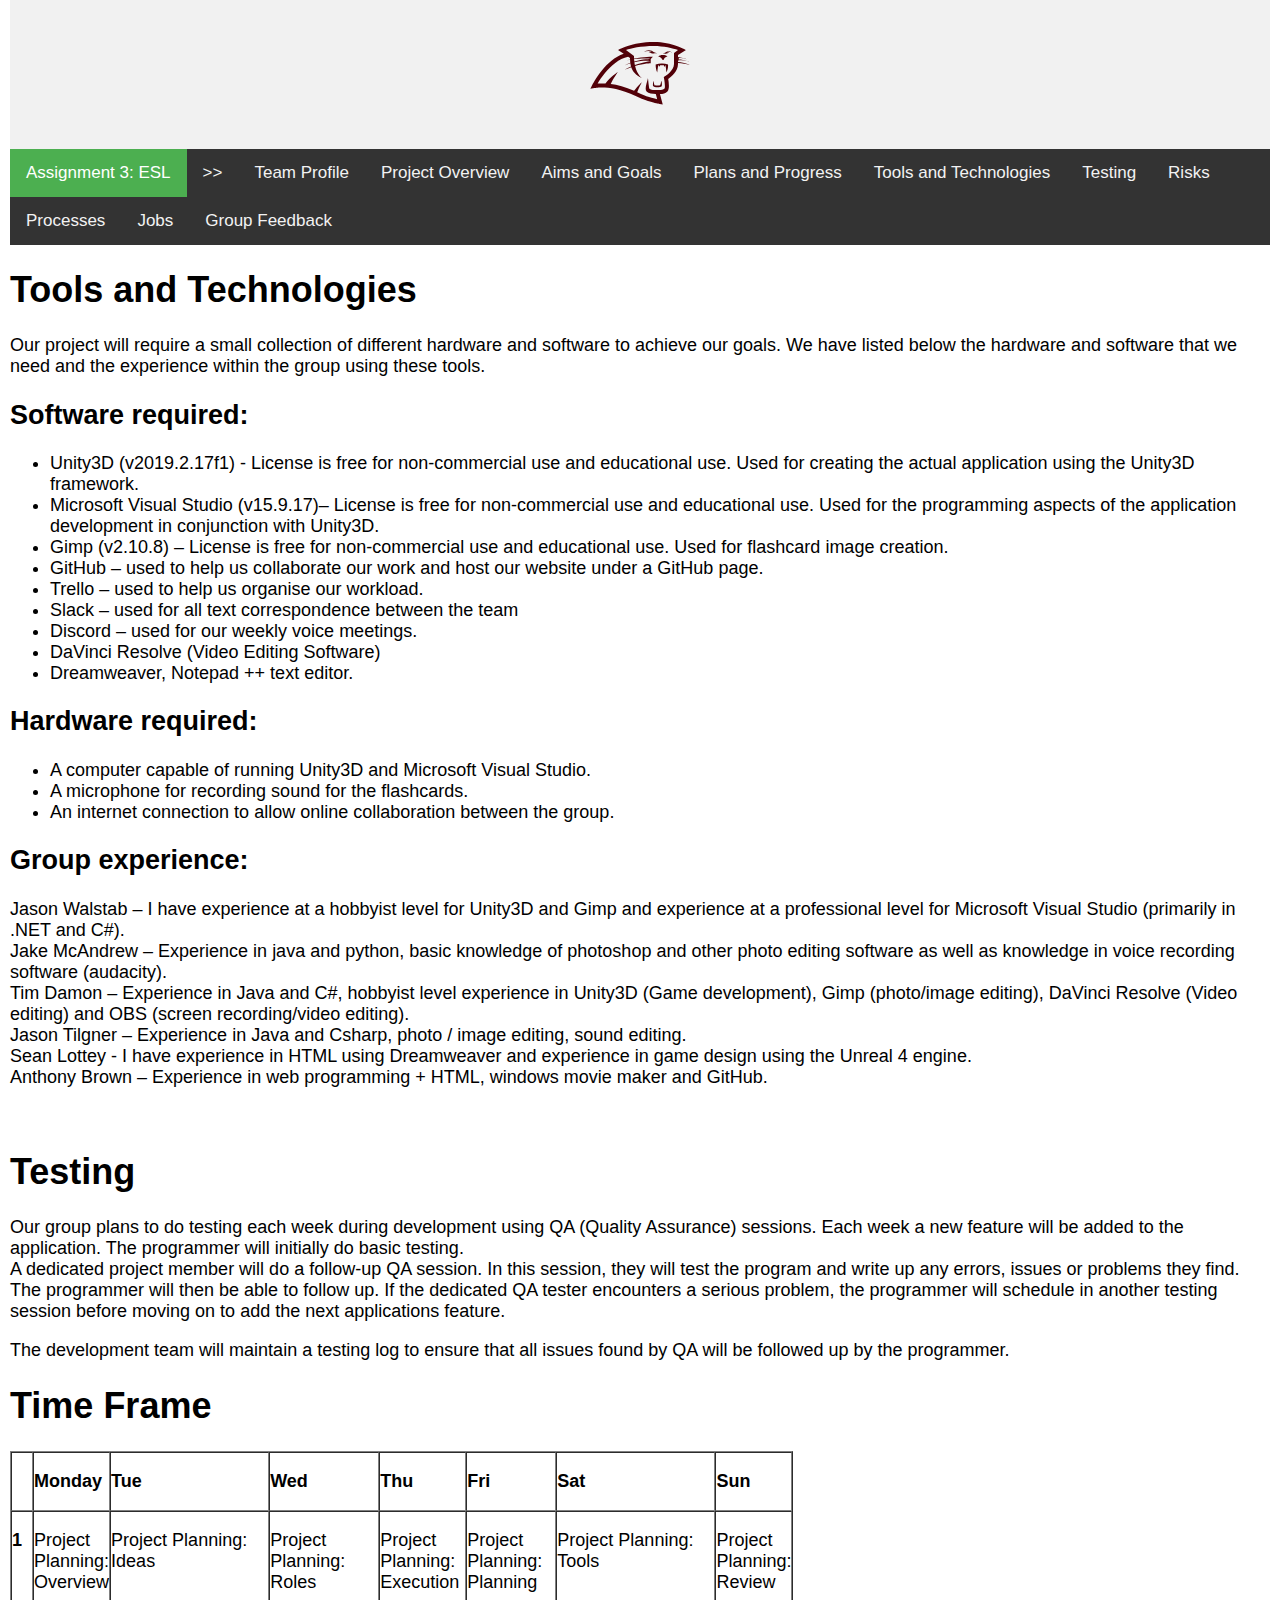
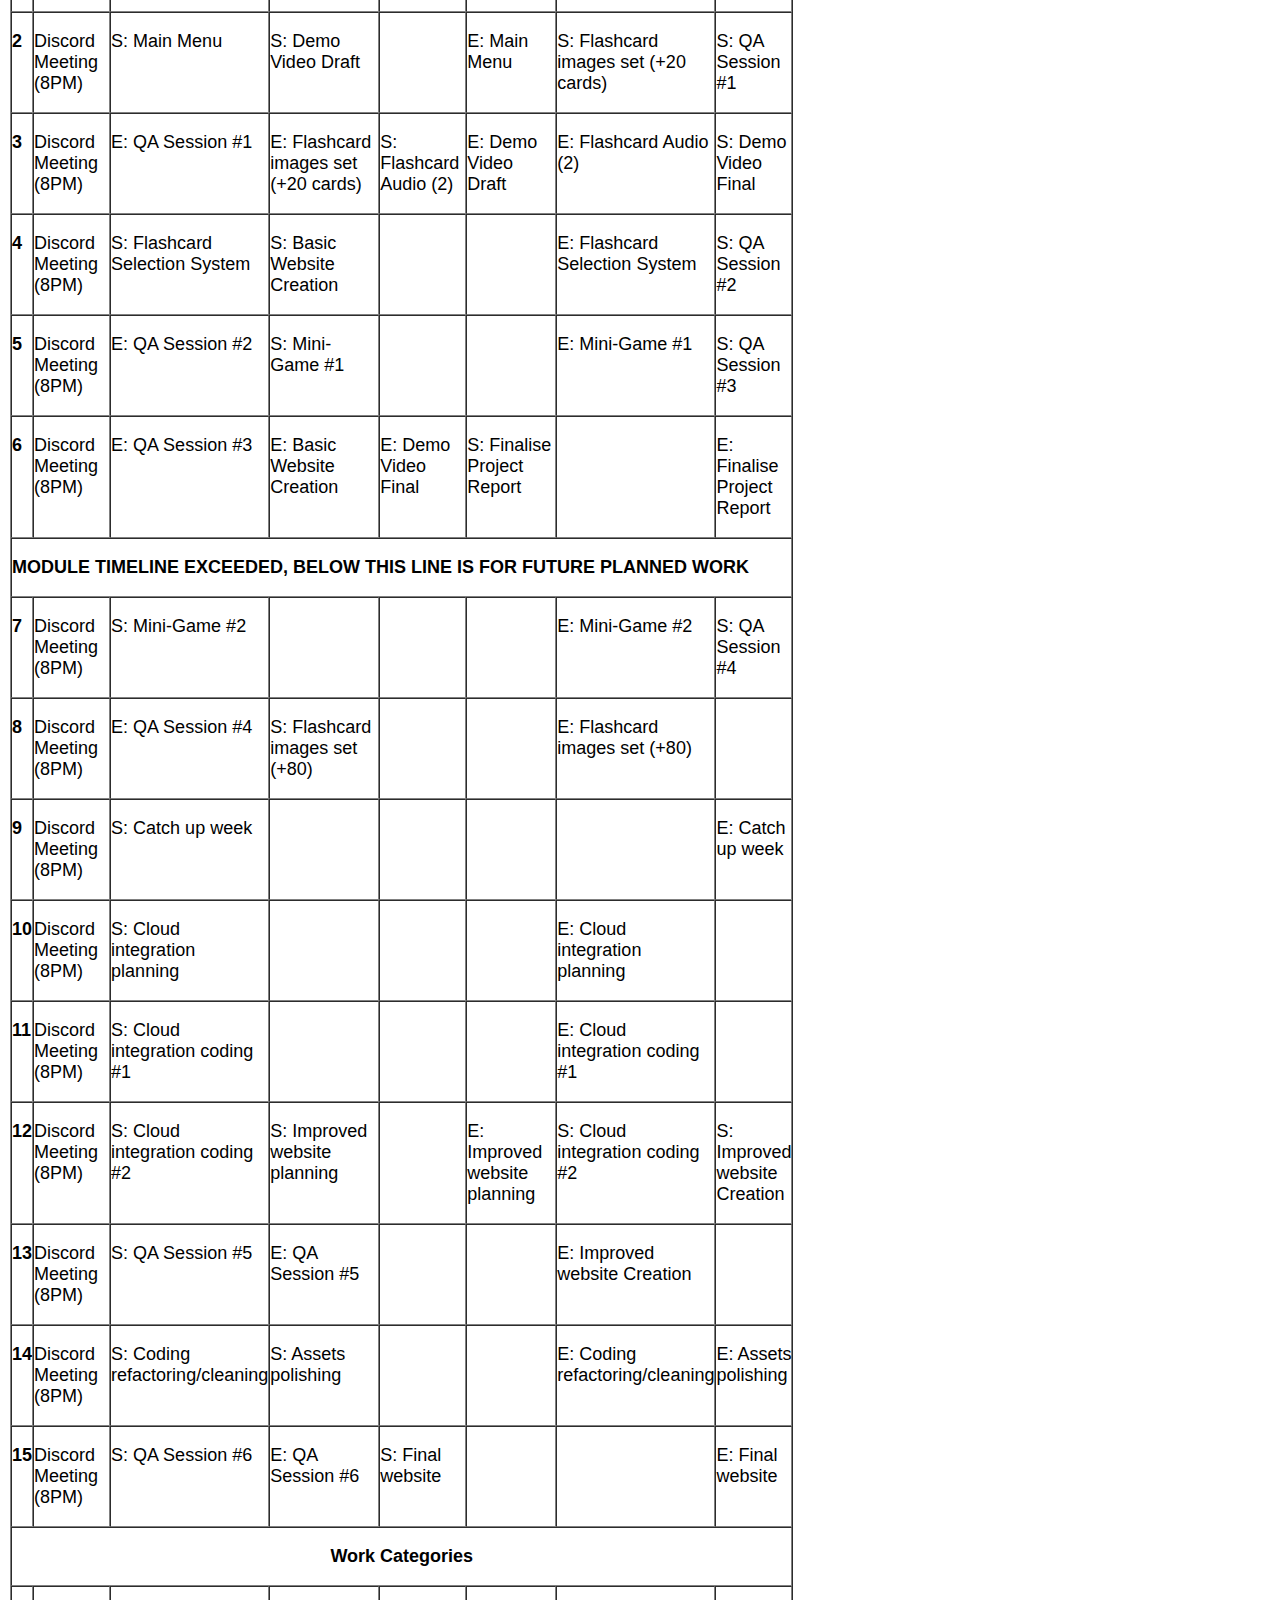
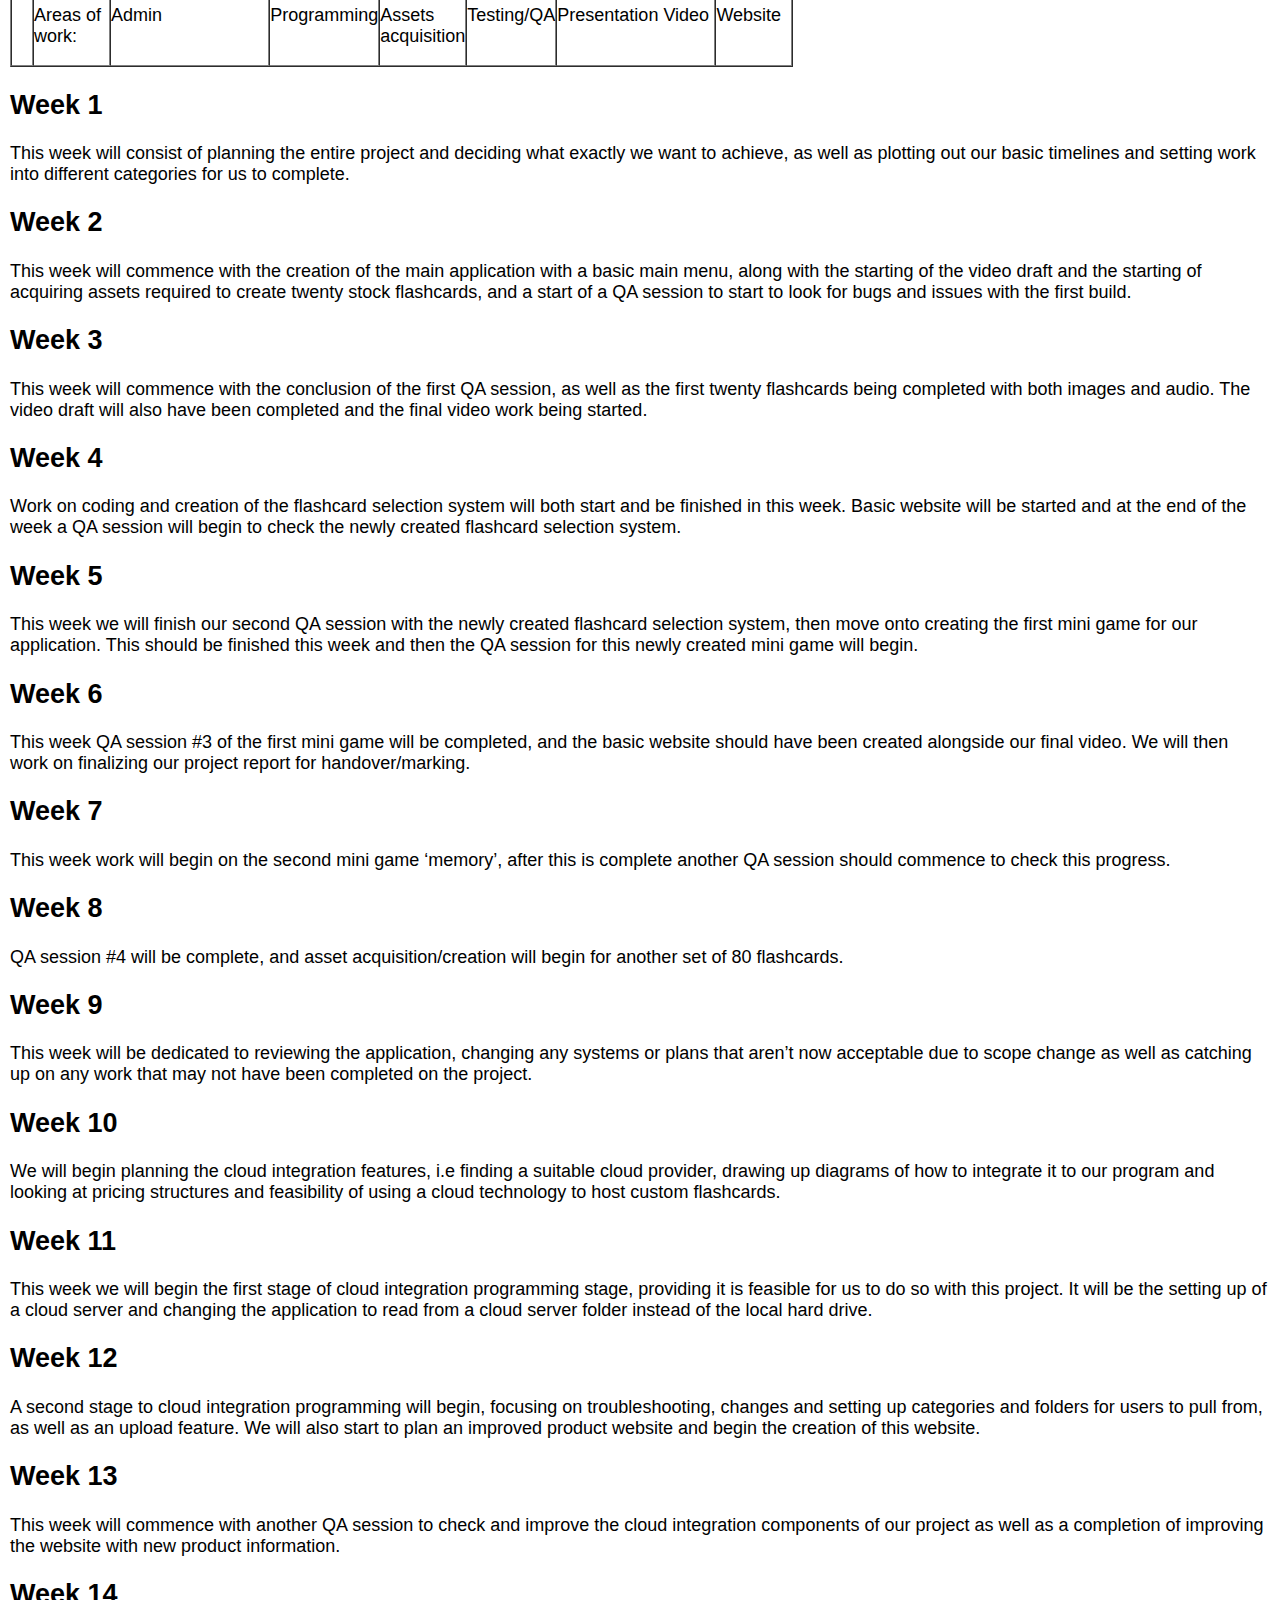
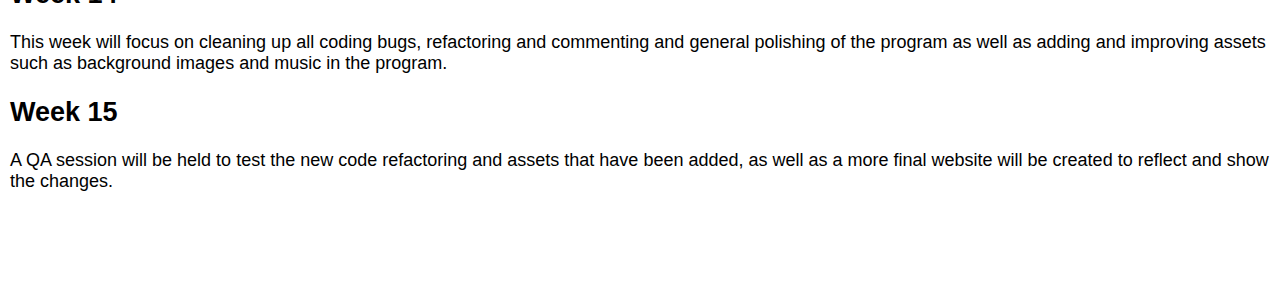
<file: assignment3/toolstech.html>
<!DOCTYPE html>
<html>
<head>
<link href="style.css" rel="stylesheet" type="text/css">
</head>
<body>

<div class="header">
	<div class="team14">
	</div>
</div>

<div id="navbar">
	<a class="active" href="index.html">Assignment 3: ESL</a>
	  
  <a href="javascript:void(0)">>></a>
  <a href="teamprofile.html">Team Profile</a>
	<a href="overview.html">Project Overview</a>
	  <a href="aimsgoals.html">Aims and Goals</a>
	  <a href="plansprogress.html">Plans and Progress</a>
	  <a href="toolstech.html">Tools and Technologies</a>
			  <a href="testing.html">Testing</a>
		  <a href="risks.html">Risks</a>
		  <a href="processes.html">Processes</a>
	  <a href="jobs.html">Jobs</a>
	  <a href="feedback.html">Group Feedback</a>
</div>
<h1>Tools and Technologies</h1>
<p>Our project will require a small collection of  different hardware and software to achieve our goals. We have listed below the  hardware and software that we need and the experience within the group using  these tools. </p>
<h2>Software required: </h2>
<ul>
  <li>Unity3D (v2019.2.17f1) -  License is free for non-commercial use and educational use. Used for creating  the actual application using the Unity3D framework.</li>
  <li>Microsoft Visual Studio  (v15.9.17)– License is free for non-commercial use and educational use. Used  for the programming aspects of the application development in conjunction with  Unity3D.</li>
  <li>Gimp (v2.10.8) – License is  free for non-commercial use and educational use. Used for flashcard image  creation.</li>
  <li>GitHub – used to help us  collaborate our work and host our website under a GitHub page.</li>
  <li>Trello – used to help us  organise our workload.</li>
  <li>Slack – used for all text  correspondence between the team</li>
  <li>Discord – used for our weekly  voice meetings.</li>
  <li>DaVinci Resolve  (Video Editing Software) </li>
  <li>Dreamweaver, Notepad ++ text  editor.<strong></strong></li>
</ul>
<h2>Hardware required:</h2>
<ul>
  <li>A computer capable of running Unity3D and  Microsoft Visual Studio. </li>
  <li>A microphone for recording sound for the  flashcards. </li>
  <li>An internet connection to allow online  collaboration between the group. </li>
</ul>
<h2>Group experience:</h2>
<p>Jason Walstab – I have experience at a  hobbyist level for Unity3D and Gimp and experience at a professional level for  Microsoft Visual Studio (primarily in .NET and C#).<br>
  Jake McAndrew – Experience in java and  python, basic knowledge of photoshop and other photo editing software as well  as knowledge in voice recording software (audacity).<br>
  Tim Damon – Experience in Java and C#,  hobbyist level experience in Unity3D (Game development), Gimp (photo/image  editing), DaVinci Resolve (Video editing) and OBS (screen recording/video  editing).<br>
  Jason Tilgner – Experience in Java and  Csharp, photo / image editing, sound editing.<br>
  Sean Lottey - I have experience in HTML  using Dreamweaver and experience in game design using the Unreal 4 engine.<br>
  Anthony Brown – Experience in web  programming + HTML, windows movie maker and GitHub.</p>
<p>&nbsp;</p>
<h1>Testing</h1>
<p>Our group plans to  do testing each week during development using QA (Quality Assurance) sessions.  Each week a new feature will be added to the application. The programmer will  initially do basic testing. <br>
  A dedicated project  member will do a follow-up QA session. In this session, they will test the  program and write up any errors, issues or problems they find. The programmer  will then be able to follow up. If the dedicated QA tester encounters a serious  problem, the programmer will schedule in another testing session before moving  on to add the next applications feature.</p>
<p>The development team will maintain a  testing log to ensure that all issues found by QA will be followed up by the  programmer.</p>
<h1>Time Frame </h1>
<table border="1" cellspacing="0" cellpadding="0" width="602">
  <tr>
    <td width="26" valign="top"><p><strong>&nbsp;</strong></p></td>
    <td width="63" valign="top"><p><strong>Monday</strong></p></td>
    <td width="120" valign="top"><p><strong>Tue </strong></p></td>
    <td width="78" valign="top"><p><strong>Wed </strong></p></td>
    <td width="65" valign="top"><p><strong>Thu </strong></p></td>
    <td width="67" valign="top"><p><strong>Fri </strong></p></td>
    <td width="120" valign="top"><p><strong>Sat </strong></p></td>
    <td width="64" valign="top"><p><strong>Sun</strong></p></td>
  </tr>
  <tr>
    <td width="26" valign="top"><p><strong>1</strong></p></td>
    <td width="63" valign="top"><p>Project    Planning: Overview </p></td>
    <td width="120" valign="top"><p>Project    Planning: <br>
      Ideas </p></td>
    <td width="78" valign="top"><p>Project    Planning: <br>
      Roles </p></td>
    <td width="65" valign="top"><p>Project    Planning: <br>
      Execution </p></td>
    <td width="67" valign="top"><p>Project    Planning: <br>
      Planning </p></td>
    <td width="120" valign="top"><p>Project    Planning: <br>
      Tools </p></td>
    <td width="64" valign="top"><p>Project    Planning: <br>
      Review </p></td>
  </tr>
  <tr>
    <td width="26" valign="top"><p><strong>2</strong></p></td>
    <td width="63" valign="top"><p>Discord    Meeting (8PM) </p></td>
    <td width="120" valign="top"><p>S: Main    Menu </p></td>
    <td width="78" valign="top"><p>S: Demo    Video Draft </p></td>
    <td width="65" valign="top"><p>&nbsp;</p></td>
    <td width="67" valign="top"><p>E: Main    Menu </p></td>
    <td width="120" valign="top"><p>S:    Flashcard images set (+20 cards) </p></td>
    <td width="64" valign="top"><p>S: QA    Session #1 </p></td>
  </tr>
  <tr>
    <td width="26" valign="top"><p><strong>3</strong></p></td>
    <td width="63" valign="top"><p>Discord    Meeting (8PM) </p></td>
    <td width="120" valign="top"><p>E: QA    Session #1 </p></td>
    <td width="78" valign="top"><p>E:    Flashcard images set (+20 cards) </p></td>
    <td width="65" valign="top"><p>S:    Flashcard Audio (2) </p></td>
    <td width="67" valign="top"><p>E: Demo    Video Draft </p></td>
    <td width="120" valign="top"><p>E:    Flashcard Audio (2) </p></td>
    <td width="64" valign="top"><p>S: Demo    Video Final </p></td>
  </tr>
  <tr>
    <td width="26" valign="top"><p><strong>4</strong></p></td>
    <td width="63" valign="top"><p>Discord    Meeting (8PM) </p></td>
    <td width="120" valign="top"><p>S:    Flashcard Selection System </p></td>
    <td width="78" valign="top"><p>S:    Basic Website Creation </p></td>
    <td width="65" valign="top"><p>&nbsp;</p></td>
    <td width="67" valign="top"><p>&nbsp;</p></td>
    <td width="120" valign="top"><p>E:    Flashcard Selection System </p></td>
    <td width="64" valign="top"><p>S: QA    Session #2 </p></td>
  </tr>
  <tr>
    <td width="26" valign="top"><p><strong>5</strong></p></td>
    <td width="63" valign="top"><p>Discord    Meeting (8PM) </p></td>
    <td width="120" valign="top"><p>E: QA    Session #2 </p></td>
    <td width="78" valign="top"><p>S:    Mini-Game #1 </p></td>
    <td width="65" valign="top"><p>&nbsp;</p></td>
    <td width="67" valign="top"><p>&nbsp;</p></td>
    <td width="120" valign="top"><p>E: Mini-Game    #1 </p></td>
    <td width="64" valign="top"><p>S: QA    Session #3 </p></td>
  </tr>
  <tr>
    <td width="26" valign="top"><p><strong>6</strong></p></td>
    <td width="63" valign="top"><p>Discord    Meeting (8PM) </p></td>
    <td width="120" valign="top"><p>E: QA    Session #3 </p></td>
    <td width="78" valign="top"><p>E:    Basic Website Creation </p></td>
    <td width="65" valign="top"><p>E: Demo    Video Final </p></td>
    <td width="67" valign="top"><p>S:    Finalise Project Report </p></td>
    <td width="120" valign="top"><p>&nbsp;</p></td>
    <td width="64" valign="top"><p>E:    Finalise Project Report </p></td>
  </tr>
  <tr>
    <td width="602" colspan="8" valign="top"><p><strong>MODULE    TIMELINE EXCEEDED, BELOW THIS LINE IS FOR FUTURE PLANNED WORK </strong></p></td>
  </tr>
  <tr>
    <td width="26" valign="top"><p><strong>7</strong></p></td>
    <td width="63" valign="top"><p>Discord    Meeting (8PM) </p></td>
    <td width="120" valign="top"><p>S:    Mini-Game #2 </p></td>
    <td width="78" valign="top"><p>&nbsp;</p></td>
    <td width="65" valign="top"><p>&nbsp;</p></td>
    <td width="67" valign="top"><p>&nbsp;</p></td>
    <td width="120" valign="top"><p>E:    Mini-Game #2 </p></td>
    <td width="64" valign="top"><p>S: QA    Session #4 </p></td>
  </tr>
  <tr>
    <td width="26" valign="top"><p><strong>8</strong></p></td>
    <td width="63" valign="top"><p>Discord    Meeting (8PM) </p></td>
    <td width="120" valign="top"><p>E: QA    Session #4 </p></td>
    <td width="78" valign="top"><p>S:    Flashcard images set (+80) </p></td>
    <td width="65" valign="top"><p>&nbsp;</p></td>
    <td width="67" valign="top"><p>&nbsp;</p></td>
    <td width="120" valign="top"><p>E:    Flashcard images set (+80) </p></td>
    <td width="64" valign="top"><p>&nbsp;</p></td>
  </tr>
  <tr>
    <td width="26" valign="top"><p><strong>9 </strong></p></td>
    <td width="63" valign="top"><p>Discord    Meeting (8PM) </p></td>
    <td width="120" valign="top"><p>S:    Catch up week </p></td>
    <td width="78" valign="top"><p>&nbsp;</p></td>
    <td width="65" valign="top"><p>&nbsp;</p></td>
    <td width="67" valign="top"><p>&nbsp;</p></td>
    <td width="120" valign="top"><p>&nbsp;</p></td>
    <td width="64" valign="top"><p>E:    Catch up week </p></td>
  </tr>
  <tr>
    <td width="26" valign="top"><p><strong>10 </strong></p></td>
    <td width="63" valign="top"><p>Discord    Meeting (8PM) </p></td>
    <td width="120" valign="top"><p>S:    Cloud integration planning </p></td>
    <td width="78" valign="top"><p>&nbsp;</p></td>
    <td width="65" valign="top"><p>&nbsp;</p></td>
    <td width="67" valign="top"><p>&nbsp;</p></td>
    <td width="120" valign="top"><p>E:    Cloud integration planning </p></td>
    <td width="64" valign="top"><p>&nbsp;</p></td>
  </tr>
  <tr>
    <td width="26" valign="top"><p><strong>11 </strong></p></td>
    <td width="63" valign="top"><p>Discord    Meeting (8PM) </p></td>
    <td width="120" valign="top"><p>S:    Cloud integration coding #1 </p></td>
    <td width="78" valign="top"><p>&nbsp;</p></td>
    <td width="65" valign="top"><p>&nbsp;</p></td>
    <td width="67" valign="top"><p>&nbsp;</p></td>
    <td width="120" valign="top"><p>E:    Cloud integration coding #1 </p></td>
    <td width="64" valign="top"><p>&nbsp;</p></td>
  </tr>
  <tr>
    <td width="26" valign="top"><p><strong>12 </strong></p></td>
    <td width="63" valign="top"><p>Discord    Meeting (8PM) </p></td>
    <td width="120" valign="top"><p>S:    Cloud integration coding #2 </p></td>
    <td width="78" valign="top"><p>S:    Improved website planning </p></td>
    <td width="65" valign="top"><p>&nbsp;</p></td>
    <td width="67" valign="top"><p>E:    Improved website planning </p></td>
    <td width="120" valign="top"><p>S:    Cloud integration coding #2 </p></td>
    <td width="64" valign="top"><p>S:    Improved website Creation </p></td>
  </tr>
  <tr>
    <td width="26" valign="top"><p><strong>13 </strong></p></td>
    <td width="63" valign="top"><p>Discord    Meeting (8PM) </p></td>
    <td width="120" valign="top"><p>S: QA Session #5 </p></td>
    <td width="78" valign="top"><p>E: QA    Session #5 </p></td>
    <td width="65" valign="top"><p>&nbsp;</p></td>
    <td width="67" valign="top"><p>&nbsp;</p></td>
    <td width="120" valign="top"><p>E:    Improved website Creation </p></td>
    <td width="64" valign="top"><p>&nbsp;</p></td>
  </tr>
  <tr>
    <td width="26" valign="top"><p><strong>14 </strong></p></td>
    <td width="63" valign="top"><p>Discord    Meeting (8PM) </p></td>
    <td width="120" valign="top"><p>S: Coding refactoring/cleaning </p></td>
    <td width="78" valign="top"><p>S:    Assets polishing </p></td>
    <td width="65" valign="top"><p>&nbsp;</p></td>
    <td width="67" valign="top"><p>&nbsp;</p></td>
    <td width="120" valign="top"><p>E:    Coding refactoring/cleaning </p></td>
    <td width="64" valign="top"><p>E:    Assets polishing </p></td>
  </tr>
  <tr>
    <td width="26" valign="top"><p><strong>15 </strong></p></td>
    <td width="63" valign="top"><p>Discord    Meeting (8PM) </p></td>
    <td width="120" valign="top"><p>S: QA    Session #6 </p></td>
    <td width="78" valign="top"><p>E: QA    Session #6 </p></td>
    <td width="65" valign="top"><p>S:    Final website </p></td>
    <td width="67" valign="top"><p>&nbsp;</p></td>
    <td width="120" valign="top"><p>&nbsp;</p></td>
    <td width="64" valign="top"><p>E:    Final website </p></td>
  </tr>
  <tr>
    <td width="602" colspan="8" valign="top"><p align="center"><strong>Work    Categories </strong></p></td>
  </tr>
  <tr>
    <td width="26" valign="top"><p><strong>&nbsp;</strong></p></td>
    <td width="63" valign="top"><p>Areas of work: </p></td>
    <td width="120" valign="top"><p>Admin </p></td>
    <td width="78" valign="top"><p>Programming </p></td>
    <td width="65" valign="top"><p>Assets acquisition </p></td>
    <td width="67" valign="top"><p>Testing/QA </p></td>
    <td width="120" valign="top"><p>Presentation Video </p></td>
    <td width="64" valign="top"><p>Website </p></td>
  </tr>
</table>
<h2>Week 1</h2>
<p>This week will consist of planning the  entire project and deciding what exactly we want to achieve, as well as  plotting out our basic timelines and setting work into different categories for  us to complete.</p>
<h2>Week 2</h2>
<p>This week will commence with the creation  of the main application with a basic main menu, along with the starting of the  video draft and the starting of acquiring assets required to create twenty  stock flashcards, and a start of a QA session to start to look for bugs and  issues with the first build.</p>
<h2>Week 3</h2>
<p>This week will commence with the conclusion  of the first QA session, as well as the first twenty flashcards being completed  with both images and audio. The video draft will also have been completed and  the final video work being started.</p>
<h2>Week 4</h2>
<p>Work on coding and creation of the  flashcard selection system will both start and be finished in this week. Basic  website will be started and at the end of the week a QA session will begin to check  the newly created flashcard selection system.</p>
<h2>Week 5</h2>
<p>This week we will finish our second QA  session with the newly created flashcard selection system, then move onto  creating the first mini game for our application. This should be finished this  week and then the QA session for this newly created mini game will begin.</p>
<h2>Week 6</h2>
<p>This week QA session #3 of the first mini  game will be completed, and the basic website should have been created  alongside our final video. We will then work on finalizing our project report  for handover/marking.</p>
<h2>Week 7</h2>
<p>This week work will begin on the second  mini game &lsquo;memory&rsquo;, after this is complete another QA session should commence  to check this progress.</p>
<h2>Week 8</h2>
<p>QA session #4 will be complete, and asset  acquisition/creation will begin for another set of 80 flashcards.</p>
<h2>Week 9</h2>
<p>This week will be dedicated to reviewing  the application, changing any systems or plans that aren&rsquo;t now acceptable due  to scope change as well as catching up on any work that may not have been  completed on the project.</p>
<h2>Week 10</h2>
<p>We will begin planning the cloud  integration features, i.e finding a suitable cloud provider, drawing up  diagrams of how to integrate it to our program and looking at pricing  structures and feasibility of using a cloud technology to host custom  flashcards.</p>
<h2>Week 11</h2>
<p>This week we will begin the first stage of  cloud integration programming stage, providing it is feasible for us to do so  with this project. It will be the setting up of a cloud server and changing the  application to read from a cloud server folder instead of the local hard drive.</p>
<h2>Week 12</h2>
<p>A second stage to cloud integration  programming will begin, focusing on troubleshooting, changes and setting up  categories and folders for users to pull from, as well as an upload feature. We  will also start to plan an improved product website and begin the creation of  this website.</p>
<h2>Week 13</h2>
<p>This week will commence with another QA  session to check and improve the cloud integration components of our project as  well as a completion of improving the website with new product information.</p>
<h2>Week 14</h2>
<p>This week will focus on cleaning up all  coding bugs, refactoring and commenting and general polishing of the program as  well as adding and improving assets such as background images and music in the  program.</p>
<h2>Week 15</h2>
<p>A QA session will be held to test the new  code refactoring and assets that have been added, as well as a more final  website will be created to reflect and show the changes.</p>
<h1>&nbsp; </h1>
<script>
window.onscroll = function() {myFunction()};

var navbar = document.getElementById("navbar");
var sticky = navbar.offsetTop;

function myFunction() {
  if (window.pageYOffset >= sticky) {
    navbar.classList.add("sticky")
  } else {
    navbar.classList.remove("sticky");
  }
}
  </script>
</body>
</html>
</file>
<file: style.css>
@charset "utf-8";
/* CSS Document */
/* COPYRIGHT ANTHONY BROWN, TIMOTHY DAMON, SHAUN LOTTEY, JACK MCANDREW, JASON TILGNER AND JASON WALSTAB 2019-2020. NOT TO BE REPRODUCED WITHOUT PERMISSION */

.header {
	text-align: center;
	background: #1F1F1F
}

.dropdown {
    margin: 0 auto 20 auto;
    text-align: left;
	font-size: 14px;

}
.dropdown-link {
	font-size: 18px;
	
}

.dropdown-container {
	margin: 10px;
	padding: 20px;
	border: 1px solid white;
	border-radius: 5px;
	word-wrap:normal;
	
	
}
body,td,th {
    font-family: Segoe, "Segoe UI", "DejaVu Sans", "Trebuchet MS", Verdana, sans-serif;
}
body {
    background-color: #FFFFFF;
}
/*Header Shadow Effect*/
body::before {
  content: "";
  top: -50px;
  left: 0;
  height: 50px;
  box-shadow: 0px 0 30px rgba(0, 0, 0, 6.8);
  z-index: 1000;
}dy {
	font-family: Segoe, "Segoe UI", "DejaVu Sans", "Trebuchet MS", Verdana, "sans-serif";
	color: #000000;
    background-color: #FFFFFF;
	margin-bottom:50px;
	margin-left:25px;
	margin-right:25px;
}
dl {
	text-align: justify;
}
a:link {
    color: #000000;
    text-decoration: none;
}
a:visited {
    text-decoration: none;
    color: #000000;
}
a:hover {
    text-decoration: none;
    color: #000000;
}
a:active {
    text-decoration: none;
    color: #000000;
}

footer {	
	text-align: center;
	font-family: Segoe, "Segoe UI", "DejaVu Sans", "Trebuchet MS", Verdana, "sans-serif";
	font-size: 8px;
	color:#000000;
	position:fixed;
	left:0px;
	bottom:0px;
	height:25px;
	width:100%;
}
</file>
<file: assignment3/style.css>
@charset "utf-8";
/* Assignment 3 CSS File */


body {
  margin: 0;
	margin-left:10px;
	margin-right:10px;
  font-size: 18px;
  font-family: Arial, Helvetica, sans-serif;
}
.header {
  background-color: #f1f1f1;
  padding: 22px;
  text-align: center;
}

.team14 { 
          display: inline-block;
          width: 100px;
          height: 100px;
          background: url('[data-uri]') 50% 50% no-repeat;
          background-size: 100%; }
#navbar {
  overflow: hidden;
  background-color: #333;
}
#navbar a {
  float: left;
  display: block;
  color: #f2f2f2;
  text-align: center;
  padding: 14px 16px;
  text-decoration: none;
  font-size: 17px;
}

#navbar a:hover {
  background-color: #ddd;
  color: black;
}

#navbar a.active {
  background-color: #4CAF50;
  color: white;
}

.content {
  padding: 16px;
}
.sticky {
  position: fixed;
  top: 0;
  width: 100%;
}

.sticky + .content {
  padding-top: 60px;
}
</file>
